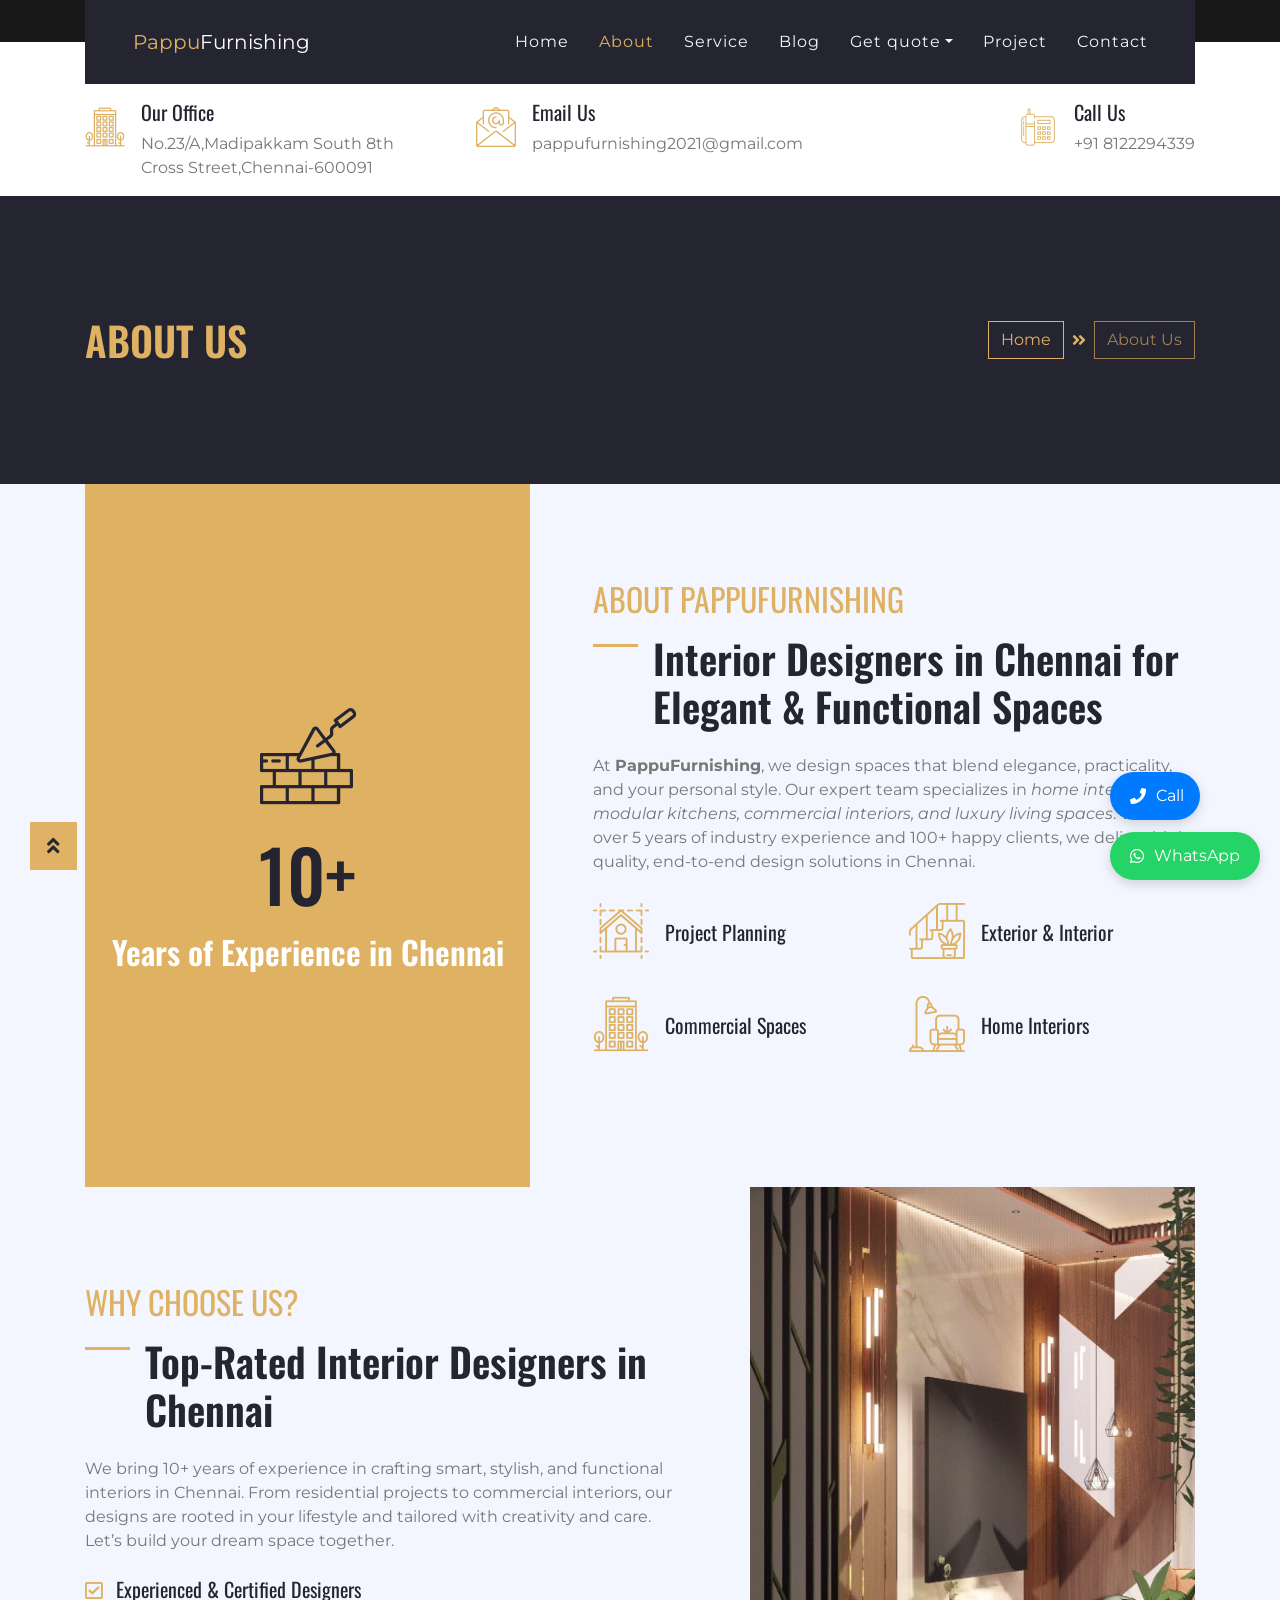
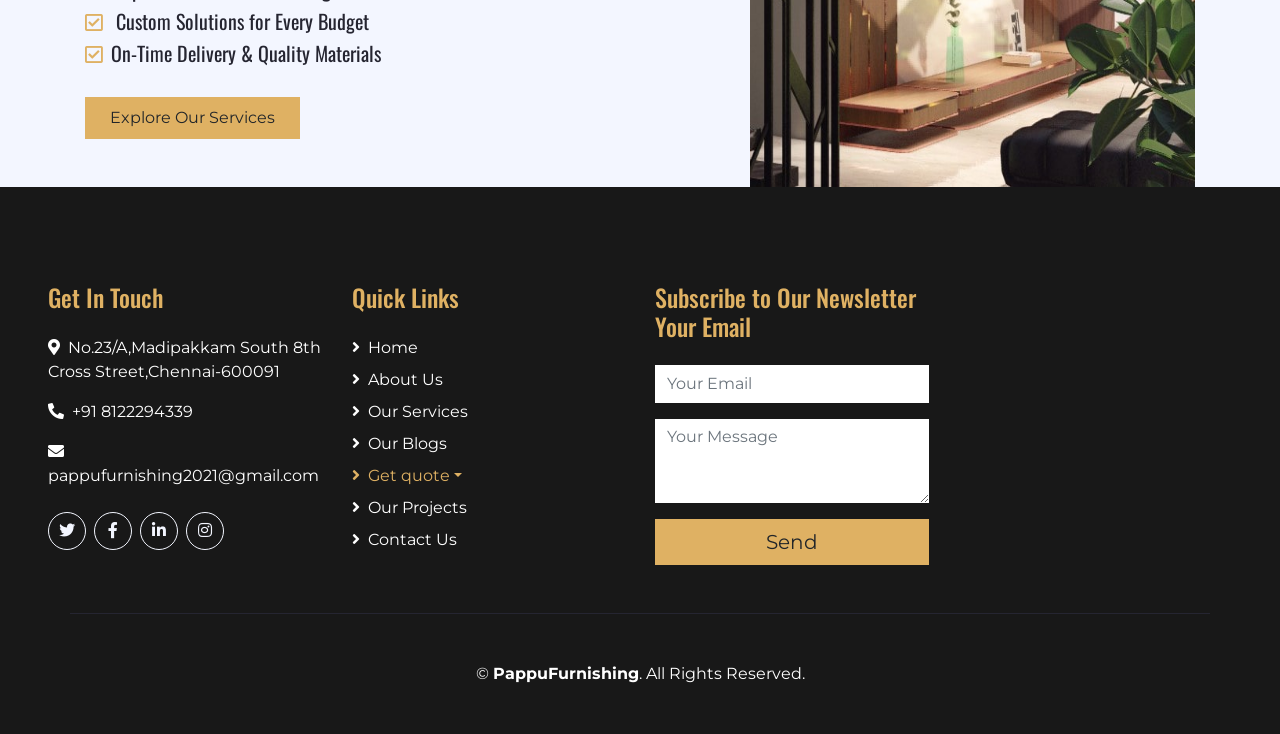
<file: about.html>
<!DOCTYPE html>
<html lang="en">
<!DOCTYPE html>
<html lang="en">

<head>
    <meta charset="utf-8">
    <title>About Our Chennai Interior Design Company | PappuFurnishing</title>
    <meta name="description"
        content="Discover PappuFurnishing’s journey as top interior designers in Chennai. We specialize in home, office, and modular kitchen designs.">


    <link rel="icon" type="image/png" href="img/logo.png">
    <meta name="viewport" content="width=device-width, initial-scale=1.0">
    <!-- Hreflang Tags for Language Targeting -->
    <link rel="alternate" href="https://www.pappufurnishing.com/about.html" hreflang="en-in" />
    <link rel="alternate" href="https://www.pappufurnishing.com/ta/about.html" hreflang="ta-in" />

    <!-- SEO Meta Tags -->
    <meta name="keywords"
        content="Interior Designers in Chennai, Home Interiors Chennai, Modular Kitchen Chennai, Luxury Interior Designers, Chennai Interiors, Interior Design Company Chennai">

    <!-- Open Graph Meta for Social Sharing -->
    <meta property="og:title" content="Top Interior Designers in Chennai | PappuFurnishing">
    <meta property="og:description"
        content="Discover stylish and functional interiors for your home and office with PappuFurnishing - Chennai’s trusted interior design experts.">
    <meta property="og:image" content="img/feature.jpg">
    <meta property="og:url" content="https://www.pappufurnishing.com">
    <!-- Robat Meta tag -->
    <meta name="robots" content="index, follow">
    <!-- Twitter Card Tags -->
    <meta name="twitter:card" content="summary_large_image">
    <meta name="twitter:title" content="Top Interior Designers in Chennai – About PappuFurnishing">
    <meta name="twitter:description"
        content="Learn about our 10+ years of experience in Chennai interior design for homes and offices.">
    <meta name="twitter:image" content="https://www.pappufurnishing.com/img/feature.jpg">

    <!-- Favicon -->
    <link rel="icon" href="img/favicon.ico" type="image/x-icon">

    <!-- Google Fonts -->
    <link href="https://fonts.googleapis.com/css2?family=Montserrat&family=Oswald:wght@400;500;600&display=swap"
        rel="stylesheet">

    <!-- Font Awesome -->
    <link href="https://cdnjs.cloudflare.com/ajax/libs/font-awesome/5.10.0/css/all.min.css" rel="stylesheet">

    <!-- Flaticon Font -->
    <link href="lib/flaticon/font/flaticon.css" rel="stylesheet">

    <!-- Libraries Stylesheet -->
    <link href="lib/owlcarousel/assets/owl.carousel.min.css" rel="stylesheet">
    <link href="lib/lightbox/css/lightbox.min.css" rel="stylesheet">

    <!-- Custom Stylesheet -->
    <link href="css/style.css" rel="stylesheet">
    <!-- Canonical Tag -->
    <link rel="canonical" href="https://www.pappufurnishing.com/about.html">


    <!-- Schema Markup Code -->
    <script type="application/ld+json">
   {
     "@context": "https://schema.org",
     "@type": "LocalBusiness",
     "name": "PappuFurnishing",
     "url": "https://www.pappufurnishing.com/about.html",
     "image": "https://www.pappufurnishing.com/img/feature.jpg",
     "description": "Top-rated interior designers in Chennai for homes, kitchens, and commercial spaces.",
     "address": {
       "@type": "PostalAddress",
       "streetAddress": "No.23/A,Madipakkam South 8th Cross Street,Chennai-600091",
       "addressLocality": "Madipakkam",
       "addressRegion": "Tamil Nadu",
       "postalCode": "600091",
       "addressCountry": "IN"
     },
     "telephone": "+91 8122294339"
   }
   </script>
    <script type="application/ld+json">
{
  "@context": "https://schema.org",
  "@type": "FAQPage",
  "mainEntity": [{
    "@type": "Question",
    "name": "What services do PappuFurnishing offer in Chennai?",
    "acceptedAnswer": {
      "@type": "Answer",
      "text": "We offer home interiors, modular kitchens, office interiors, and custom furniture solutions."
    }
  }]
}

</script>

</head>



<body>


    <!-- Navbar Start -->
    <div class="container-fluid position-relative nav-bar p-0">
        <div class="container position-relative" style="z-index: 9;">
            <nav class="navbar navbar-expand-lg bg-secondary navbar-dark py-3 py-lg-0 pl-3 pl-lg-5">
                <a href="" class="navbar-brand">
                    <div class="m-0 display-5 text-white"><span class="text-primary">Pappu</span>Furnishing</div>
                </a>
                <button type="button" class="navbar-toggler" data-toggle="collapse" data-target="#navbarCollapse">
                    <span class="navbar-toggler-icon"></span>
                </button>
                <div class="collapse navbar-collapse justify-content-between px-3" id="navbarCollapse">
                    <div class="navbar-nav ml-auto py-0">
                        <a href="index.html" class="nav-item nav-link">Home</a>
                        <a href="about.html" class="nav-item nav-link active">About</a>
                        <a href="service.html" class="nav-item nav-link">Service</a>
                        <a href="https://pappufurnishing.blogspot.com" class="nav-item nav-link" target="_blank"
                            rel="noopener">Blog</a>
                        <div class="nav-item dropdown">
                            <a href="#" class="nav-link dropdown-toggle" data-toggle="dropdown">Get quote</a>
                            <div class="dropdown-menu rounded-0 m-0">
                                <a href="silver.html" class="dropdown-item">Silver</a>
                                <a href="gold.html" class="dropdown-item">Gold</a>
                                <a href="platinum.html" class="dropdown-item">Platinum</a>
                                <a href="diamond.html" class="dropdown-item">Diamond</a>
                            </div>
                        </div>
                        <a href="project.html" class="nav-item nav-link">Project</a>
                        <a href="contact.html" class="nav-item nav-link">Contact</a>
                    </div>
                </div>
            </nav>
        </div>
    </div>
    <!-- Navbar End -->


    <!-- Under Nav Start -->
    <div class="container-fluid bg-white py-3">
        <div class="container">
            <div class="row">
                <div class="col-lg-4 text-left mb-3 mb-lg-0">
                    <div class="d-inline-flex text-left">
                        <h1 class="flaticon-office font-weight-normal text-primary m-0 mr-3"></h1>
                        <div class="d-flex flex-column">
                            <h5>Our Office</h5>
                            <p class="m-0">No.23/A,Madipakkam South 8th Cross Street,Chennai-600091</p>
                        </div>
                    </div>
                </div>
                <div class="col-lg-4 text-left text-lg-center mb-3 mb-lg-0">
                    <div class="d-inline-flex text-left">
                        <h1 class="flaticon-email font-weight-normal text-primary m-0 mr-3"></h1>
                        <div class="d-flex flex-column">
                            <h5>Email Us</h5>
                            <p class="m-0">pappufurnishing2021@gmail.com</p>
                        </div>
                    </div>
                </div>
                <div class="col-lg-4 text-left text-lg-right mb-3 mb-lg-0">
                    <div class="d-inline-flex text-left">
                        <h1 class="flaticon-telephone font-weight-normal text-primary m-0 mr-3"></h1>
                        <div class="d-flex flex-column">
                            <h5>Call Us</h5>
                            <p class="m-0">+91 8122294339</p>
                        </div>
                    </div>
                </div>
            </div>
        </div>
    </div>
    <!-- Under Nav End -->
    <!-- Page Header Start -->
    <div class="container-fluid bg-secondary py-5">
        <div class="container py-5">
            <div class="row align-items-center py-4">
                <div class="col-md-6 text-center text-md-left">
                    <h1 class="mb-4 mb-md-0 text-primary text-uppercase">About Us</h1>
                </div>
                <div class="col-md-6 text-center text-md-right">
                    <div class="d-inline-flex align-items-center">
                        <a class="btn btn-outline-primary" href="index.html">Home</a>
                        <i class="fas fa-angle-double-right text-primary mx-2"></i>
                        <a class="btn btn-outline-primary disabled" href="#">About Us</a>
                    </div>
                </div>
            </div>
        </div>
    </div>
    <!-- Page Header End -->

    <!-- About Start -->
    <div class="container-fluid bg-light">
        <div class="container">
            <div class="row">
                <div class="col-lg-5">
                    <div
                        class="d-flex flex-column align-items-center justify-content-center bg-primary h-100 py-5 px-3">
                        <i class="flaticon-brickwall display-1 font-weight-normal text-secondary mb-3"></i>
                        <h4 class="display-3 mb-3">10+</h4>
                        <h2 class="m-0 text-white">Years of Experience in Chennai</h2>
                    </div>
                </div>
                <div class="col-lg-7 my-lg-5 pt-5 pb-5 pl-lg-5">
                    <h2 class="text-primary font-weight-normal text-uppercase mb-3">About PappuFurnishing</h2>
                    <h1 class="mb-4 section-title">Interior Designers in Chennai for Elegant & Functional Spaces</h1>
                    <p>At <strong>PappuFurnishing</strong>, we design spaces that blend elegance, practicality, and your
                        personal style. Our expert team specializes in <em>home interiors, modular kitchens, commercial
                            interiors, and luxury living spaces</em>. With over 5 years of industry experience and 100+
                        happy clients, we deliver high-quality, end-to-end design solutions in Chennai.</p>
                    <div class="row py-2">
                        <div class="col-sm-6">
                            <div class="d-flex align-items-center mb-4">
                                <i class="flaticon-house text-primary display-4 mr-3"></i>
                                <h5 class="m-0">Project Planning</h5>
                            </div>
                        </div>
                        <div class="col-sm-6">
                            <div class="d-flex align-items-center mb-4">
                                <i class="flaticon-stairs text-primary display-4 mr-3"></i>
                                <h5 class="m-0">Exterior & Interior</h5>
                            </div>
                        </div>
                        <div class="col-sm-6">
                            <div class="d-flex align-items-center mb-4">
                                <i class="flaticon-office text-primary display-4 mr-3"></i>
                                <h5 class="m-0">Commercial Spaces</h5>
                            </div>
                        </div>
                        <div class="col-sm-6">
                            <div class="d-flex align-items-center mb-4">
                                <i class="flaticon-living-room text-primary display-4 mr-3"></i>
                                <h5 class="m-0">Home Interiors</h5>
                            </div>
                        </div>
                    </div>
                </div>
            </div>
        </div>
    </div>

    <!-- About End -->

    <!-- Features Start -->
    <div class="container-fluid bg-light">
        <div class="container">
            <div class="row">
                <div class="col-lg-7 mt-5 py-5 pr-lg-5">
                    <h2 class="text-primary font-weight-normal text-uppercase mb-3">Why Choose Us?</h2>
                    <h1 class="mb-4 section-title">Top-Rated Interior Designers in Chennai</h1>
                    <p class="mb-4">We bring 10+ years of experience in crafting smart, stylish, and functional interiors
                        in Chennai. From residential projects to commercial interiors, our designs are rooted in your
                        lifestyle and tailored with creativity and care. Let’s build your dream space together.</p>
                    <ul class="list-unstyled">
                        <li>
                            <h5><i class="far fa-check-square text-primary mr-2"></i> Experienced & Certified Designers
                            </h5>
                        </li>
                        <li>
                            <h5><i class="far fa-check-square text-primary mr-2"></i> Custom Solutions for Every Budget
                            </h5>
                        </li>
                        <li>
                            <h5><i class="far fa-check-square text-primary mr-2"></i>On-Time Delivery & Quality
                                Materials</h5>
                        </li>
                    </ul>
                    <a href="services.html" class="btn btn-primary mt-3 py-2 px-4">Explore Our Services</a>
                </div>
                <div class="col-lg-5">
                    <div class="d-flex flex-column align-items-center justify-content-center h-100 overflow-hidden">
                        <img class="h-100 img-fluid" src="img/feature.jpg"
                            alt="Interior design services in Chennai by PappuFurnishing">
                    </div>
                </div>
            </div>
        </div>
    </div>
    <!-- Features End -->

    <!-- Footer Start -->
    <footer class="container-fluid bg-dark text-white py-5 px-sm-3 px-md-5" role="contentinfo">
        <div class="row pt-5">
            <!-- Contact Info -->
            <div class="col-lg-3 col-md-6 mb-5">
                <h4 class="text-primary mb-4">Get In Touch</h4>
                <address>
                    <p><i class="fa fa-map-marker-alt mr-2" aria-hidden="true"></i><span>No.23/A,Madipakkam South 8th Cross Street,Chennai-600091</span></p>
                    <p><i class="fa fa-phone-alt mr-2" aria-hidden="true"></i><a href="tel:+918122294339"
                            class="text-white">+91 8122294339</a></p>
                    <p><i class="fa fa-envelope mr-2" aria-hidden="true"></i><a
                            href="mailto:pappufurnishing2021@gmail.com"
                            class="text-white">pappufurnishing2021@gmail.com</a></p>
                </address>
                <!-- Social Media -->
                <div class="d-flex justify-content-start mt-4" aria-label="Social media links">
                    <a class="btn btn-outline-light rounded-circle text-center mr-2 px-0" aria-label="Twitter"
                        style="width: 38px; height: 38px;" href="#"><i class="fab fa-twitter"
                            aria-hidden="true"></i></a>
                    <a class="btn btn-outline-light rounded-circle text-center mr-2 px-0" aria-label="Facebook"
                        style="width: 38px; height: 38px;" href="https://www.facebook.com/Interiorpappu"><i
                            class="fab fa-facebook-f" aria-hidden="true"></i></a>
                    <a class="btn btn-outline-light rounded-circle text-center mr-2 px-0" aria-label="LinkedIn"
                        style="width: 38px; height: 38px;" href="#"><i class="fab fa-linkedin-in"
                            aria-hidden="true"></i></a>
                    <a class="btn btn-outline-light rounded-circle text-center mr-2 px-0" aria-label="Instagram"
                        style="width: 38px; height: 38px;" href="https://www.instagram.com/pappu_furnishing/"><i
                            class="fab fa-instagram" aria-hidden="true"></i></a>
                </div>
            </div>

            <!-- Quick Links -->
            <nav class="col-lg-3 col-md-6 mb-5" aria-label="Quick Links">
                <h4 class="text-primary mb-4">Quick Links</h4>
                <div class="d-flex flex-column justify-content-start">
                    <a class="text-white mb-2" href="index.html"><i class="fa fa-angle-right mr-2"></i>Home</a>
                    <a class="text-white mb-2" href="about.html"><i class="fa fa-angle-right mr-2"></i>About Us</a>
                    <a class="text-white mb-2" href="service.html"><i class="fa fa-angle-right mr-2"></i>Our
                        Services</a>
                    <a class="text-white mb-2" href="https://pappufurnishing.blogspot.com/"><i
                            class="fa fa-angle-right mr-2"></i>Our Blogs</a>
                    <div class="nav-item dropdown text-white mb-2">
                        <a href="#" class=" dropdown-toggle " data-toggle="dropdown"><i
                                class="fa fa-angle-right mr-2"></i>Get quote</a>
                        <div class="dropdown-menu rounded-0 m-0">
                            <a href="silver.html" class="dropdown-item">Silver</a>
                            <a href="gold.html" class="dropdown-item">Gold</a>
                            <a href="platinum.html" class="dropdown-item">Platinum</a>
                            <a href="diamond.html" class="dropdown-item">Diamond</a>
                        </div>
                    </div>
                    <a class="text-white mb-2" href="project.html"><i class="fa fa-angle-right mr-2"></i>Our
                        Projects</a>
                    <a class="text-white" href="contact.html"><i class="fa fa-angle-right mr-2"></i>Contact Us</a>
                </div>
            </nav>

            <!-- Newsletter -->
            <div class="col-lg-3 col-md-6 mb-5">
                <h4 class="text-primary mb-4">Subscribe to Our Newsletter Your Email</h4>
                <form action="https://formspree.io/f/xpwdlwyj" method="POST" aria-label="Subscribe to our newsletter">
                    <div class="form-group">
                        <label for="newsletter-email" class="sr-only">Your Email</label>
                        <input type="email" name="email" id="newsletter-email" class="form-control border-0"
                            placeholder="Your Email" required />
                    </div>
                    <div class="form-group">
                        <label for="newsletter-message" class="sr-only">Your Message</label>
                        <textarea name="message" id="newsletter-message" class="form-control border-0"
                            placeholder="Your Message" rows="3" required></textarea>
                    </div>
                    <div>
                        <button class="btn btn-lg btn-primary btn-block border-0" type="submit">Send</button>
                    </div>
                </form>
            </div>


            <!-- Footer Bottom -->
            <div class="container border-top border-secondary pt-5">
                <p class="m-0 text-center text-white">
                    &copy; <a class="text-white font-weight-bold" href="index.html">PappuFurnishing</a>. All Rights
                    Reserved.
                </p>
            </div>
    </footer>
    <!-- Footer End -->

    <!-- Floating Contact Buttons -->
<div class="floating-buttons">
    <a href="tel:+918122294339" class="call-btn">
        <i class="fas fa-phone"></i> Call
    </a>

    <a href="https://wa.me/918122294339" target="_blank" class="whatsapp-btn">
        <i class="fab fa-whatsapp"></i> WhatsApp
    </a>
</div>

    <!-- Back to Top -->
    <a href="#" class="btn btn-lg btn-primary back-to-top"><i class="fa fa-angle-double-up"></i></a>


    <!-- JavaScript Libraries -->
    <script src="https://code.jquery.com/jquery-3.4.1.min.js"></script>
    <script src="https://stackpath.bootstrapcdn.com/bootstrap/4.4.1/js/bootstrap.bundle.min.js"></script>
    <script src="lib/easing/easing.min.js"></script>
    <script src="lib/owlcarousel/owl.carousel.min.js"></script>
    <script src="lib/isotope/isotope.pkgd.min.js"></script>
    <script src="lib/lightbox/js/lightbox.min.js"></script>

    <!-- Contact Javascript File -->
    <script src="mail/jqBootstrapValidation.min.js"></script>
    <script src="mail/contact.js"></script>

    <!-- Template Javascript -->
    <script src="js/main.js"></script>
</body>

</html>
</file>
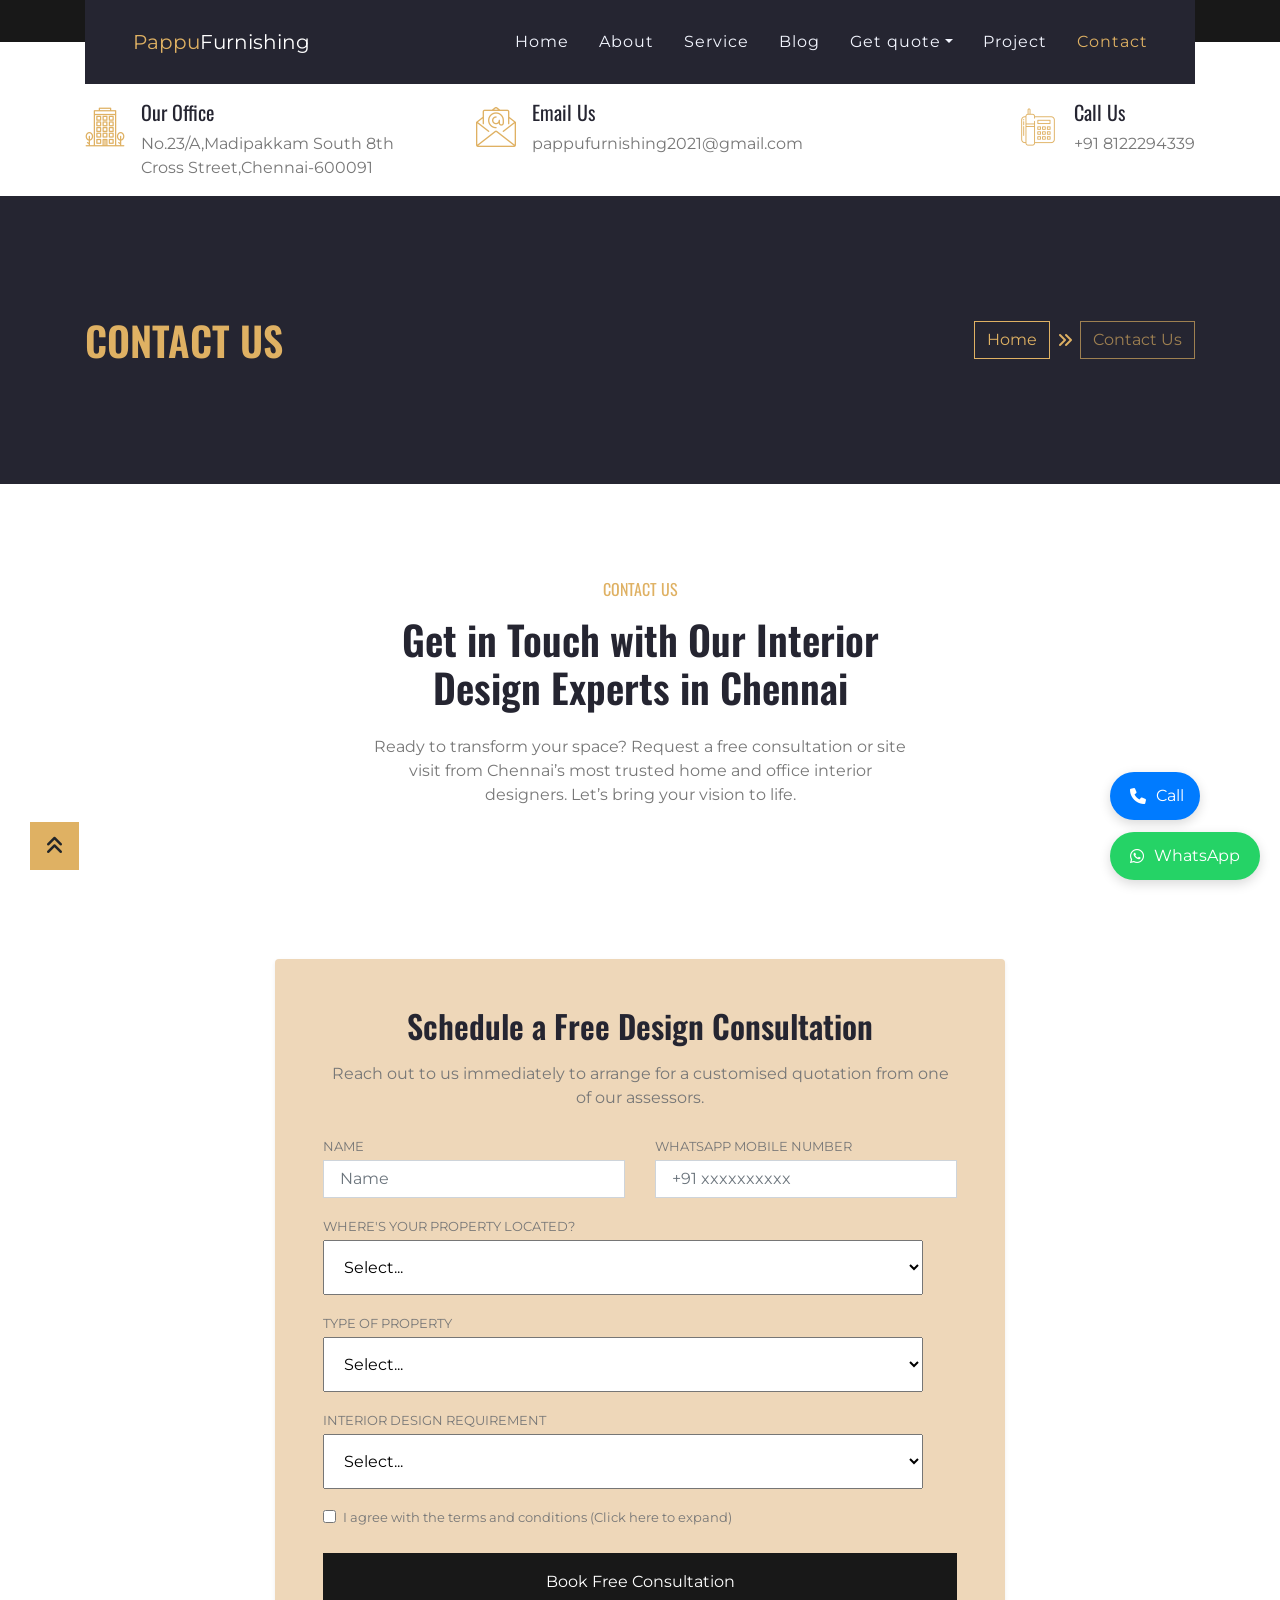
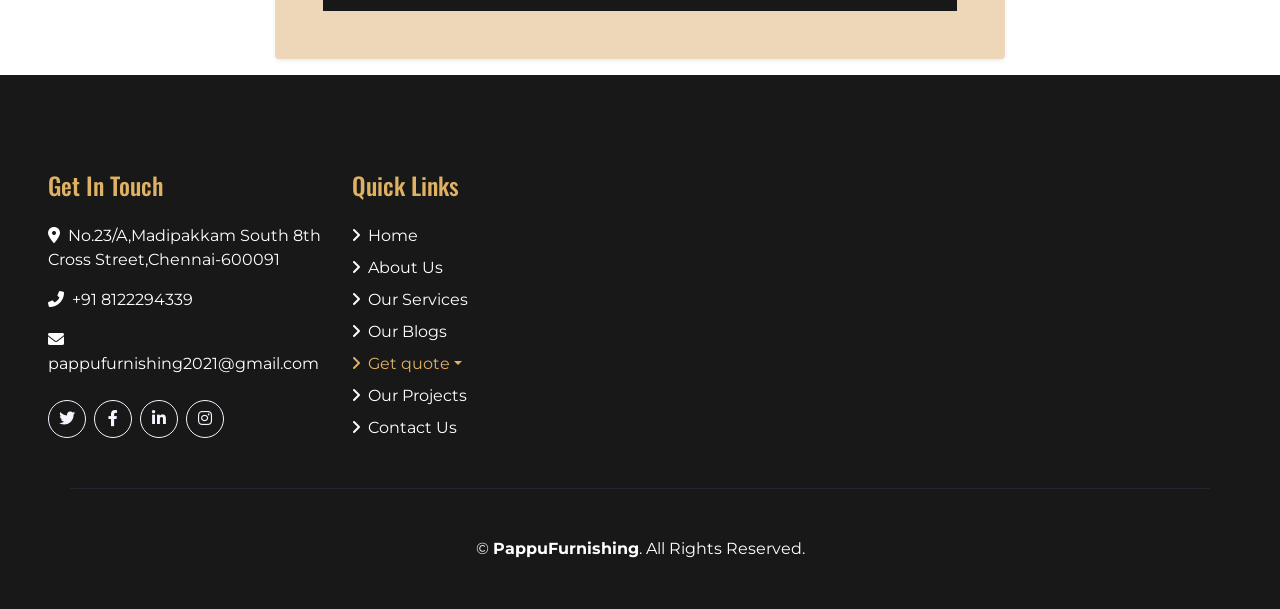
<file: contact.html>
<!DOCTYPE html>
<html lang="en">

<head>
    <meta charset="utf-8">
    <title>Contact Chennai Interior Designers | Free Consultation</title>
    <meta name="description"
        content="Contact us for a free consultation or site visit with our expert interior designers in Chennai.">

    <link rel="icon" type="image/png" href="img/logo.png">
    <meta content="width=device-width, initial-scale=1.0" name="viewport">

    <!-- SEO Meta Tags -->
    <meta name="keywords"
        content="Interior Designers in Chennai, Home Interiors Chennai, Modular Kitchen Chennai, Luxury Interior Designers, Chennai Interiors, Interior Design Company Chennai">

    <!-- Open Graph Meta for Social Sharing -->
    <meta property="og:title" content="Top Interior Designers in Chennai | PappuFurnishing">
    <meta property="og:description"
        content="Discover stylish and functional interiors for your home and office with PappuFurnishing - Chennai’s trusted interior design experts.">
    <meta property="og:image" content="img/feature.jpg">
    <meta property="og:url" content="https://www.pappufurnishing.com">
    <meta name="robots" content="index, follow">
    <!-- Twitter Card Tags -->
    <meta name="twitter:card" content="summary_large_image">
    <meta name="twitter:title" content="Top Interior Designers in Chennai – About PappuFurnishing">
    <meta name="twitter:description"
        content="Learn about our 10+ years of experience in Chennai interior design for homes and offices.">
    <meta name="twitter:image" content="https://www.pappufurnishing.com/img/feature.jpg">

    <!-- Favicon -->
    <link href="img/favicon.ico" rel="icon">

    <!-- Google Web Fonts -->
    <link href="https://fonts.googleapis.com/css2?family=Montserrat&family=Oswald:wght@400;500;600&display=swap"
        rel="stylesheet">

    <!-- Font Awesome -->
    <link href="https://cdnjs.cloudflare.com/ajax/libs/font-awesome/5.10.0/css/all.min.css" rel="stylesheet">

    <!-- Flaticon Font -->
    <link href="lib/flaticon/font/flaticon.css" rel="stylesheet">

    <!-- Libraries Stylesheet -->
    <link href="lib/owlcarousel/assets/owl.carousel.min.css" rel="stylesheet">
    <link href="lib/lightbox/css/lightbox.min.css" rel="stylesheet">

    <!-- Customized Bootstrap Stylesheet -->
    <link href="css/style.css" rel="stylesheet">
    <!-- Canonical Tag -->
    <link rel="canonical" href="https://www.pappufurnishing.com/contact.html">

<link rel="stylesheet" href="https://cdnjs.cloudflare.com/ajax/libs/font-awesome/6.0.0/css/all.min.css">
    <!-- Schema Markup Code -->
    <script type="application/ld+json">
       {
         "@context": "https://schema.org",
         "@type": "LocalBusiness",
         "name": "PappuFurnishing",
         "url": "https://www.pappufurnishing.com/contact.html",
         "image": "https://www.pappufurnishing.com/img/feature.jpg",
         "description": "Top-rated interior designers in Chennai for homes, kitchens, and commercial spaces.",
         "address": {
           "@type": "PostalAddress",
           "streetAddress": "No.23/A,Madipakkam South 8th Cross Street,Chennai-600091",
           "addressLocality": "Madipakkam",
           "addressRegion": "Tamil Nadu",
           "postalCode": "600091",
           "addressCountry": "IN"
         },
         "telephone": "+91 8122294339"
       }
       </script>
       <style>
        .form-select{
            width: 600px;
        }
        @media (max-width: 768px) {
    .form-select {
        width: 290px;
    }
}

       </style>
</head>

<body>
    <!-- Navbar Start -->
    <div class="container-fluid position-relative nav-bar p-0">
        <div class="container position-relative" style="z-index: 9;">
            <nav class="navbar navbar-expand-lg bg-secondary navbar-dark py-3 py-lg-0 pl-3 pl-lg-5">
                <a href="" class="navbar-brand">
                    <div class="m-0 display-5 text-white"><span class="text-primary">Pappu</span>Furnishing</div>
                </a>
                <button type="button" class="navbar-toggler" data-toggle="collapse" data-target="#navbarCollapse">
                    <span class="navbar-toggler-icon"></span>
                </button>
                <div class="collapse navbar-collapse justify-content-between px-3" id="navbarCollapse">
                    <div class="navbar-nav ml-auto py-0">
                        <a href="index.html" class="nav-item nav-link">Home</a>
                        <a href="about.html" class="nav-item nav-link">About</a>
                        <a href="service.html" class="nav-item nav-link">Service</a>
                     <a href="https://pappufurnishing.blogspot.com" class="nav-item nav-link" target="_blank" rel="noopener">Blog</a>
                        <div class="nav-item dropdown">
                            <a href="#" class="nav-link dropdown-toggle" data-toggle="dropdown">Get quote</a>
                            <div class="dropdown-menu rounded-0 m-0">
                                <a href="silver.html" class="dropdown-item">Silver</a>
                                <a href="gold.html" class="dropdown-item">Gold</a>
                                <a href="platinum.html" class="dropdown-item">Platinum</a>
                                <a href="diamond.html" class="dropdown-item">Diamond</a>
                            </div>
                        </div>
                        <a href="project.html" class="nav-item nav-link">Project</a>
                        <a href="contact.html" class="nav-item nav-link active">Contact</a>
                    </div>
                </div>
            </nav>
        </div>
    </div>
    <!-- Navbar End -->

    <!-- Under Nav Start -->
    <div class="container-fluid bg-white py-3">
        <div class="container">
            <div class="row">
                <div class="col-lg-4 text-left mb-3 mb-lg-0">
                    <div class="d-inline-flex text-left">
                        <h1 class="flaticon-office font-weight-normal text-primary m-0 mr-3"></h1>
                        <div class="d-flex flex-column">
                            <h5>Our Office</h5>
                            <p class="m-0">No.23/A,Madipakkam South 8th Cross Street,Chennai-600091</p>
                        </div>
                    </div>
                </div>
                <div class="col-lg-4 text-left text-lg-center mb-3 mb-lg-0">
                    <div class="d-inline-flex text-left">
                        <h1 class="flaticon-email font-weight-normal text-primary m-0 mr-3"></h1>
                        <div class="d-flex flex-column">
                            <h5>Email Us</h5>
                            <p class="m-0">pappufurnishing2021@gmail.com</p>
                        </div>
                    </div>
                </div>
                <div class="col-lg-4 text-left text-lg-right mb-3 mb-lg-0">
                    <div class="d-inline-flex text-left">
                        <h1 class="flaticon-telephone font-weight-normal text-primary m-0 mr-3"></h1>
                        <div class="d-flex flex-column">
                            <h5>Call Us</h5>
                            <p class="m-0">+91 8122294339</p>
                        </div>
                    </div>
                </div>
            </div>
        </div>
    </div>
    <!-- Under Nav End -->

    <!-- Page Header Start -->
    <div class="container-fluid bg-secondary py-5">
        <div class="container py-5">
            <div class="row align-items-center py-4">
                <div class="col-md-6 text-center text-md-left">
                    <h1 class="mb-4 mb-md-0 text-primary text-uppercase">Contact Us</h1>
                </div>
                <div class="col-md-6 text-center text-md-right">
                    <div class="d-inline-flex align-items-center">
                        <a class="btn btn-outline-primary" href="index.html">Home</a>
                        <i class="fas fa-angle-double-right text-primary mx-2"></i>
                        <a class="btn btn-outline-primary disabled" href="">Contact Us</a>
                    </div>
                </div>
            </div>
        </div>
    </div>
    <!-- Page Header Start -->


    <div class="container-fluid py-5">
        <div class="container py-5">
            <div class="row justify-content-center">
                <div class="col-lg-6 col-md-8 col text-center mb-4">
                    <h6 class="text-primary font-weight-normal text-uppercase mb-3">Contact Us</h6>
                    <h1 class="mb-4">Get in Touch with Our Interior Design Experts in Chennai</h1>
                    <p>Ready to transform your space? Request a free consultation or site visit from Chennai’s most
                        trusted home and office interior designers. Let’s bring your vision to life.</p>
                </div>
            </div>
        </div>
    </div>

    <!-- Contact Form Section -->
<div class="container py-3">
    <div class="row justify-content-center">
        <div class="col-lg-8">

            <div class="p-5 rounded shadow-sm" style="background-color: #EED7B9;">

                <h2 class="fw-bold mb-3 text-center">Schedule a Free Design Consultation</h2>
                <p class="text-center mb-4">
                    Reach out to us immediately to arrange for a customised quotation 
                    from one of our assessors.
                </p>

                <form>

                    <!-- TWO INPUTS IN ONE ROW -->
                    <div class="row">
                        <div class="col-md-6 mb-3">
                            <label class="fw-bold text-uppercase small mb-1">Name</label>
                            <input type="text" class="form-control p-3 rounded-3" 
                                   placeholder="Name">
                        </div>

                        <div class="col-md-6 mb-3">
                            <label class="fw-bold text-uppercase small mb-1">WhatsApp Mobile Number</label>
                            <input type="text" class="form-control p-3 rounded-3" 
                                   placeholder="+91 xxxxxxxxxx">
                        </div>
                    </div>

        <!-- SELECT 1 -->
<div class="mb-3">
    <label class="fw-bold text-uppercase small mb-1">Where's your property located?</label>
    
    <select class="form-select p-3 rounded-3" id="locationSelect" >
        <option selected>Select...</option>
        <option>Chennai</option>
        <option>Bengaluru</option>
        <option>Hyderabad</option>
        <option>Mumbai</option>
        <option value="other">Other</option>
    </select>

    <!-- Hidden input box -->
    <input type="text" id="locationOther" name="locationOther"
           class="form-control p-3 rounded-3 mt-2"
           placeholder="Enter your location"
           style="display:none; width:600px;">
</div>

<!-- SELECT 2 -->
<div class="mb-3">
    <label class="fw-bold text-uppercase small mb-1">Type of Property</label>
    
    <select class="form-select p-3 rounded-3" id="propertySelect" >
        <option selected>Select...</option>
        <option>Apartment</option>
        <option>Villa</option>
        <option>Commercial</option>
        <option value="other">Other</option>
    </select>

    <input type="text" id="propertyOther" name="propertyOther"
           class="form-control p-3 rounded-3 mt-2"
           placeholder="Enter property type"
           style="display:none; width:600px;">
</div>

<!-- SELECT 3 -->
<div class="mb-3">
    <label class="fw-bold text-uppercase small mb-1">Interior Design Requirement</label>
    
    <select class="form-select p-3 rounded-3" id="designSelect" >
        <option selected>Select...</option>
        <option>Full Home Interiors</option>
        <option>Modular Kitchen</option>
        <option>Wardrobe Design</option>
        <option>Renovation</option>
        <option value="other">Other</option>
    </select>

    <input type="text" id="designOther" name="designOther"
           class="form-control p-3 rounded-3 mt-2"
           placeholder="Enter your custom requirement"
           style="display:none; width:600px;">
</div>


                    <!-- CHECKBOX -->
                    <div class="form-check mb-4">
                        <input class="form-check-input" type="checkbox" id="termsCheck">
                        <label class="form-check-label small" for="termsCheck">
                            I agree with the terms and conditions (Click here to expand)
                        </label>
                    </div>

                    <!-- SUBMIT BUTTON -->
                <button type="button" class="btn btn-dark w-100 py-3 fs-5 rounded-3" onclick="sendToWhatsapp()">
    Book Free Consultation
</button>


                </form>

            </div>

        </div>
    </div>
</div>

    <!-- Footer Start -->
    <footer class="container-fluid bg-dark text-white py-5 px-sm-3 px-md-5" role="contentinfo">
        <div class="row pt-5">
            <!-- Contact Info -->
            <div class="col-lg-3 col-md-6 mb-5">
                <h4 class="text-primary mb-4">Get In Touch</h4>
                <address>
                    <p><i class="fa fa-map-marker-alt mr-2" aria-hidden="true"></i><span>No.23/A,Madipakkam South 8th Cross Street,Chennai-600091</span></p>
                    <p><i class="fa fa-phone-alt mr-2" aria-hidden="true"></i><a href="tel:+918122294339"
                            class="text-white">+91 8122294339</a></p>
                    <p><i class="fa fa-envelope mr-2" aria-hidden="true"></i><a
                            href="mailto:pappufurnishing2021@gmail.com"
                            class="text-white">pappufurnishing2021@gmail.com</a></p>
                </address>
                <!-- Social Media -->
                <div class="d-flex justify-content-start mt-4" aria-label="Social media links">
                    <a class="btn btn-outline-light rounded-circle text-center mr-2 px-0" aria-label="Twitter"
                        style="width: 38px; height: 38px;" href="#"><i class="fab fa-twitter"
                            aria-hidden="true"></i></a>
                    <a class="btn btn-outline-light rounded-circle text-center mr-2 px-0" aria-label="Facebook"
                        style="width: 38px; height: 38px;" href="https://www.facebook.com/Interiorpappu"><i
                            class="fab fa-facebook-f" aria-hidden="true"></i></a>
                    <a class="btn btn-outline-light rounded-circle text-center mr-2 px-0" aria-label="LinkedIn"
                        style="width: 38px; height: 38px;" href="#"><i class="fab fa-linkedin-in"
                            aria-hidden="true"></i></a>
                    <a class="btn btn-outline-light rounded-circle text-center mr-2 px-0" aria-label="Instagram"
                        style="width: 38px; height: 38px;" href="https://www.instagram.com/pappu_furnishing/"><i
                            class="fab fa-instagram" aria-hidden="true"></i></a>
                </div>
            </div>
            <!-- Quick Links -->
            <nav class="col-lg-3 col-md-6 mb-5" aria-label="Quick Links">
                <h4 class="text-primary mb-4">Quick Links</h4>
                <div class="d-flex flex-column justify-content-start">
                    <a class="text-white mb-2" href="index.html"><i class="fa fa-angle-right mr-2"></i>Home</a>
                    <a class="text-white mb-2" href="about.html"><i class="fa fa-angle-right mr-2"></i>About Us</a>
                    <a class="text-white mb-2" href="service.html"><i class="fa fa-angle-right mr-2"></i>Our Services</a>
                      <a class="text-white mb-2" href="https://pappufurnishing.blogspot.com/"><i class="fa fa-angle-right mr-2"></i>Our Blogs</a>
                     <div class="nav-item dropdown text-white mb-2">
                            <a href="#" class=" dropdown-toggle " data-toggle="dropdown" ><i class="fa fa-angle-right mr-2"></i>Get quote</a>
                            <div class="dropdown-menu rounded-0 m-0">
                                <a href="silver.html" class="dropdown-item">Silver</a>
                                <a href="gold.html" class="dropdown-item">Gold</a>
                                  <a href="platinum.html" class="dropdown-item">Platinum</a>
                                <a href="diamond.html" class="dropdown-item">Diamond</a>
                            </div>
                        </div>
                    <a class="text-white mb-2" href="project.html"><i class="fa fa-angle-right mr-2"></i>Our
                        Projects</a>
                    <a class="text-white" href="contact.html"><i class="fa fa-angle-right mr-2"></i>Contact Us</a>
                </div>
            </nav>
        </div>
        <div class="container border-top border-secondary pt-5">
            <p class="m-0 text-center text-white">
                &copy; <a class="text-white font-weight-bold" href="index.html">PappuFurnishing</a>. All Rights
                Reserved.

            </p>
        </div>
        </div>
        <!-- Footer End -->

        <!-- Floating Contact Buttons -->
<div class="floating-buttons">
    <a href="tel:+918122294339" class="call-btn">
        <i class="fas fa-phone"></i> Call
    </a>

    <a href="https://wa.me/918122294339" target="_blank" class="whatsapp-btn">
        <i class="fab fa-whatsapp"></i> WhatsApp
    </a>
</div>


        <!-- Back to Top -->
        <a href="#" class="btn btn-lg btn-primary back-to-top"><i class="fa fa-angle-double-up"></i></a>


        <!-- JavaScript Libraries -->
        <script src="https://code.jquery.com/jquery-3.4.1.min.js"></script>
        <script src="https://stackpath.bootstrapcdn.com/bootstrap/4.4.1/js/bootstrap.bundle.min.js"></script>
        <script src="lib/easing/easing.min.js"></script>
        <script src="lib/owlcarousel/owl.carousel.min.js"></script>
        <script src="lib/isotope/isotope.pkgd.min.js"></script>
        <script src="lib/lightbox/js/lightbox.min.js"></script>

        <!-- Contact Javascript File -->
        <script src="mail/jqBootstrapValidation.min.js"></script>
        <script src="mail/contact.js"></script>

        <!-- Template Javascript -->
        <script src="js/main.js"></script>

        <script>
function handleOther(selectId, inputId) {
    const select = document.getElementById(selectId);
    const input = document.getElementById(inputId);

    select.addEventListener("change", function () {
        if (this.value === "other") {
            input.style.display = "block";
            input.required = true;
        } else {
            input.style.display = "none";
            input.required = false;
            input.value = "";
        }
    });
}

handleOther("locationSelect", "locationOther");
handleOther("propertySelect", "propertyOther");
handleOther("designSelect", "designOther");
</script>
<script>
function sendToWhatsapp() {

    let name = document.querySelector('input[placeholder="Name"]').value.trim();
    let mobile = document.querySelector('input[placeholder="+91 xxxxxxxxxx"]').value.trim();
    
    let location = document.getElementById("locationSelect").value;
    if (location === "other") {
        location = document.getElementById("locationOther").value.trim();
    }

    let property = document.getElementById("propertySelect").value;
    if (property === "other") {
        property = document.getElementById("propertyOther").value.trim();
    }

    let design = document.getElementById("designSelect").value;
    if (design === "other") {
        design = document.getElementById("designOther").value.trim();
    }

    // Validation
    if (name === "" || mobile === "" || location === "" || property === "" || design === "") {
        alert("Please fill all required fields!");
        return;
    }

    // Your WhatsApp Number
    let phoneNumber = "918122294339"; // <-- Replace with your WhatsApp number

    // WhatsApp Message
    let message = 
`*New Design Consultation Request*

*Name:* ${name}
*Mobile:* ${mobile}
*Location:* ${location}
*Property Type:* ${property}
*Design Requirement:* ${design}

Please contact the client.`;

    // Encode & open WhatsApp
    let url = "https://wa.me/" + phoneNumber + "?text=" + encodeURIComponent(message);
    window.open(url, "_blank");
}
</script>

</body>

</html>
</file>
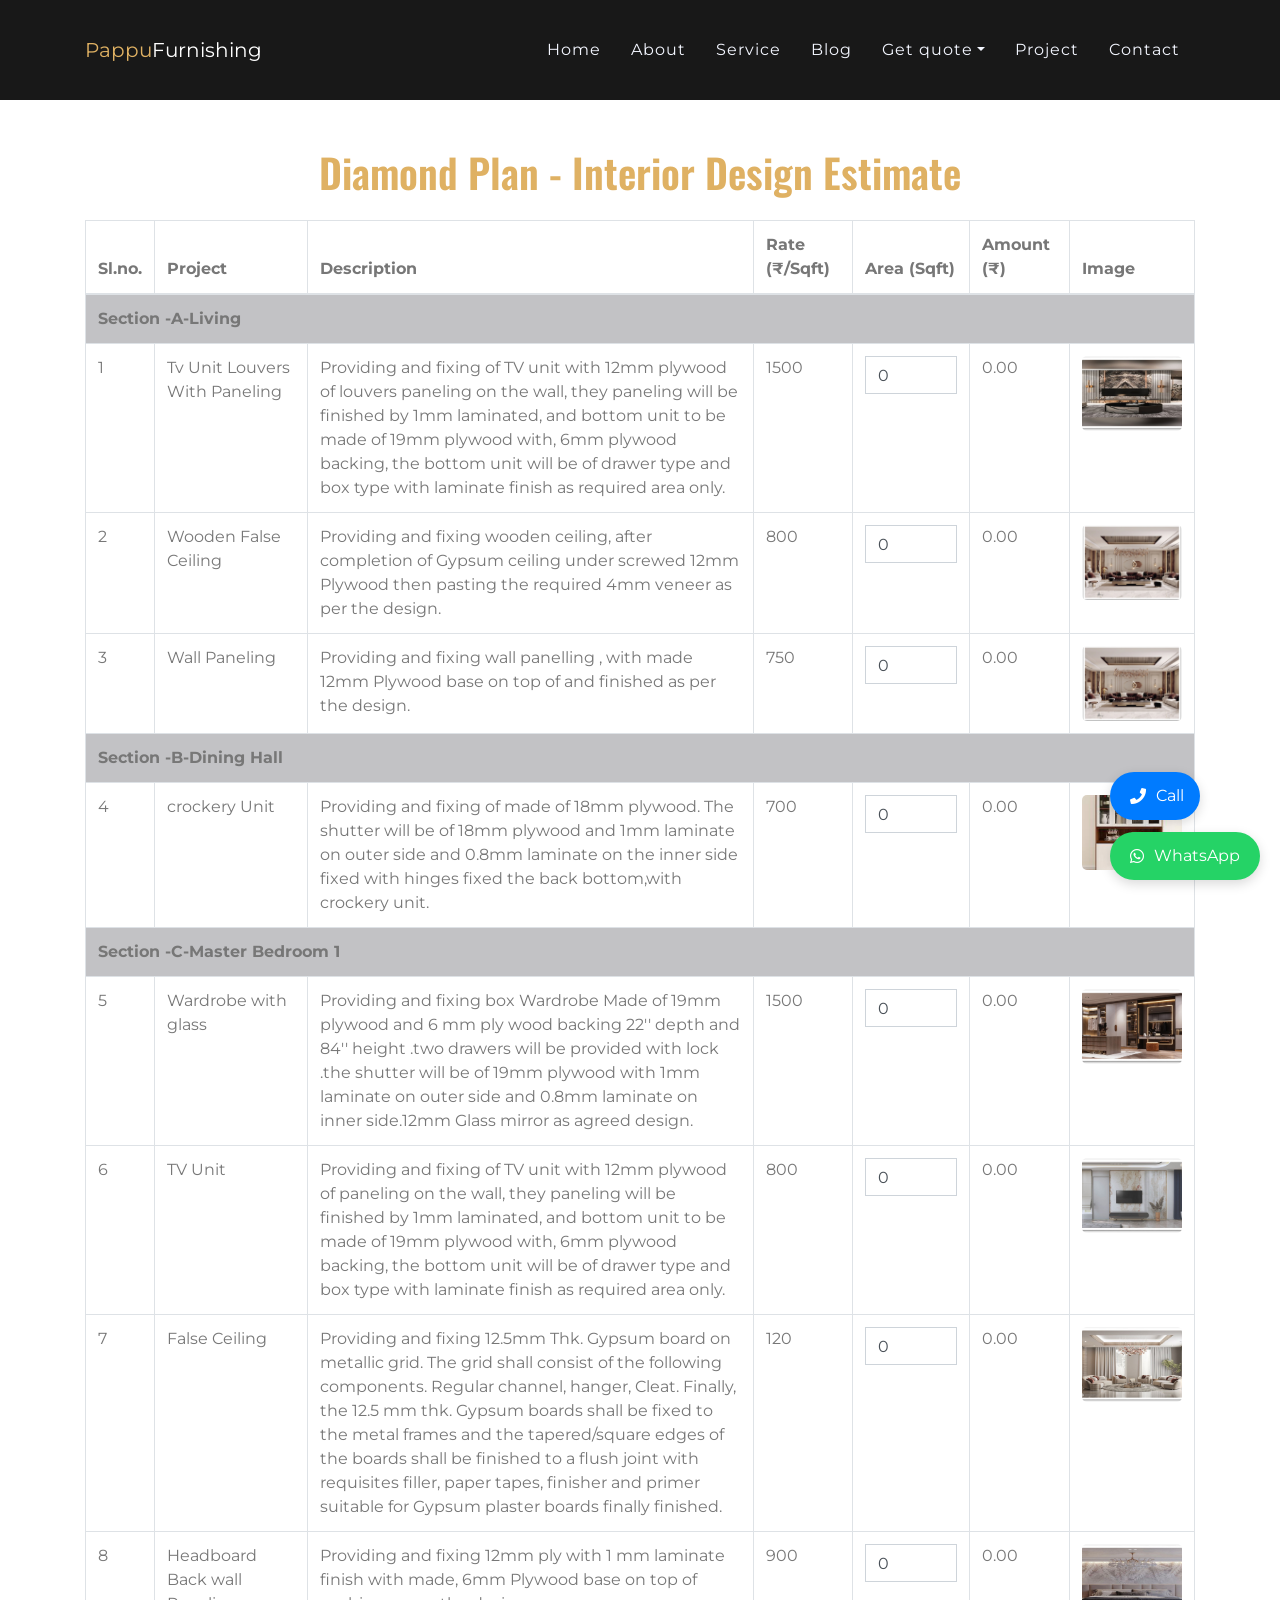
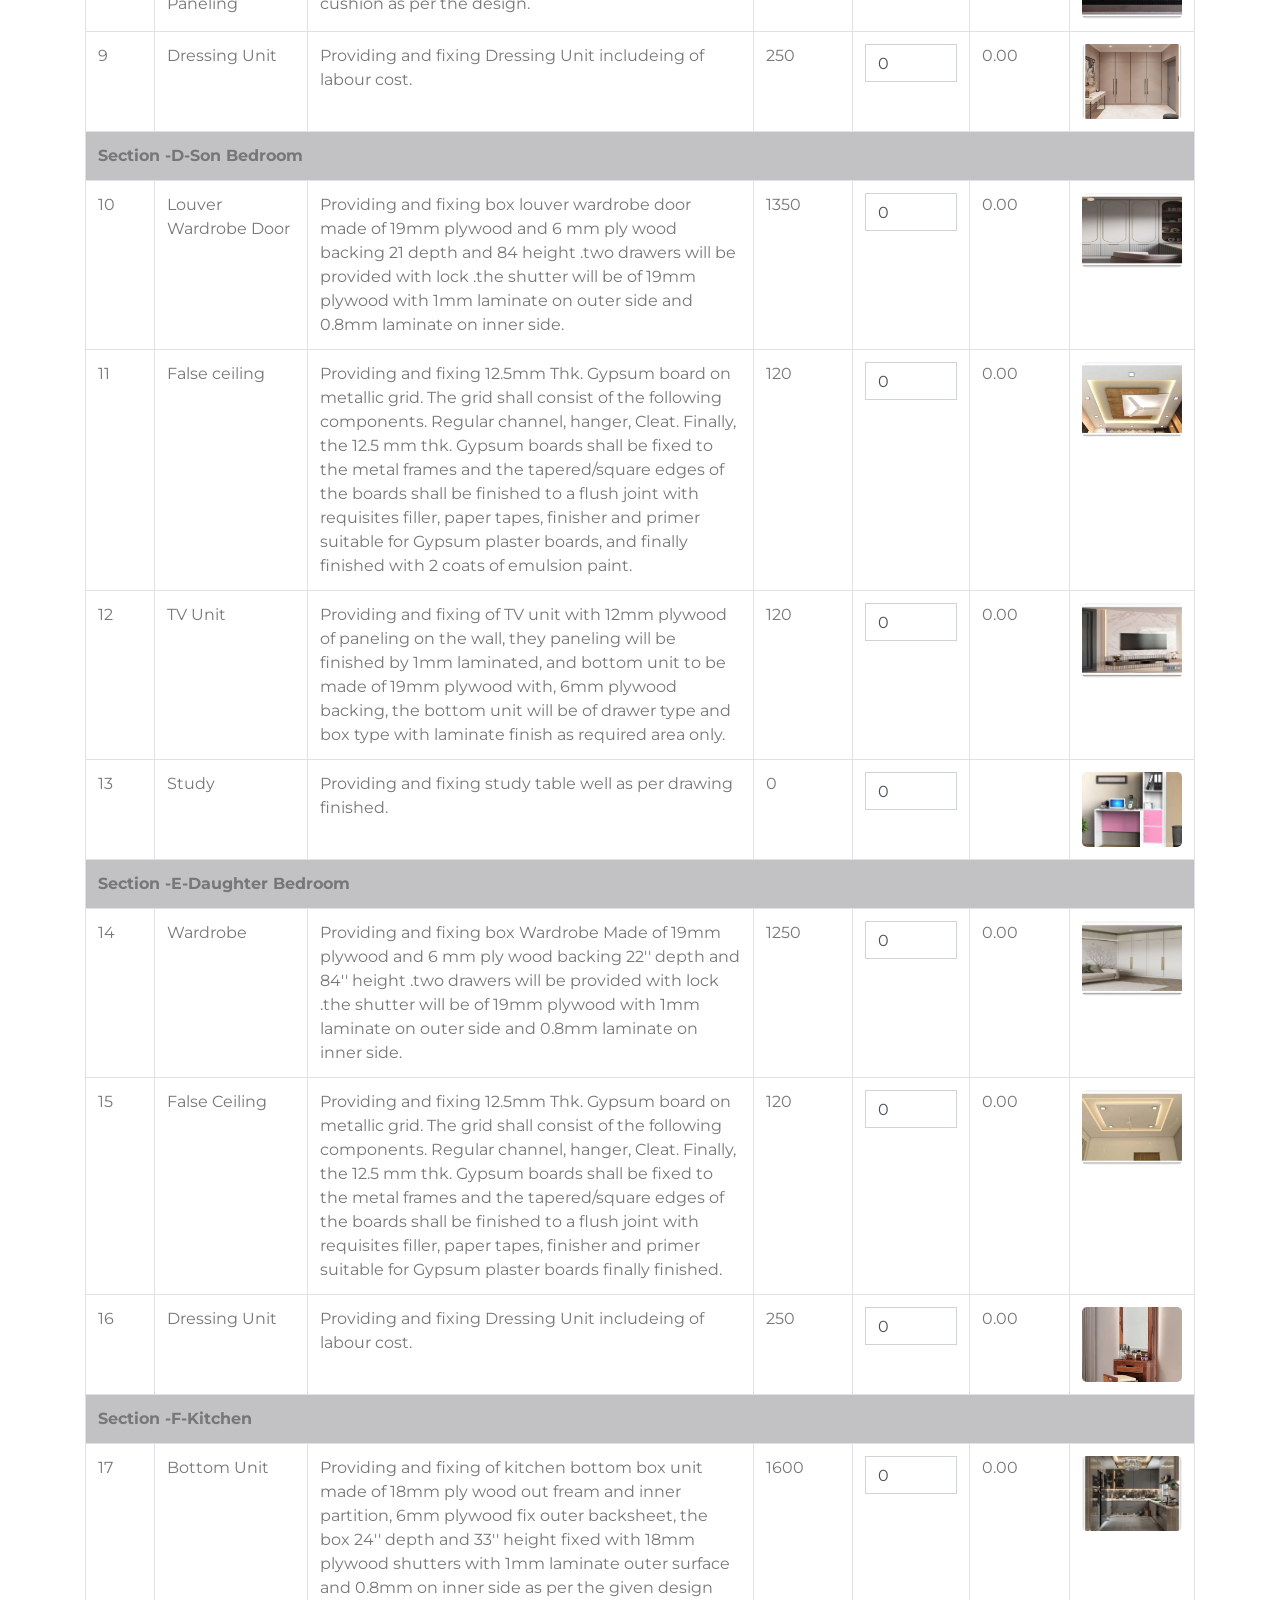
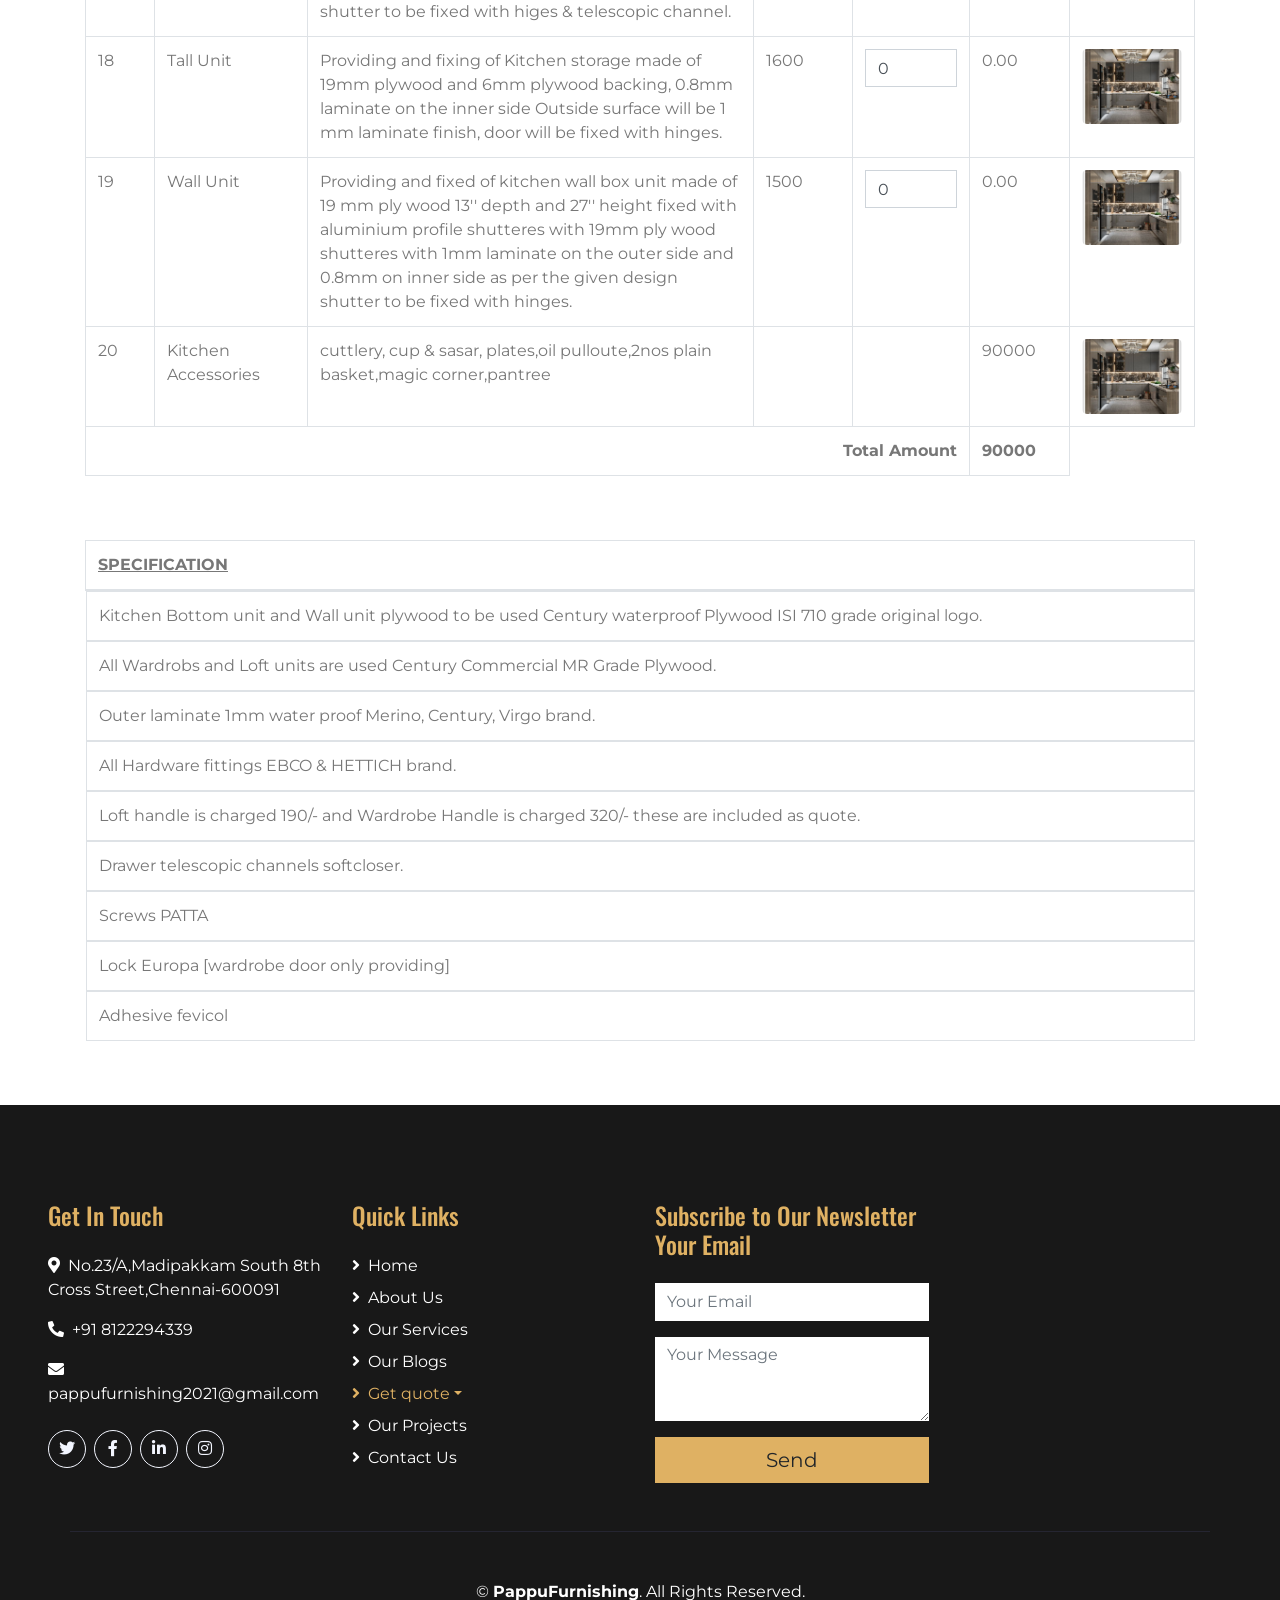
<file: diamond.html>
<!DOCTYPE html>
<html lang="en">

<head>
    <meta charset="utf-8">
    <title>Silver Plan | Interior Design Pricing</title>
    <meta name="description"
        content="Silver Plan for Interior Design Projects including Living, Bedroom, and Kitchen sections. Get detailed pricing for various units like TV unit, wardrobe, and kitchen units.">
    <meta name="keywords"
        content="Interior Design Silver Plan, Home Interiors Chennai, Modular Kitchen, Wardrobe, Kitchen Units">
    <meta name="viewport" content="width=device-width, initial-scale=1.0">

    <!-- Open Graph Meta Tags -->
    <meta property="og:title" content="Silver Plan Interior Design Pricing">
    <meta property="og:description"
        content="Explore our Silver Plan for detailed pricing on living, bedroom, and kitchen units. Contact us for your custom design needs.">
    <meta property="og:image" content="img/feature.jpg">
    <meta property="og:url" content="https://www.pappufurnishing.com/silver-plan.html">

    <!-- Twitter Card Tags -->
    <meta name="twitter:card" content="summary_large_image">
    <meta name="twitter:title" content="Silver Plan Interior Design Pricing">
    <meta name="twitter:description"
        content="Learn about our Silver Plan for interior design, with detailed rates for living rooms, bedrooms, and kitchen setups.">
    <meta name="twitter:image" content="https://www.pappufurnishing.com/img/feature.jpg">

    <!-- Favicon -->
    <link rel="icon" type="image/png" href="img/logo.png">

    <!-- Google Fonts -->
    <link href="https://fonts.googleapis.com/css2?family=Montserrat&family=Oswald:wght@400;500;600&display=swap"
        rel="stylesheet">

    <!-- Font Awesome -->
    <link href="https://cdnjs.cloudflare.com/ajax/libs/font-awesome/5.10.0/css/all.min.css" rel="stylesheet">

    <!-- Bootstrap CSS -->
    <link href="https://stackpath.bootstrapcdn.com/bootstrap/4.4.1/css/bootstrap.min.css" rel="stylesheet">

    <!-- Custom CSS -->
    <link href="css/style.css" rel="stylesheet">
</head>

<body>

    <!-- Navbar Start -->
    <nav class="navbar navbar-expand-lg navbar-dark bg-dark">
        <div class="container">
            <a class="navbar-brand" href="index.html"><span class="text-primary">Pappu</span>Furnishing</a>
            <button class="navbar-toggler" type="button" data-toggle="collapse" data-target="#navbarNav"
                aria-controls="navbarNav" aria-expanded="false" aria-label="Toggle navigation">
                <span class="navbar-toggler-icon"></span>
            </button>
            <div class="collapse navbar-collapse justify-content-end" id="navbarNav">
                <ul class="navbar-nav">
                    <li class="nav-item"><a class="nav-link" href="index.html">Home</a></li>
                    <li class="nav-item"><a class="nav-link" href="about.html">About</a></li>
                    <li class="nav-item"><a class="nav-link" href="service.html">Service</a></li>
                    <li class="nav-item"><a href="https://pappufurnishing.blogspot.com" class="nav-item nav-link"
                            target="_blank" rel="noopener">Blog</a></li>
                    <div class="nav-item dropdown">
                        <a href="#" class="nav-link dropdown-toggle" data-toggle="dropdown">Get quote</a>
                        <div class="dropdown-menu rounded-0 m-0">
                            <a href="silver.html" class="dropdown-item">Silver</a>
                            <a href="gold.html" class="dropdown-item">Gold</a>
                            <a href="platinum.html" class="dropdown-item">Platinum</a>
                            <a href="diamond.html" class="dropdown-item">Diamond</a>
                        </div>
                    </div>
                    <li class="nav-item"><a class="nav-link" href="project.html">Project</a></li>
                    <li class="nav-item"><a class="nav-link" href="contact.html">Contact</a></li>
                </ul>
            </div>
        </div>
    </nav>
    <!-- Navbar End -->

    <!-- Diamond Plan Section -->
    <div class="container my-5">
        <h1 class="text-center text-primary mb-4">Diamond Plan - Interior Design Estimate</h1>
        <div class="table-responsive">
            <table class="table table-bordered table-hover">
                <thead>
                    <tr>
                        <th>Sl.no.</th>
                        <th>Project</th>
                        <th>Description</th>
                        <th>Rate (₹/Sqft)</th>
                        <th>Area (Sqft)</th>
                        <th>Amount (₹)</th>
                        <th>Image</th> <!-- New Image Header -->
                    </tr>
                </thead>
                <tbody>
                    <!-- Section A - Living -->
                    <tr>
                        <td colspan="7" class="text-start table-secondary font-weight-bold">Section -A-Living</td>
                    </tr>
                    <tr>
                        <td>1</td>
                        <td>Tv Unit Louvers With Paneling</td>
                        <td class="plan-description">
                            Providing and fixing of TV unit with 12mm plywood of louvers paneling on the wall, they
                            paneling will be finished by 1mm laminated, and bottom unit to be made of 19mm plywood with,
                            6mm plywood backing, the bottom unit will be of drawer type and box type with laminate
                            finish as required area only.
                        </td>
                        <td>1500</td>
                        <td><input type="number" class="form-control area" data-rate="1500" value="0"></td>
                        <td class="amount">0.00</td>
                        <td><img src="img/diamond1.jpg" alt="TV Unit" class="img-fluid project-img" width="400"
                                height="300"></td>
                    </tr>

                    <tr>
                        <td>2</td>
                        <td>Wooden False Ceiling</td>
                        <td class="plan-description">
                            Providing and fixing wooden ceiling, after completion of Gypsum ceiling under screwed 12mm
                            Plywood then pasting the required 4mm veneer as per the design.
                        </td>
                        <td>800</td>
                        <td><input type="number" class="form-control area" data-rate="800" value="0"></td>
                        <td class="amount">0.00</td>
                        <td><img src="img/diamond2.jpg" alt="TV Unit" class="img-fluid project-img" width="400"
                                height="300"></td>
                    </tr>
                    <tr>
                        <td>3</td>
                        <td>Wall Paneling</td>
                        <td class="plan-description">
                            Providing and fixing wall panelling , with made 12mm Plywood base on top of and finished as
                            per the design.
                        </td>
                        <td>750</td>
                        <td><input type="number" class="form-control area" data-rate="750" value="0"></td>
                        <td class="amount">0.00</td>
                        <td><img src="img/diamond2.jpg" alt="TV Unit" class="img-fluid project-img" width="400"
                                height="300"></td>
                    </tr>



                       <tr>
                        <td colspan="7" class="text-start table-secondary font-weight-bold">Section -B-Dining Hall</td>
                    </tr>
                  
                      <tr>
                        <td>4</td>
                        <td>crockery Unit</td>
                        <td class="plan-description">
                            Providing and fixing of made of 18mm plywood. The shutter will be of 18mm plywood and 1mm laminate on outer 
                            side and 0.8mm laminate on the inner side fixed with hinges fixed the back bottom,with crockery unit.
                        </td>
                      <td>700</td>
                        <td><input type="number" class="form-control area" data-rate="700" value="0"></td>
                        <td class="amount">0.00</td>
                        <td><img src="img/a12.jpeg" alt="TV Unit" class="img-fluid project-img" width="400"
                                height="300"></td>
                    </tr> 
                    <!-- Section B - Master Bedroom -->
                    <tr>
                        <td colspan="7" class="text-start table-secondary font-weight-bold">Section -C-Master Bedroom 1
                        </td>
                    </tr>

                    <tr>
                        <td>5</td>
                        <td>Wardrobe with glass</td>
                        <td class="plan-description">
                            Providing and fixing box Wardrobe Made of 19mm plywood and 6 mm ply wood backing 22'' depth
                            and 84'' height .two drawers will be provided with lock .the shutter will be of 19mm plywood
                            with 1mm laminate on outer side and 0.8mm laminate on inner side.12mm Glass mirror as agreed
                            design.
                        </td>
                        <td>1500</td>
                        <td><input type="number" class="form-control area" data-rate="1500" value="0"></td>
                        <td class="amount">0.00</td>
                        <td><img src="img/diamond3.jpg" alt="TV Unit" class="img-fluid project-img" width="400"
                                height="300"></td>
                    </tr>
                    <tr>
                        <td>6</td>
                        <td>TV Unit</td>
                        <td class="plan-description">
                            Providing and fixing of TV unit with 12mm plywood of paneling on the wall, they paneling
                            will be finished by 1mm laminated, and bottom unit to be made of 19mm plywood with, 6mm
                            plywood backing, the bottom unit will be of drawer type and box type with laminate finish as
                            required area only.
                        </td>
                        <td>800</td>
                        <td><input type="number" class="form-control area" data-rate="800" value="0"></td>
                        <td class="amount">0.00</td>
                        <td><img src="img/diamond4.jpg" alt="TV Unit" class="img-fluid project-img" width="400"
                                height="300"></td>
                    </tr>
                    <tr>
                        <td>7</td>
                        <td>False Ceiling</td>
                        <td class="plan-description">
                            Providing and fixing 12.5mm Thk. Gypsum board on metallic grid. The grid shall consist of
                            the following components. Regular channel, hanger, Cleat. Finally, the 12.5 mm thk. Gypsum
                            boards shall be fixed to the metal frames and the tapered/square edges of the boards shall
                            be finished to a flush joint with requisites filler, paper tapes, finisher and primer
                            suitable for Gypsum plaster boards finally finished.
                        </td>
                        <td>120</td>
                        <td><input type="number" class="form-control area" data-rate="120" value="0"></td>
                        <td class="amount">0.00</td>
                        <td><img src="img/diamond5.jpg" alt="TV Unit" class="img-fluid project-img" width="400"
                                height="300"></td>
                    </tr>
                    <tr>
                        <td>8</td>
                        <td>Headboard Back wall Paneling</td>
                        <td class="plan-description">
                            Providing and fixing 12mm ply with 1 mm laminate finish with made, 6mm Plywood base on top of
                            cushion as per the design.
                        </td>
                        <td>900</td>
                        <td><input type="number" class="form-control area" data-rate="900" value="0"></td>
                        <td class="amount">0.00</td>
                        <td><img src="img/diamond6.jpg" alt="TV Unit" class="img-fluid project-img" width="400"
                                height="300"></td>
                    </tr>
                     <tr>
                        <td>9</td>
                        <td>Dressing Unit </td>
                        <td class="plan-description">
                            Providing and fixing Dressing Unit includeing of labour cost.
                        </td>
                        <td>250</td>
                        <td><input type="number" class="form-control area" data-rate="250" value="0"></td>
                        <td class="amount">0.00</td>
                        <td><img src="img/platinum9.jpg" alt="TV Unit" class="img-fluid project-img" width="400"
                                height="300"></td>
                    </tr>
                    <!-- Section c - Son Bedroom -->
                    <td colspan="7" class="text-start table-secondary font-weight-bold">Section -D-Son Bedroom</td>
                    <tr>
                        <td>10</td>
                        <td>Louver Wardrobe Door</td>
                        <td class="plan-description">
                            Providing and fixing box louver wardrobe door made of 19mm plywood and 6 mm ply wood backing
                            21 depth and 84 height .two drawers will be provided with lock .the shutter will be of 19mm
                            plywood with 1mm laminate on outer side and 0.8mm laminate on inner side.
                        </td>
                        <td>1350</td>
                        <td><input type="number" class="form-control area" data-rate="1100" value="0"></td>
                        <td class="amount">0.00</td>
                        <td><img src="img/diamond7.jpg" alt="TV Unit" class="img-fluid project-img" width="400"
                                height="300"></td>
                    </tr>
                    <tr>
                        <td>11</td>
                        <td>False ceiling</td>
                        <td class="plan-description">
                            Providing and fixing 12.5mm Thk. Gypsum board on metallic grid. The grid shall consist of
                            the following components. Regular channel, hanger, Cleat. Finally, the 12.5 mm thk. Gypsum
                            boards shall be fixed to the metal frames and the tapered/square edges of the boards shall
                            be finished to a flush joint with requisites filler, paper tapes, finisher and primer
                            suitable for Gypsum plaster boards, and finally finished with 2 coats of emulsion paint.
                        </td>
                        <td>120</td>
                        <td><input type="number" class="form-control area" data-rate="1200" value="0"></td>
                        <td class="amount">0.00</td>
                        <td><img src="img/diamond8.jpg" alt="TV Unit" class="img-fluid project-img" width="400"
                                height="300"></td>
                    </tr>
                    <tr>
                        <td>12</td>
                        <td>TV Unit</td>
                        <td class="plan-description">
                            Providing and fixing of TV unit with 12mm plywood of paneling on the wall, they paneling
                            will be finished by 1mm laminated, and bottom unit to be made of 19mm plywood with, 6mm
                            plywood backing, the bottom unit will be of drawer type and box type with laminate finish as
                            required area only.</td>
                        <td>120</td>
                        <td><input type="number" class="form-control area" data-rate="1200" value="0"></td>
                        <td class="amount">0.00</td>
                        <td><img src="img/diamond9.jpg" alt="TV Unit" class="img-fluid project-img" width="400"
                                height="300"></td>
                    </tr>

                       <tr>
                        <td>13</td>
                        <td>Study <Table></Table></td>
                        <td class="plan-description">
                            Providing and fixing study table well as per drawing finished.
                        </td>
                        <td>0</td>
                        <td><input type="number" class="form-control area" data-rate="0" value="0"></td>
                        <td class="amount"></td>
                        <td><img src="img/a13.jpeg" alt="TV Unit" class="img-fluid project-img" width="400"
                                height="300"></td>
                    </tr>
                    <!-- Section -D- Guest Bed Room -->
                    <td colspan="7" class="text-start table-secondary font-weight-bold">Section -E-Daughter Bedroom</td>
                    <tr>
                        <td>14</td>
                        <td>Wardrobe</td>
                        <td class="plan-description">
                            Providing and fixing box Wardrobe Made of 19mm plywood and 6 mm ply wood backing 22'' depth
                            and 84'' height .two drawers will be provided with lock .the shutter will be of 19mm plywood
                            with 1mm laminate on outer side and 0.8mm laminate on inner side.
                        </td>
                        <td>1250</td>
                        <td><input type="number" class="form-control area" data-rate="1250" value="0"></td>
                        <td class="amount">0.00</td>
                        <td><img src="img/diamond10.jpg" alt="TV Unit" class="img-fluid project-img" width="400"
                                height="300"></td>
                    </tr>
                    <tr>
                        <td>15</td>
                        <td>False Ceiling</td>
                        <td class="plan-description">
                            Providing and fixing 12.5mm Thk. Gypsum board on metallic grid. The grid shall consist of
                            the following components. Regular channel, hanger, Cleat. Finally, the 12.5 mm thk. Gypsum
                            boards shall be fixed to the metal frames and the tapered/square edges of the boards shall
                            be finished to a flush joint with requisites filler, paper tapes, finisher and primer
                            suitable for Gypsum plaster boards finally finished.
                        </td>
                        <td>120</td>
                        <td><input type="number" class="form-control area" data-rate="120" value="0"></td>
                        <td class="amount">0.00</td>
                        <td><img src="img/diamond11.jpg" alt="TV Unit" class="img-fluid project-img" width="400"
                                height="300"></td>
                    </tr>
                     <tr>
                        <td>16</td>
                        <td>Dressing Unit </td>
                        <td class="plan-description">
                            Providing and fixing Dressing Unit includeing of labour cost.
                        </td>
                        <td>250</td>
                        <td><input type="number" class="form-control area" data-rate="250" value="0"></td>
                        <td class="amount">0.00</td>
                        <td><img src="img/a14.jpeg" alt="TV Unit" class="img-fluid project-img" width="400"
                                height="300"></td>
                    </tr>
                    <!-- Section -E-kitchen-->
                    <td colspan="7" class="text-start table-secondary font-weight-bold">Section -F-Kitchen</td>
                    <tr>
                        <td>17</td>
                        <td>Bottom Unit</td>
                        <td class="plan-description">
                            Providing and fixing of kitchen bottom box unit made of 18mm ply wood out fream and inner
                            partition, 6mm plywood fix outer backsheet, the box 24'' depth and 33'' height fixed with
                            18mm plywood shutters with 1mm laminate outer surface and 0.8mm on inner side as per the
                            given design shutter to be fixed with higes & telescopic channel.
                        </td>
                        <td>1600</td>
                        <td><input type="number" class="form-control area" data-rate="1600" value="0"></td>
                        <td class="amount">0.00</td>
                        <td><img src="img/diamond12.jpg" alt="TV Unit" class="img-fluid project-img" width="400"
                                height="300"></td>
                    </tr>
                    <tr>
                        <td>18</td>
                        <td>Tall Unit</td>
                        <td class="plan-description">
                            Providing and fixing of Kitchen storage made of 19mm plywood and 6mm plywood backing, 0.8mm
                            laminate on the inner side Outside surface will be 1 mm laminate finish, door will be fixed
                            with hinges.
                        </td>
                        <td>1600</td>
                        <td><input type="number" class="form-control area" data-rate="1600" value="0"></td>
                        <td class="amount">0.00</td>
                        <td><img src="img/diamond12.jpg" alt="TV Unit" class="img-fluid project-img" width="400"
                                height="300"></td>
                    </tr>
                    <tr>
                        <td>19</td>
                        <td>Wall Unit</td>
                        <td class="plan-description">
                            Providing and fixed of kitchen wall box unit made of 19 mm ply wood 13'' depth and 27''
                            height fixed with aluminium profile shutteres with 19mm ply wood shutteres with 1mm laminate
                            on the outer side and 0.8mm on inner side as per the given design shutter to be fixed with
                            hinges.
                        </td>
                        <td>1500</td>
                        <td><input type="number" class="form-control area" data-rate="1500" value="0"></td>
                        <td class="amount">0.00</td>
                        <td><img src="img/diamond12.jpg" alt="TV Unit" class="img-fluid project-img" width="400"
                                height="300"></td>
                    </tr>
                    <tr>
                        <td>20</td>
                        <td>Kitchen Accessories</td>
                        <td class="plan-description">
                            cuttlery, cup & sasar, plates,oil pulloute,2nos plain basket,magic corner,pantree
                        </td>
                        <td></td>
                        <td></td>
                        <td class="amount">90000</td>
                        <td><img src="img/diamond12.jpg" alt="TV Unit" class="img-fluid project-img" width="400"
                                height="300"></td>
                    </tr>
                </tbody>
                <tfoot>
                    <tr>
                        <th colspan="5" class="text-right">Total Amount</th>
                        <th id="total-amount">90000</th>
                    </tr>
                </tfoot>


            </table>
        </div>
    </div>
    <!-- Platinum Plan Section End -->
    <div class="container my-5">
        <div class="table-responsive">
            <table class="table table-bordered table-hover">
                <thead>
                    <tr>
                        <th><u>SPECIFICATION</u></th>
                    </tr>
                </thead>
                <tbody>
                    <!--DESCRIPTION -->
                    <tr>
                        <td colspan="6" class="text-start table-responsive font-weight-normal"> Kitchen Bottom unit and
                            Wall unit plywood to be used Century waterproof Plywood ISI 710 grade original logo.</td>
                    </tr>
                    <tr>
                        <td colspan="6" class="text-start table-responsive font-weight-normal">All Wardrobs and Loft
                            units are used Century Commercial MR Grade Plywood.</td>
                    </tr>
                    <tr>
                        <td colspan="6" class="text-start table-responsive font-weight-normal">Outer laminate 1mm water
                            proof Merino, Century, Virgo brand.</td>
                    </tr>
                    <tr>
                        <td colspan="6" class="text-start table-responsive font-weight-normal">All Hardware fittings
                            EBCO & HETTICH brand.</td>
                    </tr>
                    <tr>
                        <td colspan="6" class="text-start table-responsive font-weight-normal">Loft handle is charged
                            190/- and Wardrobe Handle is charged 320/- these are included as quote.</td>
                    </tr>
                    <tr>
                        <td colspan="6" class="text-start table-responsive font-weight-normal">Drawer telescopic
                            channels softcloser.</td>
                    </tr>
                    <tr>
                        <td colspan="6" class="text-start table-responsive font-weight-normal">Screws PATTA</td>
                    </tr>
                    <tr>
                        <td colspan="6" class="text-start table-responsive font-weight-normal">Lock Europa [wardrobe
                            door only providing]</td>
                    </tr>
                    <tr>
                        <td colspan="6" class="text-start table-responsive font-weight-normal">Adhesive fevicol</td>
                    </tr>
                </tbody>
            </table>
        </div>
    </div>

    <!-- Footer Start -->
    <footer class="container-fluid bg-dark text-white py-5 px-sm-3 px-md-5" role="contentinfo">
        <div class="row pt-5">
            <!-- Contact Info -->
            <div class="col-lg-3 col-md-6 mb-5">
                <h4 class="text-primary mb-4">Get In Touch</h4>
                <address>
                    <p><i class="fa fa-map-marker-alt mr-2" aria-hidden="true"></i><span>No.23/A,Madipakkam South 8th
                            Cross Street,Chennai-600091</span></p>
                    <p><i class="fa fa-phone-alt mr-2" aria-hidden="true"></i><a href="tel:+918122294339"
                            class="text-white">+91 8122294339</a></p>
                    <p><i class="fa fa-envelope mr-2" aria-hidden="true"></i><a
                            href="mailto:pappufurnishing2021@gmail.com"
                            class="text-white">pappufurnishing2021@gmail.com</a></p>
                </address>
                <!-- Social Media -->
                <div class="d-flex justify-content-start mt-4" aria-label="Social media links">
                    <a class="btn btn-outline-light rounded-circle text-center mr-2 px-0" aria-label="Twitter"
                        style="width: 38px; height: 38px;" href="#"><i class="fab fa-twitter"
                            aria-hidden="true"></i></a>
                    <a class="btn btn-outline-light rounded-circle text-center mr-2 px-0" aria-label="Facebook"
                        style="width: 38px; height: 38px;" href="https://www.facebook.com/Interiorpappu"><i
                            class="fab fa-facebook-f" aria-hidden="true"></i></a>
                    <a class="btn btn-outline-light rounded-circle text-center mr-2 px-0" aria-label="LinkedIn"
                        style="width: 38px; height: 38px;" href="#"><i class="fab fa-linkedin-in"
                            aria-hidden="true"></i></a>
                    <a class="btn btn-outline-light rounded-circle text-center mr-2 px-0" aria-label="Instagram"
                        style="width: 38px; height: 38px;" href="https://www.instagram.com/pappu_furnishing/"><i
                            class="fab fa-instagram" aria-hidden="true"></i></a>
                </div>
            </div>

            <!-- Quick Links -->
            <nav class="col-lg-3 col-md-6 mb-5" aria-label="Quick Links">
                <h4 class="text-primary mb-4">Quick Links</h4>
                <div class="d-flex flex-column justify-content-start">
                    <a class="text-white mb-2" href="index.html"><i class="fa fa-angle-right mr-2"></i>Home</a>
                    <a class="text-white mb-2" href="about.html"><i class="fa fa-angle-right mr-2"></i>About Us</a>
                    <a class="text-white mb-2" href="service.html"><i class="fa fa-angle-right mr-2"></i>Our
                        Services</a>
                    <a class="text-white mb-2" href="https://pappufurnishing.blogspot.com/"><i
                            class="fa fa-angle-right mr-2"></i>Our Blogs</a>
                    <div class="nav-item dropdown text-white mb-2">
                        <a href="#" class=" dropdown-toggle " data-toggle="dropdown"><i
                                class="fa fa-angle-right mr-2"></i>Get quote</a>
                        <div class="dropdown-menu rounded-0 m-0">
                            <a href="silver.html" class="dropdown-item">Silver</a>
                            <a href="gold.html" class="dropdown-item">Gold</a>
                            <a href="platinum.html" class="dropdown-item">Platinum</a>
                            <a href="diamond.html" class="dropdown-item">Diamond</a>
                        </div>
                    </div>
                    <a class="text-white mb-2" href="project.html"><i class="fa fa-angle-right mr-2"></i>Our
                        Projects</a>
                    <a class="text-white" href="contact.html"><i class="fa fa-angle-right mr-2"></i>Contact Us</a>
                </div>
            </nav>



            <!-- Newsletter -->
            <div class="col-lg-3 col-md-6 mb-5">
                <h4 class="text-primary mb-4">Subscribe to Our Newsletter Your Email</h4>
                <form action="https://formspree.io/f/xpwdlwyj" method="POST" aria-label="Subscribe to our newsletter">
                    <div class="form-group">
                        <label for="newsletter-email" class="sr-only">Your Email</label>
                        <input type="email" name="email" id="newsletter-email" class="form-control border-0"
                            placeholder="Your Email" required />
                    </div>
                    <div class="form-group">
                        <label for="newsletter-message" class="sr-only">Your Message</label>
                        <textarea name="message" id="newsletter-message" class="form-control border-0"
                            placeholder="Your Message" rows="3" required></textarea>
                    </div>
                    <div>
                        <button class="btn btn-lg btn-primary btn-block border-0" type="submit">Send</button>
                    </div>
                </form>
            </div>

            <!-- Footer Bottom -->
            <div class="container border-top border-secondary pt-5">
                <p class="m-0 text-center text-white">
                    &copy; <a class="text-white font-weight-bold" href="index.html">PappuFurnishing</a>. All Rights
                    Reserved.
                </p>
            </div>
    </footer>
    <!-- Footer End -->

    <!-- Floating Contact Buttons -->
<div class="floating-buttons">
    <a href="tel:+918122294339" class="call-btn">
        <i class="fas fa-phone"></i> Call
    </a>

    <a href="https://wa.me/918122294339" target="_blank" class="whatsapp-btn">
        <i class="fab fa-whatsapp"></i> WhatsApp
    </a>
</div>


    <!-- Back to Top Button -->
    <a href="#" class="btn btn-warning btn-lg back-to-top" role="button"><i class="fas fa-chevron-up"></i></a>

    <!-- JavaScript Libraries -->
    <script src="https://code.jquery.com/jquery-3.4.1.min.js"></script>
    <script src="https://stackpath.bootstrapcdn.com/bootstrap/4.4.1/js/bootstrap.bundle.min.js"></script>

    <!-- Custom Script for Calculations -->
    <script>
        document.querySelectorAll('.area').forEach(input => {
            input.addEventListener('input', function () {
                const rate = parseFloat(this.dataset.rate);
                const area = parseFloat(this.value) || 0;
                const amount = rate * area;
                const row = this.closest('tr');
                row.querySelector('.amount').textContent = amount.toFixed(2);

                let total = 0;
                document.querySelectorAll('.amount').forEach(cell => {
                    total += parseFloat(cell.textContent) || 0;
                });
                document.getElementById('total-amount').textContent = total.toFixed(2);
            });
        });
    </script>


</body>

</html>
</file>
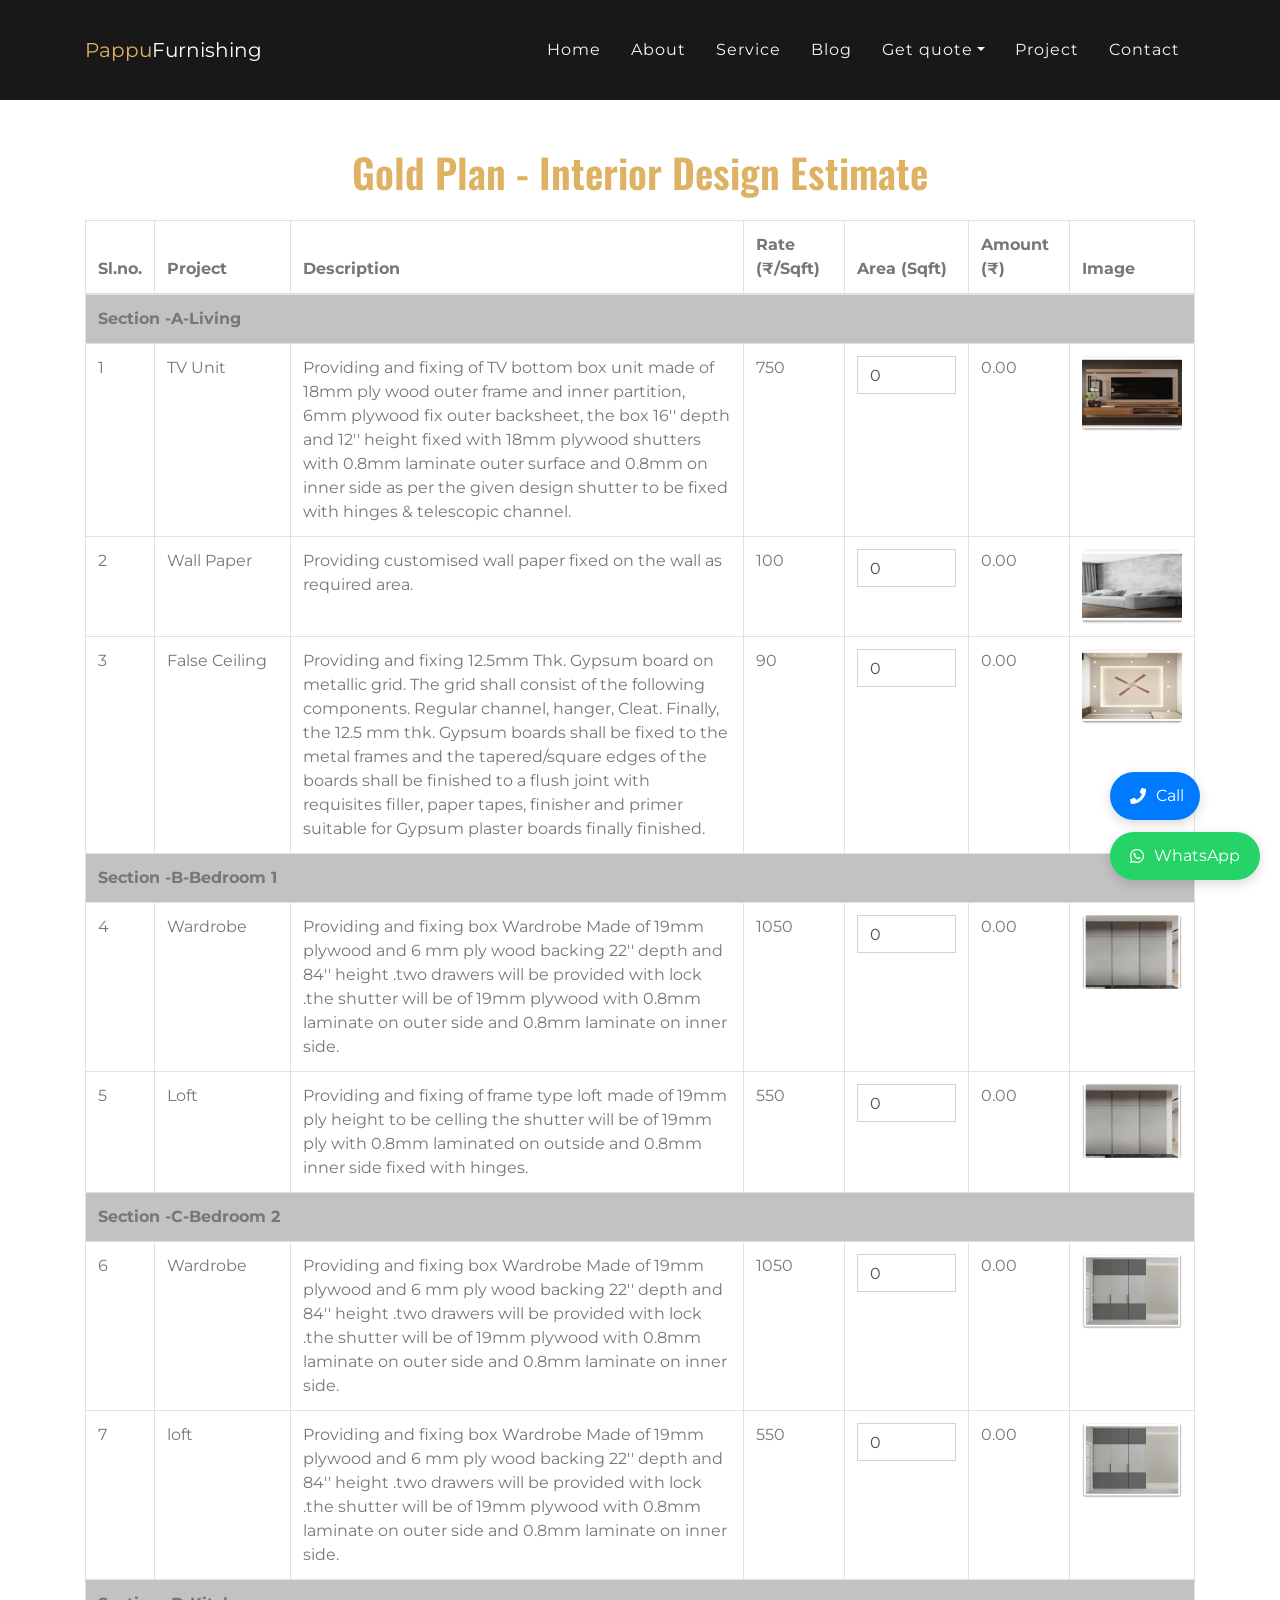
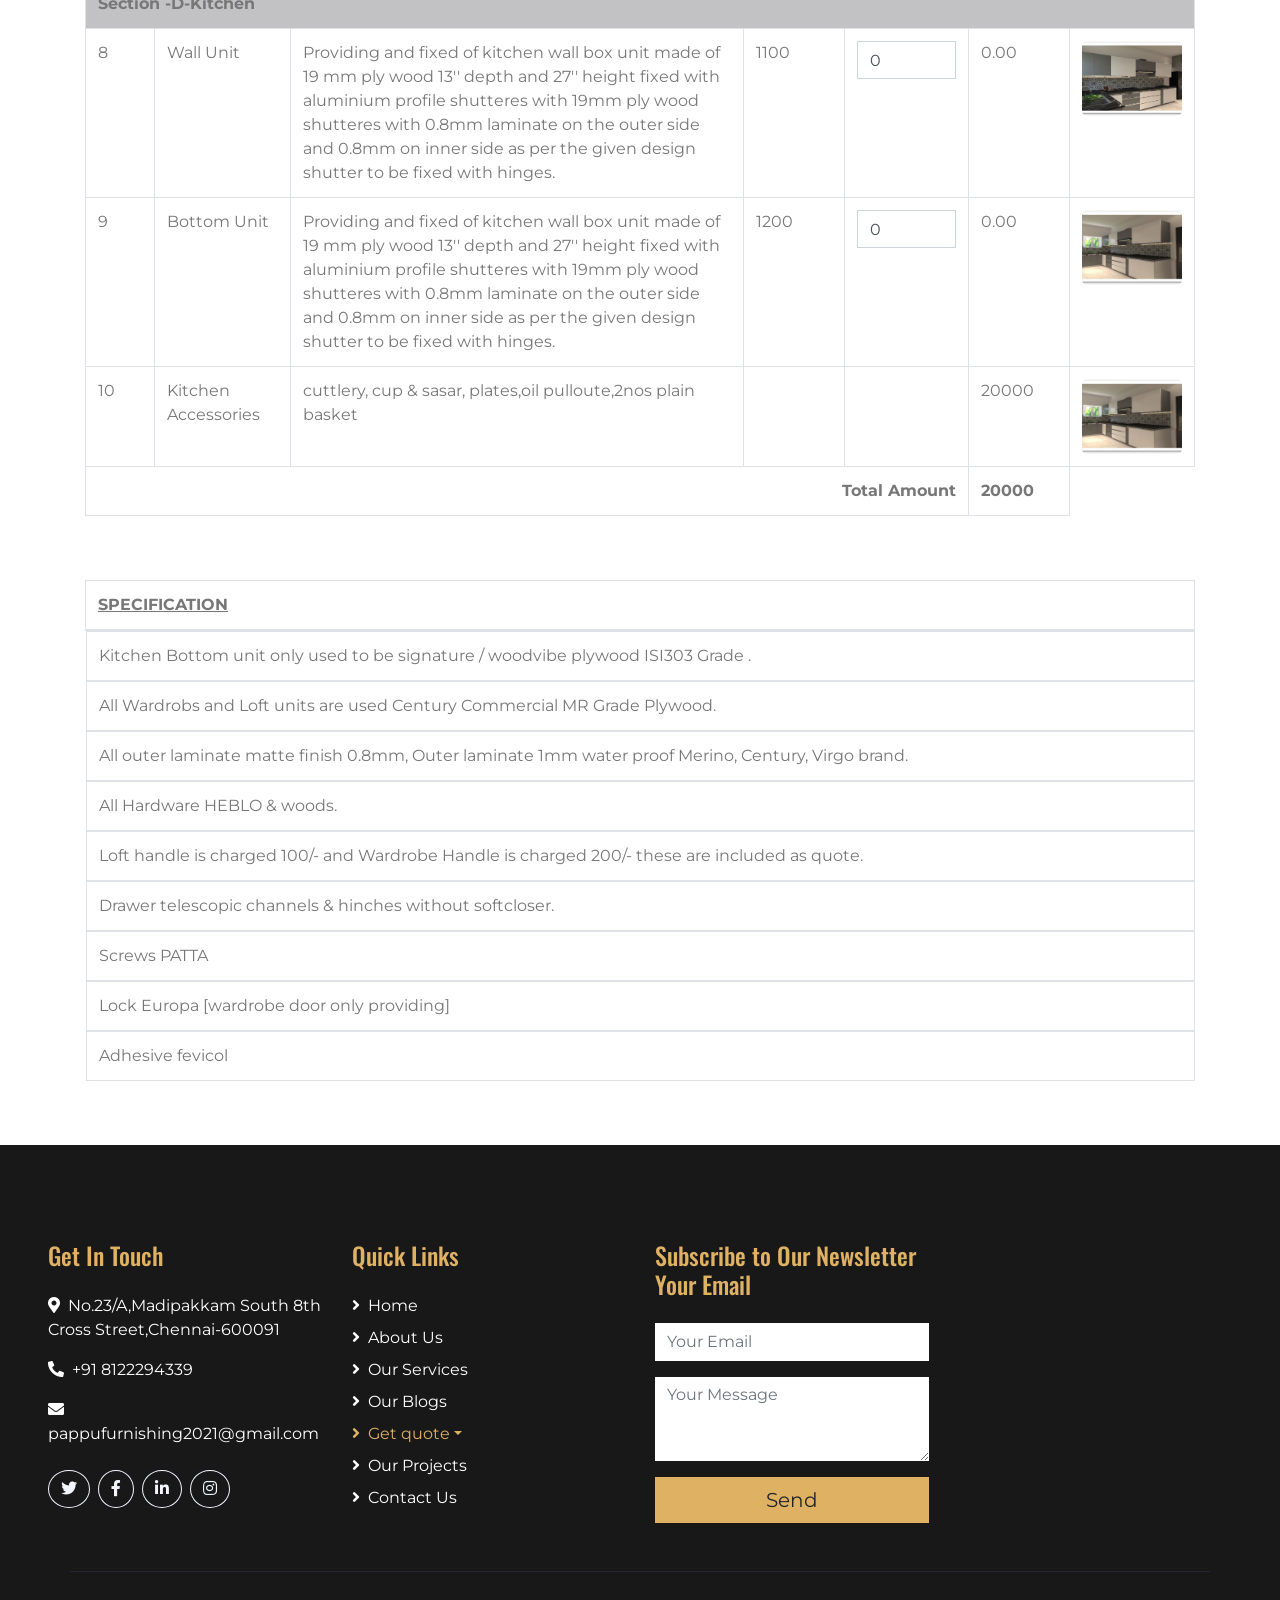
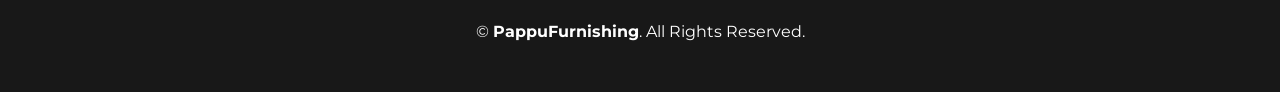
<file: gold.html>
<!DOCTYPE html>
<html lang="en">

<head>
    <meta charset="utf-8">
    <title>Gold Plan | Interior Design Pricing</title>
    <meta name="description"
        content="Gold Plan for Interior Design Projects including Living, Bedroom, and Kitchen sections. Get detailed pricing for various units like TV unit, wardrobe, and kitchen units.">
    <meta name="keywords"
        content="Interior Design Gold Plan, Home Interiors Chennai, Modular Kitchen, Wardrobe, Kitchen Units">
    <meta name="viewport" content="width=device-width, initial-scale=1.0">

    <!-- Open Graph Meta Tags -->
    <meta property="og:title" content="Gold Plan Interior Design Pricing">
    <meta property="og:description"
        content="Explore our Gold Plan for detailed pricing on living, bedroom, and kitchen units. Contact us for your custom design needs.">
    <meta property="og:image" content="img/feature.jpg">
    <meta property="og:url" content="https://www.pappufurnishing.com/gold-plan.html">

    <!-- Twitter Card Tags -->
    <meta name="twitter:card" content="summary_large_image">
    <meta name="twitter:title" content="Gold Plan Interior Design Pricing">
    <meta name="twitter:description"
        content="Learn about our Gold Plan for interior design, with detailed rates for living rooms, bedrooms, and kitchen setups.">
    <meta name="twitter:image" content="https://www.pappufurnishing.com/img/feature.jpg">

    <link rel="icon" type="image/png" href="img/logo.png">
    <link href="https://fonts.googleapis.com/css2?family=Montserrat&family=Oswald:wght@400;500;600&display=swap"
        rel="stylesheet">
    <link href="https://cdnjs.cloudflare.com/ajax/libs/font-awesome/5.10.0/css/all.min.css" rel="stylesheet">
    <link href="https://stackpath.bootstrapcdn.com/bootstrap/4.4.1/css/bootstrap.min.css" rel="stylesheet">
    <link href="css/style.css" rel="stylesheet">
</head>

<body>
    <nav class="navbar navbar-expand-lg navbar-dark bg-dark">
        <div class="container">
            <a class="navbar-brand" href="index.html"><span class="text-primary">Pappu</span>Furnishing</a>
            <button class="navbar-toggler" type="button" data-toggle="collapse" data-target="#navbarNav">
                <span class="navbar-toggler-icon"></span>
            </button>
            <div class="collapse navbar-collapse justify-content-end" id="navbarNav">
                <ul class="navbar-nav">
                    <li class="nav-item"><a class="nav-link" href="index.html">Home</a></li>
                    <li class="nav-item"><a class="nav-link" href="about.html">About</a></li>
                    <li class="nav-item"><a class="nav-link" href="service.html">Service</a></li>
                    <li class="nav-item"><a href="https://pappufurnishing.blogspot.com" class="nav-item nav-link"
                            target="_blank" rel="noopener">Blog</a></li>
                    <div class="nav-item dropdown">
                        <a href="#" class="nav-link dropdown-toggle" data-toggle="dropdown">Get quote</a>
                        <div class="dropdown-menu rounded-0 m-0">
                            <a href="silver.html" class="dropdown-item">Silver</a>
                            <a href="gold.html" class="dropdown-item">Gold</a>
                            <a href="platinum.html" class="dropdown-item">Platinum</a>
                            <a href="diamond.html" class="dropdown-item">Diamond</a>
                        </div>
                    </div>
                    <li class="nav-item"><a class="nav-link" href="project.html">Project</a></li>
                    <li class="nav-item"><a class="nav-link" href="contact.html">Contact</a></li>
                </ul>
            </div>
        </div>
    </nav>

    <!-- Gold Plan Section -->
    <div class="container my-5">
        <h1 class="text-center text-primary mb-4">Gold Plan - Interior Design Estimate</h1>
        <div class="table-responsive">
            <table class="table table-bordered table-hover">
                <thead>
                    <tr>
                        <th>Sl.no.</th>
                        <th>Project</th>
                        <th>Description</th>
                        <th>Rate (₹/Sqft)</th>
                        <th>Area (Sqft)</th>
                        <th>Amount (₹)</th>
                        <th>Image</th> <!-- New Image Header -->
                    </tr>
                </thead>
                <tbody>
                    <!-- Section A - Living -->
                    <tr>
                        <td colspan="7" class="text-start table-secondary font-weight-bold">Section -A-Living</td>
                    </tr>
                    <tr>
                        <td>1</td>
                        <td>TV Unit</td>
                        <td class="plan-description">
                            Providing and fixing of TV bottom box unit made of 18mm ply wood outer frame and inner
                            partition, 6mm plywood fix outer backsheet, the box 16'' depth and 12'' height fixed with
                            18mm plywood shutters with 0.8mm laminate outer surface and 0.8mm on inner side as per the
                            given design shutter to be fixed with hinges & telescopic channel.
                        </td>
                        <td>750</td>
                        <td><input type="number" class="form-control area" data-rate="750" value="0"></td>
                        <td class="amount">0.00</td>
                        <td><img src="img/gold1.jpg" alt="TV Unit" class="img-fluid project-img" width="400"
                                height="300"></td>
                    </tr>

                    <tr>
                        <td>2</td>
                        <td>Wall Paper</td>
                        <td class="plan-description">
                            Providing customised wall paper fixed on the wall as required area.
                        </td>
                        <td>100</td>
                        <td><input type="number" class="form-control area" data-rate="100" value="0"></td>
                        <td class="amount">0.00</td>
                        <td><img src="img/gold2.jpg" alt="TV Unit" class="img-fluid project-img" width="400"
                                height="300"></td>
                    </tr>
                    <tr>
                        <td>3</td>
                        <td>False Ceiling</td>
                        <td class="plan-description">
                            Providing and fixing 12.5mm Thk. Gypsum board on metallic grid. The grid shall consist of
                            the following components. Regular channel, hanger, Cleat. Finally, the 12.5 mm thk. Gypsum
                            boards shall be fixed to the metal frames and the tapered/square edges of the boards shall
                            be finished to a flush joint with requisites filler, paper tapes, finisher and primer
                            suitable for Gypsum plaster boards finally finished.
                        </td>
                        <td>90</td>
                        <td><input type="number" class="form-control area" data-rate="90" value="0"></td>
                        <td class="amount">0.00</td>
                        <td><img src="img/gold3.jpg" alt="TV Unit" class="img-fluid project-img" width="400"
                                height="300"></td>
                    </tr>
                    <!-- Section B - Bedroom 1 -->
                    <tr>
                        <td colspan="7" class="text-start table-secondary font-weight-bold">Section -B-Bedroom 1</td>
                    </tr>
                    <td>4</td>
                    <td>Wardrobe</td>
                    <td class="plan-description">
                        Providing and fixing box Wardrobe Made of 19mm plywood and 6 mm ply wood backing 22'' depth and
                        84'' height .two drawers will be provided with lock .the shutter will be of 19mm plywood with
                        0.8mm laminate on outer side and 0.8mm laminate on inner side.
                    </td>
                    <td>1050</td>
                    <td><input type="number" class="form-control area" data-rate="1050" value="0"></td>
                    <td class="amount">0.00</td>
                    <td><img src="img/gold4.jpg" alt="TV Unit" class="img-fluid project-img" width="400" height="300">
                    </td>
                    </tr>
                    <td>5</td>
                    <td>Loft</td>
                    <td class="plan-description">
                        Providing and fixing of frame type loft made of 19mm ply height to be celling the shutter will
                        be of 19mm ply with 0.8mm laminated on outside and 0.8mm inner side fixed with hinges.</td>
                    <td>550</td>
                    <td><input type="number" class="form-control area" data-rate="550" value="0"></td>
                    <td class="amount">0.00</td>
                    <td><img src="img/gold4.jpg" alt="TV Unit" class="img-fluid project-img" width="400" height="300">
                    </td>
                    </tr>
                    <!-- Section C - Bedroom 2 -->
                    <td colspan="7" class="text-start table-secondary font-weight-bold">Section -C-Bedroom 2</td>
                    <tr>
                        <td>6</td>
                        <td>Wardrobe</td>
                        <td class="plan-description">
                            Providing and fixing box Wardrobe Made of 19mm plywood and 6 mm ply wood backing 22'' depth
                            and 84'' height .two drawers will be provided with lock .the shutter will be of 19mm plywood
                            with 0.8mm laminate on outer side and 0.8mm laminate on inner side. </td>
                        <td>1050</td>
                        <td><input type="number" class="form-control area" data-rate="1050" value="0"></td>
                        <td class="amount">0.00</td>
                        <td><img src="img/gold5.jpg" alt="TV Unit" class="img-fluid project-img" width="400"
                                height="300"></td>
                    </tr>
                    <td>7</td>
                    <td>loft</td>
                    <td class="plan-description">
                        Providing and fixing box Wardrobe Made of 19mm plywood and 6 mm ply wood backing 22'' depth and
                        84'' height .two drawers will be provided with lock .the shutter will be of 19mm plywood with
                        0.8mm laminate on outer side and 0.8mm laminate on inner side.
                    </td>
                    <td>550</td>
                    <td><input type="number" class="form-control area" data-rate="550" value="0"></td>
                    <td class="amount">0.00</td>
                    <td><img src="img/gold5.jpg" alt="TV Unit" class="img-fluid project-img" width="400" height="300">
                    </td>
                    </tr>
                    <!-- Section D - Kitchen -->
                    <td colspan="7" class="text-start table-secondary font-weight-bold">Section -D-Kitchen</td>
                    <tr>
                        <td>8</td>
                        <td>Wall Unit</td>
                        <td class="plan-description">
                            Providing and fixed of kitchen wall box unit made of 19 mm ply wood 13'' depth and 27''
                            height fixed with aluminium profile shutteres with 19mm ply wood shutteres with 0.8mm laminate
                            on the outer side and 0.8mm on inner side as per the given design shutter to be fixed with
                            hinges.
                        </td>
                        <td>1100</td>
                        <td><input type="number" class="form-control area" data-rate="1100" value="0"></td>
                        <td class="amount">0.00</td>
                        <td><img src="img/gold6.jpg" alt="TV Unit" class="img-fluid project-img" width="400"
                                height="300"></td>
                    </tr>
                    <tr>
                        <td>9</td>
                        <td>Bottom Unit</td>
                        <td class="plan-description">
                            Providing and fixed of kitchen wall box unit made of 19 mm ply wood 13'' depth and 27''
                            height fixed with aluminium profile shutteres with 19mm ply wood shutteres with 0.8mm laminate
                            on the outer side and 0.8mm on inner side as per the given design shutter to be fixed with
                            hinges.
                        </td>
                        <td>1200</td>
                        <td><input type="number" class="form-control area" data-rate="1200" value="0"></td>
                        <td class="amount">0.00</td>
                        <td><img src="img/gold7.jpg" alt="TV Unit" class="img-fluid project-img" width="400"
                                height="300"></td>
                    </tr>
                    <tr>
                        <td>10</td>
                        <td>Kitchen Accessories</td>
                        <td class="plan-description">
                            cuttlery, cup & sasar, plates,oil pulloute,2nos plain basket
                        </td>
                        <td></td>
                        <td></td>
                        <td class="amount">20000</td>
                        <td><img src="img/gold7.jpg" alt="TV Unit" class="img-fluid project-img" width="400"
                                height="300"></td>
                    </tr>
                </tbody>
                <tfoot>
                    <tr>
                        <th colspan="5" class="text-right">Total Amount</th>
                        <th id="total-amount">20000</th>
                    </tr>
                </tfoot>


            </table>
        </div>
    </div>
    <!-- Gold Plan Section End -->
    <div class="container my-5">
        <div class="table-responsive">
            <table class="table table-bordered table-hover">
                <thead>
                    <tr>
                        <th><u>SPECIFICATION</u></th>
                    </tr>
                </thead>
                <tbody>
                    <!--DESCRIPTION -->
                    <tr>
                        <!-- <td colspan="6" class="text-start table-responsive font-weight-normal"> Kitchen Bottom unit and
                            Wall unit plywood to be used Century waterproof Plywood ISI 710 grade original logo.</td> -->
                            <td colspan="6" class="text-start table-responsive font-weight-normal"> Kitchen Bottom unit only used to be signature / woodvibe plywood ISI303 Grade 
                        .</td>
                    </tr>
                    <tr>
                        <td colspan="6" class="text-start table-responsive font-weight-normal">All Wardrobs and Loft
                            units are used Century Commercial MR Grade Plywood.</td>
                    </tr>
                    <tr>
                        <!-- <td colspan="6" class="text-start table-responsive font-weight-normal">Outer laminate 1mm water proof Merino, Century, Virgo brand.</td> -->
                          <td colspan="6" class="text-start table-responsive font-weight-normal">All outer laminate matte finish 0.8mm, Outer laminate 1mm water proof Merino, Century, Virgo brand.</td>
                    </tr>
                    <tr>
                        <td colspan="6" class="text-start table-responsive font-weight-normal">All Hardware  HEBLO & woods.</td>
                    </tr>
                    <tr>
                        <td colspan="6" class="text-start table-responsive font-weight-normal">Loft handle is charged 100/- and Wardrobe Handle is charged 200/- these are included as quote.</td>
                    </tr>
                    <tr>
                        <td colspan="6" class="text-start table-responsive font-weight-normal">Drawer telescopic channels & hinches without softcloser.</td>
                    </tr>
                    <tr>
                        <td colspan="6" class="text-start table-responsive font-weight-normal">Screws PATTA</td>
                    </tr>
                    <tr>
                        <td colspan="6" class="text-start table-responsive font-weight-normal">Lock Europa [wardrobe
                            door only providing]</td>
                    </tr>
                    <tr>
                        <td colspan="6" class="text-start table-responsive font-weight-normal">Adhesive fevicol</td>
                    </tr>
                </tbody>
            </table>
        </div>
    </div>

    <footer class="container-fluid bg-dark text-white py-5 px-sm-3 px-md-5">
        <div class="row pt-5">
            <div class="col-lg-3 col-md-6 mb-5">
                <h4 class="text-primary mb-4">Get In Touch</h4>
                <address>
                    <p><i class="fa fa-map-marker-alt mr-2"></i>No.23/A,Madipakkam South 8th Cross Street,Chennai-600091
                    </p>
                    <p><i class="fa fa-phone-alt mr-2"></i><a href="tel:+918122294339" class="text-white">+91
                            8122294339</a></p>
                    <p><i class="fa fa-envelope mr-2"></i><a href="mailto:pappufurnishing2021@gmail.com"
                            class="text-white">pappufurnishing2021@gmail.com</a></p>
                </address>
                <div class="d-flex justify-content-start mt-4">
                    <a class="btn btn-outline-light rounded-circle text-center mr-2" href="#"><i
                            class="fab fa-twitter"></i></a>
                    <a class="btn btn-outline-light rounded-circle text-center mr-2"
                        href="https://www.facebook.com/Interiorpappu"><i class="fab fa-facebook-f"></i></a>
                    <a class="btn btn-outline-light rounded-circle text-center mr-2" href="#"><i
                            class="fab fa-linkedin-in"></i></a>
                    <a class="btn btn-outline-light rounded-circle text-center mr-2"
                        href="https://www.instagram.com/pappu_furnishing/"><i class="fab fa-instagram"></i></a>
                </div>
            </div>
            <nav class="col-lg-3 col-md-6 mb-5">
                <h4 class="text-primary mb-4">Quick Links</h4>
                <div class="d-flex flex-column justify-content-start">
                    <a class="text-white mb-2" href="index.html"><i class="fa fa-angle-right mr-2"></i>Home</a>
                    <a class="text-white mb-2" href="about.html"><i class="fa fa-angle-right mr-2"></i>About Us</a>
                    <a class="text-white mb-2" href="service.html"><i class="fa fa-angle-right mr-2"></i>Our
                        Services</a>
                    <a class="text-white mb-2" href="https://pappufurnishing.blogspot.com/"><i
                            class="fa fa-angle-right mr-2"></i>Our Blogs</a>
                    <div class="nav-item dropdown text-white mb-2">
                        <a href="#" class=" dropdown-toggle " data-toggle="dropdown"><i
                                class="fa fa-angle-right mr-2"></i>Get quote</a>
                        <div class="dropdown-menu rounded-0 m-0">
                            <a href="silver.html" class="dropdown-item">Silver</a>
                            <a href="gold.html" class="dropdown-item">Gold</a>
                            <a href="platinum.html" class="dropdown-item">Platinum</a>
                            <a href="diamond.html" class="dropdown-item">Diamond</a>
                        </div>
                    </div>
                    <a class="text-white mb-2" href="project.html"><i class="fa fa-angle-right mr-2"></i>Our
                        Projects</a>
                    <a class="text-white" href="contact.html"><i class="fa fa-angle-right mr-2"></i>Contact Us</a>
                </div>
            </nav>
            <div class="col-lg-3 col-md-6 mb-5">
                <h4 class="text-primary mb-4">Subscribe to Our Newsletter Your Email</h4>
                <form action="https://formspree.io/f/xpwdlwyj" method="POST">
                    <div class="form-group">
                        <input type="email" name="email" class="form-control border-0" placeholder="Your Email"
                            required />
                    </div>
                    <div class="form-group">
                        <textarea name="message" class="form-control border-0" placeholder="Your Message" rows="3"
                            required></textarea>
                    </div>
                    <button class="btn btn-lg btn-primary btn-block border-0" type="submit">Send</button>
                </form>
            </div>
        </div>
        <div class="container border-top border-secondary pt-5">
            <p class="m-0 text-center text-white">&copy; <a class="text-white font-weight-bold"
                    href="index.html">PappuFurnishing</a>. All Rights Reserved.</p>
        </div>
    </footer>

    <!-- Floating Contact Buttons -->
<div class="floating-buttons">
    <a href="tel:+918122294339" class="call-btn">
        <i class="fas fa-phone"></i> Call
    </a>

    <a href="https://wa.me/918122294339" target="_blank" class="whatsapp-btn">
        <i class="fab fa-whatsapp"></i> WhatsApp
    </a>
</div>

    <a href="#" class="btn btn-warning btn-lg back-to-top"><i class="fas fa-chevron-up"></i></a>

    <script src="https://code.jquery.com/jquery-3.4.1.min.js"></script>
    <script src="https://stackpath.bootstrapcdn.com/bootstrap/4.4.1/js/bootstrap.bundle.min.js"></script>
    <script>
        document.querySelectorAll('.area').forEach(input => {
            input.addEventListener('input', function () {
                const rate = parseFloat(this.dataset.rate);
                const area = parseFloat(this.value) || 0;
                const amount = rate * area;
                const row = this.closest('tr');
                row.querySelector('.amount').textContent = amount.toFixed(2);

                let total = 0;
                document.querySelectorAll('.amount').forEach(cell => {
                    total += parseFloat(cell.textContent) || 0;
                });
                document.getElementById('total-amount').textContent = total.toFixed(2);
            });
        });
    </script>
</body>

</html>
</file>
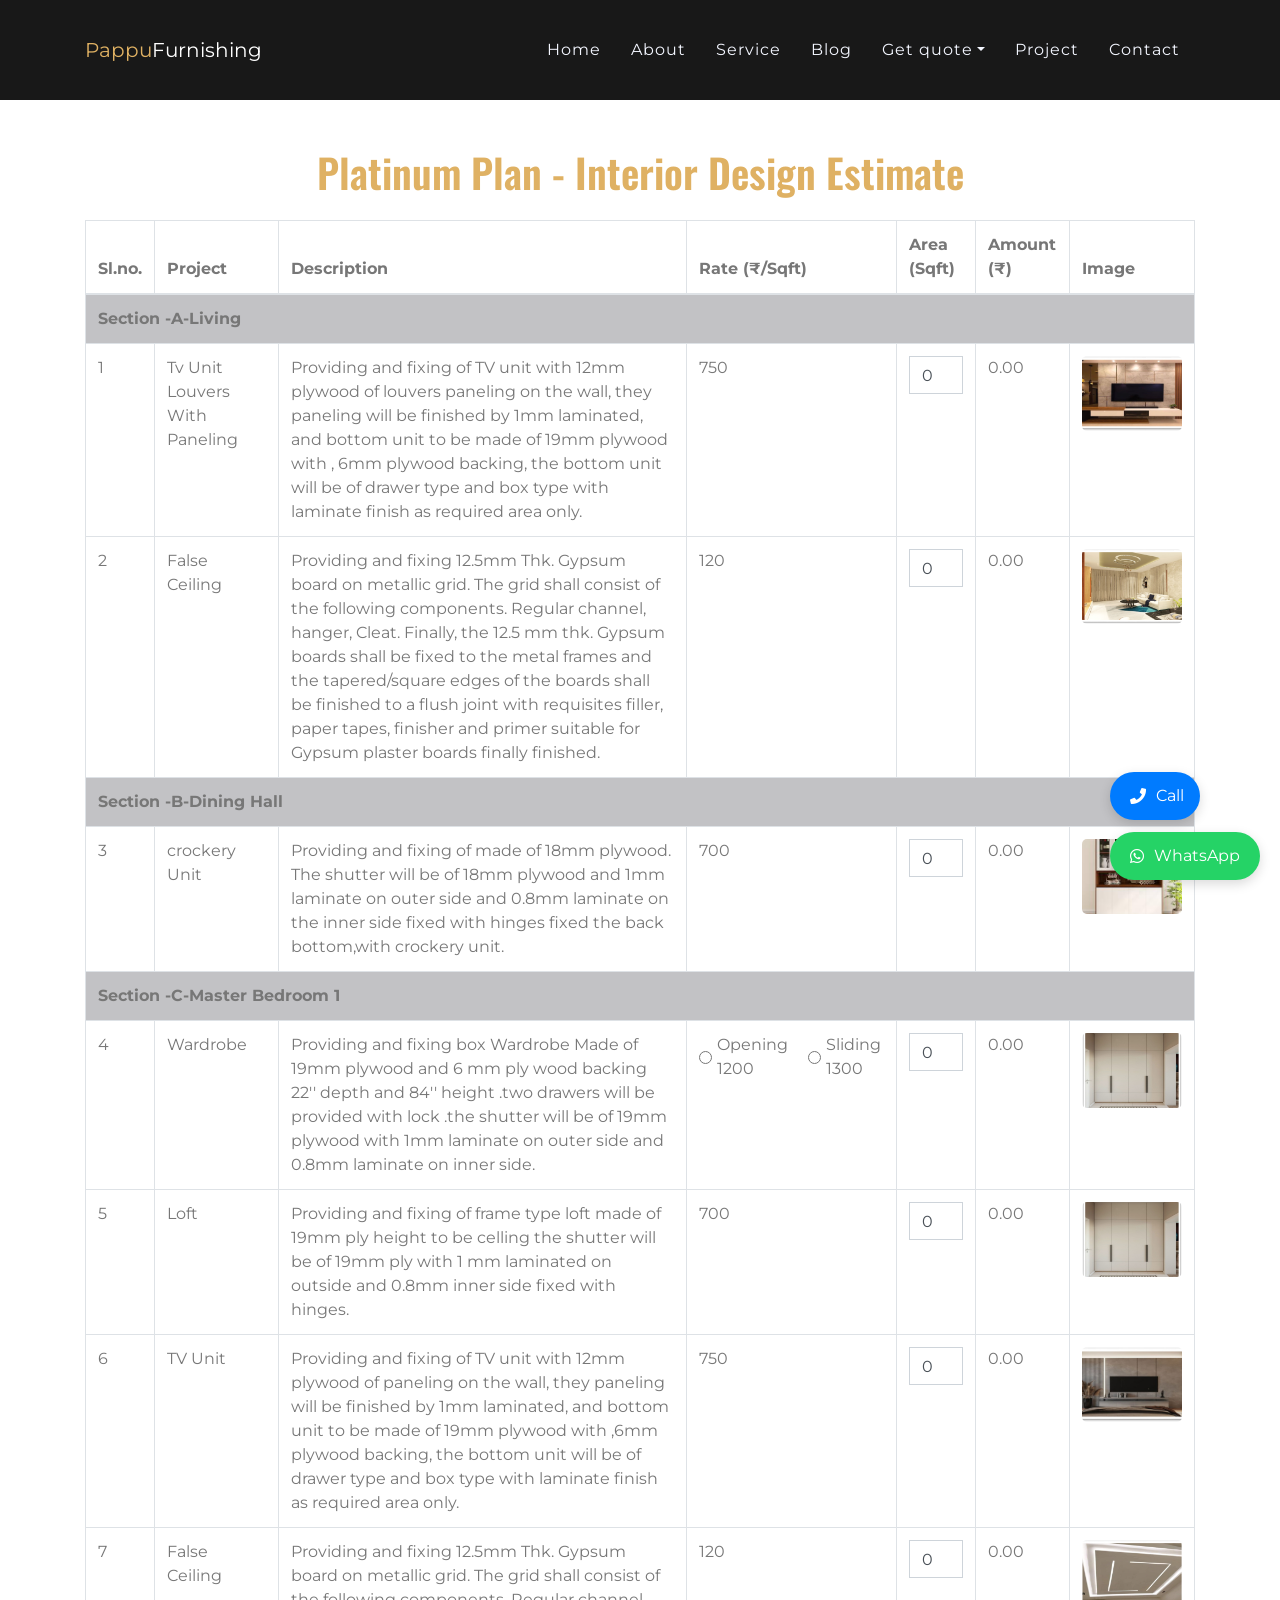
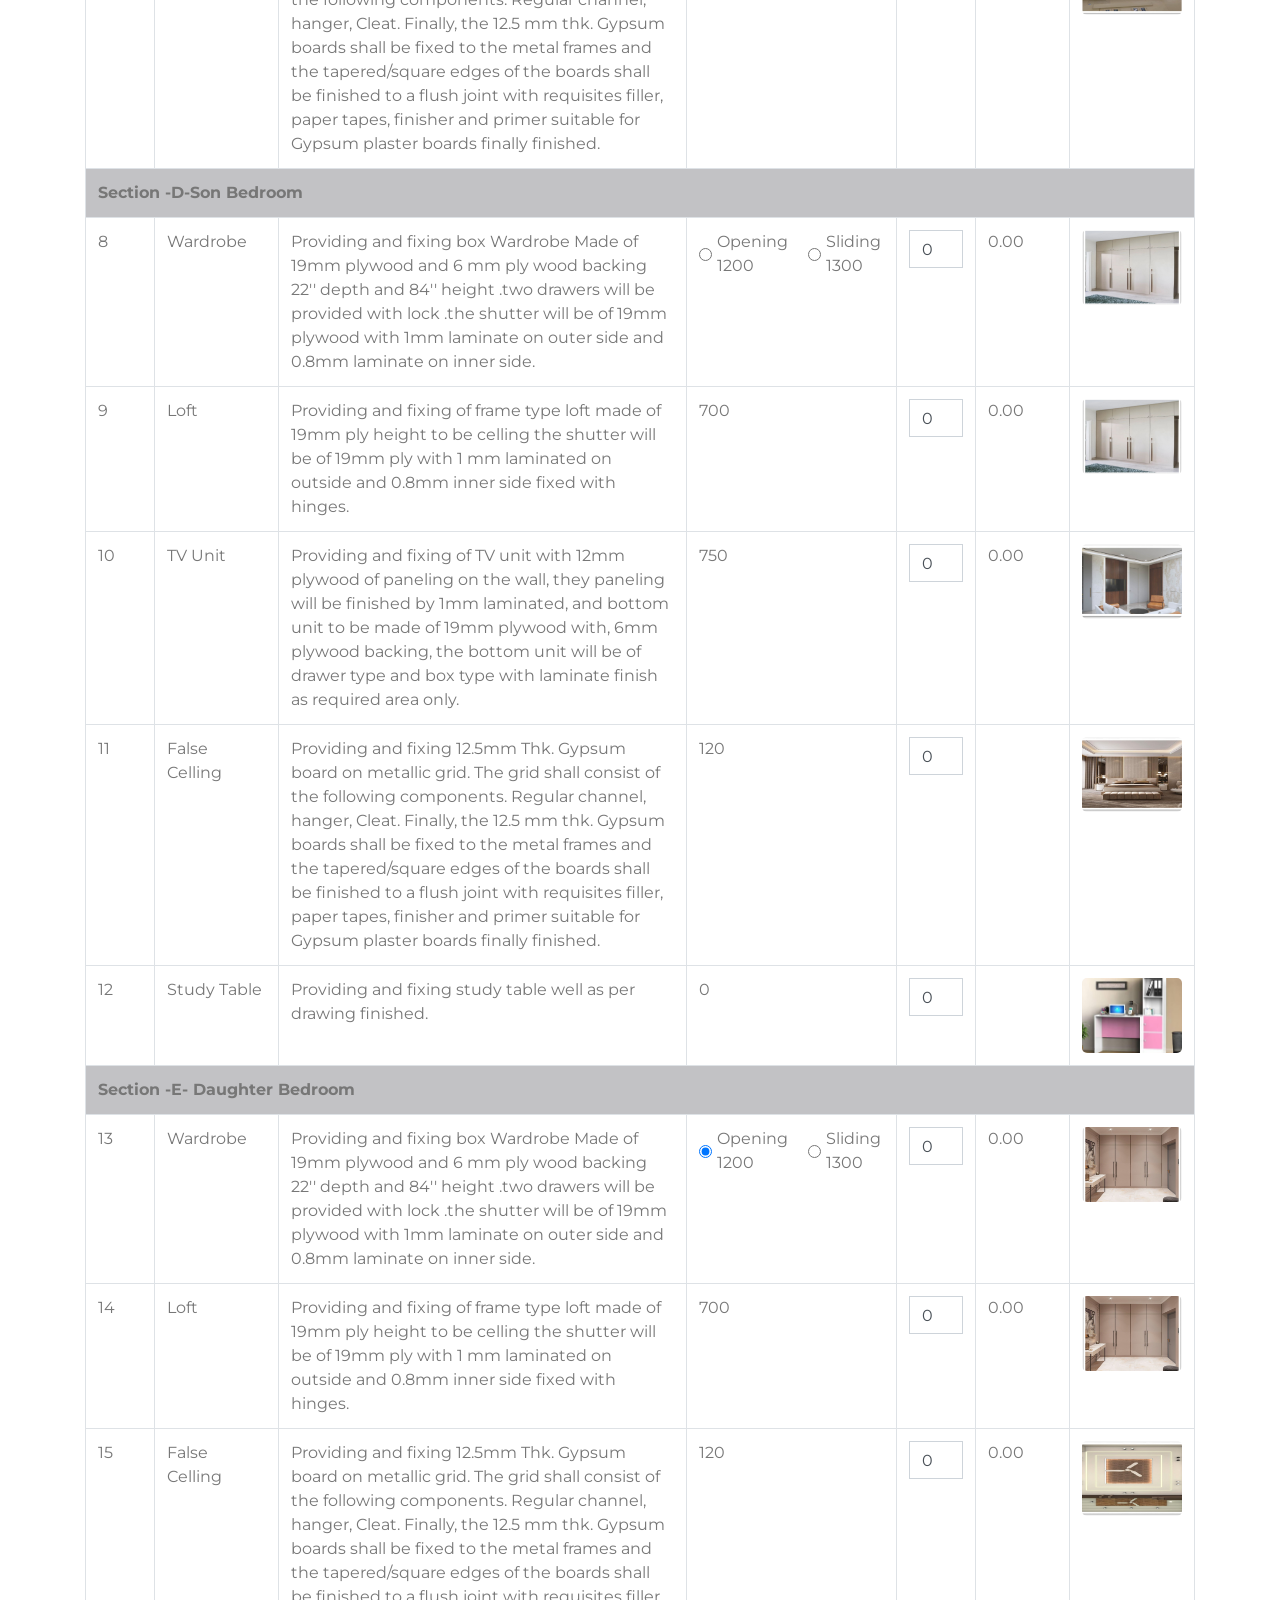
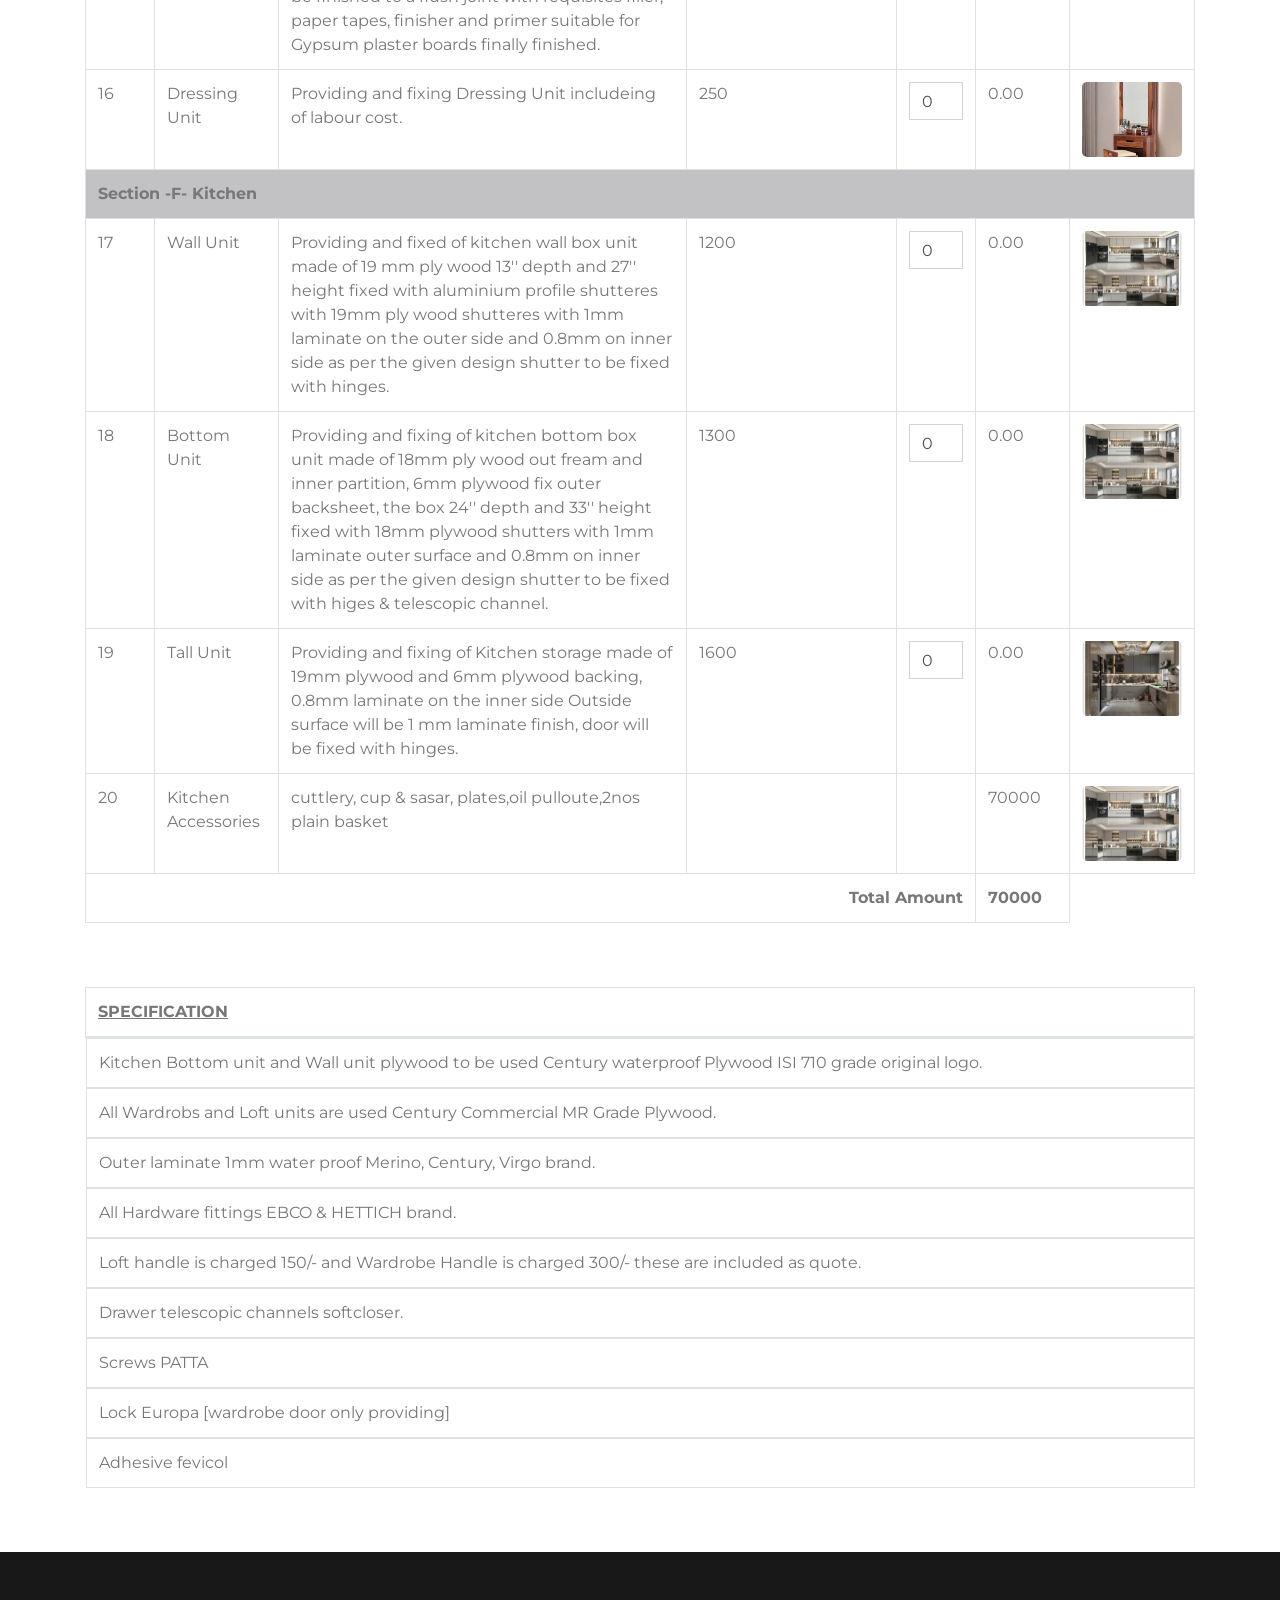
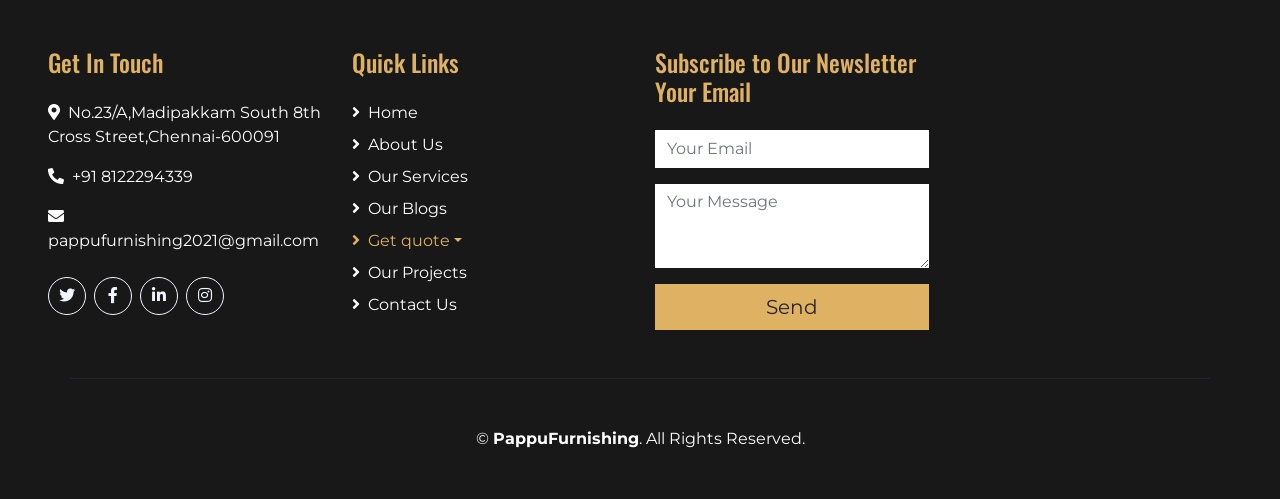
<file: platinum.html>
<!DOCTYPE html>
<html lang="en">

<head>
    <meta charset="utf-8">
    <title>Platinum Plan | Interior Design Pricing | PappuFurnishing</title>
    <meta name="description"
        content="Discover our Platinum Plan for luxurious and fully customized interior design services including premium modular kitchen, wardrobes, and home interiors in Chennai.">
    <meta name="keywords"
        content="Interior Design Silver Plan, Home Interiors Chennai, Modular Kitchen, Wardrobe, Kitchen Units">
    <meta name="viewport" content="width=device-width, initial-scale=1.0">
    <link rel="alternate" href="https://www.pappufurnishing.com/platinum.html" hreflang="en-in" />
    <link rel="alternate" href="https://www.pappufurnishing.com/ta/platinum.html" hreflang="ta-in" />


    <!-- Open Graph Meta Tags -->
    <meta property="og:title" content="Platinum Plan | Interior Design Pricing" />
    <meta property="og:description"
        content="Discover our luxurious Platinum interior design plan with top-end features and fully customized services." />
    <meta property="og:url" content="https://www.pappufurnishing.com/platinum.html" />


    <!-- Twitter Card Tags -->
    <meta name="twitter:card" content="summary_large_image">
    <meta name="twitter:title" content="Platinum Plan Interior Design Pricing">
    <meta name="twitter:description"
        content="Learn about our Platinum Plan for interior design, with detailed rates for living rooms, bedrooms, and kitchen setups.">
    <meta name="twitter:image" content="https://www.pappufurnishing.com/img/feature.jpg">

    <!-- Favicon -->
    <link rel="icon" type="image/png" href="img/logo.png">

    <!-- Google Fonts -->
    <link href="https://fonts.googleapis.com/css2?family=Montserrat&family=Oswald:wght@400;500;600&display=swap"
        rel="stylesheet">

    <!-- Font Awesome -->
    <link href="https://cdnjs.cloudflare.com/ajax/libs/font-awesome/5.10.0/css/all.min.css" rel="stylesheet">

    <!-- Bootstrap CSS -->
    <link href="https://stackpath.bootstrapcdn.com/bootstrap/4.4.1/css/bootstrap.min.css" rel="stylesheet">

    <!-- Custom CSS -->
    <link href="css/style.css" rel="stylesheet">

    <script type="application/ld+json">
{
  "@context": "https://schema.org",
  "@type": "Service",
  "name": "Platinum Interior Design Plan",
  "provider": {
    "@type": "LocalBusiness",
    "name": "PappuFurnishing",
    "address": {
      "@type": "PostalAddress",
      "addressLocality": "Madipakkam",
      "addressRegion": "Tamil Nadu", 
      "postalCode": "600091",
      "addressCountry": "IN"
    },
    "telephone": "+91-8122294339"
  },
  "areaServed": {
    "@type": "Place",
    "name": "Chennai"
  },
  "description": "Our Platinum Plan includes luxury modular kitchen, wardrobe, bedroom, and living room interiors tailored with premium materials and custom designs."
}
</script>



</head>

<body>

    <!-- Navbar Start -->
    <nav class="navbar navbar-expand-lg navbar-dark bg-dark">
        <div class="container">
            <a class="navbar-brand" href="index.html"><span class="text-primary">Pappu</span>Furnishing</a>
            <button class="navbar-toggler" type="button" data-toggle="collapse" data-target="#navbarNav"
                aria-controls="navbarNav" aria-expanded="false" aria-label="Toggle navigation">
                <span class="navbar-toggler-icon"></span>
            </button>
            <div class="collapse navbar-collapse justify-content-end" id="navbarNav">
                <ul class="navbar-nav">
                    <li class="nav-item"><a class="nav-link" href="index.html">Home</a></li>
                    <li class="nav-item"><a class="nav-link" href="about.html">About</a></li>
                    <li class="nav-item"><a class="nav-link" href="service.html">Service</a></li>
                    <li class="nav-item"><a href="https://pappufurnishing.blogspot.com" class="nav-item nav-link"
                            target="_blank" rel="noopener">Blog</a></li>
                    <div class="nav-item dropdown">
                        <a href="#" class="nav-link dropdown-toggle" data-toggle="dropdown">Get quote</a>
                        <div class="dropdown-menu rounded-0 m-0">
                            <a href="silver.html" class="dropdown-item">Silver</a>
                            <a href="gold.html" class="dropdown-item">Gold</a>
                            <a href="platinum.html" class="dropdown-item">Platinum</a>
                            <a href="diamond.html" class="dropdown-item">Diamond</a>
                        </div>
                    </div>
                    <li class="nav-item"><a class="nav-link" href="project.html">Project</a></li>
                    <li class="nav-item"><a class="nav-link" href="contact.html">Contact</a></li>
                </ul>
            </div>
        </div>
    </nav>
    <!-- Navbar End -->

    <!-- Platinum Plan Section -->
    <div class="container my-5">
        <h1 class="text-center text-primary mb-4">Platinum Plan - Interior Design Estimate</h1>
        <div class="table-responsive">
            <table class="table table-bordered table-hover">
                <thead>
                    <tr>
                        <th>Sl.no.</th>
                        <th>Project</th>
                        <th>Description</th>
                        <th>Rate (₹/Sqft)</th>
                        <th>Area (Sqft)</th>
                        <th>Amount (₹)</th>
                        <th>Image</th> <!-- New Image Header -->
                    </tr>
                </thead>
                <tbody>
                    <!-- Section A - Living -->
                    <tr>
                        <td colspan="7" class="text-start table-secondary font-weight-bold">Section -A-Living</td>
                    </tr>
                    <tr>
                        <td>1</td>
                        <td>Tv Unit Louvers With Paneling</td>
                        <td class="plan-description">
                            Providing and fixing of TV unit with 12mm plywood of louvers paneling on the wall, they
                            paneling will be finished by 1mm laminated, and bottom unit to be made of 19mm plywood with , 6mm plywood backing, the bottom unit will be of drawer type and box type with laminate
                            finish as required area only.
                        </td>
                      <td>750</td>
                        <td><input type="number" class="form-control area" data-rate="750" value="0"></td>
                        <td class="amount">0.00</td>
                        <td><img src="img/platinum1.jpg" alt="TV Unit" class="img-fluid project-img" width="400"
                                height="300"></td>
                    </tr> 

                    <tr>
                        <td>2</td>
                        <td>False Ceiling</td>
                        <td class="plan-description">
                            Providing and fixing 12.5mm Thk. Gypsum board on metallic grid. The grid shall consist of
                            the following components. Regular channel, hanger, Cleat. Finally, the 12.5 mm thk. Gypsum
                            boards shall be fixed to the metal frames and the tapered/square edges of the boards shall
                            be finished to a flush joint with requisites filler, paper tapes, finisher and primer
                            suitable for Gypsum plaster boards finally finished.
                        </td>
                        <td>120</td>
                        <td><input type="number" class="form-control area" data-rate="120" value="0"></td>
                        <td class="amount">0.00</td>
                        <td><img src="img/platinum2.jpg" alt="TV Unit" class="img-fluid project-img" width="400"
                                height="300"></td>
                    </tr>
             





                     <tr>
                        <td colspan="7" class="text-start table-secondary font-weight-bold">Section -B-Dining Hall</td>
                    </tr>
                  
                      <tr>
                        <td>3</td>
                        <td>crockery Unit</td>
                        <td class="plan-description">
                            Providing and fixing of made of 18mm plywood. The shutter will be of 18mm plywood and 1mm laminate on outer 
                            side and 0.8mm laminate on the inner side fixed with hinges fixed the back bottom,with crockery unit.
                        </td>
                      <td>700</td>
                        <td><input type="number" class="form-control area" data-rate="700" value="0"></td>
                        <td class="amount">0.00</td>
                        <td><img src="img/a12.jpeg" alt="TV Unit" class="img-fluid project-img" width="400"
                                height="300"></td>
                    </tr> 
                    <!-- Section B - Bedroom 1 -->
                    <tr>
                        <td colspan="7" class="text-start table-secondary font-weight-bold">Section -C-Master Bedroom 1
                        </td>
                    </tr>

                    <tr>
                        <td>4</td>
                        <td>Wardrobe</td>
                        <td class="plan-description">
                            Providing and fixing box Wardrobe Made of 19mm plywood and 6 mm ply wood backing 22'' depth
                            and 84'' height .two drawers will be provided with lock .the shutter will be of 19mm plywood
                            with 1mm laminate on outer side and 0.8mm laminate on inner side.
                        </td>
                        <td>
                            <div style="display: flex; gap: 20px;">
                                <label style="display: flex; align-items: center; gap: 5px;">
                                    <input type="radio" name="rate1" class="rate-option" value="1200" checked>
                                    Opening 1200
                                </label>
                                <label style="display: flex; align-items: center; gap: 5px;">
                                    <input type="radio" name="rate1" class="rate-option" value="1300">
                                    Sliding 1300
                                </label>
                            </div>
                        </td>
                        <td><input type="number" class="form-control area" data-rate="1200" value="0"></td>
                        <td class="amount">0.00</td>
                        <td><img src="img/platinum3.jpg" alt="TV Unit" class="img-fluid project-img" width="400"
                                height="300"></td>
                    </tr>
                    <tr>
                        <td>5</td>
                        <td>Loft</td>
                        <td class="plan-description">
                            Providing and fixing of frame type loft made of 19mm ply height to be celling the shutter
                            will be of 19mm ply with 1 mm laminated on outside and 0.8mm inner side fixed with hinges.
                        </td>
                        <td>700</td>
                        <td><input type="number" class="form-control area" data-rate="700" value="0"></td>
                        <td class="amount">0.00</td>
                        <td><img src="img/platinum3.jpg" alt="TV Unit" class="img-fluid project-img" width="400"
                                height="300"></td>
                    </tr>
                    <tr>
                        <td>6</td>
                        <td>TV Unit</td>
                        <td class="plan-description">
                            Providing and fixing of TV unit with 12mm plywood of paneling on the wall, they paneling
                            will be finished by 1mm laminated, and bottom unit to be made of 19mm plywood with ,6mm
                            plywood backing, the bottom unit will be of drawer type and box type with laminate finish as
                            required area only.
                        </td>
                        <td>750</td>
                        <td><input type="number" class="form-control area" data-rate="750" value="0"></td>
                        <td class="amount">0.00</td>
                        <td><img src="img/platinum4.jpg" alt="TV Unit" class="img-fluid project-img" width="400"
                                height="300"></td>
                    </tr>
                    <tr>
                        <td>7</td>
                        <td>False Ceiling</td>
                        <td class="plan-description">
                            Providing and fixing 12.5mm Thk. Gypsum board on metallic grid. The grid shall consist of
                            the following components. Regular channel, hanger, Cleat. Finally, the 12.5 mm thk. Gypsum
                            boards shall be fixed to the metal frames and the tapered/square edges of the boards shall
                            be finished to a flush joint with requisites filler, paper tapes, finisher and primer
                            suitable for Gypsum plaster boards finally finished.
                        </td>
                        <td>120</td>
                        <td><input type="number" class="form-control area" data-rate="120" value="0"></td>
                        <td class="amount">0.00</td>
                        <td><img src="img/platinum5.jpg" alt="TV Unit" class="img-fluid project-img" width="400"
                                height="300"></td>
                    </tr>
                    <!-- Section c - Son Bedroom -->
                    <td colspan="7" class="text-start table-secondary font-weight-bold">Section -D-Son Bedroom </td>
                    <tr>
                        <td>8</td>
                        <td>Wardrobe</td>
                        <td class="plan-description">
                            Providing and fixing box Wardrobe Made of 19mm plywood and 6 mm ply wood backing 22'' depth
                            and 84'' height .two drawers will be provided with lock .the shutter will be of 19mm plywood
                            with 1mm laminate on outer side and 0.8mm laminate on inner side.
                        </td>
                        <td>
                            <div style="display: flex; gap: 20px;">
                                <label style="display: flex; align-items: center; gap: 5px;">
                                    <input type="radio" name="rate1" class="rate-option" value="1200" checked>
                                    Opening 1200
                                </label>
                                <label style="display: flex; align-items: center; gap: 5px;">
                                    <input type="radio" name="rate1" class="rate-option" value="1300">
                                    Sliding 1300
                                </label>
                            </div>
                        </td>
                        <td><input type="number" class="form-control area" data-rate="1200" value="0"></td>
                        <td class="amount">0.00</td>
                        <td><img src="img/platinum6.jpg" alt="TV Unit" class="img-fluid project-img" width="400"
                                height="300"></td>
                    </tr>
                    <tr>
                        <td>9</td>
                        <td>Loft</td>
                        <td class="plan-description">
                            Providing and fixing of frame type loft made of 19mm ply height to be celling the shutter
                            will be of 19mm ply with 1 mm laminated on outside and 0.8mm inner side fixed with hinges.
                        </td>
                        <td>700</td>
                        <td><input type="number" class="form-control area" data-rate="700" value="0"></td>
                        <td class="amount">0.00</td>
                        <td><img src="img/platinum6.jpg" alt="TV Unit" class="img-fluid project-img" width="400"
                                height="300"></td>
                    </tr>
                    <tr>
                        <td>10</td>
                        <td>TV Unit</td>
                        <td class="plan-description">
                            Providing and fixing of TV unit with 12mm plywood of paneling on the wall, they paneling
                            will be finished by 1mm laminated, and bottom unit to be made of 19mm plywood with, 6mm
                            plywood backing, the bottom unit will be of drawer type and box type with laminate finish as
                            required area only.
                        </td>
                        <td>750</td>
                        <td><input type="number" class="form-control area" data-rate="750" value="0"></td>
                        <td class="amount">0.00</td>
                        <td><img src="img/platinum7.jpg" alt="TV Unit" class="img-fluid project-img" width="400"
                                height="300"></td>
                    </tr>
                    <tr>
                        <td>11</td>
                        <td>False Celling</td>
                        <td class="plan-description">
                            Providing and fixing 12.5mm Thk. Gypsum board on metallic grid. The grid shall consist of
                            the following components. Regular channel, hanger, Cleat. Finally, the 12.5 mm thk. Gypsum
                            boards shall be fixed to the metal frames and the tapered/square edges of the boards shall
                            be finished to a flush joint with requisites filler, paper tapes, finisher and primer
                            suitable for Gypsum plaster boards finally finished.
                        </td>
                        <td>120</td>
                        <td><input type="number" class="form-control area" data-rate="120" value="0"></td>
                        <td class="amount"></td>
                        <td><img src="img/platinum8.jpg" alt="TV Unit" class="img-fluid project-img" width="400"
                                height="300"></td>
                    </tr>
                     <tr>
                        <td>12</td>
                        <td>Study Table</td>
                        <td class="plan-description">
                            Providing and fixing study table well as per drawing finished.
                        </td>
                        <td>0</td>
                        <td><input type="number" class="form-control area" data-rate="0" value="0"></td>
                        <td class="amount"></td>
                        <td><img src="img/a13.jpeg" alt="TV Unit" class="img-fluid project-img" width="400"
                                height="300"></td>
                    </tr>
                    <!-- Section -D- Guest Bed Room -->
                    <td colspan="7" class="text-start table-secondary font-weight-bold">Section -E- Daughter Bedroom </td>
                    <tr>
                        <td>13</td>
                        <td>Wardrobe</td>
                        <td class="plan-description">
                            Providing and fixing box Wardrobe Made of 19mm plywood and 6 mm ply wood backing 22'' depth
                            and 84'' height .two drawers will be provided with lock .the shutter will be of 19mm plywood
                            with 1mm laminate on outer side and 0.8mm laminate on inner side.
                        </td>
                        <td>
                            <div style="display: flex; gap: 20px;">
                                <label style="display: flex; align-items: center; gap: 5px;">
                                    <input type="radio" name="rate1" class="rate-option" value="1200" checked>
                                    Opening 1200
                                </label>
                                <label style="display: flex; align-items: center; gap: 5px;">
                                    <input type="radio" name="rate1" class="rate-option" value="1300">
                                    Sliding 1300
                                </label>
                            </div>
                        </td>
                        <td><input type="number" class="form-control area" data-rate="1200" value="0"></td>
                        <td class="amount">0.00</td>
                        <td><img src="img/platinum9.jpg" alt="TV Unit" class="img-fluid project-img" width="400"
                                height="300"></td>
                    </tr>
                    <tr>
                        <td>14</td>
                        <td>Loft</td>
                        <td class="plan-description">
                            Providing and fixing of frame type loft made of 19mm ply height to be celling the shutter
                            will be of 19mm ply with 1 mm laminated on outside and 0.8mm inner side fixed with hinges.
                        </td>
                        <td>700</td>
                        <td><input type="number" class="form-control area" data-rate="700" value="0"></td>
                        <td class="amount">0.00</td>
                        <td><img src="img/platinum9.jpg" alt="TV Unit" class="img-fluid project-img" width="400"
                                height="300"></td>
                    </tr>
                    <tr>
                        <td>15</td>
                        <td>False Celling</td>
                        <td class="plan-description">
                            Providing and fixing 12.5mm Thk. Gypsum board on metallic grid. The grid shall consist of
                            the following components. Regular channel, hanger, Cleat. Finally, the 12.5 mm thk. Gypsum
                            boards shall be fixed to the metal frames and the tapered/square edges of the boards shall
                            be finished to a flush joint with requisites filler, paper tapes, finisher and primer
                            suitable for Gypsum plaster boards finally finished.
                        </td>
                        <td>120</td>
                        <td><input type="number" class="form-control area" data-rate="120" value="0"></td>
                        <td class="amount">0.00</td>
                        <td><img src="img/platinum10.jpg" alt="TV Unit" class="img-fluid project-img" width="400"
                                height="300"></td>
                    </tr>

                    <tr>
                        <td>16</td>
                        <td>Dressing Unit </td>
                        <td class="plan-description">
                            Providing and fixing Dressing Unit includeing of labour cost.
                        </td>
                        <td>250</td>
                        <td><input type="number" class="form-control area" data-rate="250" value="0"></td>
                        <td class="amount">0.00</td>
                        <td><img src="img/a14.jpeg" alt="TV Unit" class="img-fluid project-img" width="400"
                                height="300"></td>
                    </tr>
                    <!-- Section -E-kitchen-->
                    <td colspan="7" class="text-start table-secondary font-weight-bold">Section -F- Kitchen</td>
                    <tr>
                        <td>17</td>
                        <td>Wall Unit</td>
                        <td class="plan-description">
                            Providing and fixed of kitchen wall box unit made of 19 mm ply wood 13'' depth and 27''
                            height fixed with aluminium profile shutteres with 19mm ply wood shutteres with 1mm laminate
                            on the outer side and 0.8mm on inner side as per the given design shutter to be fixed with
                            hinges.
                        </td>
                        <td>1200</td>
                        <td><input type="number" class="form-control area" data-rate="1200" value="0"></td>
                        <td class="amount">0.00</td>
                        <td><img src="img/platinum11.jpg" alt="TV Unit" class="img-fluid project-img" width="400"
                                height="300"></td>
                    </tr>
                    <tr>
                        <td>18</td>
                        <td>Bottom Unit</td>
                        <td class="plan-description">
                            Providing and fixing of kitchen bottom box unit made of 18mm ply wood out fream and inner
                            partition, 6mm plywood fix outer backsheet, the box 24'' depth and 33'' height fixed with
                            18mm plywood shutters with 1mm laminate outer surface and 0.8mm on inner side as per the
                            given design shutter to be fixed with higes & telescopic channel.
                        </td>
                        <td>1300</td>
                        <td><input type="number" class="form-control area" data-rate="1300" value="0"></td>
                        <td class="amount">0.00</td>
                        <td><img src="img/platinum11.jpg" alt="TV Unit" class="img-fluid project-img" width="400"
                                height="300"></td>
                    </tr>
                      <tr>
                        <td>19</td>
                        <td>Tall Unit</td>
                        <td class="plan-description">
                            Providing and fixing of Kitchen storage made of 19mm plywood and 6mm plywood backing, 0.8mm
                            laminate on the inner side Outside surface will be 1 mm laminate finish, door will be fixed
                            with hinges.
                        </td>
                        <td>1600</td>
                        <td><input type="number" class="form-control area" data-rate="1600" value="0"></td>
                        <td class="amount">0.00</td>
                        <td><img src="img/diamond12.jpg" alt="TV Unit" class="img-fluid project-img" width="400"
                                height="300"></td>
                    </tr>
                    <tr>
                        <td>20</td>
                        <td>Kitchen Accessories</td>
                        <td class="plan-description">
                            cuttlery, cup & sasar, plates,oil pulloute,2nos plain basket
                        </td>
                        <td></td>
                        <td></td>
                        <td class="amount">70000</td>
                        <td><img src="img/platinum11.jpg" alt="TV Unit" class="img-fluid project-img" width="400"
                                height="300"></td>
                    </tr>
                </tbody>
                <tfoot>
                    <tr>
                        <th colspan="5" class="text-right">Total Amount</th>
                        <th id="total-amount">70000</th>
                    </tr>
                </tfoot>


            </table>
        </div>
    </div>
    <!-- Platinum Plan Section End -->
    <div class="container my-5">
        <div class="table-responsive">
            <table class="table table-bordered table-hover">
                <thead>
                    <tr>
                        <th><u>SPECIFICATION</u></th>
                    </tr>
                </thead>
                <tbody>
                    <!--DESCRIPTION -->
                    <tr>
                        <td colspan="6" class="text-start table-responsive font-weight-normal"> Kitchen Bottom unit and
                            Wall unit plywood to be used Century waterproof Plywood ISI 710 grade original logo.</td>
                    </tr>
                    <tr>
                        <td colspan="6" class="text-start table-responsive font-weight-normal">All Wardrobs and Loft
                            units are used Century Commercial MR Grade Plywood.</td>
                    </tr>
                    <tr>
                        <td colspan="6" class="text-start table-responsive font-weight-normal">Outer laminate 1mm water
                            proof Merino, Century, Virgo brand.</td>
                    </tr>
                    <tr>
                        <td colspan="6" class="text-start table-responsive font-weight-normal">All Hardware fittings
                            EBCO & HETTICH brand.</td>
                    </tr>
                    <tr>
                        <td colspan="6" class="text-start table-responsive font-weight-normal">Loft handle is charged
                            150/- and Wardrobe Handle is charged 300/- these are included as quote.</td>
                    </tr>
                    <tr>
                        <td colspan="6" class="text-start table-responsive font-weight-normal">Drawer telescopic
                            channels softcloser.</td>
                    </tr>
                    <tr>
                        <td colspan="6" class="text-start table-responsive font-weight-normal">Screws PATTA</td>
                    </tr>
                    <tr>
                        <td colspan="6" class="text-start table-responsive font-weight-normal">Lock Europa [wardrobe
                            door only providing]</td>
                    </tr>
                    <tr>
                        <td colspan="6" class="text-start table-responsive font-weight-normal">Adhesive fevicol</td>
                    </tr>
                </tbody>
            </table>
        </div>
    </div>

    <!-- Footer Start -->
    <footer class="container-fluid bg-dark text-white py-5 px-sm-3 px-md-5" role="contentinfo">
        <div class="row pt-5">
            <!-- Contact Info -->
            <div class="col-lg-3 col-md-6 mb-5">
                <h4 class="text-primary mb-4">Get In Touch</h4>
                <address>
                    <p><i class="fa fa-map-marker-alt mr-2" aria-hidden="true"></i><span>No.23/A,Madipakkam South 8th
                            Cross Street,Chennai-600091</span></p>
                    <p><i class="fa fa-phone-alt mr-2" aria-hidden="true"></i><a href="tel:+918122294339"
                            class="text-white">+91 8122294339</a></p>
                    <p><i class="fa fa-envelope mr-2" aria-hidden="true"></i><a
                            href="mailto:pappufurnishing2021@gmail.com"
                            class="text-white">pappufurnishing2021@gmail.com</a></p>
                </address>
                <!-- Social Media -->
                <div class="d-flex justify-content-start mt-4" aria-label="Social media links">
                    <a class="btn btn-outline-light rounded-circle text-center mr-2 px-0" aria-label="Twitter"
                        style="width: 38px; height: 38px;" href="#"><i class="fab fa-twitter"
                            aria-hidden="true"></i></a>
                    <a class="btn btn-outline-light rounded-circle text-center mr-2 px-0" aria-label="Facebook"
                        style="width: 38px; height: 38px;" href="https://www.facebook.com/Interiorpappu"><i
                            class="fab fa-facebook-f" aria-hidden="true"></i></a>
                    <a class="btn btn-outline-light rounded-circle text-center mr-2 px-0" aria-label="LinkedIn"
                        style="width: 38px; height: 38px;" href="#"><i class="fab fa-linkedin-in"
                            aria-hidden="true"></i></a>
                    <a class="btn btn-outline-light rounded-circle text-center mr-2 px-0" aria-label="Instagram"
                        style="width: 38px; height: 38px;" href="https://www.instagram.com/pappu_furnishing/"><i
                            class="fab fa-instagram" aria-hidden="true"></i></a>
                </div>
            </div>

            <!-- Quick Links -->
            <nav class="col-lg-3 col-md-6 mb-5" aria-label="Quick Links">
                <h4 class="text-primary mb-4">Quick Links</h4>
                <div class="d-flex flex-column justify-content-start">
                    <a class="text-white mb-2" href="index.html"><i class="fa fa-angle-right mr-2"></i>Home</a>
                    <a class="text-white mb-2" href="about.html"><i class="fa fa-angle-right mr-2"></i>About Us</a>
                    <a class="text-white mb-2" href="service.html"><i class="fa fa-angle-right mr-2"></i>Our
                        Services</a>
                    <a class="text-white mb-2" href="https://pappufurnishing.blogspot.com/"><i
                            class="fa fa-angle-right mr-2"></i>Our Blogs</a>
                    <div class="nav-item dropdown text-white mb-2">
                        <a href="#" class=" dropdown-toggle " data-toggle="dropdown"><i
                                class="fa fa-angle-right mr-2"></i>Get quote</a>
                        <div class="dropdown-menu rounded-0 m-0">
                            <a href="silver.html" class="dropdown-item">Silver</a>
                            <a href="gold.html" class="dropdown-item">Gold</a>
                            <a href="platinum.html" class="dropdown-item">Platinum</a>
                            <a href="diamond.html" class="dropdown-item">Diamond</a>
                        </div>
                    </div>
                    <a class="text-white mb-2" href="project.html"><i class="fa fa-angle-right mr-2"></i>Our
                        Projects</a>
                    <a class="text-white" href="contact.html"><i class="fa fa-angle-right mr-2"></i>Contact Us</a>
                </div>
            </nav>



            <!-- Newsletter -->
            <div class="col-lg-3 col-md-6 mb-5">
                <h4 class="text-primary mb-4">Subscribe to Our Newsletter Your Email</h4>
                <form action="https://formspree.io/f/xpwdlwyj" method="POST" aria-label="Subscribe to our newsletter">
                    <div class="form-group">
                        <label for="newsletter-email" class="sr-only">Your Email</label>
                        <input type="email" name="email" id="newsletter-email" class="form-control border-0"
                            placeholder="Your Email" required />
                    </div>
                    <div class="form-group">
                        <label for="newsletter-message" class="sr-only">Your Message</label>
                        <textarea name="message" id="newsletter-message" class="form-control border-0"
                            placeholder="Your Message" rows="3" required></textarea>
                    </div>
                    <div>
                        <button class="btn btn-lg btn-primary btn-block border-0" type="submit">Send</button>
                    </div>
                </form>
            </div>

            <!-- Footer Bottom -->
            <div class="container border-top border-secondary pt-5">
                <p class="m-0 text-center text-white">
                    &copy; <a class="text-white font-weight-bold" href="index.html">PappuFurnishing</a>. All Rights
                    Reserved.
                </p>
            </div>
    </footer>
    <!-- Footer End -->

    <!-- Floating Contact Buttons -->
<div class="floating-buttons">
    <a href="tel:+918122294339" class="call-btn">
        <i class="fas fa-phone"></i> Call
    </a>

    <a href="https://wa.me/918122294339" target="_blank" class="whatsapp-btn">
        <i class="fab fa-whatsapp"></i> WhatsApp
    </a>
</div>


    <!-- Back to Top Button -->
    <a href="#" class="btn btn-warning btn-lg back-to-top" role="button"><i class="fas fa-chevron-up"></i></a>

    <!-- JavaScript Libraries -->
    <script src="https://code.jquery.com/jquery-3.4.1.min.js"></script>
    <script src="https://stackpath.bootstrapcdn.com/bootstrap/4.4.1/js/bootstrap.bundle.min.js"></script>

    <!-- Custom Script for Calculations -->
<script>
    document.querySelectorAll('.area').forEach(input => {
        input.addEventListener('input', function () {
            const rate = parseFloat(this.dataset.rate);
            const area = parseFloat(this.value) || 0;
            const amount = rate * area;
            const row = this.closest('tr');
            row.querySelector('.amount').textContent = amount.toFixed(2);

            let total = 0;
            document.querySelectorAll('.amount').forEach(cell => {
                total += parseFloat(cell.textContent) || 0;
            });
            document.getElementById('total-amount').textContent = total.toFixed(2);
        });
    });

    // Radio button rate change logic
    document.querySelectorAll('.rate-option').forEach(radio => {
        radio.addEventListener('change', function () {
            const row = this.closest('tr');
            const areaInput = row.querySelector('.area');
            areaInput.dataset.rate = this.value;
            areaInput.dispatchEvent(new Event('input'));
        });
    });
</script>



</body>

</html>
</file>
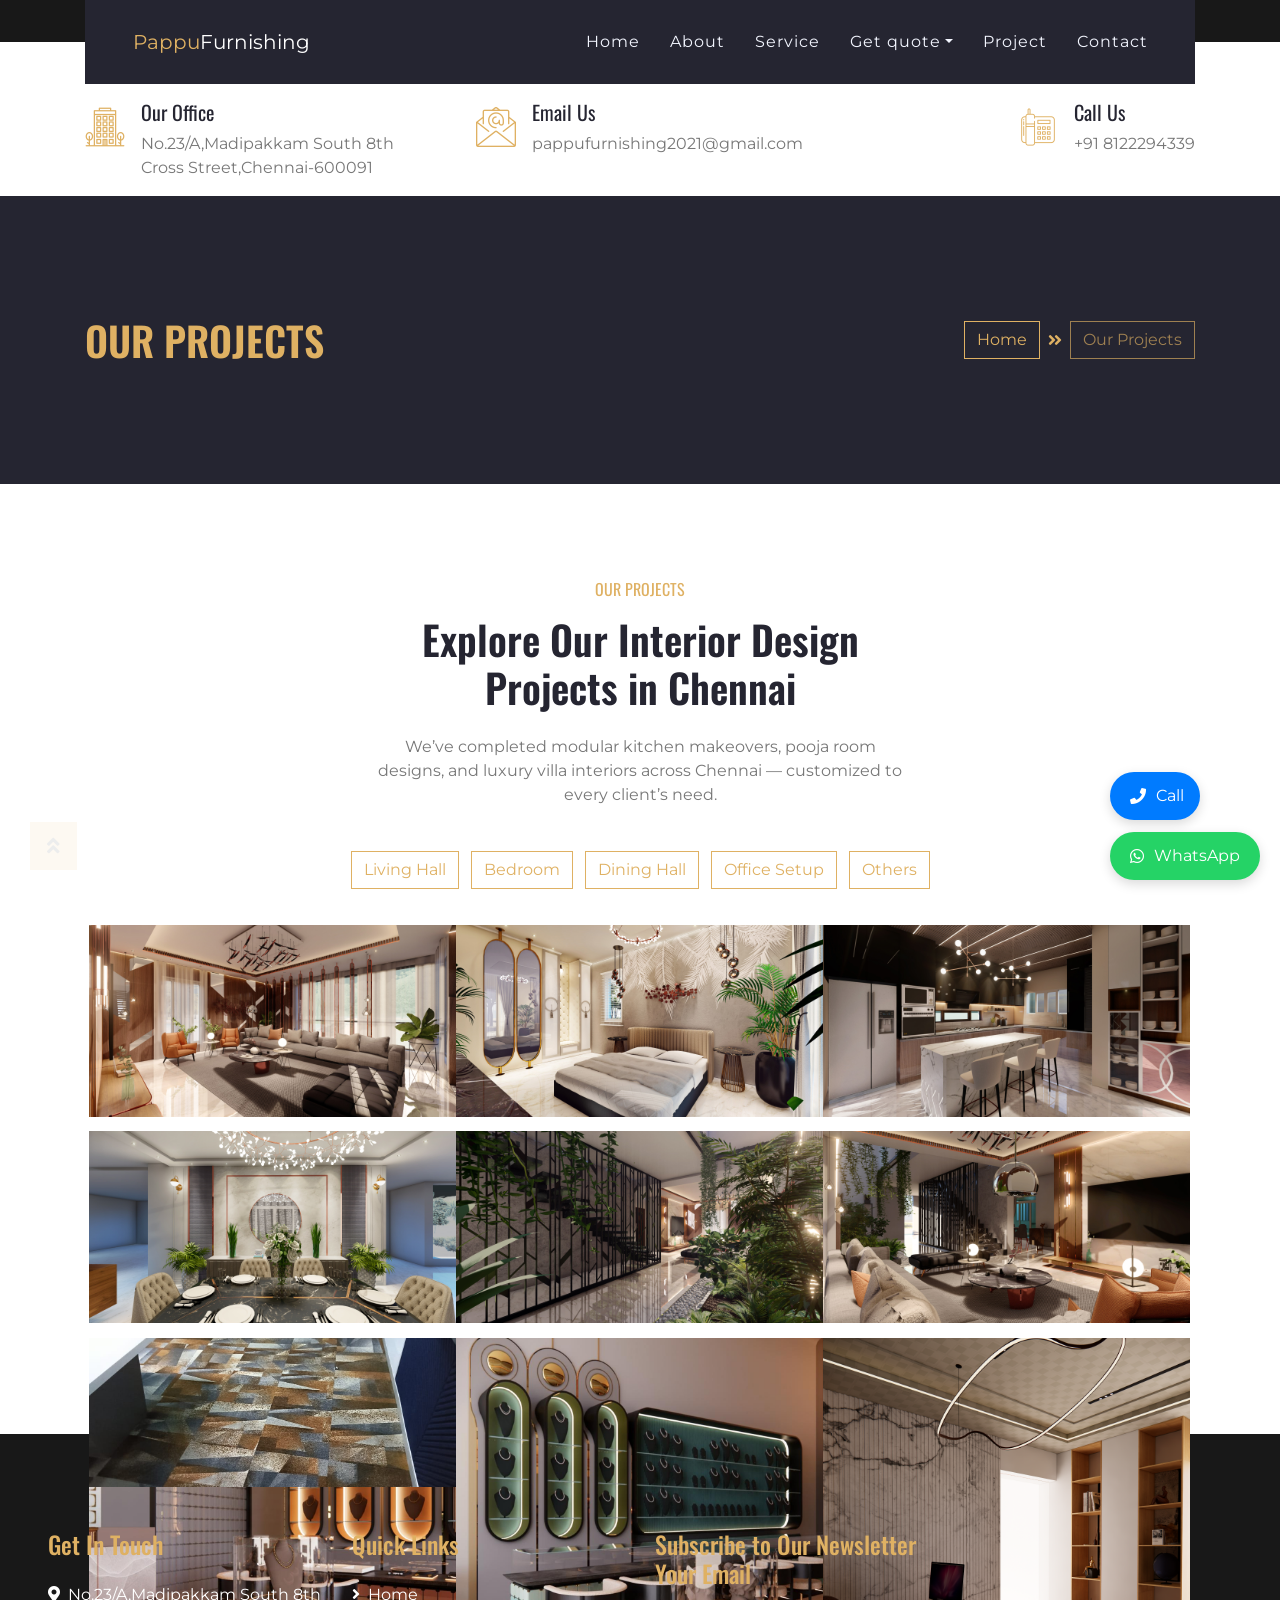
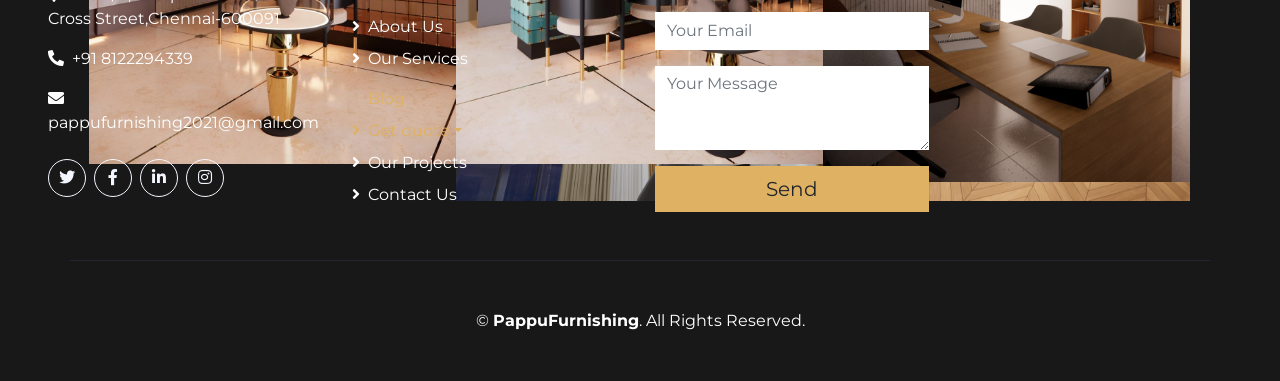
<file: project.html>
<!DOCTYPE html>
<html lang="en">

<head>
    <meta charset="utf-8">
    <title>Our Interior Design Projects in Chennai | PappuFurnishing</title>
    <meta name="description" content="Check our completed interior projects for apartments, villas, and commercial spaces in Chennai.">
    
        <link rel="icon" type="image/png" href="img/logo.png">
    <meta content="width=device-width, initial-scale=1.0" name="viewport">
  
<!-- SEO Meta Tags -->
<meta name="keywords" content="Interior Designers in Chennai, Home Interiors Chennai, Modular Kitchen Chennai, Luxury Interior Designers, Chennai Interiors, Interior Design Company Chennai">

<!-- Open Graph Meta for Social Sharing -->
<meta property="og:title" content="Top Interior Designers in Chennai | PappuFurnishing">
<meta property="og:description" content="Discover stylish and functional interiors for your home and office with PappuFurnishing - Chennai’s trusted interior design experts.">
<meta property="og:image" content="img/feature.jpg">
<meta property="og:url" content="https://www.pappufurnishing.com">
<meta name="robots" content="index, follow">
<!-- Twitter Card Tags -->
<meta name="twitter:card" content="summary_large_image">
<meta name="twitter:title" content="Top Interior Designers in Chennai – About PappuFurnishing">
<meta name="twitter:description" content="Learn about our 10+ years of experience in Chennai interior design for homes and offices.">
<meta name="twitter:image" content="https://www.pappufurnishing.com/img/feature.jpg">

    <!-- Favicon -->
    <link href="img/favicon.ico" rel="icon">

    <!-- Google Web Fonts -->
    <link href="https://fonts.googleapis.com/css2?family=Montserrat&family=Oswald:wght@400;500;600&display=swap" rel="stylesheet"> 

    <!-- Font Awesome -->
    <link href="https://cdnjs.cloudflare.com/ajax/libs/font-awesome/5.10.0/css/all.min.css" rel="stylesheet">

    <!-- Flaticon Font -->
    <link href="lib/flaticon/font/flaticon.css" rel="stylesheet">

    <!-- Libraries Stylesheet -->
    <link href="lib/owlcarousel/assets/owl.carousel.min.css" rel="stylesheet">
    <link href="lib/lightbox/css/lightbox.min.css" rel="stylesheet">

    <!-- Customized Bootstrap Stylesheet -->
    <link href="css/style.css" rel="stylesheet">
    
      <!-- Canonical Tag -->
      <link rel="canonical" href="https://www.pappufurnishing.com/project.html">


      <!-- Schema Markup Code -->
      <script type="application/ld+json">
        {
          "@context": "https://schema.org",
          "@type": "LocalBusiness",
          "name": "PappuFurnishing",
          "url": "https://www.pappufurnishing.com/project.html",
          "image": "https://www.pappufurnishing.com/img/feature.jpg",
          "description": "Top-rated interior designers in Chennai for homes, kitchens, and commercial spaces.",
          "address": {
            "@type": "PostalAddress",
            "streetAddress": "No.23/A,Madipakkam South 8th Cross Street,Chennai-600091",
            "addressLocality": "Madipakkam",
            "addressRegion": "Tamil Nadu",
            "postalCode": "600091",
            "addressCountry": "IN"
          },
          "telephone": "+91 8122294339"
        }
        </script>
</head>

<body>


    <!-- Navbar Start -->
    <div class="container-fluid position-relative nav-bar p-0">
        <div class="container position-relative" style="z-index: 9;">
            <nav class="navbar navbar-expand-lg bg-secondary navbar-dark py-3 py-lg-0 pl-3 pl-lg-5">
                <a href="" class="navbar-brand">
                    <div class="m-0 display-5 text-white"><span class="text-primary">Pappu</span>Furnishing</div>
                </a>
                <button type="button" class="navbar-toggler" data-toggle="collapse" data-target="#navbarCollapse">
                    <span class="navbar-toggler-icon"></span>
                </button>
                <div class="collapse navbar-collapse justify-content-between px-3" id="navbarCollapse">
                    <div class="navbar-nav ml-auto py-0">
                        <a href="index.html" class="nav-item nav-link">Home</a>
                        <a href="about.html" class="nav-item nav-link">About</a>
                        <a href="service.html" class="nav-item nav-link ">Service</a>
                           <div class="nav-item dropdown">
                            <a href="#" class="nav-link dropdown-toggle" data-toggle="dropdown">Get quote</a>
                            <div class="dropdown-menu rounded-0 m-0">
                                <a href="silver.html" class="dropdown-item">Silver</a>
                                <a href="gold.html" class="dropdown-item">Gold</a>
                                <a href="platinum.html" class="dropdown-item">Platinum</a>
                                <a href="diamond.html" class="dropdown-item">Diamond</a>
                            </div>
                        </div>
                        <a href="project.html" class="nav-item nav-link">Project</a>
                        <a href="contact.html" class="nav-item nav-link">Contact</a>
                    </div>
                </div>
            </nav>
        </div>
    </div>
    <!-- Navbar End -->


 <!-- Under Nav Start -->
 <div class="container-fluid bg-white py-3">
    <div class="container">
        <div class="row">
            <div class="col-lg-4 text-left mb-3 mb-lg-0">
                <div class="d-inline-flex text-left">
                    <h1 class="flaticon-office font-weight-normal text-primary m-0 mr-3"></h1>
                    <div class="d-flex flex-column">
                        <h5>Our Office</h5>
                        <p class="m-0">No.23/A,Madipakkam South 8th Cross Street,Chennai-600091</p>
                    </div>
                </div>
            </div>
            <div class="col-lg-4 text-left text-lg-center mb-3 mb-lg-0">
                <div class="d-inline-flex text-left">
                    <h1 class="flaticon-email font-weight-normal text-primary m-0 mr-3"></h1>
                    <div class="d-flex flex-column">
                        <h5>Email Us</h5>
                        <p class="m-0">pappufurnishing2021@gmail.com</p>
                    </div>
                </div>
            </div>
            <div class="col-lg-4 text-left text-lg-right mb-3 mb-lg-0">
                <div class="d-inline-flex text-left">
                    <h1 class="flaticon-telephone font-weight-normal text-primary m-0 mr-3"></h1>
                    <div class="d-flex flex-column">
                        <h5>Call Us</h5>
                        <p class="m-0">+91 8122294339</p>
                    </div>
                </div>
            </div>
        </div>
    </div>
</div>
<!-- Under Nav End -->

    <!-- Page Header Start -->
    <div class="container-fluid bg-secondary py-5">
        <div class="container py-5">
            <div class="row align-items-center py-4">
                <div class="col-md-6 text-center text-md-left">
                    <h1 class="mb-4 mb-md-0 text-primary text-uppercase">Our Projects</h1>
                </div>
                <div class="col-md-6 text-center text-md-right">
                    <div class="d-inline-flex align-items-center">
                        <a class="btn btn-outline-primary" href="index.html">Home</a>
                        <i class="fas fa-angle-double-right text-primary mx-2"></i>
                        <a class="btn btn-outline-primary disabled" href="">Our Projects</a>
                    </div>
                </div>
            </div>
        </div>
    </div>
    <!-- Page Header Start -->


<!-- Projects Start -->
<div class="container-fluid py-5">
    <div class="container py-5">
        <div class="row justify-content-center">
            <div class="col-lg-6 col-md-8 col text-center mb-4">
                <h6 class="text-primary font-weight-normal text-uppercase mb-3">Our Projects</h6>
                <h1 class="mb-4">Explore Our Interior Design Projects in Chennai</h1>
                <p>We’ve completed modular kitchen makeovers, pooja room designs, and luxury villa interiors across Chennai — customized to every client’s need.</p>
            </div>
        </div>
        <div class="row">
            <div class="col-12 text-center mb-2">
                <ul class="list-inline mb-4" id="portfolio-flters">
                    <!-- <li class="btn btn-outline-primary m-1 active" data-filter="*">All</li> -->
                    <li class="btn btn-outline-primary m-1" data-filter=".first">Living Hall</li>
                    <li class="btn btn-outline-primary m-1" data-filter=".second">Bedroom</li>
                    <li class="btn btn-outline-primary m-1" data-filter=".third">Dining Hall</li>
                     <li class="btn btn-outline-primary m-1" data-filter=".four">Office Setup</li>
                     <li class="btn btn-outline-primary m-1" data-filter=".others">Others</li>
                </ul>
            </div>
        </div>
        <div class="row mx-1 portfolio-container">
<!-- Projects 1 - Urban Living Elegance -->
<div class="col-lg-4 col-md-6 col-sm-12 p-0 portfolio-item first">
    <div class="position-relative overflow-hidden">
        <div class="portfolio-img d-flex align-items-center justify-content-center">
            <img class="img-fluid" src="img/portfolio-1.jpg" alt="Urban Living Room Interior Design with Contemporary Decor in Chennai">
        </div>
        <div class="portfolio-text bg-secondary d-flex flex-column align-items-center justify-content-center">
            <h4 class="text-white mb-4">Urban Living Elegance</h4>
            <div class="d-flex align-items-center justify-content-center">
                <a class="btn btn-outline-primary m-1" href="img/portfolio-1.jpg" data-lightbox="portfolio">
                    <i class="fa fa-eye"></i>
                </a>
            </div>
        </div>
    </div>
</div>

<!-- Projects 2 - Dreamy Bedroom Design -->
<div class="col-lg-4 col-md-6 col-sm-12 p-0 portfolio-item second">
    <div class="position-relative overflow-hidden">
        <div class="portfolio-img d-flex align-items-center justify-content-center">
            <img class="img-fluid" src="img/portfolio-2.jpg" alt="Dreamy Bedroom with Elegant Lighting and Modern Furnishings">
        </div>
        <div class="portfolio-text bg-secondary d-flex flex-column align-items-center justify-content-center">
            <h4 class="text-white mb-4">Dreamy Bedroom Design</h4>
            <div class="d-flex align-items-center justify-content-center">
                <a class="btn btn-outline-primary m-1" href="img/portfolio-2.jpg" data-lightbox="portfolio">
                    <i class="fa fa-eye"></i>
                </a>
            </div>
        </div>
    </div>
</div>

<!-- Projects 3 - Sleek Modular Kitchen -->
<div class="col-lg-4 col-md-6 col-sm-12 p-0 portfolio-item third">
    <div class="position-relative overflow-hidden">
        <div class="portfolio-img d-flex align-items-center justify-content-center">
            <img class="img-fluid" src="img/portfolio-3.jpg" alt="Sleek Modular Kitchen Interior with Modern Cabinets and Smart Layout">
        </div>
        <div class="portfolio-text bg-secondary d-flex flex-column align-items-center justify-content-center">
            <h4 class="text-white mb-4">Sleek Modular Kitchen</h4>
            <div class="d-flex align-items-center justify-content-center">
                <a class="btn btn-outline-primary m-1" href="img/portfolio-3.jpg" data-lightbox="portfolio">
                    <i class="fa fa-eye"></i>
                </a>
            </div>
        </div>
    </div>
</div>

<!-- Projects 4 - Chic Dining Ambience -->
<div class="col-lg-4 col-md-6 col-sm-12 p-0 portfolio-item third">
    <div class="position-relative overflow-hidden">
        <div class="portfolio-img d-flex align-items-center justify-content-center">
            <img class="img-fluid" src="img/portfolio-4.jpg" alt="Chic Dining Hall with Stylish Chairs and Ambient Lighting">
        </div>
        <div class="portfolio-text bg-secondary d-flex flex-column align-items-center justify-content-center">
            <h4 class="text-white mb-4">Chic Dining Ambience</h4>
            <div class="d-flex align-items-center justify-content-center">
                <a class="btn btn-outline-primary m-1" href="img/portfolio-4.jpg" data-lightbox="portfolio">
                    <i class="fa fa-eye"></i>
                </a>
            </div>
        </div>
    </div>
</div>

<!-- Projects 5 - Artistic Staircase View -->
<div class="col-lg-4 col-md-6 col-sm-12 p-0 portfolio-item others">
    <div class="position-relative overflow-hidden">
        <div class="portfolio-img d-flex align-items-center justify-content-center">
            <img class="img-fluid" src="img/portfolio-5.jpg" alt="Modern Wooden Staircase with Elegant Railing and Wall Decor">
        </div>
        <div class="portfolio-text bg-secondary d-flex flex-column align-items-center justify-content-center">
            <h4 class="text-white mb-4">Artistic Staircase View</h4>
            <div class="d-flex align-items-center justify-content-center">
                <a class="btn btn-outline-primary m-1" href="img/portfolio-5.jpg" data-lightbox="portfolio">
                    <i class="fa fa-eye"></i>
                </a>
            </div>
        </div>
    </div>
</div>

<!-- Projects 6 - Grand Living Hall -->
<div class="col-lg-4 col-md-6 col-sm-12 p-0 portfolio-item first ">
    <div class="position-relative overflow-hidden">
        <div class="portfolio-img d-flex align-items-center justify-content-center">
            <img class="img-fluid" src="img/portfolio-6.jpg" alt="Spacious Living Hall with Luxurious Sofa and Stylish Interiors">
        </div>
        <div class="portfolio-text bg-secondary d-flex flex-column align-items-center justify-content-center">
            <h4 class="text-white mb-4">Grand Living Hall</h4>
            <div class="d-flex align-items-center justify-content-center">
                <a class="btn btn-outline-primary m-1" href="img/portfolio-6.jpg" data-lightbox="portfolio">
                    <i class="fa fa-eye"></i>
                </a>
            </div>
        </div>
    </div>
</div>
<!-- Projects 7 - Cozy Bedroom Haven -->
<div class="col-lg-4 col-md-6 col-sm-12 p-0 portfolio-item second  ">
    <div class="position-relative overflow-hidden">
        <div class="portfolio-img d-flex align-items-center justify-content-center">
            <img class="img-fluid" src="img/portfolio-7.jpg" alt="Cozy Bedroom Interior with Soft Lighting and Minimal Decor">
        </div>
        <div class="portfolio-text bg-secondary d-flex flex-column align-items-center justify-content-center">
            <h4 class="text-white mb-4">Cozy Bedroom Haven</h4>
            <div class="d-flex align-items-center justify-content-center">
                <a class="btn btn-outline-primary m-1" href="img/portfolio-7.jpg" data-lightbox="portfolio">
                    <i class="fa fa-eye"></i>
                </a>
            </div>
        </div>
    </div>
</div>

<!-- Projects 8 - Classic Bedroom Elegance -->
<div class="col-lg-4 col-md-6 col-sm-12 p-0 portfolio-item second">
    <div class="position-relative overflow-hidden">
        <div class="portfolio-img d-flex align-items-center justify-content-center">
            <img class="img-fluid" src="img/portfolio-8.jpg" alt="Classic Bedroom with Wooden Accents and Warm Ambience">
        </div>
        <div class="portfolio-text bg-secondary d-flex flex-column align-items-center justify-content-center">
            <h4 class="text-white mb-4">Classic Bedroom Elegance</h4>
            <div class="d-flex align-items-center justify-content-center">
                <a class="btn btn-outline-primary m-1" href="img/portfolio-8.jpg" data-lightbox="portfolio">
                    <i class="fa fa-eye"></i>
                </a>
            </div>
        </div>
    </div>
</div>

<!-- Projects 9 - Serene Bedroom Retreat -->
<div class="col-lg-4 col-md-6 col-sm-12 p-0 portfolio-item second">
    <div class="position-relative overflow-hidden">
        <div class="portfolio-img d-flex align-items-center justify-content-center">
            <img class="img-fluid" src="img/portfolio-9.jpg" alt="Serene Bedroom with Soft Tones and Elegant Bedding">
        </div>
        <div class="portfolio-text bg-secondary d-flex flex-column align-items-center justify-content-center">
            <h4 class="text-white mb-4">Serene Bedroom Retreat</h4>
            <div class="d-flex align-items-center justify-content-center">
                <a class="btn btn-outline-primary m-1" href="img/portfolio-9.jpg" data-lightbox="portfolio">
                    <i class="fa fa-eye"></i>
                </a>
            </div>
        </div>
    </div>
</div>

<!-- Projects 10 - Luxe Dining Experience -->
<div class="col-lg-4 col-md-6 col-sm-12 p-0 portfolio-item third">
    <div class="position-relative overflow-hidden">
        <div class="portfolio-img d-flex align-items-center justify-content-center">
            <img class="img-fluid" src="img/portfolio-10.jpg" alt="Luxury Dining Hall Interior with Stylish Table and Lighting">
        </div>
        <div class="portfolio-text bg-secondary d-flex flex-column align-items-center justify-content-center">
            <h4 class="text-white mb-4">Luxe Dining Experience</h4>
            <div class="d-flex align-items-center justify-content-center">
                <a class="btn btn-outline-primary m-1" href="img/portfolio-10.jpg" data-lightbox="portfolio">
                    <i class="fa fa-eye"></i>
                </a>
            </div>
        </div>
    </div>
</div>

<!-- Projects 11 - Elegant Living Hall -->
<div class="col-lg-4 col-md-6 col-sm-12 p-0 portfolio-item first">
    <div class="position-relative overflow-hidden">
        <div class="portfolio-img d-flex align-items-center justify-content-center">
            <img class="img-fluid" src="img/portfolio-11.jpg" alt="Elegant Living Hall Interior with Luxury Sofa and Wall Decor">
        </div>
        <div class="portfolio-text bg-secondary d-flex flex-column align-items-center justify-content-center">
            <h4 class="text-white mb-4">Elegant Living Hall</h4>
            <div class="d-flex align-items-center justify-content-center">
                <a class="btn btn-outline-primary m-1" href="img/portfolio-11.jpg" data-lightbox="portfolio">
                    <i class="fa fa-eye"></i>
                </a>
            </div>
        </div>
    </div>
</div>

<!-- Projects 12 - Living & Dining Fusion -->
<div class="col-lg-4 col-md-6 col-sm-12 p-0 portfolio-item third">
    <div class="position-relative overflow-hidden">
        <div class="portfolio-img d-flex align-items-center justify-content-center">
            <img class="img-fluid" src="img/portfolio-12.jpg" alt="Stylish Combined Living and Dining Space with Functional Layout">
        </div>
        <div class="portfolio-text bg-secondary d-flex flex-column align-items-center justify-content-center">
            <h4 class="text-white mb-4">Living & Dining Fusion</h4>
            <div class="d-flex align-items-center justify-content-center">
                <a class="btn btn-outline-primary m-1" href="img/portfolio-12.jpg" data-lightbox="portfolio">
                    <i class="fa fa-eye"></i>
                </a>
            </div>
        </div>
    </div>
</div>

<!-- Item 13 -->
<div class="col-lg-4 col-md-6 col-sm-12 p-0 portfolio-item first ">
    <div class="position-relative overflow-hidden">
        <div class="portfolio-img d-flex align-items-center justify-content-center">
            <img class="img-fluid" src="img/portfolio-13.png" alt="Interior Design Project">
        </div>
        <div class="portfolio-text bg-secondary d-flex flex-column align-items-center justify-content-center">
            <h4 class="text-white mb-4"></h4>
            <div class="d-flex align-items-center justify-content-center">
                <a class="btn btn-outline-primary m-1" href="img/portfolio-13.png" data-lightbox="portfolio">
                    <i class="fa fa-eye"></i>
                </a>
            </div>
        </div>
    </div>
</div>

<!-- Item 14 -->
<div class="col-lg-4 col-md-6 col-sm-12 p-0 portfolio-item third">
    <div class="position-relative overflow-hidden">
        <div class="portfolio-img d-flex align-items-center justify-content-center">
            <img class="img-fluid" src="img/portfolio-14.png" alt="Interior Design Project">
        </div>
        <div class="portfolio-text bg-secondary d-flex flex-column align-items-center justify-content-center">
            <h4 class="text-white mb-4"></h4>
            <div class="d-flex align-items-center justify-content-center">
                <a class="btn btn-outline-primary m-1" href="img/portfolio-14.png" data-lightbox="portfolio">
                    <i class="fa fa-eye"></i>
                </a>
            </div>
        </div>
    </div>
</div>

<!-- Item 15 -->
<div class="col-lg-4 col-md-6 col-sm-12 p-0 portfolio-item others">
    <div class="position-relative overflow-hidden">
        <div class="portfolio-img d-flex align-items-center justify-content-center">
            <img class="img-fluid" src="img/portfolio-15.png" alt="Interior Design Project">
        </div>
        <div class="portfolio-text bg-secondary d-flex flex-column align-items-center justify-content-center">
            <h4 class="text-white mb-4"></h4>
            <div class="d-flex align-items-center justify-content-center">
                <a class="btn btn-outline-primary m-1" href="img/portfolio-15.png" data-lightbox="portfolio">
                    <i class="fa fa-eye"></i>
                </a>
            </div>
        </div>
    </div>
</div>

<!-- Item 16 -->
<div class="col-lg-4 col-md-6 col-sm-12 p-0 portfolio-item second">
    <div class="position-relative overflow-hidden">
        <div class="portfolio-img d-flex align-items-center justify-content-center">
            <img class="img-fluid" src="img/portfolio-16.png" alt="Interior Design Project">
        </div>
        <div class="portfolio-text bg-secondary d-flex flex-column align-items-center justify-content-center">
            <h4 class="text-white mb-4"></h4>
            <div class="d-flex align-items-center justify-content-center">
                <a class="btn btn-outline-primary m-1" href="img/portfolio-16.png" data-lightbox="portfolio">
                    <i class="fa fa-eye"></i>
                </a>
            </div>
        </div>
    </div>
</div>

<!-- Item 17 -->
<div class="col-lg-4 col-md-6 col-sm-12 p-0 portfolio-item second">
    <div class="position-relative overflow-hidden">
        <div class="portfolio-img d-flex align-items-center justify-content-center">
            <img class="img-fluid" src="img/portfolio-17.png" alt="Interior Design Project">
        </div>
        <div class="portfolio-text bg-secondary d-flex flex-column align-items-center justify-content-center">
            <h4 class="text-white mb-4"></h4>
            <div class="d-flex align-items-center justify-content-center">
                <a class="btn btn-outline-primary m-1" href="img/portfolio-17.png" data-lightbox="portfolio">
                    <i class="fa fa-eye"></i>
                </a>
            </div>
        </div>
    </div>
</div>

<!-- Item 18 -->
<div class="col-lg-4 col-md-6 col-sm-12 p-0 portfolio-item second">
    <div class="position-relative overflow-hidden">
        <div class="portfolio-img d-flex align-items-center justify-content-center">
            <img class="img-fluid" src="img/portfolio-18.jpg" alt="Interior Design Project">
        </div>
        <div class="portfolio-text bg-secondary d-flex flex-column align-items-center justify-content-center">
            <h4 class="text-white mb-4"></h4>
            <div class="d-flex align-items-center justify-content-center">
                <a class="btn btn-outline-primary m-1" href="img/portfolio-18.jpg" data-lightbox="portfolio">
                    <i class="fa fa-eye"></i>
                </a>
            </div>
        </div>
    </div>
</div>

<!-- Item 19 -->
<div class="col-lg-4 col-md-6 col-sm-12 p-0 portfolio-item first ">
    <div class="position-relative overflow-hidden">
        <div class="portfolio-img d-flex align-items-center justify-content-center">
            <img class="img-fluid" src="img/portfolio-19.png" alt="Interior Design Project">
        </div>
        <div class="portfolio-text bg-secondary d-flex flex-column align-items-center justify-content-center">
            <h4 class="text-white mb-4"></h4>
            <div class="d-flex align-items-center justify-content-center">
                <a class="btn btn-outline-primary m-1" href="img/portfolio-19.png" data-lightbox="portfolio">
                    <i class="fa fa-eye"></i>
                </a>
            </div>
        </div>
    </div>
</div>


<!-- Item 20 -->
<div class="col-lg-4 col-md-6 col-sm-12 p-0 portfolio-item first">
    <div class="position-relative overflow-hidden">
        <div class="portfolio-img d-flex align-items-center justify-content-center">
            <img class="img-fluid" src="img/portfolio-20.png" alt="Interior Design Project">
        </div>
        <div class="portfolio-text bg-secondary d-flex flex-column align-items-center justify-content-center">
            <h4 class="text-white mb-4"></h4>
            <div class="d-flex align-items-center justify-content-center">
                <a class="btn btn-outline-primary m-1" href="img/portfolio-20.png" data-lightbox="portfolio">
                    <i class="fa fa-eye"></i>
                </a>
            </div>
        </div>
    </div>
</div>

<!-- Item 21 -->
<div class="col-lg-4 col-md-6 col-sm-12 p-0 portfolio-item third">
    <div class="position-relative overflow-hidden">
        <div class="portfolio-img d-flex align-items-center justify-content-center">
            <img class="img-fluid" src="img/portfolio-21.png" alt="Interior Design Project">
        </div>
        <div class="portfolio-text bg-secondary d-flex flex-column align-items-center justify-content-center">
            <h4 class="text-white mb-4"></h4>
            <div class="d-flex align-items-center justify-content-center">
                <a class="btn btn-outline-primary m-1" href="img/portfolio-21.png" data-lightbox="portfolio">
                    <i class="fa fa-eye"></i>
                </a>
            </div>
        </div>
    </div>
</div>

<!-- Item 22 -->
<div class="col-lg-4 col-md-6 col-sm-12 p-0 portfolio-item second">
    <div class="position-relative overflow-hidden">
        <div class="portfolio-img d-flex align-items-center justify-content-center">
            <img class="img-fluid" src="img/portfolio-22.png" alt="Interior Design Project">
        </div>
        <div class="portfolio-text bg-secondary d-flex flex-column align-items-center justify-content-center">
            <h4 class="text-white mb-4"></h4>
            <div class="d-flex align-items-center justify-content-center">
                <a class="btn btn-outline-primary m-1" href="img/portfolio-22.png" data-lightbox="portfolio">
                    <i class="fa fa-eye"></i>
                </a>
            </div>
        </div>
    </div>
</div>

<!-- Item 23 -->
<div class="col-lg-4 col-md-6 col-sm-12 p-0 portfolio-item first ">
    <div class="position-relative overflow-hidden">
        <div class="portfolio-img d-flex align-items-center justify-content-center">
            <img class="img-fluid" src="img/portfolio-23.jpg" alt="Interior Design Project">
        </div>
        <div class="portfolio-text bg-secondary d-flex flex-column align-items-center justify-content-center">
            <h4 class="text-white mb-4"></h4>
            <div class="d-flex align-items-center justify-content-center">
                <a class="btn btn-outline-primary m-1" href="img/portfolio-23.jpg" data-lightbox="portfolio">
                    <i class="fa fa-eye"></i>
                </a>
            </div>
        </div>
    </div>
</div>

<!-- Item 24 -->
<div class="col-lg-4 col-md-6 col-sm-12 p-0 portfolio-item second">
    <div class="position-relative overflow-hidden">
        <div class="portfolio-img d-flex align-items-center justify-content-center">
            <img class="img-fluid" src="img/portfolio-24.jpg" alt="Interior Design Project">
        </div>
        <div class="portfolio-text bg-secondary d-flex flex-column align-items-center justify-content-center">
            <h4 class="text-white mb-4"></h4>
            <div class="d-flex align-items-center justify-content-center">
                <a class="btn btn-outline-primary m-1" href="img/portfolio-24.jpg" data-lightbox="portfolio">
                    <i class="fa fa-eye"></i>
                </a>
            </div>
        </div>
    </div>
</div>

<!-- Item 25 -->
<div class="col-lg-4 col-md-6 col-sm-12 p-0 portfolio-item second">
    <div class="position-relative overflow-hidden">
        <div class="portfolio-img d-flex align-items-center justify-content-center">
            <img class="img-fluid" src="img/portfolio-25.jpg" alt="Interior Design Project">
        </div>
        <div class="portfolio-text bg-secondary d-flex flex-column align-items-center justify-content-center">
            <h4 class="text-white mb-4"></h4>
            <div class="d-flex align-items-center justify-content-center">
                <a class="btn btn-outline-primary m-1" href="img/portfolio-25.jpg" data-lightbox="portfolio">
                    <i class="fa fa-eye"></i>
                </a>
            </div>
        </div>
    </div>
</div>

<!-- Item 26 -->
<div class="col-lg-4 col-md-6 col-sm-12 p-0 portfolio-item second ">
    <div class="position-relative overflow-hidden">
        <div class="portfolio-img d-flex align-items-center justify-content-center">
            <img class="img-fluid" src="img/portfolio-26.jpg" alt="Interior Design Project">
        </div>
        <div class="portfolio-text bg-secondary d-flex flex-column align-items-center justify-content-center">
            <h4 class="text-white mb-4"></h4>
            <div class="d-flex align-items-center justify-content-center">
                <a class="btn btn-outline-primary m-1" href="img/portfolio-26.jpg" data-lightbox="portfolio">
                    <i class="fa fa-eye"></i>
                </a>
            </div>
        </div>
    </div>
</div>

<!-- Item 27 -->
<div class="col-lg-4 col-md-6 col-sm-12 p-0 portfolio-item first ">
    <div class="position-relative overflow-hidden">
        <div class="portfolio-img d-flex align-items-center justify-content-center">
            <img class="img-fluid" src="img/portfolio-27.jpg" alt="Interior Design Project">
        </div>
        <div class="portfolio-text bg-secondary d-flex flex-column align-items-center justify-content-center">
            <h4 class="text-white mb-4"></h4>
            <div class="d-flex align-items-center justify-content-center">
                <a class="btn btn-outline-primary m-1" href="img/portfolio-27.jpg" data-lightbox="portfolio">
                    <i class="fa fa-eye"></i>
                </a>
            </div>
        </div>
    </div>
</div>

<!-- Item 28 -->
<div class="col-lg-4 col-md-6 col-sm-12 p-0 portfolio-item second">
    <div class="position-relative overflow-hidden">
        <div class="portfolio-img d-flex align-items-center justify-content-center">
            <img class="img-fluid" src="img/portfolio-28.jpg" alt="Interior Design Project">
        </div>
        <div class="portfolio-text bg-secondary d-flex flex-column align-items-center justify-content-center">
            <h4 class="text-white mb-4"></h4>
            <div class="d-flex align-items-center justify-content-center">
                <a class="btn btn-outline-primary m-1" href="img/portfolio-28.jpg" data-lightbox="portfolio">
                    <i class="fa fa-eye"></i>
                </a>
            </div>
        </div>
    </div>
</div>

<!-- Item 29 -->
<div class="col-lg-4 col-md-6 col-sm-12 p-0 portfolio-item others">
    <div class="position-relative overflow-hidden">
        <div class="portfolio-img d-flex align-items-center justify-content-center">
            <img class="img-fluid" src="img/portfolio-29.jpg" alt="Interior Design Project">
        </div>
        <div class="portfolio-text bg-secondary d-flex flex-column align-items-center justify-content-center">
            <h4 class="text-white mb-4"></h4>
            <div class="d-flex align-items-center justify-content-center">
                <a class="btn btn-outline-primary m-1" href="img/portfolio-29.jpg" data-lightbox="portfolio">
                    <i class="fa fa-eye"></i>
                </a>
            </div>
        </div>
    </div>
</div>

<!-- Item 30 -->
<div class="col-lg-4 col-md-6 col-sm-12 p-0 portfolio-item second ">
    <div class="position-relative overflow-hidden">
        <div class="portfolio-img d-flex align-items-center justify-content-center">
            <img class="img-fluid" src="img/portfolio-30.jpg" alt="Interior Design Project">
        </div>
        <div class="portfolio-text bg-secondary d-flex flex-column align-items-center justify-content-center">
            <h4 class="text-white mb-4"></h4>
            <div class="d-flex align-items-center justify-content-center">
                <a class="btn btn-outline-primary m-1" href="img/portfolio-30.jpg" data-lightbox="portfolio">
                    <i class="fa fa-eye"></i>
                </a>
            </div>
        </div>
    </div>
</div>

<!-- Item 31 -->
<div class="col-lg-4 col-md-6 col-sm-12 p-0 portfolio-item four ">
    <div class="position-relative overflow-hidden">
        <div class="portfolio-img d-flex align-items-center justify-content-center">
            <img class="img-fluid" src="img/portfolio-31.png" alt="Interior Design Project">
        </div>
        <div class="portfolio-text bg-secondary d-flex flex-column align-items-center justify-content-center">
            <h4 class="text-white mb-4"></h4>
            <div class="d-flex align-items-center justify-content-center">
                <a class="btn btn-outline-primary m-1" href="img/portfolio-31.png" data-lightbox="portfolio">
                    <i class="fa fa-eye"></i>
                </a>
            </div>
        </div>
    </div>
</div>

<!-- Item 32 -->
<div class="col-lg-4 col-md-6 col-sm-12 p-0 portfolio-item others">
    <div class="position-relative overflow-hidden">
        <div class="portfolio-img d-flex align-items-center justify-content-center">
            <img class="img-fluid" src="img/portfolio-32.jpg" alt="Interior Design Project">
        </div>
        <div class="portfolio-text bg-secondary d-flex flex-column align-items-center justify-content-center">
            <h4 class="text-white mb-4"></h4>
            <div class="d-flex align-items-center justify-content-center">
                <a class="btn btn-outline-primary m-1" href="img/portfolio-32.jpg" data-lightbox="portfolio">
                    <i class="fa fa-eye"></i>
                </a>
            </div>
        </div>
    </div>
</div>


<!-- portfolio-33 -->
<div class="col-lg-4 col-md-6 col-sm-12 p-0 portfolio-item others">
    <div class="position-relative overflow-hidden">
        <div class="portfolio-img d-flex align-items-center justify-content-center">
            <img class="img-fluid" src="img/portfolio-33.png" alt="">
        </div>
        <div class="portfolio-text bg-secondary d-flex flex-column align-items-center justify-content-center">
            <h4 class="text-white mb-4"></h4>
            <div class="d-flex align-items-center justify-content-center">
                <a class="btn btn-outline-primary m-1" href="img/portfolio-33.png" data-lightbox="portfolio">
                    <i class="fa fa-eye"></i>
                </a>
            </div>
        </div>
    </div>
</div>

<!-- portfolio-43 -->
<div class="col-lg-4 col-md-6 col-sm-12 p-0 portfolio-item others">
    <div class="position-relative overflow-hidden">
        <div class="portfolio-img d-flex align-items-center justify-content-center">
            <img class="img-fluid" src="img/portfolio-43.png" alt="">
        </div>
        <div class="portfolio-text bg-secondary d-flex flex-column align-items-center justify-content-center">
            <h4 class="text-white mb-4"></h4>
            <div class="d-flex align-items-center justify-content-center">
                <a class="btn btn-outline-primary m-1" href="img/portfolio-43.png" data-lightbox="portfolio">
                    <i class="fa fa-eye"></i>
                </a>
            </div>
        </div>
    </div>
</div>

<!-- portfolio-35 -->
<div class="col-lg-4 col-md-6 col-sm-12 p-0 portfolio-item others">
    <div class="position-relative overflow-hidden">
        <div class="portfolio-img d-flex align-items-center justify-content-center">
            <img class="img-fluid" src="img/portfolio-35.png" alt="">
        </div>
        <div class="portfolio-text bg-secondary d-flex flex-column align-items-center justify-content-center">
            <h4 class="text-white mb-4"></h4>
            <div class="d-flex align-items-center justify-content-center">
                <a class="btn btn-outline-primary m-1" href="img/portfolio-35.png" data-lightbox="portfolio">
                    <i class="fa fa-eye"></i>
                </a>
            </div>
        </div>
    </div>
</div>

<!-- portfolio-36 -->
<div class="col-lg-4 col-md-6 col-sm-12 p-0 portfolio-item others">
    <div class="position-relative overflow-hidden">
        <div class="portfolio-img d-flex align-items-center justify-content-center">
            <img class="img-fluid" src="img/portfolio-36.png" alt="">
        </div>
        <div class="portfolio-text bg-secondary d-flex flex-column align-items-center justify-content-center">
            <h4 class="text-white mb-4"></h4>
            <div class="d-flex align-items-center justify-content-center">
                <a class="btn btn-outline-primary m-1" href="img/portfolio-36.png" data-lightbox="portfolio">
                    <i class="fa fa-eye"></i>
                </a>
            </div>
        </div>
    </div>
</div>

<!-- portfolio-37 -->
<div class="col-lg-4 col-md-6 col-sm-12 p-0 portfolio-item second ">
    <div class="position-relative overflow-hidden">
        <div class="portfolio-img d-flex align-items-center justify-content-center">
            <img class="img-fluid" src="img/portfolio-37.png" alt="">
        </div>
        <div class="portfolio-text bg-secondary d-flex flex-column align-items-center justify-content-center">
            <h4 class="text-white mb-4"></h4>
            <div class="d-flex align-items-center justify-content-center">
                <a class="btn btn-outline-primary m-1" href="img/portfolio-37.png" data-lightbox="portfolio">
                    <i class="fa fa-eye"></i>
                </a>
            </div>
        </div>
    </div>
</div>

<!-- portfolio-38 -->
<div class="col-lg-4 col-md-6 col-sm-12 p-0 portfolio-item first">
    <div class="position-relative overflow-hidden">
        <div class="portfolio-img d-flex align-items-center justify-content-center">
            <img class="img-fluid" src="img/portfolio-38.png" alt="">
        </div>
        <div class="portfolio-text bg-secondary d-flex flex-column align-items-center justify-content-center">
            <h4 class="text-white mb-4"></h4>
            <div class="d-flex align-items-center justify-content-center">
                <a class="btn btn-outline-primary m-1" href="img/portfolio-38.png" data-lightbox="portfolio">
                    <i class="fa fa-eye"></i>
                </a>
            </div>
        </div>
    </div>
</div>

<!-- portfolio-39 -->
<div class="col-lg-4 col-md-6 col-sm-12 p-0 portfolio-item second">
    <div class="position-relative overflow-hidden">
        <div class="portfolio-img d-flex align-items-center justify-content-center">
            <img class="img-fluid" src="img/portfolio-39.png" alt="">
        </div>
        <div class="portfolio-text bg-secondary d-flex flex-column align-items-center justify-content-center">
            <h4 class="text-white mb-4"></h4>
            <div class="d-flex align-items-center justify-content-center">
                <a class="btn btn-outline-primary m-1" href="img/portfolio-39.png" data-lightbox="portfolio">
                    <i class="fa fa-eye"></i>
                </a>
            </div>
        </div>
    </div>
</div>

<!-- portfolio-44 -->
<div class="col-lg-4 col-md-6 col-sm-12 p-0 portfolio-item others">
    <div class="position-relative overflow-hidden">
        <div class="portfolio-img d-flex align-items-center justify-content-center">
            <img class="img-fluid" src="img/portfolio-44.png" alt="">
        </div>
        <div class="portfolio-text bg-secondary d-flex flex-column align-items-center justify-content-center">
            <h4 class="text-white mb-4"></h4>
            <div class="d-flex align-items-center justify-content-center">
                <a class="btn btn-outline-primary m-1" href="img/portfolio-44.png" data-lightbox="portfolio">
                    <i class="fa fa-eye"></i>
                </a>
            </div>
        </div>
    </div>
</div>


<!-- portfolio-45 -->
<div class="col-lg-4 col-md-6 col-sm-12 p-0 portfolio-item others">
    <div class="position-relative overflow-hidden">
        <div class="portfolio-img d-flex align-items-center justify-content-center">
            <img class="img-fluid" src="img/portfolio-45.png" alt="">
        </div>
        <div class="portfolio-text bg-secondary d-flex flex-column align-items-center justify-content-center">
            <h4 class="text-white mb-4"></h4>
            <div class="d-flex align-items-center justify-content-center">
                <a class="btn btn-outline-primary m-1" href="img/portfolio-45.png" data-lightbox="portfolio">
                    <i class="fa fa-eye"></i>
                </a>
            </div>
        </div>
    </div>
</div>


<!-- portfolio-54 -->
<div class="col-lg-4 col-md-6 col-sm-12 p-0 portfolio-item four">
    <div class="position-relative overflow-hidden">
        <div class="portfolio-img d-flex align-items-center justify-content-center">
            <img class="img-fluid" src="img/portfolio-54.jpeg" alt="">
        </div>
        <div class="portfolio-text bg-secondary d-flex flex-column align-items-center justify-content-center">
            <h4 class="text-white mb-4"></h4>
            <div class="d-flex align-items-center justify-content-center">
                <a class="btn btn-outline-primary m-1" href="img/portfolio-54.jpeg" data-lightbox="portfolio">
                    <i class="fa fa-eye"></i>
                </a>
            </div>
        </div>
    </div>
</div>

<!-- portfolio-50 -->
<div class="col-lg-4 col-md-6 col-sm-12 p-0 portfolio-item second">
    <div class="position-relative overflow-hidden">
        <div class="portfolio-img d-flex align-items-center justify-content-center">
            <img class="img-fluid" src="img/portfolio-50.jpg" alt="">
        </div>
        <div class="portfolio-text bg-secondary d-flex flex-column align-items-center justify-content-center">
            <h4 class="text-white mb-4"></h4>
            <div class="d-flex align-items-center justify-content-center">
                <a class="btn btn-outline-primary m-1" href="img/portfolio-50.jpg" data-lightbox="portfolio">
                    <i class="fa fa-eye"></i>
                </a>
            </div>
        </div>
    </div>
</div>

<!-- portfolio-51 -->
<div class="col-lg-4 col-md-6 col-sm-12 p-0 portfolio-item third">
    <div class="position-relative overflow-hidden">
        <div class="portfolio-img d-flex align-items-center justify-content-center">
            <img class="img-fluid" src="img/portfolio-51.jpg" alt="">
        </div>
        <div class="portfolio-text bg-secondary d-flex flex-column align-items-center justify-content-center">
            <h4 class="text-white mb-4"></h4>
            <div class="d-flex align-items-center justify-content-center">
                <a class="btn btn-outline-primary m-1" href="img/portfolio-51.jpg" data-lightbox="portfolio">
                    <i class="fa fa-eye"></i>
                </a>
            </div>
        </div>
    </div>
</div>

<!-- portfolio-52 -->
<div class="col-lg-4 col-md-6 col-sm-12 p-0 portfolio-item third">
    <div class="position-relative overflow-hidden">
        <div class="portfolio-img d-flex align-items-center justify-content-center">
            <img class="img-fluid" src="img/portfolio-52.jpg" alt="">
        </div>
        <div class="portfolio-text bg-secondary d-flex flex-column align-items-center justify-content-center">
            <h4 class="text-white mb-4"></h4>
            <div class="d-flex align-items-center justify-content-center">
                <a class="btn btn-outline-primary m-1" href="img/portfolio-52.jpg" data-lightbox="portfolio">
                    <i class="fa fa-eye"></i>
                </a>
            </div>
        </div>
    </div>
</div>

<!-- portfolio-46 -->
<div class="col-lg-4 col-md-6 col-sm-12 p-0 portfolio-item four">
    <div class="position-relative overflow-hidden">
        <div class="portfolio-img d-flex align-items-center justify-content-center">
            <img class="img-fluid" src="img/portfolio-46.jpg" alt="">
        </div>
        <div class="portfolio-text bg-secondary d-flex flex-column align-items-center justify-content-center">
            <h4 class="text-white mb-4"></h4>
            <div class="d-flex align-items-center justify-content-center">
                <a class="btn btn-outline-primary m-1" href="img/portfolio-46.jpg" data-lightbox="portfolio">
                    <i class="fa fa-eye"></i>
                </a>
            </div>
        </div>
    </div>
</div>

<!-- portfolio-47 -->
<div class="col-lg-4 col-md-6 col-sm-12 p-0 portfolio-item four ">
    <div class="position-relative overflow-hidden">
        <div class="portfolio-img d-flex align-items-center justify-content-center">
            <img class="img-fluid" src="img/portfolio-47.jpg" alt="">
        </div>
        <div class="portfolio-text bg-secondary d-flex flex-column align-items-center justify-content-center">
            <h4 class="text-white mb-4"></h4>
            <div class="d-flex align-items-center justify-content-center">
                <a class="btn btn-outline-primary m-1" href="img/portfolio-47.jpg" data-lightbox="portfolio">
                    <i class="fa fa-eye"></i>
                </a>
            </div>
        </div>
    </div>
</div>

<!-- portfolio-34 -->
<div class="col-lg-4 col-md-6 col-sm-12 p-0 portfolio-item second">
    <div class="position-relative overflow-hidden">
        <div class="portfolio-img d-flex align-items-center justify-content-center">
            <img class="img-fluid" src="img/portfolio-34.png" alt="">
        </div>
        <div class="portfolio-text bg-secondary d-flex flex-column align-items-center justify-content-center">
            <h4 class="text-white mb-4"></h4>
            <div class="d-flex align-items-center justify-content-center">
                <a class="btn btn-outline-primary m-1" href="img/portfolio-34.png" data-lightbox="portfolio">
                    <i class="fa fa-eye"></i>
                </a>
            </div>
        </div>
    </div>
</div>

<!-- portfolio-40 -->
<div class="col-lg-4 col-md-6 col-sm-12 p-0 portfolio-item second">
    <div class="position-relative overflow-hidden">
        <div class="portfolio-img d-flex align-items-center justify-content-center">
            <img class="img-fluid" src="img/portfolio-40.jpeg" alt="">
        </div>
        <div class="portfolio-text bg-secondary d-flex flex-column align-items-center justify-content-center">
            <h4 class="text-white mb-4"></h4>
            <div class="d-flex align-items-center justify-content-center">
                <a class="btn btn-outline-primary m-1" href="img/portfolio-40.jpeg" data-lightbox="portfolio">
                    <i class="fa fa-eye"></i>
                </a>
            </div>
        </div>
    </div>
</div>


<!-- portfolio-53-->
<div class="col-lg-4 col-md-6 col-sm-12 p-0 portfolio-item four">
    <div class="position-relative overflow-hidden">
        <div class="portfolio-img d-flex align-items-center justify-content-center">
            <img class="img-fluid" src="img/portfolio-53.jpeg" alt="">
        </div>
        <div class="portfolio-text bg-secondary d-flex flex-column align-items-center justify-content-center">
            <h4 class="text-white mb-4"></h4>
            <div class="d-flex align-items-center justify-content-center">
                <a class="btn btn-outline-primary m-1" href="img/portfolio-53.jpeg" data-lightbox="portfolio">
                    <i class="fa fa-eye"></i>
                </a>
            </div>
        </div>
    </div>
</div>



<!-- portfolio-56 -->
<div class="col-lg-4 col-md-6 col-sm-12 p-0 portfolio-item four">
    <div class="position-relative overflow-hidden">
        <div class="portfolio-img d-flex align-items-center justify-content-center">
            <img class="img-fluid" src="img/portfolio-56.jpeg" alt="">
        </div>
        <div class="portfolio-text bg-secondary d-flex flex-column align-items-center justify-content-center">
            <h4 class="text-white mb-4"></h4>
            <div class="d-flex align-items-center justify-content-center">
                <a class="btn btn-outline-primary m-1" href="img/portfolio-56.jpeg" data-lightbox="portfolio">
                    <i class="fa fa-eye"></i>
                </a>
            </div>
        </div>
    </div>
</div>

<!-- portfolio-57 -->
<div class="col-lg-4 col-md-6 col-sm-12 p-0 portfolio-item four">
    <div class="position-relative overflow-hidden">
        <div class="portfolio-img d-flex align-items-center justify-content-center">
            <img class="img-fluid" src="img/portfolio-57.jpeg" alt="">
        </div>
        <div class="portfolio-text bg-secondary d-flex flex-column align-items-center justify-content-center">
            <h4 class="text-white mb-4"></h4>
            <div class="d-flex align-items-center justify-content-center">
                <a class="btn btn-outline-primary m-1" href="img/portfolio-57.jpeg" data-lightbox="portfolio">
                    <i class="fa fa-eye"></i>
                </a>
            </div>
        </div>
    </div>
</div>
<!-- portfolio-55 -->
<div class="col-lg-4 col-md-6 col-sm-12 p-0 portfolio-item four">
    <div class="position-relative overflow-hidden">
        <div class="portfolio-img d-flex align-items-center justify-content-center">
            <img class="img-fluid" src="img/portfolio-55.jpeg" alt="">
        </div>
        <div class="portfolio-text bg-secondary d-flex flex-column align-items-center justify-content-center">
            <h4 class="text-white mb-4"></h4>
            <div class="d-flex align-items-center justify-content-center">
                <a class="btn btn-outline-primary m-1" href="img/portfolio-55.jpeg" data-lightbox="portfolio">
                    <i class="fa fa-eye"></i>
                </a>
            </div>
        </div>
    </div>
</div>

<!-- portfolio-42 -->
<div class="col-lg-4 col-md-6 col-sm-12 p-0 portfolio-item four">
    <div class="position-relative overflow-hidden">
        <div class="portfolio-img d-flex align-items-center justify-content-center">
            <img class="img-fluid" src="img/portfolio-42.png" alt="">
        </div>
        <div class="portfolio-text bg-secondary d-flex flex-column align-items-center justify-content-center">
            <h4 class="text-white mb-4"></h4>
            <div class="d-flex align-items-center justify-content-center">
                <a class="btn btn-outline-primary m-1" href="img/portfolio-42.png" data-lightbox="portfolio">
                    <i class="fa fa-eye"></i>
                </a>
            </div>
        </div>
    </div>
</div>


<!-- portfolio-58 -->
<div class="col-lg-4 col-md-6 col-sm-12 p-0 portfolio-item others">
    <div class="position-relative overflow-hidden">
        <div class="portfolio-img d-flex align-items-center justify-content-center">
            <img class="img-fluid" src="img/portfolio-58.jpeg" alt="">
        </div>
        <div class="portfolio-text bg-secondary d-flex flex-column align-items-center justify-content-center">
            <h4 class="text-white mb-4"></h4>
            <div class="d-flex align-items-center justify-content-center">
                <a class="btn btn-outline-primary m-1" href="img/portfolio-58.jpeg" data-lightbox="portfolio">
                    <i class="fa fa-eye"></i>
                </a>
            </div>
        </div>
    </div>
</div>

 <!-- Add more blocks similarly (Dining, Staircase, Living Room) -->
        </div>
    </div>
</div>
<!-- Projects End -->




   <!-- Footer Start -->
   <footer class="container-fluid bg-dark text-white py-5 px-sm-3 px-md-5" role="contentinfo">
    <div class="row pt-5">
        <!-- Contact Info -->
        <div class="col-lg-3 col-md-6 mb-5">
            <h4 class="text-primary mb-4">Get In Touch</h4>
            <address>
                <p><i class="fa fa-map-marker-alt mr-2" aria-hidden="true"></i><span>No.23/A,Madipakkam South 8th Cross Street,Chennai-600091</span></p>
                <p><i class="fa fa-phone-alt mr-2" aria-hidden="true"></i><a href="tel:+918122294339" class="text-white">+91 8122294339</a></p>
                <p><i class="fa fa-envelope mr-2" aria-hidden="true"></i><a href="mailto:pappufurnishing2021@gmail.com" class="text-white">pappufurnishing2021@gmail.com</a></p>
            </address>
            <!-- Social Media -->
            <div class="d-flex justify-content-start mt-4" aria-label="Social media links">
                <a class="btn btn-outline-light rounded-circle text-center mr-2 px-0" aria-label="Twitter" style="width: 38px; height: 38px;" href="#"><i class="fab fa-twitter" aria-hidden="true"></i></a>
                <a class="btn btn-outline-light rounded-circle text-center mr-2 px-0" aria-label="Facebook" style="width: 38px; height: 38px;" href="https://www.facebook.com/Interiorpappu"><i class="fab fa-facebook-f" aria-hidden="true"></i></a>
                <a class="btn btn-outline-light rounded-circle text-center mr-2 px-0" aria-label="LinkedIn" style="width: 38px; height: 38px;" href="#"><i class="fab fa-linkedin-in" aria-hidden="true"></i></a>
                <a class="btn btn-outline-light rounded-circle text-center mr-2 px-0" aria-label="Instagram" style="width: 38px; height: 38px;" href="https://www.instagram.com/pappu_furnishing/"><i class="fab fa-instagram" aria-hidden="true"></i></a>
            </div>
        </div>

        <!-- Quick Links -->
        <nav class="col-lg-3 col-md-6 mb-5" aria-label="Quick Links">
            <h4 class="text-primary mb-4">Quick Links</h4>
            <div class="d-flex flex-column justify-content-start">
                <a class="text-white mb-2" href="index.html"><i class="fa fa-angle-right mr-2"></i>Home</a>
                <a class="text-white mb-2" href="about.html"><i class="fa fa-angle-right mr-2"></i>About Us</a>
                <a class="text-white mb-2" href="service.html"><i class="fa fa-angle-right mr-2"></i>Our Services</a>
                         <a href="https://pappufurnishing.blogspot.com" class="nav-item nav-link" target="_blank" rel="noopener">Blog</a>
                 <div class="nav-item dropdown text-white mb-2">
                            <a href="#" class=" dropdown-toggle " data-toggle="dropdown" ><i class="fa fa-angle-right mr-2"></i>Get quote</a>
                            <div class="dropdown-menu rounded-0 m-0">
                                <a href="silver.html" class="dropdown-item">Silver</a>
                                <a href="gold.html" class="dropdown-item">Gold</a>
                                  <a href="platinum.html" class="dropdown-item">Platinum</a>
                                <a href="diamond.html" class="dropdown-item">Diamond</a>
                            </div>
                        </div>
                <a class="text-white mb-2" href="project.html"><i class="fa fa-angle-right mr-2"></i>Our Projects</a>
                <a class="text-white" href="contact.html"><i class="fa fa-angle-right mr-2"></i>Contact Us</a>
            </div>
        </nav>

       

        <!-- Newsletter -->
<div class="col-lg-3 col-md-6 mb-5">
    <h4 class="text-primary mb-4">Subscribe to Our Newsletter Your Email</h4>
    <form action="https://formspree.io/f/xpwdlwyj" method="POST" aria-label="Subscribe to our newsletter">
        <div class="form-group">
            <label for="newsletter-email" class="sr-only">Your Email</label>
            <input type="email" name="email" id="newsletter-email" class="form-control border-0" placeholder="Your Email" required />
        </div>
        <div class="form-group">
            <label for="newsletter-message" class="sr-only">Your Message</label>
            <textarea name="message" id="newsletter-message" class="form-control border-0" placeholder="Your Message" rows="3" required></textarea>
        </div>
        <div>
            <button class="btn btn-lg btn-primary btn-block border-0" type="submit">Send</button>
        </div>
    </form>
</div>

    <!-- Footer Bottom -->
    <div class="container border-top border-secondary pt-5">
        <p class="m-0 text-center text-white">
            &copy; <a class="text-white font-weight-bold" href="index.html">PappuFurnishing</a>. All Rights Reserved.
        </p>
    </div>
</footer>
<!-- Footer End -->

<!-- Floating Contact Buttons -->
<div class="floating-buttons">
    <a href="tel:+918122294339" class="call-btn">
        <i class="fas fa-phone"></i> Call
    </a>

    <a href="https://wa.me/918122294339" target="_blank" class="whatsapp-btn">
        <i class="fab fa-whatsapp"></i> WhatsApp
    </a>
</div>

<!-- Back to Top -->
<a href="#" class="btn btn-lg btn-primary back-to-top" aria-label="Back to top button"><i class="fa fa-angle-double-up" aria-hidden="true"></i></a>


    <!-- JavaScript Libraries -->
    <script src="https://code.jquery.com/jquery-3.4.1.min.js"></script>
    <script src="https://stackpath.bootstrapcdn.com/bootstrap/4.4.1/js/bootstrap.bundle.min.js"></script>
    <script src="lib/easing/easing.min.js"></script>
    <script src="lib/owlcarousel/owl.carousel.min.js"></script>
    <script src="lib/isotope/isotope.pkgd.min.js"></script>
    <script src="lib/lightbox/js/lightbox.min.js"></script>

    <!-- Contact Javascript File -->
    <script src="mail/jqBootstrapValidation.min.js"></script>
    <script src="mail/contact.js"></script>

    <!-- Template Javascript -->
    <script src="js/main.js"></script>
</body>

</html>
</file>
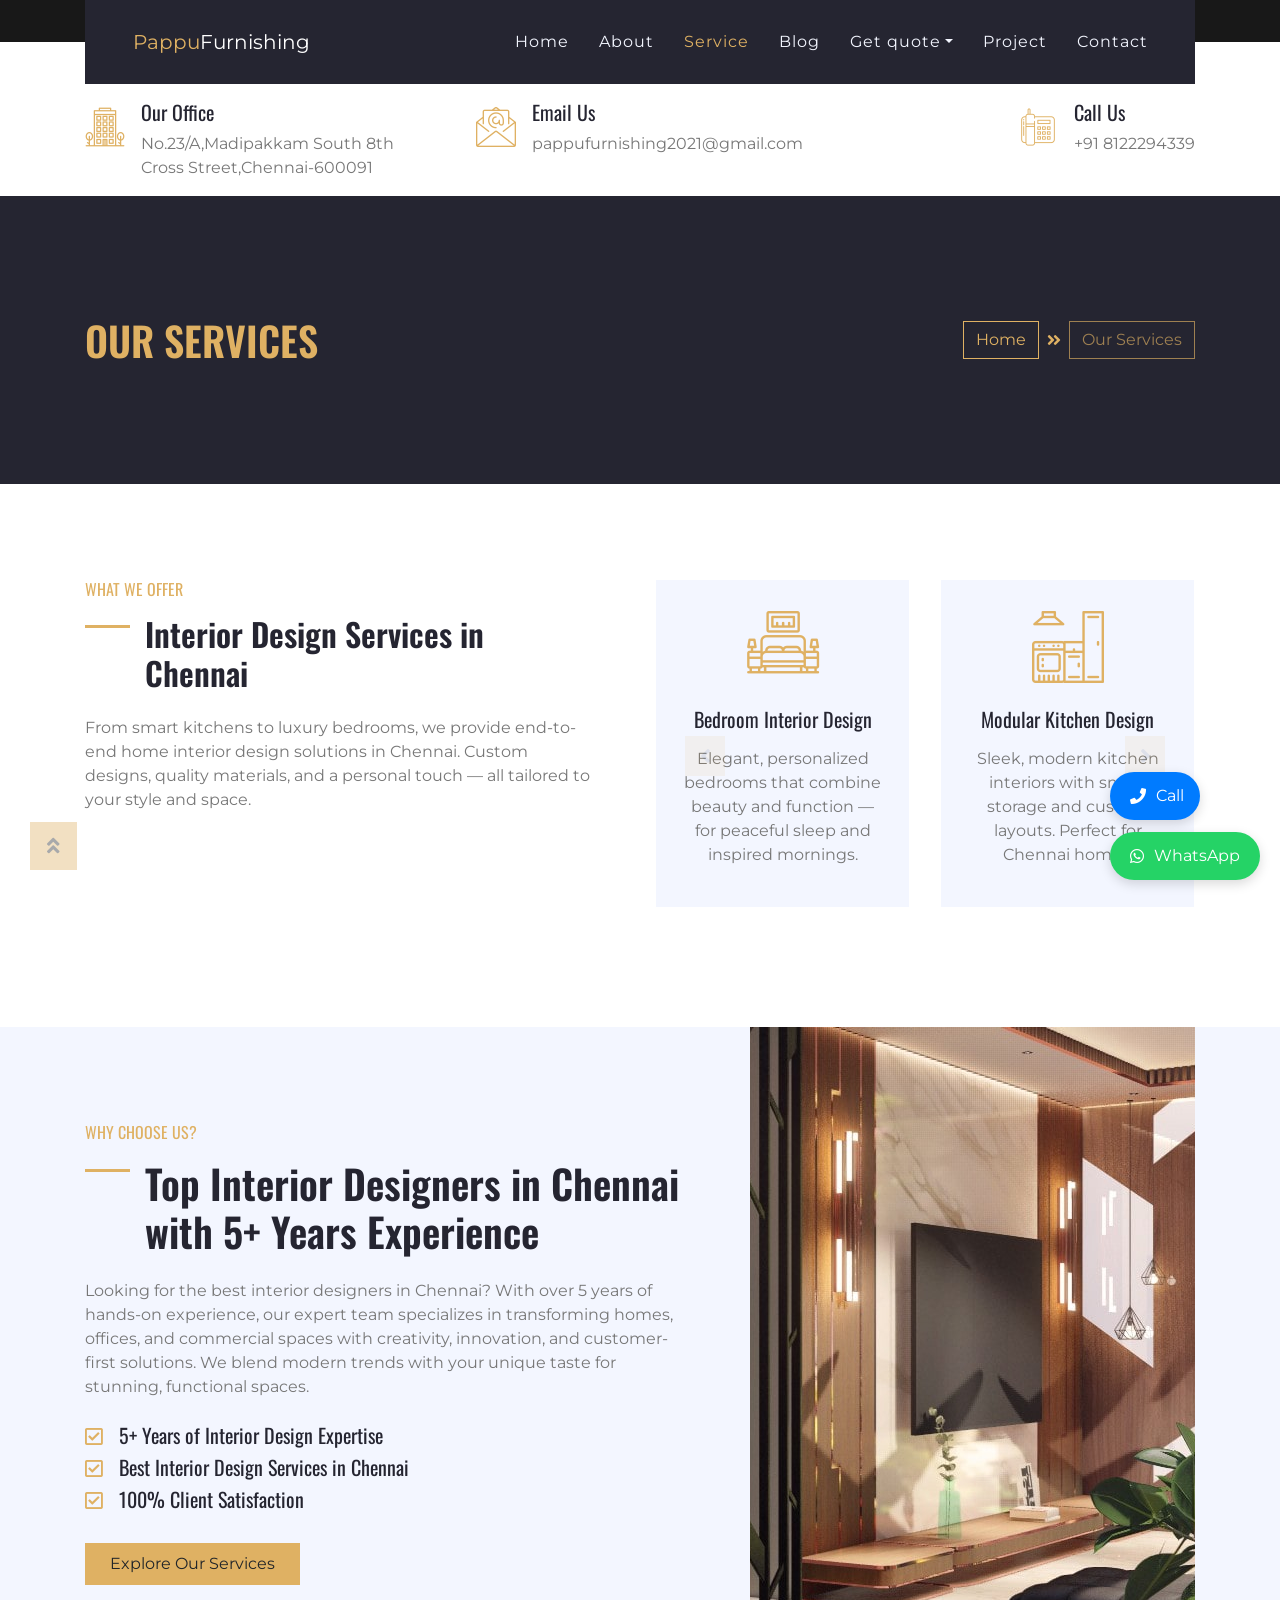
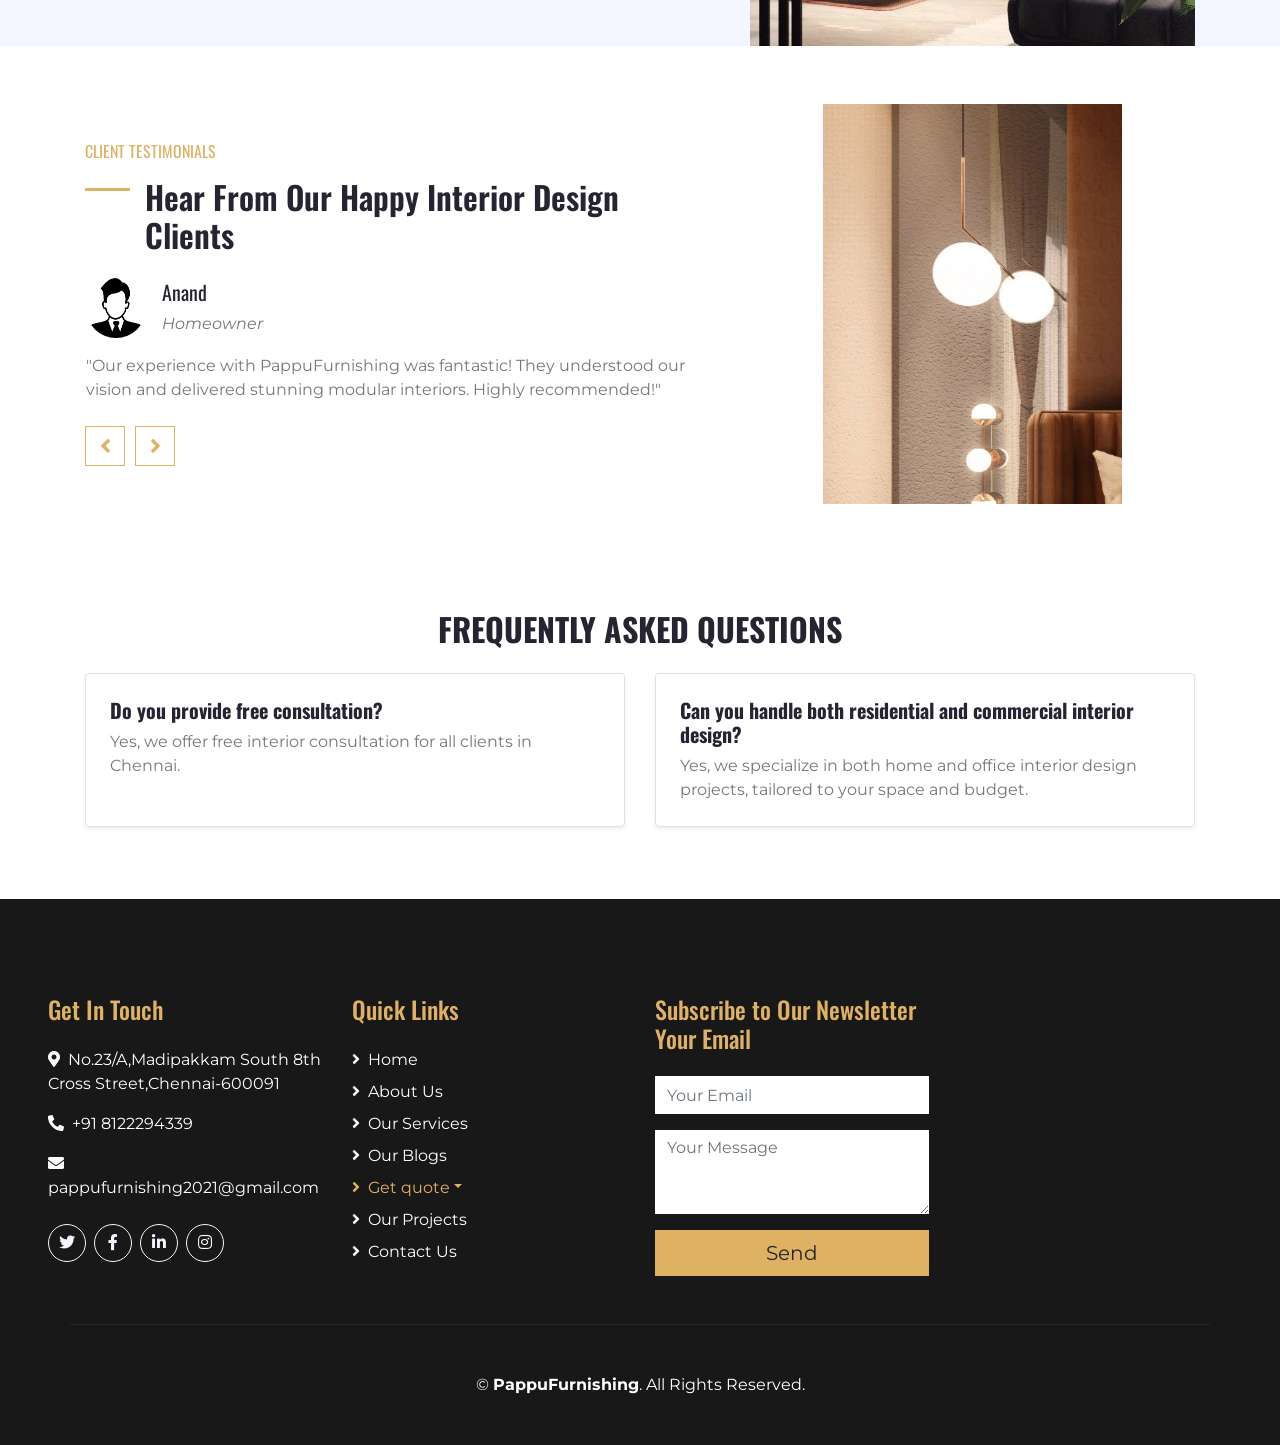
<file: service.html>
<!DOCTYPE html>
<html lang="en">

<head>
    <meta charset="utf-8">
    <title>Modular Kitchen & Home Interiors in Chennai | PappuFurnishing</title>
    <meta name="description"
        content="Explore our modular kitchen, living room, bedroom, and pooja room interior services in Chennai.">

    <link rel="alternate" href="https://www.pappufurnishing.com/service.html" hreflang="en-in" />
    <link rel="alternate" href="https://www.pappufurnishing.com/ta/service.html" hreflang="ta-in" />

    <link rel="icon" type="image/png" href="img/logo.png">
    <meta content="width=device-width, initial-scale=1.0" name="viewport">

    <!-- SEO Meta Tags -->
    <meta name="keywords"
        content="Interior Designers in Chennai, Home Interiors Chennai, Modular Kitchen Chennai, Luxury Interior Designers, Chennai Interiors, Interior Design Company Chennai">

    <!-- Open Graph Meta for Social Sharing -->
    <meta property="og:title" content="Top Interior Designers in Chennai | PappuFurnishing">
    <meta property="og:description"
        content="Discover stylish and functional interiors for your home and office with PappuFurnishing - Chennai’s trusted interior design experts.">
    <meta property="og:image" content="img/feature.jpg">
    <meta property="og:url" content="https://www.pappufurnishing.com">
    <meta name="robots" content="index, follow">
    <!-- Twitter Card Tags -->
    <meta name="twitter:card" content="summary_large_image">
    <meta name="twitter:title" content="Top Interior Designers in Chennai – About PappuFurnishing">
    <meta name="twitter:description"
        content="Learn about our 5+ years of experience in Chennai interior design for homes and offices.">
    <meta name="twitter:image" content="https://www.pappufurnishing.com/img/feature.jpg">

    <!-- Favicon -->
    <link href="img/favicon.ico" rel="icon">

    <!-- Google Web Fonts -->
    <link href="https://fonts.googleapis.com/css2?family=Montserrat&family=Oswald:wght@400;500;600&display=swap"
        rel="stylesheet">

    <!-- Font Awesome -->
    <link href="https://cdnjs.cloudflare.com/ajax/libs/font-awesome/5.10.0/css/all.min.css" rel="stylesheet">

    <!-- Flaticon Font -->
    <link href="lib/flaticon/font/flaticon.css" rel="stylesheet">

    <!-- Libraries Stylesheet -->
    <link href="lib/owlcarousel/assets/owl.carousel.min.css" rel="stylesheet">
    <link href="lib/lightbox/css/lightbox.min.css" rel="stylesheet">

    <!-- Customized Bootstrap Stylesheet -->
    <link href="css/style.css" rel="stylesheet">

    <!-- Canonical Tag -->
    <link rel="canonical" href="https://www.pappufurnishing.com/service.html">


    <!-- Schema Markup Code -->
    <script type="application/ld+json">
        {
          "@context": "https://schema.org",
          "@type": "LocalBusiness",
          "name": "PappuFurnishing",
          "url": "https://www.pappufurnishing.com/service.html",
          "image": "https://www.pappufurnishing.com/img/feature.jpg",
          "description": "Top-rated interior designers in Chennai for homes, kitchens, and commercial spaces.",
          "address": {
            "@type": "PostalAddress",
            "streetAddress": "No.23/A,Madipakkam South 8th Cross Street,Chennai-600091",
            "addressLocality": "Madipakkam",
            "addressRegion": "Tamil Nadu",
            "postalCode": "600091",
            "addressCountry": "IN"
          },
          "telephone": "+91 8122294339"
        }
        </script>
 <!--Add Schema for FAQs (Advanced SEO) -->
    <script type="application/ld+json">
{
  "@context": "https://schema.org",
  "@type": "FAQPage",
  "mainEntity": [
    {
      "@type": "Question",
      "name": "Do you provide free consultation?",
      "acceptedAnswer": {
        "@type": "Answer",
        "text": "Yes, we offer free interior consultation for all clients in Chennai."
      }
    },
    {
      "@type": "Question",
      "name": "Can you handle both residential and commercial interior design?",
      "acceptedAnswer": {
        "@type": "Answer",
        "text": "Yes, we specialize in both home and office interior design projects tailored to your space and budget."
      }
    }
  ]
}
</script>


</head>

<body>


    <!-- Navbar Start -->
    <div class="container-fluid position-relative nav-bar p-0">
        <div class="container position-relative" style="z-index: 9;">
            <nav class="navbar navbar-expand-lg bg-secondary navbar-dark py-3 py-lg-0 pl-3 pl-lg-5">
                <a href="" class="navbar-brand">
                    <div class="m-0 display-5 text-white"><span class="text-primary">Pappu</span>Furnishing</div>
                </a>
                <button type="button" class="navbar-toggler" data-toggle="collapse" data-target="#navbarCollapse">
                    <span class="navbar-toggler-icon"></span>
                </button>
                <div class="collapse navbar-collapse justify-content-between px-3" id="navbarCollapse">
                    <div class="navbar-nav ml-auto py-0">
                        <a href="index.html" class="nav-item nav-link">Home</a>
                        <a href="about.html" class="nav-item nav-link">About</a>
                        <a href="service.html" class="nav-item nav-link active">Service</a>
                        <a href="https://pappufurnishing.blogspot.com" class="nav-item nav-link" target="_blank"
                            rel="noopener">Blog</a>
                        <div class="nav-item dropdown">
                            <a href="#" class="nav-link dropdown-toggle" data-toggle="dropdown">Get quote</a>
                            <div class="dropdown-menu rounded-0 m-0">
                                <a href="silver.html" class="dropdown-item">Silver</a>
                                <a href="gold.html" class="dropdown-item">Gold</a>
                                <a href="platinum.html" class="dropdown-item">Platinum</a>
                                <a href="diamond.html" class="dropdown-item">Diamond</a>
                            </div>
                        </div>
                        <a href="project.html" class="nav-item nav-link">Project</a>
                        <a href="contact.html" class="nav-item nav-link">Contact</a>
                    </div>
                </div>
            </nav>
        </div>
    </div>
    <!-- Navbar End -->

    <!-- Under Nav Start -->
    <div class="container-fluid bg-white py-3">
        <div class="container">
            <div class="row">
                <div class="col-lg-4 text-left mb-3 mb-lg-0">
                    <div class="d-inline-flex text-left">
                        <h1 class="flaticon-office font-weight-normal text-primary m-0 mr-3"></h1>
                        <div class="d-flex flex-column">
                            <h5>Our Office</h5>
                            <p class="m-0">No.23/A,Madipakkam South 8th Cross Street,Chennai-600091</p>
                        </div>
                    </div>
                </div>
                <div class="col-lg-4 text-left text-lg-center mb-3 mb-lg-0">
                    <div class="d-inline-flex text-left">
                        <h1 class="flaticon-email font-weight-normal text-primary m-0 mr-3"></h1>
                        <div class="d-flex flex-column">
                            <h5>Email Us</h5>
                            <p class="m-0">pappufurnishing2021@gmail.com</p>
                        </div>
                    </div>
                </div>
                <div class="col-lg-4 text-left text-lg-right mb-3 mb-lg-0">
                    <div class="d-inline-flex text-left">
                        <h1 class="flaticon-telephone font-weight-normal text-primary m-0 mr-3"></h1>
                        <div class="d-flex flex-column">
                            <h5>Call Us</h5>
                            <p class="m-0">+91 8122294339</p>
                        </div>
                    </div>
                </div>
            </div>
        </div>
    </div>
    <!-- Under Nav End -->



    <!-- Page Header Start -->
    <div class="container-fluid bg-secondary py-5">
        <div class="container py-5">
            <div class="row align-items-center py-4">
                <div class="col-md-6 text-center text-md-left">
                    <h1 class="mb-4 mb-md-0 text-primary text-uppercase">Our Services</h1>
                </div>
                <div class="col-md-6 text-center text-md-right">
                    <div class="d-inline-flex align-items-center">
                        <a class="btn btn-outline-primary" href="index.html">Home</a>
                        <i class="fas fa-angle-double-right text-primary mx-2"></i>
                        <a class="btn btn-outline-primary disabled" href="">Our Services</a>
                    </div>
                </div>
            </div>
        </div>
    </div>
    <!-- Page Header Start -->
    <!-- Services Start -->
    <div id="services" class="container-fluid py-5">
        <div class="container py-5">
            <div class="row">
                <div class="col-lg-6 pr-lg-5">
                    <h6 class="text-primary font-weight-normal text-uppercase mb-3">What We Offer</h6>
                    <h2 class="mb-4 section-title">Interior Design Services in Chennai</h2>
                    <p>From smart kitchens to luxury bedrooms, we provide end-to-end home interior design solutions in
                        Chennai. Custom designs, quality materials, and a personal touch — all tailored to your style
                        and space.</p>
                </div>
                <div class="col-lg-6 p-0 pt-5 pt-lg-0">
                    <div class="owl-carousel service-carousel position-relative">
                        <div class="d-flex flex-column text-center bg-light mx-3 p-4">
                            <i class="flaticon-bedroom text-primary display-3 mb-3"></i>
                            <h5 class="mb-3">Bedroom Interior Design</h5>
                            <p>Elegant, personalized bedrooms that combine beauty and function — for peaceful sleep and
                                inspired mornings.</p>
                        </div>
                        <div class="d-flex flex-column text-center bg-light mx-3 p-4">
                            <i class="flaticon-kitchen text-primary display-3 mb-3"></i>
                            <h5 class="mb-3">Modular Kitchen Design</h5>
                            <p>Sleek, modern kitchen interiors with smart storage and custom layouts. Perfect for
                                Chennai homes.</p>
                        </div>
                        <div class="d-flex flex-column text-center bg-light mx-3 p-4">
                            <i class="flaticon-living-room text-primary display-3 mb-3"></i>
                            <h5 class="mb-3">Living Area Design</h5>
                            <p>Elegant living spaces designed for comfort and style, with modern lighting, cozy seating,
                                and beautiful layouts.</p>
                        </div>
                        <div class="d-flex flex-column text-center bg-light mx-3 p-4">
                            <i class="flaticon-stairs text-primary display-3 mb-3"></i>
                            <h5 class="mb-3">Staircase Design</h5>
                            <p>Stylish staircase designs with sleek railings, smart use of space, and seamless
                                integration into your interiors.</p>
                        </div>
                        <div class="d-flex flex-column text-center bg-light mx-3 p-4">
                            <i class="flaticon-office text-primary display-3 mb-3"></i>
                            <h5 class="mb-3">Office Interior Design</h5>
                            <p>Smart and productive office interiors with ergonomic furniture, modern layouts, and
                                custom branding elements.</p>
                        </div>

                        <div class="d-flex flex-column text-center bg-light mx-3 p-4">
                            <i class="flaticon-house text-primary display-3 mb-3"></i>
                            <h5 class="mb-3">Pooja Room Design</h5>
                            <p>Peaceful pooja spaces with traditional aesthetics, lighting, and customized mandir
                                designs for divine energy.</p>
                        </div>

                        <div class="d-flex flex-column text-center bg-light mx-3 p-4">
                            <i class="flaticon-bathroom text-primary display-3 mb-3"></i>
                            <h5 class="mb-3">Bathroom Renovation</h5>
                            <p>Stylish and efficient bathrooms with premium fittings and thoughtful layouts. Comfort
                                meets luxury.</p>
                        </div>
                    </div>
                </div>
            </div>
        </div>
    </div>
    <!-- Services End -->


    <!-- Features Start -->
    <div class="container-fluid bg-light">
        <div class="container">
            <div class="row">
                <div class="col-lg-7 mt-5 py-5 pr-lg-5">
                    <h6 class="text-primary font-weight-normal text-uppercase mb-3">Why Choose Us?</h6>
                    <h1 class="mb-4 section-title">Top Interior Designers in Chennai with 5+ Years Experience</h1>
                    <p class="mb-4">Looking for the best interior designers in Chennai? With over 5 years of hands-on
                        experience, our expert team specializes in transforming homes, offices, and commercial spaces
                        with creativity, innovation, and customer-first solutions. We blend modern trends with your
                        unique taste for stunning, functional spaces.</p>
                    <ul class="list-inline">
                        <li>
                            <h5><i class="far fa-check-square text-primary mr-3"></i>5+ Years of Interior Design
                                Expertise</h5>
                        </li>
                        <li>
                            <h5><i class="far fa-check-square text-primary mr-3"></i>Best Interior Design Services in
                                Chennai</h5>
                        </li>
                        <li>
                            <h5><i class="far fa-check-square text-primary mr-3"></i>100% Client Satisfaction</h5>
                        </li>
                    </ul>
                    <a href="service.html" class="btn btn-primary mt-3 py-2 px-4">Explore Our Services</a>
                </div>
                <div class="col-lg-5">
                    <div class="d-flex flex-column align-items-center justify-content-center h-100 overflow-hidden">
                        <img class="h-100" src="img/feature.jpg" alt="Interior Design Features Chennai">
                    </div>
                </div>
            </div>
        </div>
    </div>
    <!-- Features End -->



    <!-- Testimonial Start -->
    <div class="container-fluid">
        <div class="container">
            <div class="row">
                <div class="col-md-7 py-5 pr-md-5">
                    <h6 class="text-primary font-weight-normal text-uppercase mb-3 pt-5">Client Testimonials</h6>
                    <h2 class="mb-4 section-title">Hear From Our Happy Interior Design Clients</h2>
                    <div class="owl-carousel testimonial-carousel position-relative pb-5 mb-md-5">
                        <div class="d-flex flex-column">
                            <div class="d-flex align-items-center mb-3">
                                <img class="img-fluid rounded-circle" src="img/testimonial-1.png"
                                    alt="Client Anand - Interior Design Feedback" style="width: 60px; height: 60px;">
                                <div class="ml-3">
                                    <h5>Anand</h5>
                                    <i>Homeowner</i>
                                </div>
                            </div>
                            <p>"Our experience with PappuFurnishing was fantastic! They understood our vision and
                                delivered stunning modular interiors. Highly recommended!"</p>
                        </div>
                        <div class="d-flex flex-column">
                            <div class="d-flex align-items-center mb-3">
                                <img class="img-fluid rounded-circle" src="img/testimonial-1.png"
                                    alt="Client Kumar Review" style="width: 60px; height: 60px;">
                                <div class="ml-3">
                                    <h5>Kumar</h5>
                                    <i>Business Owner</i>
                                </div>
                            </div>
                            <p>"PappuFurnishing turned our multi-generational home dream into reality. Their designs are
                                thoughtful, functional, and beautiful."</p>
                        </div>
                        <div class="d-flex flex-column">
                            <div class="d-flex align-items-center mb-3">
                                <img class="img-fluid rounded-circle" src="img/testimonial-1.png"
                                    alt="Client Meena Feedback" style="width: 60px; height: 60px;">
                                <div class="ml-3">
                                    <h5>Meena</h5>
                                    <i>Interior Enthusiast</i>
                                </div>
                            </div>
                            <p>"We are extremely satisfied with the quality materials and timely execution. Our friends
                                love our newly designed home!"</p>
                        </div>
                    </div>
                </div>
                <div class="col-md-5">
                    <div class="d-flex flex-column align-items-center justify-content-center h-100 overflow-hidden">
                        <img src="img/testimonial.jpg" alt="Interior Design Client Reviews Image"
                            style="height: 400px; object-fit: cover;">
                    </div>
                </div>
            </div>
        </div>
    </div>
    <!-- Testimonial End -->
    <!-- FQA Start-->
    <section id="FAQPage" class="container my-5">
        <h2 class="mb-4 text-center text-uppercase font-weight-bold">Frequently Asked Questions</h2>

        <div class="row">
            <div class="col-md-6 mb-4">
                <div class="p-4 border rounded shadow-sm h-100">
                    <h5 class="font-weight-bold mb-2">Do you provide free consultation?</h5>
                    <p class="mb-0">Yes, we offer free interior consultation for all clients in Chennai.</p>
                </div>
            </div>

            <div class="col-md-6 mb-4">
                <div class="p-4 border rounded shadow-sm h-100">
                    <h5 class="font-weight-bold mb-2">Can you handle both residential and commercial interior design?
                    </h5>
                    <p class="mb-0">Yes, we specialize in both home and office interior design projects, tailored to
                        your space and budget.</p>
                </div>
            </div>
        </div>
    </section>
    <!-- FQA End-->
    <!-- Footer Start -->
    <footer class="container-fluid bg-dark text-white py-5 px-sm-3 px-md-5" role="contentinfo">
        <div class="row pt-5">
            <!-- Contact Info -->
            <div class="col-lg-3 col-md-6 mb-5">
                <h4 class="text-primary mb-4">Get In Touch</h4>
                <address>
                    <p><i class="fa fa-map-marker-alt mr-2" aria-hidden="true"></i><span>No.23/A,Madipakkam South 8th Cross Street,Chennai-600091</span></p>
                    <p><i class="fa fa-phone-alt mr-2" aria-hidden="true"></i><a href="tel:+918122294339"
                            class="text-white">+91 8122294339</a></p>
                    <p><i class="fa fa-envelope mr-2" aria-hidden="true"></i><a
                            href="mailto:pappufurnishing2021@gmail.com"
                            class="text-white">pappufurnishing2021@gmail.com</a></p>
                </address>
                <!-- Social Media -->
                <div class="d-flex justify-content-start mt-4" aria-label="Social media links">
                    <a class="btn btn-outline-light rounded-circle text-center mr-2 px-0" aria-label="Twitter"
                        style="width: 38px; height: 38px;" href="#"><i class="fab fa-twitter"
                            aria-hidden="true"></i></a>
                    <a class="btn btn-outline-light rounded-circle text-center mr-2 px-0" aria-label="Facebook"
                        style="width: 38px; height: 38px;" href="https://www.facebook.com/Interiorpappu"><i
                            class="fab fa-facebook-f" aria-hidden="true"></i></a>
                    <a class="btn btn-outline-light rounded-circle text-center mr-2 px-0" aria-label="LinkedIn"
                        style="width: 38px; height: 38px;" href="#"><i class="fab fa-linkedin-in"
                            aria-hidden="true"></i></a>
                    <a class="btn btn-outline-light rounded-circle text-center mr-2 px-0" aria-label="Instagram"
                        style="width: 38px; height: 38px;" href="https://www.instagram.com/pappu_furnishing/"><i
                            class="fab fa-instagram" aria-hidden="true"></i></a>
                </div>
            </div>

            <!-- Quick Links -->
            <nav class="col-lg-3 col-md-6 mb-5" aria-label="Quick Links">
                <h4 class="text-primary mb-4">Quick Links</h4>
                <div class="d-flex flex-column justify-content-start">
                    <a class="text-white mb-2" href="index.html"><i class="fa fa-angle-right mr-2"></i>Home</a>
                    <a class="text-white mb-2" href="about.html"><i class="fa fa-angle-right mr-2"></i>About Us</a>
                    <a class="text-white mb-2" href="service.html"><i class="fa fa-angle-right mr-2"></i>Our
                        Services</a>
                    <a class="text-white mb-2" href="https://pappufurnishing.blogspot.com/"><i
                            class="fa fa-angle-right mr-2"></i>Our Blogs</a>
                    <div class="nav-item dropdown text-white mb-2">
                        <a href="#" class=" dropdown-toggle " data-toggle="dropdown"><i
                                class="fa fa-angle-right mr-2"></i>Get quote</a>
                        <div class="dropdown-menu rounded-0 m-0">
                            <a href="silver.html" class="dropdown-item">Silver</a>
                            <a href="gold.html" class="dropdown-item">Gold</a>
                            <a href="platinum.html" class="dropdown-item">Platinum</a>
                            <a href="diamond.html" class="dropdown-item">Diamond</a>
                        </div>
                    </div>
                    <a class="text-white mb-2" href="project.html"><i class="fa fa-angle-right mr-2"></i>Our
                        Projects</a>
                    <a class="text-white" href="contact.html"><i class="fa fa-angle-right mr-2"></i>Contact Us</a>
                </div>
            </nav>



            <!-- Newsletter -->
            <div class="col-lg-3 col-md-6 mb-5">
                <h4 class="text-primary mb-4">Subscribe to Our Newsletter Your Email</h4>
                <form action="https://formspree.io/f/xpwdlwyj" method="POST" aria-label="Subscribe to our newsletter">
                    <div class="form-group">
                        <label for="newsletter-email" class="sr-only">Your Email</label>
                        <input type="email" name="email" id="newsletter-email" class="form-control border-0"
                            placeholder="Your Email" required />
                    </div>
                    <div class="form-group">
                        <label for="newsletter-message" class="sr-only">Your Message</label>
                        <textarea name="message" id="newsletter-message" class="form-control border-0"
                            placeholder="Your Message" rows="3" required></textarea>
                    </div>
                    <div>
                        <button class="btn btn-lg btn-primary btn-block border-0" type="submit">Send</button>
                    </div>
                </form>
            </div>
            <!-- Footer Bottom -->
            <div class="container border-top border-secondary pt-5">
                <p class="m-0 text-center text-white">
                    &copy; <a class="text-white font-weight-bold" href="index.html">PappuFurnishing</a>. All Rights
                    Reserved.
                </p>
            </div>
    </footer>
    <!-- Footer End -->

    <!-- Floating Contact Buttons -->
<div class="floating-buttons">
    <a href="tel:+918122294339" class="call-btn">
        <i class="fas fa-phone"></i> Call
    </a>

    <a href="https://wa.me/918122294339" target="_blank" class="whatsapp-btn">
        <i class="fab fa-whatsapp"></i> WhatsApp
    </a>
</div>

    <!-- Back to Top -->
    <a href="#" class="btn btn-lg btn-primary back-to-top" aria-label="Back to top button"><i
            class="fa fa-angle-double-up" aria-hidden="true"></i></a>


    <!-- JavaScript Libraries -->
    <script src="https://code.jquery.com/jquery-3.4.1.min.js"></script>
    <script src="https://stackpath.bootstrapcdn.com/bootstrap/4.4.1/js/bootstrap.bundle.min.js"></script>
    <script src="lib/easing/easing.min.js"></script>
    <script src="lib/owlcarousel/owl.carousel.min.js"></script>
    <script src="lib/isotope/isotope.pkgd.min.js"></script>
    <script src="lib/lightbox/js/lightbox.min.js"></script>

    <!-- Contact Javascript File -->
    <script src="mail/jqBootstrapValidation.min.js"></script>
    <script src="mail/contact.js"></script>

    <!-- Template Javascript -->
    <script src="js/main.js"></script>
</body>

</html>
</file>
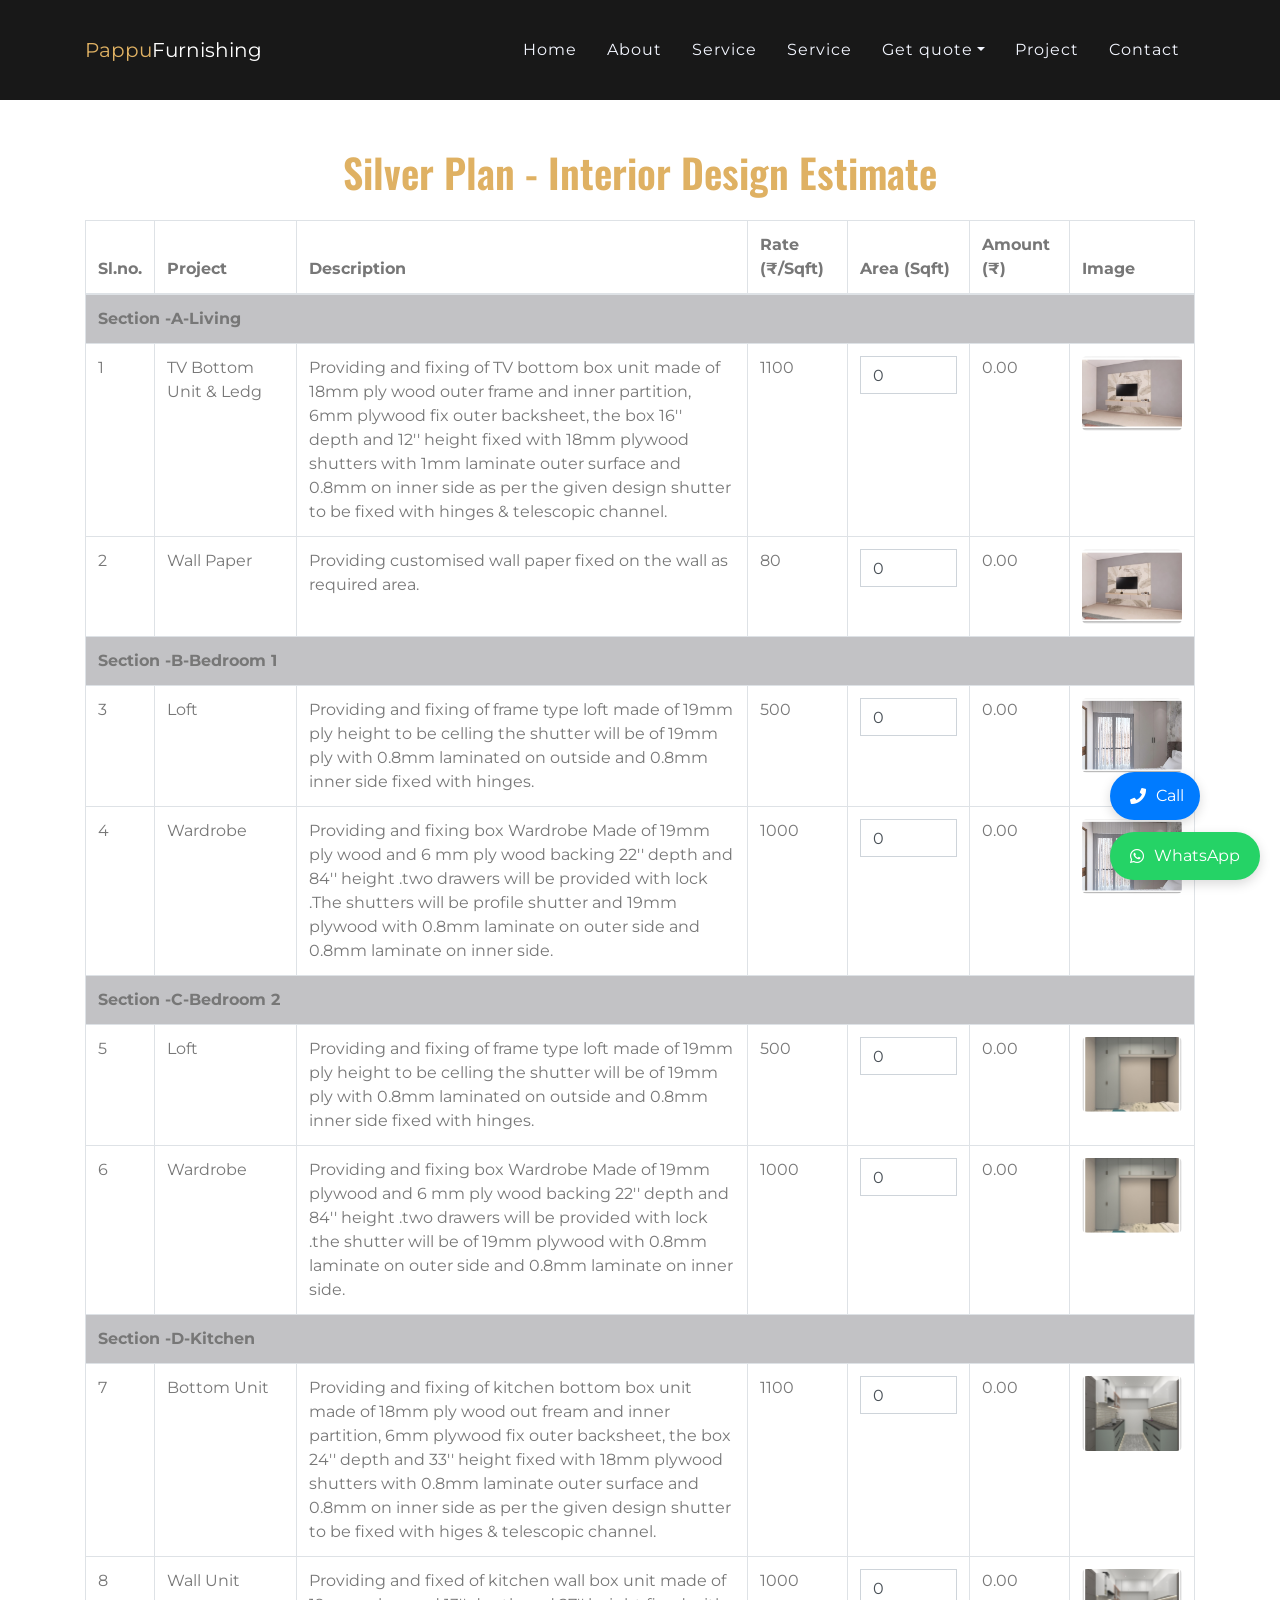
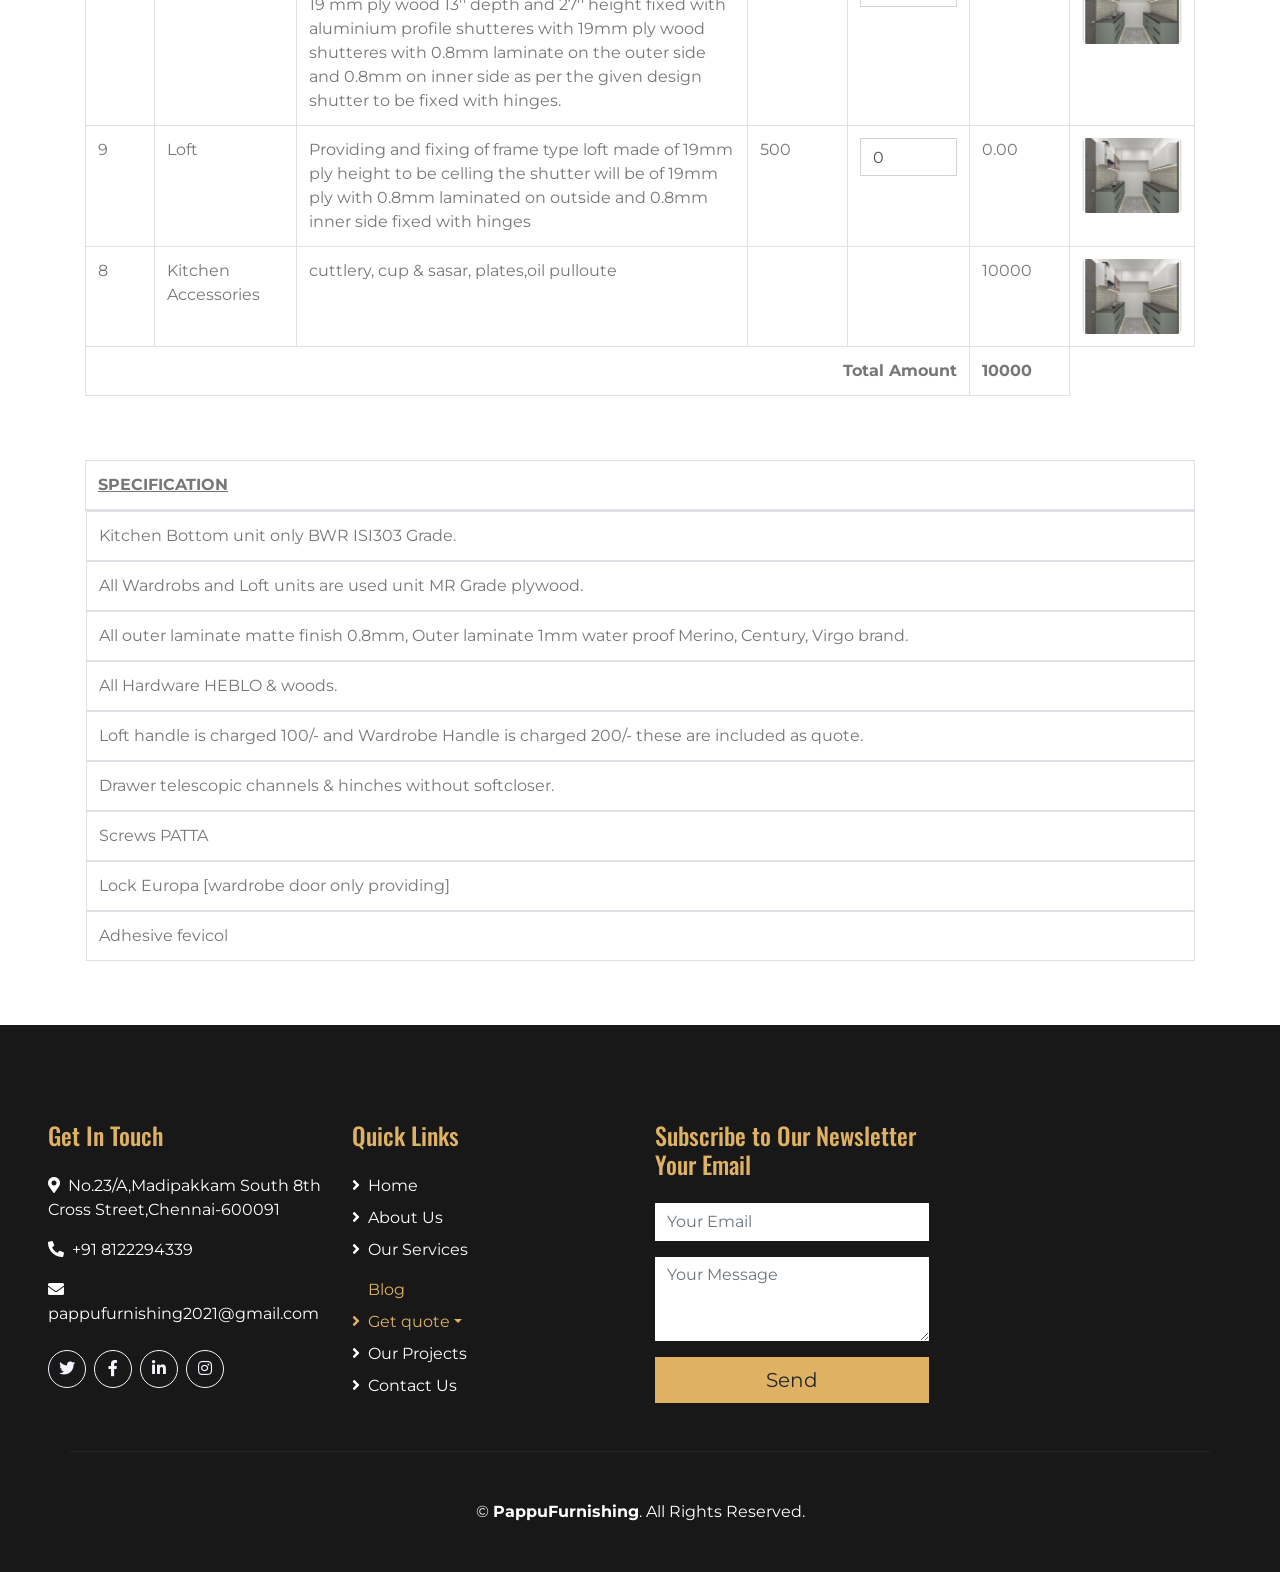
<file: silver.html>
<!DOCTYPE html>
<html lang="en">

<head>
    <meta charset="utf-8">
    <title>Silver Plan | Interior Design Pricing</title>
    <meta name="description"
        content="Silver Plan for Interior Design Projects including Living, Bedroom, and Kitchen sections. Get detailed pricing for various units like TV unit, wardrobe, and kitchen units.">
    <meta name="keywords"
        content="Interior Design Silver Plan, Home Interiors Chennai, Modular Kitchen, Wardrobe, Kitchen Units">
    <meta name="viewport" content="width=device-width, initial-scale=1.0">

    <!-- Open Graph Meta Tags -->
    <meta property="og:title" content="Silver Plan Interior Design Pricing">
    <meta property="og:description"
        content="Explore our Silver Plan for detailed pricing on living, bedroom, and kitchen units. Contact us for your custom design needs.">
    <meta property="og:image" content="img/feature.jpg">
    <meta property="og:url" content="https://www.pappufurnishing.com/silver-plan.html">

    <!-- Twitter Card Tags -->
    <meta name="twitter:card" content="summary_large_image">
    <meta name="twitter:title" content="Silver Plan Interior Design Pricing">
    <meta name="twitter:description"
        content="Learn about our Silver Plan for interior design, with detailed rates for living rooms, bedrooms, and kitchen setups.">
    <meta name="twitter:image" content="https://www.pappufurnishing.com/img/feature.jpg">

    <!-- Favicon -->
    <link rel="icon" type="image/png" href="img/logo.png">

    <!-- Google Fonts -->
    <link href="https://fonts.googleapis.com/css2?family=Montserrat&family=Oswald:wght@400;500;600&display=swap"
        rel="stylesheet">

    <!-- Font Awesome -->
    <link href="https://cdnjs.cloudflare.com/ajax/libs/font-awesome/5.10.0/css/all.min.css" rel="stylesheet">

    <!-- Bootstrap CSS -->
    <link href="https://stackpath.bootstrapcdn.com/bootstrap/4.4.1/css/bootstrap.min.css" rel="stylesheet">

    <!-- Custom CSS -->
    <link href="css/style.css" rel="stylesheet">
    
</head>

<body>

    <!-- Navbar Start -->
    <nav class="navbar navbar-expand-lg navbar-dark bg-dark">
        <div class="container">
            <a class="navbar-brand" href="index.html"><span class="text-primary">Pappu</span>Furnishing</a>
            <button class="navbar-toggler" type="button" data-toggle="collapse" data-target="#navbarNav"
                aria-controls="navbarNav" aria-expanded="false" aria-label="Toggle navigation">
                <span class="navbar-toggler-icon"></span>
            </button>
            <div class="collapse navbar-collapse justify-content-end" id="navbarNav">
                <ul class="navbar-nav">
                    <li class="nav-item"><a class="nav-link" href="index.html">Home</a></li>
                    <li class="nav-item"><a class="nav-link" href="about.html">About</a></li>
                    <li class="nav-item"><a class="nav-link" href="service.html">Service</a></li>
                    <li class="nav-item"><a class="nav-link" href="https://pappufurnishing.blogspot.com">Service</a>
                    </li>
                    <div class="nav-item dropdown">
                        <a href="#" class="nav-link dropdown-toggle" data-toggle="dropdown">Get quote</a>
                        <div class="dropdown-menu rounded-0 m-0">
                            <a href="silver.html" class="dropdown-item">Silver</a>
                            <a href="gold.html" class="dropdown-item">Gold</a>
                            <a href="platinum.html" class="dropdown-item">Platinum</a>
                            <a href="diamond.html" class="dropdown-item">Diamond</a>
                        </div>
                    </div>
                    <li class="nav-item"><a class="nav-link" href="project.html">Project</a></li>
                    <li class="nav-item"><a class="nav-link" href="contact.html">Contact</a></li>
                </ul>
            </div>
        </div>
    </nav>
    <!-- Navbar End -->

    <!-- Silver Plan Section -->
    <div class="container my-5">
        <h1 class="text-center text-primary mb-4">Silver Plan - Interior Design Estimate</h1>
        <div class="table-responsive">
            <table class="table table-bordered table-hover">
                <thead>
                    <tr>
                        <th>Sl.no.</th>
                        <th>Project</th>
                        <th>Description</th>
                        <th>Rate (₹/Sqft)</th>
                        <th>Area (Sqft)</th>
                        <th>Amount (₹)</th>
                        <th>Image</th> <!-- New Image Header -->
                    </tr>
                </thead>
                <tbody>
                    <!-- Section A - Living -->
                    <tr>
                        <td colspan="7" class="text-start table-secondary font-weight-bold">Section -A-Living</td>
                    </tr>
                    <tr>
                        <td>1</td>
                        <td>TV Bottom Unit & Ledg</td>
                        <td class="plan-description">
                            Providing and fixing of TV bottom box unit made of 18mm ply wood outer frame and inner
                            partition, 6mm plywood fix outer backsheet, the box 16'' depth and 12'' height fixed with
                            18mm plywood shutters with 1mm laminate outer surface and 0.8mm on inner side as per the
                            given design shutter to be fixed with hinges & telescopic channel.
                        </td>
                        <td>1100</td>
                        <td><input type="number" class="form-control area" data-rate="1100" value="0"></td>
                        <td class="amount">0.00</td>
                        <td><img src="img/silver1.jpg" alt="TV Unit" class="img-fluid project-img" width="400"
                                height="300"></td>
                    </tr>

                    <tr>
                        <td>2</td>
                        <td>Wall Paper</td>
                        <td class="plan-description">
                            Providing customised wall paper fixed on the wall as required area.
                        </td>
                        <td>80</td>
                        <td><input type="number" class="form-control area" data-rate="80" value="0"></td>
                        <td class="amount">0.00</td>
                        <td><img src="img/silver1.jpg" alt="TV Unit" class="img-fluid project-img" width="400"
                                height="300"></td>
                    </tr>
                    <!-- Section B - Bedroom 1 -->
                    <td colspan="7" class="text-start table-secondary font-weight-bold">Section -B-Bedroom 1</td>

                    <tr>
                        <td>3</td>
                        <td>Loft</td>
                        <td class="plan-description">
                            Providing and fixing of frame type loft made of 19mm ply height to be celling the shutter
                            will be of 19mm ply with 0.8mm laminated on outside and 0.8mm inner side fixed with hinges.
                        </td>
                        <td>500</td>
                        <td><input type="number" class="form-control area" data-rate="500" value="0"></td>
                        <td class="amount">0.00</td>
                        <td><img src="img/silver2.jpg" alt="TV Unit" class="img-fluid project-img" width="400"
                                height="300"></td>
                    </tr>
                    <td>4</td>
                    <td>Wardrobe</td>
                    <td class="plan-description">
                        Providing and fixing box Wardrobe Made of 19mm ply wood and 6 mm ply wood backing 22'' depth and
                        84'' height .two drawers will be provided with lock .The shutters will be profile shutter and
                        19mm plywood with 0.8mm laminate on outer side and 0.8mm laminate on inner side.
                    </td>
                    <td>1000</td>
                    <td><input type="number" class="form-control area" data-rate="1000" value="0"></td>
                    <td class="amount">0.00</td>
                    <td><img src="img/silver2.jpg" alt="TV Unit" class="img-fluid project-img" width="400" height="300">
                    </td>
                    </tr>

                    <!-- Section C - Bedroom 2 -->
                    <td colspan="7" class="text-start table-secondary font-weight-bold">Section -C-Bedroom 2</td>
                    <tr>
                        <td>5</td>
                        <td>Loft</td>
                        <td class="plan-description">
                            Providing and fixing of frame type loft made of 19mm ply height to be celling the shutter
                            will be of 19mm ply with 0.8mm laminated on outside and 0.8mm inner side fixed with hinges.
                        </td>
                        <td>500</td>
                        <td><input type="number" class="form-control area" data-rate="500" value="0"></td>
                        <td class="amount">0.00</td>
                        <td><img src="img/silver3.jpg" alt="TV Unit" class="img-fluid project-img" width="400"
                                height="300"></td>
                    </tr>
                    <td>6</td>
                    <td>Wardrobe</td>
                    <td class="plan-description">
                        Providing and fixing box Wardrobe Made of 19mm plywood and 6 mm ply wood backing 22'' depth and
                        84'' height .two drawers will be provided with lock .the shutter will be of 19mm plywood with
                        0.8mm laminate on outer side and 0.8mm laminate on inner side.
                    </td>
                    <td>1000</td>
                    <td><input type="number" class="form-control area" data-rate="1000" value="0"></td>
                    <td class="amount">0.00</td>
                    <td><img src="img/silver3.jpg" alt="TV Unit" class="img-fluid project-img" width="400" height="300">
                    </td>
                    </tr>
                    <!-- Section D - Kitchen -->
                    <td colspan="7" class="text-start table-secondary font-weight-bold">Section -D-Kitchen</td>
                    <tr>
                        <td>7</td>
                        <td>Bottom Unit</td>
                        <td class="plan-description">
                            Providing and fixing of kitchen bottom box unit made of 18mm ply wood out fream and inner
                            partition, 6mm plywood fix outer backsheet, the box 24'' depth and 33'' height fixed with
                            18mm plywood shutters with 0.8mm laminate outer surface and 0.8mm on inner side as per the
                            given design shutter to be fixed with higes & telescopic channel.
                        </td>
                        <td>1100</td>
                        <td><input type="number" class="form-control area" data-rate="1100" value="0"></td>
                        <td class="amount">0.00</td>
                        <td><img src="img/silver4.jpg" alt="TV Unit" class="img-fluid project-img" width="400"
                                height="300"></td>
                    </tr>
                    <tr>
                        <td>8</td>
                        <td>Wall Unit</td>
                        <td class="plan-description">
                            Providing and fixed of kitchen wall box unit made of 19 mm ply wood 13'' depth and 27''
                            height fixed with aluminium profile shutteres with 19mm ply wood shutteres with 0.8mm laminate
                            on the outer side and 0.8mm on inner side as per the given design shutter to be fixed with
                            hinges.
                        </td>
                        <td>1000</td>
                        <td><input type="number" class="form-control area" data-rate="1000" value="0"></td>
                        <td class="amount">0.00</td>
                        <td><img src="img/silver4.jpg" alt="TV Unit" class="img-fluid project-img" width="400"
                                height="300"></td>
                    </tr>
                    <tr>
                        <td>9</td>
                        <td>Loft</td>
                        <td class="plan-description">
                            Providing and fixing of frame type loft made of 19mm ply height to be celling the shutter
                            will be of 19mm ply with 0.8mm laminated on outside and 0.8mm inner side fixed with hinges
                        </td>
                        <td>500</td>
                        <td><input type="number" class="form-control area" data-rate="500" value="0"></td>
                        <td class="amount">0.00</td>
                        <td><img src="img/silver4.jpg" alt="TV Unit" class="img-fluid project-img" width="400"
                                height="300"></td>
                    </tr>
                    <tr>
                        <td>8</td>
                        <td>Kitchen Accessories</td>
                        <td class="plan-description">
                            cuttlery, cup & sasar, plates,oil pulloute
                        </td>
                        <td></td>
                        <td></td>
                        <td class="amount">10000</td>
                        <td><img src="img/silver4.jpg" alt="TV Unit" class="img-fluid project-img" width="400"
                                height="300"></td>
                    </tr>
                </tbody>
                <tfoot>
                    <tr>
                        <th colspan="5" class="text-right">Total Amount</th>
                        <th id="total-amount">10000</th>
                    </tr>
                </tfoot>


            </table>
        </div>
    </div>
    <!-- Silver Plan Section End -->
    <div class="container my-5">
        <div class="table-responsive">
            <table class="table table-bordered table-hover">
                <thead>
                    <tr>
                        <th><u>SPECIFICATION</u></th>
                    </tr>
                </thead>
                <tbody>
                    <!--DESCRIPTION -->
                    <tr>
                        <!-- <td colspan="6" class="text-start table-responsive font-weight-normal"> Kitchen Bottom unit and
                            Wall unit plywood to be used Century waterproof Plywood ISI 710 grade original logo.</td> -->
                            <td colspan="6" class="text-start table-responsive font-weight-normal"> Kitchen Bottom unit only BWR ISI303 Grade.</td>
                    </tr>
                    <tr>
                        <!-- <td colspan="6" class="text-start table-responsive font-weight-normal">All Wardrobs and Loft units are used Century Commercial MR Grade Plywood.</td> -->
                          <td colspan="6" class="text-start table-responsive font-weight-normal">All Wardrobs and Loft units are used unit MR Grade plywood.</td>
                    </tr>
                    <tr>
                        <!-- <td colspan="6" class="text-start table-responsive font-weight-normal">Outer laminate 1mm water proof Merino, Century, Virgo brand.</td> -->
                                                 <td colspan="6" class="text-start table-responsive font-weight-normal">All outer laminate matte finish 0.8mm, Outer laminate 1mm water proof Merino, Century, Virgo brand.</td>
                    </tr>
                    <tr>
                        <td colspan="6" class="text-start table-responsive font-weight-normal">All Hardware  HEBLO & woods.</td>
                    </tr>
                    <tr>
                        <td colspan="6" class="text-start table-responsive font-weight-normal">Loft handle is charged 100/- and Wardrobe Handle is charged 200/- these are included as quote.</td>
                    </tr>
                    <tr>
                        <td colspan="6" class="text-start table-responsive font-weight-normal">Drawer telescopic channels & hinches without softcloser.</td>
                    </tr>
                    <tr>
                        <td colspan="6" class="text-start table-responsive font-weight-normal">Screws PATTA</td>
                    </tr>
                    <tr>
                        <td colspan="6" class="text-start table-responsive font-weight-normal">Lock Europa [wardrobe door only providing]</td>
                    </tr>
                    <tr>
                        <td colspan="6" class="text-start table-responsive font-weight-normal">Adhesive fevicol</td>
                    </tr>
                </tbody>
            </table>
        </div>
    </div>

    <!-- Footer Start -->
    <footer class="container-fluid bg-dark text-white py-5 px-sm-3 px-md-5" role="contentinfo">
        <div class="row pt-5">
            <!-- Contact Info -->
            <div class="col-lg-3 col-md-6 mb-5">
                <h4 class="text-primary mb-4">Get In Touch</h4>
                <address>
                    <p><i class="fa fa-map-marker-alt mr-2" aria-hidden="true"></i><span>No.23/A,Madipakkam South 8th
                            Cross Street,Chennai-600091</span></p>
                    <p><i class="fa fa-phone-alt mr-2" aria-hidden="true"></i><a href="tel:+918122294339"
                            class="text-white">+91 8122294339</a></p>
                    <p><i class="fa fa-envelope mr-2" aria-hidden="true"></i><a
                            href="mailto:pappufurnishing2021@gmail.com"
                            class="text-white">pappufurnishing2021@gmail.com</a></p>
                </address>
                <!-- Social Media -->
                <div class="d-flex justify-content-start mt-4" aria-label="Social media links">
                    <a class="btn btn-outline-light rounded-circle text-center mr-2 px-0" aria-label="Twitter"
                        style="width: 38px; height: 38px;" href="#"><i class="fab fa-twitter"
                            aria-hidden="true"></i></a>
                    <a class="btn btn-outline-light rounded-circle text-center mr-2 px-0" aria-label="Facebook"
                        style="width: 38px; height: 38px;" href="https://www.facebook.com/Interiorpappu"><i
                            class="fab fa-facebook-f" aria-hidden="true"></i></a>
                    <a class="btn btn-outline-light rounded-circle text-center mr-2 px-0" aria-label="LinkedIn"
                        style="width: 38px; height: 38px;" href="#"><i class="fab fa-linkedin-in"
                            aria-hidden="true"></i></a>
                    <a class="btn btn-outline-light rounded-circle text-center mr-2 px-0" aria-label="Instagram"
                        style="width: 38px; height: 38px;" href="https://www.instagram.com/pappu_furnishing/"><i
                            class="fab fa-instagram" aria-hidden="true"></i></a>
                </div>
            </div>

            <!-- Quick Links -->
            <nav class="col-lg-3 col-md-6 mb-5" aria-label="Quick Links">
                <h4 class="text-primary mb-4">Quick Links</h4>
                <div class="d-flex flex-column justify-content-start">
                    <a class="text-white mb-2" href="index.html"><i class="fa fa-angle-right mr-2"></i>Home</a>
                    <a class="text-white mb-2" href="about.html"><i class="fa fa-angle-right mr-2"></i>About Us</a>
                    <a class="text-white mb-2" href="service.html"><i class="fa fa-angle-right mr-2"></i>Our
                        Services</a>
                    <a href="https://pappufurnishing.blogspot.com" class="nav-item nav-link" target="_blank"
                        rel="noopener">Blog</a>
                    <div class="nav-item dropdown text-white mb-2">
                        <a href="#" class=" dropdown-toggle " data-toggle="dropdown"><i
                                class="fa fa-angle-right mr-2"></i>Get quote</a>
                        <div class="dropdown-menu rounded-0 m-0">
                            <a href="silver.html" class="dropdown-item">Silver</a>
                            <a href="gold.html" class="dropdown-item">Gold</a>
                            <a href="platinum.html" class="dropdown-item">Platinum</a>
                            <a href="diamond.html" class="dropdown-item">Diamond</a>
                        </div>
                    </div>
                    <a class="text-white mb-2" href="project.html"><i class="fa fa-angle-right mr-2"></i>Our
                        Projects</a>
                    <a class="text-white" href="contact.html"><i class="fa fa-angle-right mr-2"></i>Contact Us</a>
                </div>
            </nav>



            <!-- Newsletter -->
            <div class="col-lg-3 col-md-6 mb-5">
                <h4 class="text-primary mb-4">Subscribe to Our Newsletter Your Email</h4>
                <form action="https://formspree.io/f/xpwdlwyj" method="POST" aria-label="Subscribe to our newsletter">
                    <div class="form-group">
                        <label for="newsletter-email" class="sr-only">Your Email</label>
                        <input type="email" name="email" id="newsletter-email" class="form-control border-0"
                            placeholder="Your Email" required />
                    </div>
                    <div class="form-group">
                        <label for="newsletter-message" class="sr-only">Your Message</label>
                        <textarea name="message" id="newsletter-message" class="form-control border-0"
                            placeholder="Your Message" rows="3" required></textarea>
                    </div>
                    <div>
                        <button class="btn btn-lg btn-primary btn-block border-0" type="submit">Send</button>
                    </div>
                </form>
            </div>

            <!-- Footer Bottom -->
            <div class="container border-top border-secondary pt-5">
                <p class="m-0 text-center text-white">
                    &copy; <a class="text-white font-weight-bold" href="index.html">PappuFurnishing</a>. All Rights
                    Reserved.
                </p>
            </div>
    </footer>
    <!-- Footer End -->

    <!-- Floating Contact Buttons -->
<div class="floating-buttons">
    <a href="tel:+918122294339" class="call-btn">
        <i class="fas fa-phone"></i> Call
    </a>

    <a href="https://wa.me/918122294339" target="_blank" class="whatsapp-btn">
        <i class="fab fa-whatsapp"></i> WhatsApp
    </a>
</div>


    <!-- Back to Top Button -->
    <a href="#" class="btn btn-warning btn-lg back-to-top" role="button"><i class="fas fa-chevron-up"></i></a>

    <!-- JavaScript Libraries -->
    <script src="https://code.jquery.com/jquery-3.4.1.min.js"></script>
    <script src="https://stackpath.bootstrapcdn.com/bootstrap/4.4.1/js/bootstrap.bundle.min.js"></script>

    <!-- Custom Script for Calculations -->
    <script>
        document.querySelectorAll('.area').forEach(input => {
            input.addEventListener('input', function () {
                const rate = parseFloat(this.dataset.rate);
                const area = parseFloat(this.value) || 0;
                const amount = rate * area;
                const row = this.closest('tr');
                row.querySelector('.amount').textContent = amount.toFixed(2);

                let total = 0;
                document.querySelectorAll('.amount').forEach(cell => {
                    total += parseFloat(cell.textContent) || 0;
                });
                document.getElementById('total-amount').textContent = total.toFixed(2);
            });
        });
    </script>


</body>

</html>
</file>
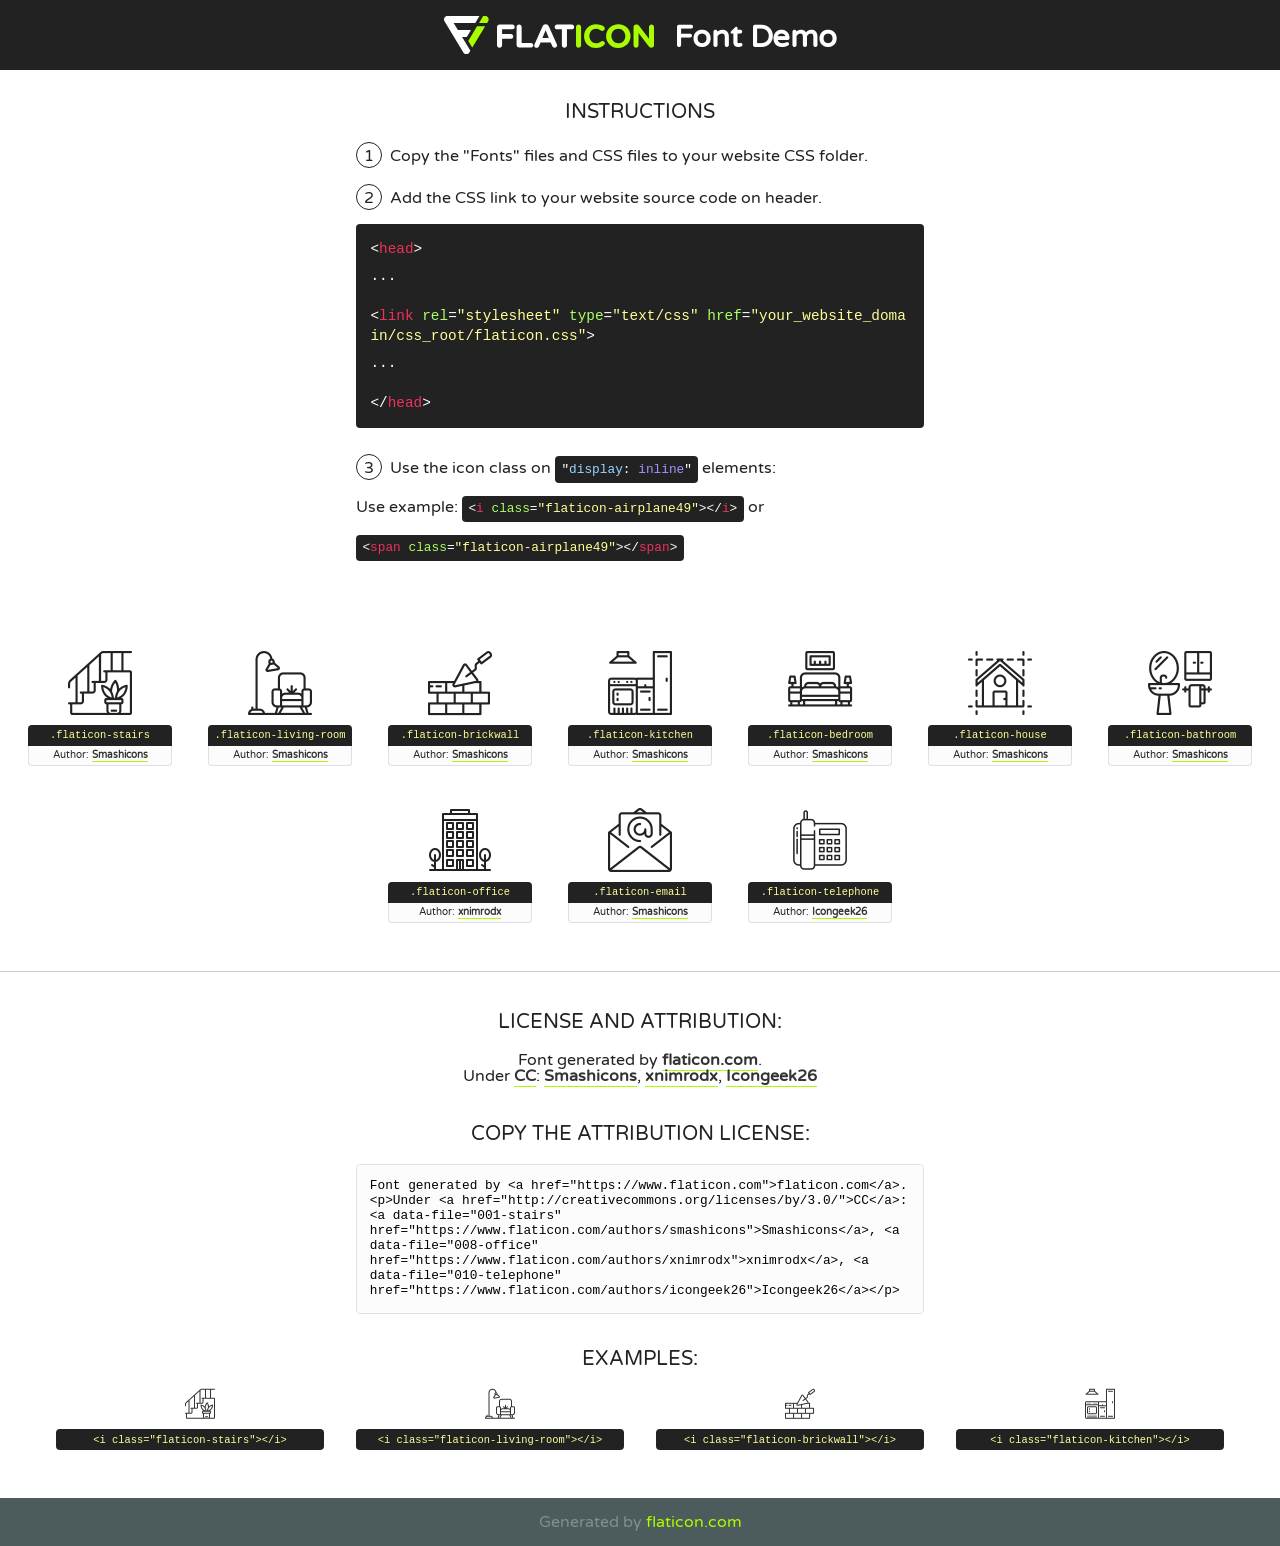
<file: lib/flaticon/font/flaticon.html>
<!DOCTYPE html>
<!--
  Flaticon icon font: Flaticon
  Creation date: 12/11/2020 10:28
-->
<html>
<!DOCTYPE html>
<html>

<head>
    <title>Flaticon WebFont</title>
    <link href="http://fonts.googleapis.com/css?family=Varela+Round" rel="stylesheet" type="text/css" />
    <link rel="stylesheet" type="text/css" href="flaticon.css">
    <meta charset="UTF-8">
    <style>
    html, body, div, span, applet, object, iframe,
    h1, h2, h3, h4, h5, h6, p, blockquote, pre,
    a, abbr, acronym, address, big, cite, code,
    del, dfn, em, img, ins, kbd, q, s, samp,
    small, strike, strong, sub, sup, tt, var,
    b, u, i, center,
    dl, dt, dd, ol, ul, li,
    fieldset, form, label, legend,
    table, caption, tbody, tfoot, thead, tr, th, td,
    article, aside, canvas, details, embed, 
    figure, figcaption, footer, header, hgroup, 
    menu, nav, output, ruby, section, summary,
    time, mark, audio, video {
        margin: 0;
        padding: 0;
        border: 0;
        font-size: 100%;
        font: inherit;
        vertical-align: baseline;
    }
    /* HTML5 display-role reset for older browsers */
    article, aside, details, figcaption, figure, 
    footer, header, hgroup, menu, nav, section {
        display: block;
    }
    body {
        line-height: 1;
    }
    ol, ul {
        list-style: none;
    }
    blockquote, q {
        quotes: none;
    }
    blockquote:before, blockquote:after,
    q:before, q:after {
        content: '';
        content: none;
    }
    table {
        border-collapse: collapse;
        border-spacing: 0;
    }
    body {
        font-family: 'Varela Round', Helvetica, Arial, sans-serif;
        font-size: 16px;
        color: #222;
    }
    a {
        color: #333;
        border-bottom: 1px solid #a9fd00;
        font-weight: bold;
        text-decoration: none;
    }
    * {
        -moz-box-sizing: border-box;
        -webkit-box-sizing: border-box;
        box-sizing: border-box;
        margin: 0;
        padding: 0;
    }
    [class^="flaticon-"]:before, [class*=" flaticon-"]:before, [class^="flaticon-"]:after, [class*=" flaticon-"]:after {
        font-family: Flaticon;
        font-size: 30px;
        font-style: normal;
        margin-left: 20px;
        color: #333;
    }
    .wrapper {
        max-width: 600px;
        margin: auto;
        padding: 0 1em;
    }
    .title {
        font-size: 1.25em;
        text-align: center;
        margin-bottom: 1em;
        text-transform: uppercase;
    }
    header {
        text-align: center;
        background-color: #222;
        color: #fff;
        padding: 1em;
    }
    header .logo {
        width: 210px;
        height: 38px;
        display: inline-block;
        vertical-align: middle;
        margin-right: 1em;
        border: none;
    }
    header strong {
        font-size: 1.95em;
        font-weight: bold;
        vertical-align: middle;
        margin-top: 5px;
        display: inline-block;
    }
    .demo {
        margin: 2em auto;
        line-height: 1.25em;
    }
    .demo ul li {
        margin-bottom: 1em;
    }
    .demo ul li .num {
        color: #222;
        border-radius: 20px;
        display: inline-block;
        width: 26px;
        padding: 3px;
        height: 26px;
        text-align: center;
        margin-right: 0.5em;
        border: 1px solid #222;
    }
    .demo ul li code {
        background-color: #222;
        border-radius: 4px;
        padding: 0.25em 0.5em;
        display: inline-block;
        color: #fff;
        font-family: Consolas,Monaco,Lucida Console,Liberation Mono,DejaVu Sans Mono,Bitstream Vera Sans Mono,Courier New, monospace;
        font-weight: lighter;
        margin-top: 1em;
        font-size: 0.8em;
        word-break: break-all;
    }
    .demo ul li code.big {
        padding: 1em;
        font-size: 0.9em;
    }
    .demo ul li code .red {
        color: #EF3159;
    }
    .demo ul li code .green {
        color: #ACFF65;
    }
    .demo ul li code .yellow {
        color: #FFFF99;
    }
    .demo ul li code .blue {
        color: #99D3FF;
    }
    .demo ul li code .purple {
        color: #A295FF;
    }
    .demo ul li code .dots {
        margin-top: 0.5em;
        display: block;
    }
    #glyphs {
        border-bottom: 1px solid #ccc;
        padding: 2em 0;
        text-align: center;
    }
    .glyph {
        display: inline-block;
        width: 9em;
        margin: 1em;
        text-align: center;
        vertical-align: top;
        background: #FFF;
    }
    .glyph .glyph-icon {
        padding: 10px;
        display: block;
        font-family:"Flaticon";
        font-size: 64px;
        line-height: 1;
    }
    .glyph .glyph-icon:before {
        font-size: 64px;
        color: #222;
        margin-left: 0;
    }
    .class-name {
        font-size: 0.65em;
        background-color: #222;
        color: #fff;
        border-radius: 4px 4px 0 0;
        padding: 0.5em;
        color: #FFFF99;
        font-family: Consolas,Monaco,Lucida Console,Liberation Mono,DejaVu Sans Mono,Bitstream Vera Sans Mono,Courier New, monospace;
    }
    .author-name {
        font-size: 0.6em;
        background-color: #fcfcfd;
        border: 1px solid #DEDEE4;
        border-top: 0;
        border-radius: 0 0 4px 4px;
        padding: 0.5em;
    }
    .class-name:last-child {
        font-size: 10px;
        color:#888;
    }
    .class-name:last-child a {
        font-size: 10px;
        color:#555;
    }
    .class-name:last-child a:hover {
        color:#a9fd00;
    }
    .glyph > input {
        display: block;
        width: 100px;
        margin: 5px auto;
        text-align: center;
        font-size: 12px;
        cursor: text;
    }
    .glyph > input.icon-input {
        font-family:"Flaticon";
        font-size: 16px;
        margin-bottom: 10px;
    }
    .attribution .title {
        margin-top: 2em;
    }
    .attribution textarea {
        background-color: #fcfcfd;
        padding: 1em;
        border: none;
        box-shadow: none;
        border: 1px solid #DEDEE4;
        border-radius: 4px;
        resize: none;
        width: 100%;
        height: 150px;
        font-size: 0.8em;
        font-family: Consolas,Monaco,Lucida Console,Liberation Mono,DejaVu Sans Mono,Bitstream Vera Sans Mono,Courier New, monospace;
        -webkit-appearance: none;
    }
    .iconsuse {
        margin: 2em auto;
        text-align: center;
        max-width: 1200px;
    }
    .iconsuse:after {
        content: '';
        display: table;
        clear: both;
    }
    .iconsuse .image {
        float: left;
        width: 25%;
        padding: 0 1em;
    }
    .iconsuse .image p {
        margin-bottom: 1em;
    }
    .iconsuse .image span {
        display: block;
        font-size: 0.65em;
        background-color: #222;
        color: #fff;
        border-radius: 4px;
        padding: 0.5em;
        color: #FFFF99;
        margin-top: 1em;
        font-family: Consolas,Monaco,Lucida Console,Liberation Mono,DejaVu Sans Mono,Bitstream Vera Sans Mono,Courier New, monospace;
    }
    #footer {
        text-align: center;
        background-color: #4C5B5C;
        color: #7c9192;
        padding: 1em;
    }
    #footer a {
        border: none;
        color: #a9fd00;
        font-weight: normal;
    }
    @media (max-width: 960px) {
        .iconsuse .image {
            width: 50%;
        }
    }
    @media (max-width: 560px) {
        .iconsuse .image {
            width: 100%;
        }
    }
    </style>
</head>

<body class="characters-off">

    <header>
        <a href="https://www.flaticon.com" target="_blank" class="logo">
            <svg version="1.1" xmlns="http://www.w3.org/2000/svg" xmlns:xlink="http://www.w3.org/1999/xlink" xmlns:a="http://ns.adobe.com/AdobeSVGViewerExtensions/3.0/" viewBox="0 0 560.875 102.036" enable-background="new 0 0 560.875 102.036" xml:space="preserve">
                <defs>
                </defs>
                <g>
                    <g class="letters">
                        <path fill="#ffffff" d="M141.596,29.675c0-3.777,2.985-6.767,6.764-6.767h34.438c3.426,0,6.15,2.728,6.15,6.15
                        c0,3.43-2.724,6.149-6.15,6.149h-27.674v13.091h23.719c3.429,0,6.151,2.724,6.151,6.15c0,3.43-2.723,6.149-6.151,6.149h-23.719
                        v17.574c0,3.773-2.986,6.761-6.764,6.761c-3.779,0-6.764-2.989-6.764-6.761V29.675z"></path>
                        <path fill="#ffffff" d="M193.844,29.149c0-3.781,2.985-6.767,6.764-6.767c3.776,0,6.763,2.985,6.763,6.767v42.957h25.039
                        c3.426,0,6.149,2.726,6.149,6.153c0,3.425-2.723,6.15-6.149,6.15h-31.802c-3.779,0-6.764-2.986-6.764-6.768V29.149z"></path>
                        <path fill="#ffffff" d="M241.891,75.71l21.438-48.407c1.492-3.341,4.215-5.357,7.906-5.357h0.792
                        c3.686,0,6.323,2.017,7.815,5.357l21.439,48.407c0.436,0.967,0.701,1.845,0.701,2.723c0,3.602-2.809,6.501-6.414,6.501
                        c-3.161,0-5.269-1.845-6.499-4.655l-4.132-9.661h-27.059l-4.301,10.102c-1.144,2.631-3.426,4.214-6.237,4.214
                        c-3.517,0-6.24-2.81-6.24-6.325C241.1,77.64,241.451,76.677,241.891,75.71z M279.932,58.666l-8.521-20.297l-8.526,20.297H279.932
                        z"></path>
                        <path fill="#ffffff" d="M314.864,35.387H301.86c-3.429,0-6.239-2.813-6.239-6.238c0-3.429,2.811-6.24,6.239-6.24h39.533
                        c3.426,0,6.237,2.811,6.237,6.24c0,3.425-2.811,6.238-6.237,6.238h-13.001v42.785c0,3.773-2.99,6.761-6.764,6.761
                        c-3.779,0-6.764-2.989-6.764-6.761V35.387z"></path>
                        <path fill="#A9FD00" d="M352.615,29.149c0-3.781,2.985-6.767,6.767-6.767c3.774,0,6.761,2.985,6.761,6.767v49.024
                        c0,3.773-2.987,6.761-6.761,6.761c-3.781,0-6.767-2.989-6.767-6.761V29.149z"></path>
                        <path fill="#A9FD00" d="M374.132,53.836v-0.179c0-17.481,13.178-31.801,32.065-31.801c9.22,0,15.459,2.458,20.557,6.238
                        c1.402,1.054,2.637,2.985,2.637,5.357c0,3.692-2.985,6.59-6.681,6.59c-1.845,0-3.071-0.702-4.044-1.319
                        c-3.776-2.813-7.729-4.393-12.562-4.393c-10.364,0-17.831,8.611-17.831,19.154v0.173c0,10.542,7.291,19.329,17.831,19.329
                        c5.715,0,9.492-1.756,13.359-4.834c1.049-0.874,2.458-1.491,4.039-1.491c3.429,0,6.325,2.813,6.325,6.236
                        c0,2.106-1.056,3.78-2.282,4.834c-5.539,4.834-12.036,7.733-21.878,7.733C387.572,85.464,374.132,71.493,374.132,53.836z"></path>
                        <path fill="#A9FD00" d="M433.009,53.836v-0.179c0-17.481,13.79-31.801,32.766-31.801c18.981,0,32.592,14.143,32.592,31.628v0.173
                        c0,17.483-13.785,31.807-32.769,31.807C446.625,85.464,433.009,71.32,433.009,53.836z M484.224,53.836v-0.179
                        c0-10.539-7.725-19.326-18.626-19.326c-10.893,0-18.449,8.611-18.449,19.154v0.173c0,10.542,7.73,19.329,18.626,19.329
                        C476.676,72.986,484.224,64.378,484.224,53.836z"></path>
                        <path fill="#A9FD00" d="M506.233,29.321c0-3.774,2.99-6.763,6.767-6.763h1.401c3.252,0,5.183,1.583,7.029,3.953l26.093,34.265
                        V29.059c0-3.692,2.99-6.677,6.681-6.677c3.683,0,6.671,2.985,6.671,6.677v48.934c0,3.78-2.987,6.765-6.764,6.765h-0.436
                        c-3.257,0-5.188-1.581-7.034-3.953l-27.056-35.492v32.944c0,3.687-2.985,6.676-6.678,6.676c-3.683,0-6.673-2.989-6.673-6.676
                        V29.321z"></path>
                    </g>
                    <g class="insignia">
                        <path fill="#ffffff" d="M48.372,56.137h12.517l11.156-18.537H37.186L25.688,18.539h57.825L94.668,0H9.271
                        C5.925,0,2.842,1.801,1.198,4.716c-1.644,2.907-1.593,6.482,0.134,9.343l50.38,83.501c1.678,2.781,4.689,4.476,7.938,4.476
                        c3.246,0,6.257-1.695,7.935-4.476l2.898-4.804L48.372,56.137z"></path>
                        <g class="i">
                            <path fill="#A9FD00" d="M93.575,18.539h0.031v0.004l21.652,0.004l2.705-4.488c1.727-2.861,1.778-6.436,0.133-9.343
                            C116.454,1.801,113.371,0,110.026,0h-5.294L93.575,18.539z"></path>
                            <polygon fill="#A9FD00" points="88.291,27.356 64.725,66.486 75.519,84.404 109.942,27.356"></polygon>
                        </g>
                    </g>
                </g>
            </svg>
        </a>
        <strong>Font Demo</strong>
    </header>


    <section class="demo wrapper">

        <p class="title">Instructions</p>

        <ul>
            <li>
                <span class="num">1</span>Copy the "Fonts" files and CSS files to your website CSS folder.
            </li>
            <li>
                <span class="num">2</span>Add the CSS link to your website source code on header.
                <code class="big">
                    &lt;<span class="red">head</span>&gt;
                    <br/><span class="dots">...</span>
                    <br/>&lt;<span class="red">link</span> <span class="green">rel</span>=<span class="yellow">"stylesheet"</span> <span class="green">type</span>=<span class="yellow">"text/css"</span> <span class="green">href</span>=<span class="yellow">"your_website_domain/css_root/flaticon.css"</span>&gt;
                    <br/><span class="dots">...</span>
                    <br/>&lt;/<span class="red">head</span>&gt;
                </code>
            </li>

            <li>
                <p>
                    <span class="num">3</span>Use the icon class on <code>"<span class="blue">display</span>:<span class="purple"> inline</span>"</code> elements:
                    <br />
                    Use example: <code>&lt;<span class="red">i</span> <span class="green">class</span>=<span class="yellow">&quot;flaticon-airplane49&quot;</span>&gt;&lt;/<span class="red">i</span>&gt;</code> or <code>&lt;<span class="red">span</span> <span class="green">class</span>=<span class="yellow">&quot;flaticon-airplane49&quot;</span>&gt;&lt;/<span class="red">span</span>&gt;</code>
            </li>
        </ul>

    </section>




   <section id="glyphs">          
    
      
        <div class="glyph"><div class="glyph-icon flaticon-stairs"></div>
            <div class="class-name">.flaticon-stairs</div>
            <div class="author-name">Author: <a data-file="001-stairs" href="https://www.flaticon.com/authors/smashicons">Smashicons</a> </div> 
        </div>        
        
        <div class="glyph"><div class="glyph-icon flaticon-living-room"></div>
            <div class="class-name">.flaticon-living-room</div>
            <div class="author-name">Author: <a data-file="002-living-room" href="https://www.flaticon.com/authors/smashicons">Smashicons</a> </div> 
        </div>        
        
        <div class="glyph"><div class="glyph-icon flaticon-brickwall"></div>
            <div class="class-name">.flaticon-brickwall</div>
            <div class="author-name">Author: <a data-file="003-brickwall" href="https://www.flaticon.com/authors/smashicons">Smashicons</a> </div> 
        </div>        
        
        <div class="glyph"><div class="glyph-icon flaticon-kitchen"></div>
            <div class="class-name">.flaticon-kitchen</div>
            <div class="author-name">Author: <a data-file="004-kitchen" href="https://www.flaticon.com/authors/smashicons">Smashicons</a> </div> 
        </div>        
        
        <div class="glyph"><div class="glyph-icon flaticon-bedroom"></div>
            <div class="class-name">.flaticon-bedroom</div>
            <div class="author-name">Author: <a data-file="005-bedroom" href="https://www.flaticon.com/authors/smashicons">Smashicons</a> </div> 
        </div>        
        
        <div class="glyph"><div class="glyph-icon flaticon-house"></div>
            <div class="class-name">.flaticon-house</div>
            <div class="author-name">Author: <a data-file="006-house" href="https://www.flaticon.com/authors/smashicons">Smashicons</a> </div> 
        </div>        
        
        <div class="glyph"><div class="glyph-icon flaticon-bathroom"></div>
            <div class="class-name">.flaticon-bathroom</div>
            <div class="author-name">Author: <a data-file="007-bathroom" href="https://www.flaticon.com/authors/smashicons">Smashicons</a> </div> 
        </div>        
        
        <div class="glyph"><div class="glyph-icon flaticon-office"></div>
            <div class="class-name">.flaticon-office</div>
            <div class="author-name">Author: <a data-file="008-office" href="https://www.flaticon.com/authors/xnimrodx">xnimrodx</a> </div> 
        </div>        
        
        <div class="glyph"><div class="glyph-icon flaticon-email"></div>
            <div class="class-name">.flaticon-email</div>
            <div class="author-name">Author: <a data-file="009-email" href="https://www.flaticon.com/authors/smashicons">Smashicons</a> </div> 
        </div>        
        
        <div class="glyph"><div class="glyph-icon flaticon-telephone"></div>
            <div class="class-name">.flaticon-telephone</div>
            <div class="author-name">Author: <a data-file="010-telephone" href="https://www.flaticon.com/authors/icongeek26">Icongeek26</a> </div> 
        </div>        
        

    </section>



    <section class="attribution wrapper"   style="text-align:center;">

      <div class="title">License and attribution:</div><div class="attrDiv">Font generated by <a href="https://www.flaticon.com">flaticon.com</a>. <div><p>Under <a href="http://creativecommons.org/licenses/by/3.0/">CC</a>: <a data-file="001-stairs" href="https://www.flaticon.com/authors/smashicons">Smashicons</a>, <a data-file="008-office" href="https://www.flaticon.com/authors/xnimrodx">xnimrodx</a>, <a data-file="010-telephone" href="https://www.flaticon.com/authors/icongeek26">Icongeek26</a></p>  </div>
      </div>
      <div class="title">Copy the Attribution License:</div>

    <textarea onclick="this.focus();this.select();">Font generated by &lt;a href=&quot;https://www.flaticon.com&quot;&gt;flaticon.com&lt;/a&gt;. <p>Under <a href="http://creativecommons.org/licenses/by/3.0/">CC</a>: <a data-file="001-stairs" href="https://www.flaticon.com/authors/smashicons">Smashicons</a>, <a data-file="008-office" href="https://www.flaticon.com/authors/xnimrodx">xnimrodx</a>, <a data-file="010-telephone" href="https://www.flaticon.com/authors/icongeek26">Icongeek26</a></p>  
     </textarea>

    </section>

    <section class="iconsuse">

          <div class="title">Examples:</div>            
             
            <div class="image">
                <p>
                    <i class="glyph-icon flaticon-stairs"></i> 
                    <span>&lt;i class=&quot;flaticon-stairs&quot;&gt;&lt;/i&gt;</span>
                </p>
            </div>
            
            <div class="image">
                <p>
                    <i class="glyph-icon flaticon-living-room"></i> 
                    <span>&lt;i class=&quot;flaticon-living-room&quot;&gt;&lt;/i&gt;</span>
                </p>
            </div>
            
            <div class="image">
                <p>
                    <i class="glyph-icon flaticon-brickwall"></i> 
                    <span>&lt;i class=&quot;flaticon-brickwall&quot;&gt;&lt;/i&gt;</span>
                </p>
            </div>
            
            <div class="image">
                <p>
                    <i class="glyph-icon flaticon-kitchen"></i> 
                    <span>&lt;i class=&quot;flaticon-kitchen&quot;&gt;&lt;/i&gt;</span>
                </p>
            </div>
                       
        </div>
                            
    </section>

<div id="footer">
    <div>Generated by <a href="https://www.flaticon.com">flaticon.com</a>
    </div>
</div>



</body>
</html>
</file>
<file: lib/flaticon/font/flaticon.css>
/*
  	Flaticon icon font: Flaticon
  	Creation date: 12/11/2020 10:28
  	*/

@font-face {
  font-family: "Flaticon";
  src: url("./Flaticon.eot");
  src: url("./Flaticon.eot?#iefix") format("embedded-opentype"),
       url("./Flaticon.woff2") format("woff2"),
       url("./Flaticon.woff") format("woff"),
       url("./Flaticon.ttf") format("truetype"),
       url("./Flaticon.svg#Flaticon") format("svg");
  font-weight: normal;
  font-style: normal;
}

@media screen and (-webkit-min-device-pixel-ratio:0) {
  @font-face {
    font-family: "Flaticon";
    src: url("./Flaticon.svg#Flaticon") format("svg");
  }
}

[class^="flaticon-"]:before, [class*=" flaticon-"]:before,
[class^="flaticon-"]:after, [class*=" flaticon-"]:after {   
  font-family: Flaticon;
        font-size: 20px;
font-style: normal;
margin-left: 20px;
}

.flaticon-stairs:before { content: "\f100"; }
.flaticon-living-room:before { content: "\f101"; }
.flaticon-brickwall:before { content: "\f102"; }
.flaticon-kitchen:before { content: "\f103"; }
.flaticon-bedroom:before { content: "\f104"; }
.flaticon-house:before { content: "\f105"; }
.flaticon-bathroom:before { content: "\f106"; }
.flaticon-office:before { content: "\f107"; }
.flaticon-email:before { content: "\f108"; }
.flaticon-telephone:before { content: "\f109"; }
</file>
<file: css/style.css>
/******* Bootstrap Theming ********/
/*!
 * Bootstrap v4.5.3 (https://getbootstrap.com/)
 * Copyright 2011-2020 The Bootstrap Authors
 * Copyright 2011-2020 Twitter, Inc.
 * Licensed under MIT (https://github.com/twbs/bootstrap/blob/main/LICENSE)
 */
:root {
  --blue: #007bff;
  --indigo: #6610f2;
  --purple: #6f42c1;
  --pink: #e83e8c;
  --red: #dc3545;
  --orange: #fd7e14;
  --yellow: #ffc107;
  --green: #28a745;
  --teal: #20c997;
  --cyan: #17a2b8;
  --white: #fff;
  --gray: #6c757d;
  --gray-dark: #343a40;
  --primary: #DFB163;
  --secondary: #252531;
  --success: #28a745;
  --info: #17a2b8;
  --warning: #ffc107;
  --danger: #dc3545;
  --light: #F3F6FF;
  --dark: #181818;
  --breakpoint-xs: 0;
  --breakpoint-sm: 576px;
  --breakpoint-md: 768px;
  --breakpoint-lg: 992px;
  --breakpoint-xl: 1200px;
  --font-family-sans-serif: "Montserrat", sans-serif;
  --font-family-monospace: SFMono-Regular, Menlo, Monaco, Consolas, "Liberation Mono", "Courier New", monospace;
}

*,
*::before,
*::after {
  box-sizing: border-box;
}

html {
  font-family: sans-serif;
  line-height: 1.15;
  -webkit-text-size-adjust: 100%;
  -webkit-tap-highlight-color: rgba(0, 0, 0, 0);
}

article,
aside,
figcaption,
figure,
footer,
header,
hgroup,
main,
nav,
section {
  display: block;
}

body {
  margin: 0;
  font-family: "Montserrat", sans-serif;
  font-size: 1rem;
  font-weight: 400;
  line-height: 1.5;
  color: #777777;
  text-align: left;
  background-color: #fff;
}

[tabindex="-1"]:focus:not(:focus-visible) {
  outline: 0 !important;
}

hr {
  box-sizing: content-box;
  height: 0;
  overflow: visible;
}

h1,
h2,
h3,
h4,
h5,
h6 {
  margin-top: 0;
  margin-bottom: 0.5rem;
}

p {
  margin-top: 0;
  margin-bottom: 1rem;
}

abbr[title],
abbr[data-original-title] {
  text-decoration: underline;
  text-decoration: underline dotted;
  cursor: help;
  border-bottom: 0;
  text-decoration-skip-ink: none;
}

address {
  margin-bottom: 1rem;
  font-style: normal;
  line-height: inherit;
}

ol,
ul,
dl {
  margin-top: 0;
  margin-bottom: 1rem;
}

ol ol,
ul ul,
ol ul,
ul ol {
  margin-bottom: 0;
}

dt {
  font-weight: 700;
}

dd {
  margin-bottom: .5rem;
  margin-left: 0;
}

blockquote {
  margin: 0 0 1rem;
}

b,
strong {
  font-weight: bolder;
}

small {
  font-size: 80%;
}

sub,
sup {
  position: relative;
  font-size: 75%;
  line-height: 0;
  vertical-align: baseline;
}

sub {
  bottom: -.25em;
}

sup {
  top: -.5em;
}

a {
  color: #DFB163;
  text-decoration: none;
  background-color: transparent;
}

a:hover {
  color: #cc902a;
  text-decoration: underline;
}

a:not([href]):not([class]) {
  color: inherit;
  text-decoration: none;
}

a:not([href]):not([class]):hover {
  color: inherit;
  text-decoration: none;
}

pre,
code,
kbd,
samp {
  font-family: SFMono-Regular, Menlo, Monaco, Consolas, "Liberation Mono", "Courier New", monospace;
  font-size: 1em;
}

pre {
  margin-top: 0;
  margin-bottom: 1rem;
  overflow: auto;
  -ms-overflow-style: scrollbar;
}

figure {
  margin: 0 0 1rem;
}

img {
  vertical-align: middle;
  border-style: none;
}

svg {
  overflow: hidden;
  vertical-align: middle;
}

table {
  border-collapse: collapse;
}

caption {
  padding-top: 0.75rem;
  padding-bottom: 0.75rem;
  color: #6c757d;
  text-align: left;
  caption-side: bottom;
}

th {
  text-align: inherit;
  text-align: -webkit-match-parent;
}

label {
  display: inline-block;
  margin-bottom: 0.5rem;
}

button {
  border-radius: 0;
}

button:focus {
  outline: 1px dotted;
  outline: 5px auto -webkit-focus-ring-color;
}

input,
button,
select,
optgroup,
textarea {
  margin: 0;
  font-family: inherit;
  font-size: inherit;
  line-height: inherit;
}

button,
input {
  overflow: visible;
}

button,
select {
  text-transform: none;
}

[role="button"] {
  cursor: pointer;
}

select {
  word-wrap: normal;
}

button,
[type="button"],
[type="reset"],
[type="submit"] {
  -webkit-appearance: button;
}

button:not(:disabled),
[type="button"]:not(:disabled),
[type="reset"]:not(:disabled),
[type="submit"]:not(:disabled) {
  cursor: pointer;
}

button::-moz-focus-inner,
[type="button"]::-moz-focus-inner,
[type="reset"]::-moz-focus-inner,
[type="submit"]::-moz-focus-inner {
  padding: 0;
  border-style: none;
}

input[type="radio"],
input[type="checkbox"] {
  box-sizing: border-box;
  padding: 0;
}

textarea {
  overflow: auto;
  resize: vertical;
}

fieldset {
  min-width: 0;
  padding: 0;
  margin: 0;
  border: 0;
}

legend {
  display: block;
  width: 100%;
  max-width: 100%;
  padding: 0;
  margin-bottom: .5rem;
  font-size: 1.5rem;
  line-height: inherit;
  color: inherit;
  white-space: normal;
}

@media (max-width: 1200px) {
  legend {
    font-size: calc(1.275rem + 0.3vw);
  }
}

progress {
  vertical-align: baseline;
}

[type="number"]::-webkit-inner-spin-button,
[type="number"]::-webkit-outer-spin-button {
  height: auto;
}

[type="search"] {
  outline-offset: -2px;
  -webkit-appearance: none;
}

[type="search"]::-webkit-search-decoration {
  -webkit-appearance: none;
}

::-webkit-file-upload-button {
  font: inherit;
  -webkit-appearance: button;
}

output {
  display: inline-block;
}

summary {
  display: list-item;
  cursor: pointer;
}

template {
  display: none;
}

[hidden] {
  display: none !important;
}

h1,
h2,
h3,
h4,
h5,
h6,
.h1,
.h2,
.h3,
.h4,
.h5,
.h6 {
  margin-bottom: 0.5rem;
  font-family: "Oswald", sans-serif;
  font-weight: 500;
  line-height: 1.2;
  color: #252531;
}

h1,
.h1 {
  font-size: 2.5rem;
}

@media (max-width: 1200px) {

  h1,
  .h1 {
    font-size: calc(1.375rem + 1.5vw);
  }
}

h2,
.h2 {
  font-size: 2rem;
}

@media (max-width: 1200px) {

  h2,
  .h2 {
    font-size: calc(1.325rem + 0.9vw);
  }
}

h3,
.h3 {
  font-size: 1.75rem;
}

@media (max-width: 1200px) {

  h3,
  .h3 {
    font-size: calc(1.3rem + 0.6vw);
  }
}

h4,
.h4 {
  font-size: 1.5rem;
}

@media (max-width: 1200px) {

  h4,
  .h4 {
    font-size: calc(1.275rem + 0.3vw);
  }
}

h5,
.h5 {
  font-size: 1.25rem;
}

h6,
.h6 {
  font-size: 1rem;
}

.lead {
  font-size: 1.25rem;
  font-weight: 300;
}

.display-1 {
  font-size: 6rem;
  font-weight: 300;
  line-height: 1.2;
}

@media (max-width: 1200px) {
  .display-1 {
    font-size: calc(1.725rem + 5.7vw);
  }
}

.display-2 {
  font-size: 5.5rem;
  font-weight: 300;
  line-height: 1.2;
}

@media (max-width: 1200px) {
  .display-2 {
    font-size: calc(1.675rem + 5.1vw);
  }
}

.display-3 {
  font-size: 4.5rem;
  font-weight: 300;
  line-height: 1.2;
}

@media (max-width: 1200px) {
  .display-3 {
    font-size: calc(1.575rem + 3.9vw);
  }
}

.display-4 {
  font-size: 3.5rem;
  font-weight: 300;
  line-height: 1.2;
}

@media (max-width: 1200px) {
  .display-4 {
    font-size: calc(1.475rem + 2.7vw);
  }
}

hr {
  margin-top: 1rem;
  margin-bottom: 1rem;
  border: 0;
  border-top: 1px solid rgba(0, 0, 0, 0.1);
}

small,
.small {
  font-size: 80%;
  font-weight: 400;
}

mark,
.mark {
  padding: 0.2em;
  background-color: #fcf8e3;
}

.list-unstyled {
  padding-left: 0;
  list-style: none;
}

.list-inline {
  padding-left: 0;
  list-style: none;
}

.list-inline-item {
  display: inline-block;
}

.list-inline-item:not(:last-child) {
  margin-right: 0.5rem;
}

.initialism {
  font-size: 90%;
  text-transform: uppercase;
}

.blockquote {
  margin-bottom: 1rem;
  font-size: 1.25rem;
}

.blockquote-footer {
  display: block;
  font-size: 80%;
  color: #6c757d;
}

.blockquote-footer::before {
  content: "\2014\00A0";
}

.img-fluid {
  max-width: 100%;
  height: auto;
}

.img-thumbnail {
  padding: 0.25rem;
  background-color: #fff;
  border: 1px solid #dee2e6;
  max-width: 100%;
  height: auto;
}

.figure {
  display: inline-block;
}

.figure-img {
  margin-bottom: 0.5rem;
  line-height: 1;
}

.figure-caption {
  font-size: 90%;
  color: #6c757d;
}

code {
  font-size: 87.5%;
  color: #e83e8c;
  word-wrap: break-word;
}

a>code {
  color: inherit;
}

kbd {
  padding: 0.2rem 0.4rem;
  font-size: 87.5%;
  color: #fff;
  background-color: #212529;
}

kbd kbd {
  padding: 0;
  font-size: 100%;
  font-weight: 700;
}

pre {
  display: block;
  font-size: 87.5%;
  color: #212529;
}

pre code {
  font-size: inherit;
  color: inherit;
  word-break: normal;
}

.pre-scrollable {
  max-height: 340px;
  overflow-y: scroll;
}

.container,
.container-fluid,
.container-sm,
.container-md,
.container-lg,
.container-xl {
  width: 100%;
  padding-right: 15px;
  padding-left: 15px;
  margin-right: auto;
  margin-left: auto;
}

@media (min-width: 576px) {

  .container,
  .container-sm {
    max-width: 540px;
  }
}

@media (min-width: 768px) {

  .container,
  .container-sm,
  .container-md {
    max-width: 720px;
  }
}

@media (min-width: 992px) {

  .container,
  .container-sm,
  .container-md,
  .container-lg {
    max-width: 960px;
  }
}

@media (min-width: 1200px) {

  .container,
  .container-sm,
  .container-md,
  .container-lg,
  .container-xl {
    max-width: 1140px;
  }
}

.row {
  display: flex;
  flex-wrap: wrap;
  margin-right: -15px;
  margin-left: -15px;
}

.no-gutters {
  margin-right: 0;
  margin-left: 0;
}

.no-gutters>.col,
.no-gutters>[class*="col-"] {
  padding-right: 0;
  padding-left: 0;
}

.col-1,
.col-2,
.col-3,
.col-4,
.col-5,
.col-6,
.col-7,
.col-8,
.col-9,
.col-10,
.col-11,
.col-12,
.col,
.col-auto,
.col-sm-1,
.col-sm-2,
.col-sm-3,
.col-sm-4,
.col-sm-5,
.col-sm-6,
.col-sm-7,
.col-sm-8,
.col-sm-9,
.col-sm-10,
.col-sm-11,
.col-sm-12,
.col-sm,
.col-sm-auto,
.col-md-1,
.col-md-2,
.col-md-3,
.col-md-4,
.col-md-5,
.col-md-6,
.col-md-7,
.col-md-8,
.col-md-9,
.col-md-10,
.col-md-11,
.col-md-12,
.col-md,
.col-md-auto,
.col-lg-1,
.col-lg-2,
.col-lg-3,
.col-lg-4,
.col-lg-5,
.col-lg-6,
.col-lg-7,
.col-lg-8,
.col-lg-9,
.col-lg-10,
.col-lg-11,
.col-lg-12,
.col-lg,
.col-lg-auto,
.col-xl-1,
.col-xl-2,
.col-xl-3,
.col-xl-4,
.col-xl-5,
.col-xl-6,
.col-xl-7,
.col-xl-8,
.col-xl-9,
.col-xl-10,
.col-xl-11,
.col-xl-12,
.col-xl,
.col-xl-auto {
  position: relative;
  width: 100%;
  padding-right: 15px;
  padding-left: 15px;
}

.col {
  flex-basis: 0;
  flex-grow: 1;
  max-width: 100%;
}

.row-cols-1>* {
  flex: 0 0 100%;
  max-width: 100%;
}

.row-cols-2>* {
  flex: 0 0 50%;
  max-width: 50%;
}

.row-cols-3>* {
  flex: 0 0 33.33333%;
  max-width: 33.33333%;
}

.row-cols-4>* {
  flex: 0 0 25%;
  max-width: 25%;
}

.row-cols-5>* {
  flex: 0 0 20%;
  max-width: 20%;
}

.row-cols-6>* {
  flex: 0 0 16.66667%;
  max-width: 16.66667%;
}

.col-auto {
  flex: 0 0 auto;
  width: auto;
  max-width: 100%;
}

.col-1 {
  flex: 0 0 8.33333%;
  max-width: 8.33333%;
}

.col-2 {
  flex: 0 0 16.66667%;
  max-width: 16.66667%;
}

.col-3 {
  flex: 0 0 25%;
  max-width: 25%;
}

.col-4 {
  flex: 0 0 33.33333%;
  max-width: 33.33333%;
}

.col-5 {
  flex: 0 0 41.66667%;
  max-width: 41.66667%;
}

.col-6 {
  flex: 0 0 50%;
  max-width: 50%;
}

.col-7 {
  flex: 0 0 58.33333%;
  max-width: 58.33333%;
}

.col-8 {
  flex: 0 0 66.66667%;
  max-width: 66.66667%;
}

.col-9 {
  flex: 0 0 75%;
  max-width: 75%;
}

.col-10 {
  flex: 0 0 83.33333%;
  max-width: 83.33333%;
}

.col-11 {
  flex: 0 0 91.66667%;
  max-width: 91.66667%;
}

.col-12 {
  flex: 0 0 100%;
  max-width: 100%;
}

.order-first {
  order: -1;
}

.order-last {
  order: 13;
}

.order-0 {
  order: 0;
}

.order-1 {
  order: 1;
}

.order-2 {
  order: 2;
}

.order-3 {
  order: 3;
}

.order-4 {
  order: 4;
}

.order-5 {
  order: 5;
}

.order-6 {
  order: 6;
}

.order-7 {
  order: 7;
}

.order-8 {
  order: 8;
}

.order-9 {
  order: 9;
}

.order-10 {
  order: 10;
}

.order-11 {
  order: 11;
}

.order-12 {
  order: 12;
}

.offset-1 {
  margin-left: 8.33333%;
}

.offset-2 {
  margin-left: 16.66667%;
}

.offset-3 {
  margin-left: 25%;
}

.offset-4 {
  margin-left: 33.33333%;
}

.offset-5 {
  margin-left: 41.66667%;
}

.offset-6 {
  margin-left: 50%;
}

.offset-7 {
  margin-left: 58.33333%;
}

.offset-8 {
  margin-left: 66.66667%;
}

.offset-9 {
  margin-left: 75%;
}

.offset-10 {
  margin-left: 83.33333%;
}

.offset-11 {
  margin-left: 91.66667%;
}

@media (min-width: 576px) {
  .col-sm {
    flex-basis: 0;
    flex-grow: 1;
    max-width: 100%;
  }

  .row-cols-sm-1>* {
    flex: 0 0 100%;
    max-width: 100%;
  }

  .row-cols-sm-2>* {
    flex: 0 0 50%;
    max-width: 50%;
  }

  .row-cols-sm-3>* {
    flex: 0 0 33.33333%;
    max-width: 33.33333%;
  }

  .row-cols-sm-4>* {
    flex: 0 0 25%;
    max-width: 25%;
  }

  .row-cols-sm-5>* {
    flex: 0 0 20%;
    max-width: 20%;
  }

  .row-cols-sm-6>* {
    flex: 0 0 16.66667%;
    max-width: 16.66667%;
  }

  .col-sm-auto {
    flex: 0 0 auto;
    width: auto;
    max-width: 100%;
  }

  .col-sm-1 {
    flex: 0 0 8.33333%;
    max-width: 8.33333%;
  }

  .col-sm-2 {
    flex: 0 0 16.66667%;
    max-width: 16.66667%;
  }

  .col-sm-3 {
    flex: 0 0 25%;
    max-width: 25%;
  }

  .col-sm-4 {
    flex: 0 0 33.33333%;
    max-width: 33.33333%;
  }

  .col-sm-5 {
    flex: 0 0 41.66667%;
    max-width: 41.66667%;
  }

  .col-sm-6 {
    flex: 0 0 50%;
    max-width: 50%;
  }

  .col-sm-7 {
    flex: 0 0 58.33333%;
    max-width: 58.33333%;
  }

  .col-sm-8 {
    flex: 0 0 66.66667%;
    max-width: 66.66667%;
  }

  .col-sm-9 {
    flex: 0 0 75%;
    max-width: 75%;
  }

  .col-sm-10 {
    flex: 0 0 83.33333%;
    max-width: 83.33333%;
  }

  .col-sm-11 {
    flex: 0 0 91.66667%;
    max-width: 91.66667%;
  }

  .col-sm-12 {
    flex: 0 0 100%;
    max-width: 100%;
  }

  .order-sm-first {
    order: -1;
  }

  .order-sm-last {
    order: 13;
  }

  .order-sm-0 {
    order: 0;
  }

  .order-sm-1 {
    order: 1;
  }

  .order-sm-2 {
    order: 2;
  }

  .order-sm-3 {
    order: 3;
  }

  .order-sm-4 {
    order: 4;
  }

  .order-sm-5 {
    order: 5;
  }

  .order-sm-6 {
    order: 6;
  }

  .order-sm-7 {
    order: 7;
  }

  .order-sm-8 {
    order: 8;
  }

  .order-sm-9 {
    order: 9;
  }

  .order-sm-10 {
    order: 10;
  }

  .order-sm-11 {
    order: 11;
  }

  .order-sm-12 {
    order: 12;
  }

  .offset-sm-0 {
    margin-left: 0;
  }

  .offset-sm-1 {
    margin-left: 8.33333%;
  }

  .offset-sm-2 {
    margin-left: 16.66667%;
  }

  .offset-sm-3 {
    margin-left: 25%;
  }

  .offset-sm-4 {
    margin-left: 33.33333%;
  }

  .offset-sm-5 {
    margin-left: 41.66667%;
  }

  .offset-sm-6 {
    margin-left: 50%;
  }

  .offset-sm-7 {
    margin-left: 58.33333%;
  }

  .offset-sm-8 {
    margin-left: 66.66667%;
  }

  .offset-sm-9 {
    margin-left: 75%;
  }

  .offset-sm-10 {
    margin-left: 83.33333%;
  }

  .offset-sm-11 {
    margin-left: 91.66667%;
  }
}

@media (min-width: 768px) {
  .col-md {
    flex-basis: 0;
    flex-grow: 1;
    max-width: 100%;
  }

  .row-cols-md-1>* {
    flex: 0 0 100%;
    max-width: 100%;
  }

  .row-cols-md-2>* {
    flex: 0 0 50%;
    max-width: 50%;
  }

  .row-cols-md-3>* {
    flex: 0 0 33.33333%;
    max-width: 33.33333%;
  }

  .row-cols-md-4>* {
    flex: 0 0 25%;
    max-width: 25%;
  }

  .row-cols-md-5>* {
    flex: 0 0 20%;
    max-width: 20%;
  }

  .row-cols-md-6>* {
    flex: 0 0 16.66667%;
    max-width: 16.66667%;
  }

  .col-md-auto {
    flex: 0 0 auto;
    width: auto;
    max-width: 100%;
  }

  .col-md-1 {
    flex: 0 0 8.33333%;
    max-width: 8.33333%;
  }

  .col-md-2 {
    flex: 0 0 16.66667%;
    max-width: 16.66667%;
  }

  .col-md-3 {
    flex: 0 0 25%;
    max-width: 25%;
  }

  .col-md-4 {
    flex: 0 0 33.33333%;
    max-width: 33.33333%;
  }

  .col-md-5 {
    flex: 0 0 41.66667%;
    max-width: 41.66667%;
  }

  .col-md-6 {
    flex: 0 0 50%;
    max-width: 50%;
  }

  .col-md-7 {
    flex: 0 0 58.33333%;
    max-width: 58.33333%;
  }

  .col-md-8 {
    flex: 0 0 66.66667%;
    max-width: 66.66667%;
  }

  .col-md-9 {
    flex: 0 0 75%;
    max-width: 75%;
  }

  .col-md-10 {
    flex: 0 0 83.33333%;
    max-width: 83.33333%;
  }

  .col-md-11 {
    flex: 0 0 91.66667%;
    max-width: 91.66667%;
  }

  .col-md-12 {
    flex: 0 0 100%;
    max-width: 100%;
  }

  .order-md-first {
    order: -1;
  }

  .order-md-last {
    order: 13;
  }

  .order-md-0 {
    order: 0;
  }

  .order-md-1 {
    order: 1;
  }

  .order-md-2 {
    order: 2;
  }

  .order-md-3 {
    order: 3;
  }

  .order-md-4 {
    order: 4;
  }

  .order-md-5 {
    order: 5;
  }

  .order-md-6 {
    order: 6;
  }

  .order-md-7 {
    order: 7;
  }

  .order-md-8 {
    order: 8;
  }

  .order-md-9 {
    order: 9;
  }

  .order-md-10 {
    order: 10;
  }

  .order-md-11 {
    order: 11;
  }

  .order-md-12 {
    order: 12;
  }

  .offset-md-0 {
    margin-left: 0;
  }

  .offset-md-1 {
    margin-left: 8.33333%;
  }

  .offset-md-2 {
    margin-left: 16.66667%;
  }

  .offset-md-3 {
    margin-left: 25%;
  }

  .offset-md-4 {
    margin-left: 33.33333%;
  }

  .offset-md-5 {
    margin-left: 41.66667%;
  }

  .offset-md-6 {
    margin-left: 50%;
  }

  .offset-md-7 {
    margin-left: 58.33333%;
  }

  .offset-md-8 {
    margin-left: 66.66667%;
  }

  .offset-md-9 {
    margin-left: 75%;
  }

  .offset-md-10 {
    margin-left: 83.33333%;
  }

  .offset-md-11 {
    margin-left: 91.66667%;
  }
}

@media (min-width: 992px) {
  .col-lg {
    flex-basis: 0;
    flex-grow: 1;
    max-width: 100%;
  }

  .row-cols-lg-1>* {
    flex: 0 0 100%;
    max-width: 100%;
  }

  .row-cols-lg-2>* {
    flex: 0 0 50%;
    max-width: 50%;
  }

  .row-cols-lg-3>* {
    flex: 0 0 33.33333%;
    max-width: 33.33333%;
  }

  .row-cols-lg-4>* {
    flex: 0 0 25%;
    max-width: 25%;
  }

  .row-cols-lg-5>* {
    flex: 0 0 20%;
    max-width: 20%;
  }

  .row-cols-lg-6>* {
    flex: 0 0 16.66667%;
    max-width: 16.66667%;
  }

  .col-lg-auto {
    flex: 0 0 auto;
    width: auto;
    max-width: 100%;
  }

  .col-lg-1 {
    flex: 0 0 8.33333%;
    max-width: 8.33333%;
  }

  .col-lg-2 {
    flex: 0 0 16.66667%;
    max-width: 16.66667%;
  }

  .col-lg-3 {
    flex: 0 0 25%;
    max-width: 25%;
  }

  .col-lg-4 {
    flex: 0 0 33.33333%;
    max-width: 33.33333%;
  }

  .col-lg-5 {
    flex: 0 0 41.66667%;
    max-width: 41.66667%;
  }

  .col-lg-6 {
    flex: 0 0 50%;
    max-width: 50%;
  }

  .col-lg-7 {
    flex: 0 0 58.33333%;
    max-width: 58.33333%;
  }

  .col-lg-8 {
    flex: 0 0 66.66667%;
    max-width: 66.66667%;
  }

  .col-lg-9 {
    flex: 0 0 75%;
    max-width: 75%;
  }

  .col-lg-10 {
    flex: 0 0 83.33333%;
    max-width: 83.33333%;
  }

  .col-lg-11 {
    flex: 0 0 91.66667%;
    max-width: 91.66667%;
  }

  .col-lg-12 {
    flex: 0 0 100%;
    max-width: 100%;
  }

  .order-lg-first {
    order: -1;
  }

  .order-lg-last {
    order: 13;
  }

  .order-lg-0 {
    order: 0;
  }

  .order-lg-1 {
    order: 1;
  }

  .order-lg-2 {
    order: 2;
  }

  .order-lg-3 {
    order: 3;
  }

  .order-lg-4 {
    order: 4;
  }

  .order-lg-5 {
    order: 5;
  }

  .order-lg-6 {
    order: 6;
  }

  .order-lg-7 {
    order: 7;
  }

  .order-lg-8 {
    order: 8;
  }

  .order-lg-9 {
    order: 9;
  }

  .order-lg-10 {
    order: 10;
  }

  .order-lg-11 {
    order: 11;
  }

  .order-lg-12 {
    order: 12;
  }

  .offset-lg-0 {
    margin-left: 0;
  }

  .offset-lg-1 {
    margin-left: 8.33333%;
  }

  .offset-lg-2 {
    margin-left: 16.66667%;
  }

  .offset-lg-3 {
    margin-left: 25%;
  }

  .offset-lg-4 {
    margin-left: 33.33333%;
  }

  .offset-lg-5 {
    margin-left: 41.66667%;
  }

  .offset-lg-6 {
    margin-left: 50%;
  }

  .offset-lg-7 {
    margin-left: 58.33333%;
  }

  .offset-lg-8 {
    margin-left: 66.66667%;
  }

  .offset-lg-9 {
    margin-left: 75%;
  }

  .offset-lg-10 {
    margin-left: 83.33333%;
  }

  .offset-lg-11 {
    margin-left: 91.66667%;
  }
}

@media (min-width: 1200px) {
  .col-xl {
    flex-basis: 0;
    flex-grow: 1;
    max-width: 100%;
  }

  .row-cols-xl-1>* {
    flex: 0 0 100%;
    max-width: 100%;
  }

  .row-cols-xl-2>* {
    flex: 0 0 50%;
    max-width: 50%;
  }

  .row-cols-xl-3>* {
    flex: 0 0 33.33333%;
    max-width: 33.33333%;
  }

  .row-cols-xl-4>* {
    flex: 0 0 25%;
    max-width: 25%;
  }

  .row-cols-xl-5>* {
    flex: 0 0 20%;
    max-width: 20%;
  }

  .row-cols-xl-6>* {
    flex: 0 0 16.66667%;
    max-width: 16.66667%;
  }

  .col-xl-auto {
    flex: 0 0 auto;
    width: auto;
    max-width: 100%;
  }

  .col-xl-1 {
    flex: 0 0 8.33333%;
    max-width: 8.33333%;
  }

  .col-xl-2 {
    flex: 0 0 16.66667%;
    max-width: 16.66667%;
  }

  .col-xl-3 {
    flex: 0 0 25%;
    max-width: 25%;
  }

  .col-xl-4 {
    flex: 0 0 33.33333%;
    max-width: 33.33333%;
  }

  .col-xl-5 {
    flex: 0 0 41.66667%;
    max-width: 41.66667%;
  }

  .col-xl-6 {
    flex: 0 0 50%;
    max-width: 50%;
  }

  .col-xl-7 {
    flex: 0 0 58.33333%;
    max-width: 58.33333%;
  }

  .col-xl-8 {
    flex: 0 0 66.66667%;
    max-width: 66.66667%;
  }

  .col-xl-9 {
    flex: 0 0 75%;
    max-width: 75%;
  }

  .col-xl-10 {
    flex: 0 0 83.33333%;
    max-width: 83.33333%;
  }

  .col-xl-11 {
    flex: 0 0 91.66667%;
    max-width: 91.66667%;
  }

  .col-xl-12 {
    flex: 0 0 100%;
    max-width: 100%;
  }

  .order-xl-first {
    order: -1;
  }

  .order-xl-last {
    order: 13;
  }

  .order-xl-0 {
    order: 0;
  }

  .order-xl-1 {
    order: 1;
  }

  .order-xl-2 {
    order: 2;
  }

  .order-xl-3 {
    order: 3;
  }

  .order-xl-4 {
    order: 4;
  }

  .order-xl-5 {
    order: 5;
  }

  .order-xl-6 {
    order: 6;
  }

  .order-xl-7 {
    order: 7;
  }

  .order-xl-8 {
    order: 8;
  }

  .order-xl-9 {
    order: 9;
  }

  .order-xl-10 {
    order: 10;
  }

  .order-xl-11 {
    order: 11;
  }

  .order-xl-12 {
    order: 12;
  }

  .offset-xl-0 {
    margin-left: 0;
  }

  .offset-xl-1 {
    margin-left: 8.33333%;
  }

  .offset-xl-2 {
    margin-left: 16.66667%;
  }

  .offset-xl-3 {
    margin-left: 25%;
  }

  .offset-xl-4 {
    margin-left: 33.33333%;
  }

  .offset-xl-5 {
    margin-left: 41.66667%;
  }

  .offset-xl-6 {
    margin-left: 50%;
  }

  .offset-xl-7 {
    margin-left: 58.33333%;
  }

  .offset-xl-8 {
    margin-left: 66.66667%;
  }

  .offset-xl-9 {
    margin-left: 75%;
  }

  .offset-xl-10 {
    margin-left: 83.33333%;
  }

  .offset-xl-11 {
    margin-left: 91.66667%;
  }
}

.table {
  width: 100%;
  margin-bottom: 1rem;
  color: #777777;
}

.table th,
.table td {
  padding: 0.75rem;
  vertical-align: top;
  border-top: 1px solid #dee2e6;
}

.table thead th {
  vertical-align: bottom;
  border-bottom: 2px solid #dee2e6;
}

.table tbody+tbody {
  border-top: 2px solid #dee2e6;
}

.table-sm th,
.table-sm td {
  padding: 0.3rem;
}

.table-bordered {
  border: 1px solid #dee2e6;
}

.table-bordered th,
.table-bordered td {
  border: 1px solid #dee2e6;
}

.table-bordered thead th,
.table-bordered thead td {
  border-bottom-width: 2px;
}

.table-borderless th,
.table-borderless td,
.table-borderless thead th,
.table-borderless tbody+tbody {
  border: 0;
}

.table-striped tbody tr:nth-of-type(odd) {
  background-color: rgba(0, 0, 0, 0.05);
}

.table-hover tbody tr:hover {
  color: #777777;
  background-color: rgba(0, 0, 0, 0.075);
}

.table-primary,
.table-primary>th,
.table-primary>td {
  background-color: #f6e9d3;
}

.table-primary th,
.table-primary td,
.table-primary thead th,
.table-primary tbody+tbody {
  border-color: #eed6ae;
}

.table-hover .table-primary:hover {
  background-color: #f2debe;
}

.table-hover .table-primary:hover>td,
.table-hover .table-primary:hover>th {
  background-color: #f2debe;
}

.table-secondary,
.table-secondary>th,
.table-secondary>td {
  background-color: #c2c2c5;
}

.table-secondary th,
.table-secondary td,
.table-secondary thead th,
.table-secondary tbody+tbody {
  border-color: #8e8e94;
}

.table-hover .table-secondary:hover {
  background-color: #b5b5b9;
}

.table-hover .table-secondary:hover>td,
.table-hover .table-secondary:hover>th {
  background-color: #b5b5b9;
}

.table-success,
.table-success>th,
.table-success>td {
  background-color: #c3e6cb;
}

.table-success th,
.table-success td,
.table-success thead th,
.table-success tbody+tbody {
  border-color: #8fd19e;
}

.table-hover .table-success:hover {
  background-color: #b1dfbb;
}

.table-hover .table-success:hover>td,
.table-hover .table-success:hover>th {
  background-color: #b1dfbb;
}

.table-info,
.table-info>th,
.table-info>td {
  background-color: #bee5eb;
}

.table-info th,
.table-info td,
.table-info thead th,
.table-info tbody+tbody {
  border-color: #86cfda;
}

.table-hover .table-info:hover {
  background-color: #abdde5;
}

.table-hover .table-info:hover>td,
.table-hover .table-info:hover>th {
  background-color: #abdde5;
}

.table-warning,
.table-warning>th,
.table-warning>td {
  background-color: #ffeeba;
}

.table-warning th,
.table-warning td,
.table-warning thead th,
.table-warning tbody+tbody {
  border-color: #ffdf7e;
}

.table-hover .table-warning:hover {
  background-color: #ffe8a1;
}

.table-hover .table-warning:hover>td,
.table-hover .table-warning:hover>th {
  background-color: #ffe8a1;
}

.table-danger,
.table-danger>th,
.table-danger>td {
  background-color: #f5c6cb;
}

.table-danger th,
.table-danger td,
.table-danger thead th,
.table-danger tbody+tbody {
  border-color: #ed969e;
}

.table-hover .table-danger:hover {
  background-color: #f1b0b7;
}

.table-hover .table-danger:hover>td,
.table-hover .table-danger:hover>th {
  background-color: #f1b0b7;
}

.table-light,
.table-light>th,
.table-light>td {
  background-color: #fcfcff;
}

.table-light th,
.table-light td,
.table-light thead th,
.table-light tbody+tbody {
  border-color: #f9faff;
}

.table-hover .table-light:hover {
  background-color: #e3e3ff;
}

.table-hover .table-light:hover>td,
.table-hover .table-light:hover>th {
  background-color: #e3e3ff;
}

.table-dark,
.table-dark>th,
.table-dark>td {
  background-color: #bebebe;
}

.table-dark th,
.table-dark td,
.table-dark thead th,
.table-dark tbody+tbody {
  border-color: #878787;
}

.table-hover .table-dark:hover {
  background-color: #b1b1b1;
}

.table-hover .table-dark:hover>td,
.table-hover .table-dark:hover>th {
  background-color: #b1b1b1;
}

.table-active,
.table-active>th,
.table-active>td {
  background-color: rgba(0, 0, 0, 0.075);
}

.table-hover .table-active:hover {
  background-color: rgba(0, 0, 0, 0.075);
}

.table-hover .table-active:hover>td,
.table-hover .table-active:hover>th {
  background-color: rgba(0, 0, 0, 0.075);
}

.table .thead-dark th {
  color: #fff;
  background-color: #343a40;
  border-color: #454d55;
}

.table .thead-light th {
  color: #495057;
  background-color: #e9ecef;
  border-color: #dee2e6;
}

.table-dark {
  color: #fff;
  background-color: #343a40;
}

.table-dark th,
.table-dark td,
.table-dark thead th {
  border-color: #454d55;
}

.table-dark.table-bordered {
  border: 0;
}

.table-dark.table-striped tbody tr:nth-of-type(odd) {
  background-color: rgba(255, 255, 255, 0.05);
}

.table-dark.table-hover tbody tr:hover {
  color: #fff;
  background-color: rgba(255, 255, 255, 0.075);
}

@media (max-width: 575.98px) {
  .table-responsive-sm {
    display: block;
    width: 100%;
    overflow-x: auto;
    -webkit-overflow-scrolling: touch;
  }

  .table-responsive-sm>.table-bordered {
    border: 0;
  }
}

@media (max-width: 767.98px) {
  .table-responsive-md {
    display: block;
    width: 100%;
    overflow-x: auto;
    -webkit-overflow-scrolling: touch;
  }

  .table-responsive-md>.table-bordered {
    border: 0;
  }
}

@media (max-width: 991.98px) {
  .table-responsive-lg {
    display: block;
    width: 100%;
    overflow-x: auto;
    -webkit-overflow-scrolling: touch;
  }

  .table-responsive-lg>.table-bordered {
    border: 0;
  }
}

@media (max-width: 1199.98px) {
  .table-responsive-xl {
    display: block;
    width: 100%;
    overflow-x: auto;
    -webkit-overflow-scrolling: touch;
  }

  .table-responsive-xl>.table-bordered {
    border: 0;
  }
}

.table-responsive {
  display: block;
  width: 100%;
  overflow-x: auto;
  -webkit-overflow-scrolling: touch;
}

.table-responsive>.table-bordered {
  border: 0;
}

.form-control {
  display: block;
  width: 100%;
  height: calc(1.5em + 0.75rem + 2px);
  padding: 0.375rem 0.75rem;
  font-size: 1rem;
  font-weight: 400;
  line-height: 1.5;
  color: #495057;
  background-color: #fff;
  background-clip: padding-box;
  border: 1px solid #ced4da;
  border-radius: 0;
  transition: border-color 0.15s ease-in-out, box-shadow 0.15s ease-in-out;
}

@media (prefers-reduced-motion: reduce) {
  .form-control {
    transition: none;
  }
}

.form-control::-ms-expand {
  background-color: transparent;
  border: 0;
}

.form-control:-moz-focusring {
  color: transparent;
  text-shadow: 0 0 0 #495057;
}

.form-control:focus {
  color: #495057;
  background-color: #fff;
  border-color: #f5e6cd;
  outline: 0;
  box-shadow: 0 0 0 0.2rem rgba(223, 177, 99, 0.25);
}

.form-control::placeholder {
  color: #6c757d;
  opacity: 1;
}

.form-control:disabled,
.form-control[readonly] {
  background-color: #e9ecef;
  opacity: 1;
}

input[type="date"].form-control,
input[type="time"].form-control,
input[type="datetime-local"].form-control,
input[type="month"].form-control {
  appearance: none;
}

select.form-control:focus::-ms-value {
  color: #495057;
  background-color: #fff;
}

.form-control-file,
.form-control-range {
  display: block;
  width: 100%;
}

.col-form-label {
  padding-top: calc(0.375rem + 1px);
  padding-bottom: calc(0.375rem + 1px);
  margin-bottom: 0;
  font-size: inherit;
  line-height: 1.5;
}

.col-form-label-lg {
  padding-top: calc(0.5rem + 1px);
  padding-bottom: calc(0.5rem + 1px);
  font-size: 1.25rem;
  line-height: 1.5;
}

.col-form-label-sm {
  padding-top: calc(0.25rem + 1px);
  padding-bottom: calc(0.25rem + 1px);
  font-size: 0.875rem;
  line-height: 1.5;
}

.form-control-plaintext {
  display: block;
  width: 100%;
  padding: 0.375rem 0;
  margin-bottom: 0;
  font-size: 1rem;
  line-height: 1.5;
  color: #777777;
  background-color: transparent;
  border: solid transparent;
  border-width: 1px 0;
}

.form-control-plaintext.form-control-sm,
.form-control-plaintext.form-control-lg {
  padding-right: 0;
  padding-left: 0;
}

.form-control-sm {
  height: calc(1.5em + 0.5rem + 2px);
  padding: 0.25rem 0.5rem;
  font-size: 0.875rem;
  line-height: 1.5;
}

.form-control-lg {
  height: calc(1.5em + 1rem + 2px);
  padding: 0.5rem 1rem;
  font-size: 1.25rem;
  line-height: 1.5;
}

select.form-control[size],
select.form-control[multiple] {
  height: auto;
}

textarea.form-control {
  height: auto;
}

.form-group {
  margin-bottom: 1rem;
}

.form-text {
  display: block;
  margin-top: 0.25rem;
}

.form-row {
  display: flex;
  flex-wrap: wrap;
  margin-right: -5px;
  margin-left: -5px;
}

.form-row>.col,
.form-row>[class*="col-"] {
  padding-right: 5px;
  padding-left: 5px;
}

.form-check {
  position: relative;
  display: block;
  padding-left: 1.25rem;
}

.form-check-input {
  position: absolute;
  margin-top: 0.3rem;
  margin-left: -1.25rem;
}

.form-check-input[disabled]~.form-check-label,
.form-check-input:disabled~.form-check-label {
  color: #6c757d;
}

.form-check-label {
  margin-bottom: 0;
}

.form-check-inline {
  display: inline-flex;
  align-items: center;
  padding-left: 0;
  margin-right: 0.75rem;
}

.form-check-inline .form-check-input {
  position: static;
  margin-top: 0;
  margin-right: 0.3125rem;
  margin-left: 0;
}

.valid-feedback {
  display: none;
  width: 100%;
  margin-top: 0.25rem;
  font-size: 80%;
  color: #28a745;
}

.valid-tooltip {
  position: absolute;
  top: 100%;
  left: 0;
  z-index: 5;
  display: none;
  max-width: 100%;
  padding: 0.25rem 0.5rem;
  margin-top: .1rem;
  font-size: 0.875rem;
  line-height: 1.5;
  color: #fff;
  background-color: rgba(40, 167, 69, 0.9);
}

.was-validated :valid~.valid-feedback,
.was-validated :valid~.valid-tooltip,
.is-valid~.valid-feedback,
.is-valid~.valid-tooltip {
  display: block;
}

.was-validated .form-control:valid,
.form-control.is-valid {
  border-color: #28a745;
  padding-right: calc(1.5em + 0.75rem);
  background-image: url("data:image/svg+xml,%3csvg xmlns='http://www.w3.org/2000/svg' width='8' height='8' viewBox='0 0 8 8'%3e%3cpath fill='%2328a745' d='M2.3 6.73L.6 4.53c-.4-1.04.46-1.4 1.1-.8l1.1 1.4 3.4-3.8c.6-.63 1.6-.27 1.2.7l-4 4.6c-.43.5-.8.4-1.1.1z'/%3e%3c/svg%3e");
  background-repeat: no-repeat;
  background-position: right calc(0.375em + 0.1875rem) center;
  background-size: calc(0.75em + 0.375rem) calc(0.75em + 0.375rem);
}

.was-validated .form-control:valid:focus,
.form-control.is-valid:focus {
  border-color: #28a745;
  box-shadow: 0 0 0 0.2rem rgba(40, 167, 69, 0.25);
}

.was-validated textarea.form-control:valid,
textarea.form-control.is-valid {
  padding-right: calc(1.5em + 0.75rem);
  background-position: top calc(0.375em + 0.1875rem) right calc(0.375em + 0.1875rem);
}

.was-validated .custom-select:valid,
.custom-select.is-valid {
  border-color: #28a745;
  padding-right: calc(0.75em + 2.3125rem);
  background: url("data:image/svg+xml,%3csvg xmlns='http://www.w3.org/2000/svg' width='4' height='5' viewBox='0 0 4 5'%3e%3cpath fill='%23343a40' d='M2 0L0 2h4zm0 5L0 3h4z'/%3e%3c/svg%3e") no-repeat right 0.75rem center/8px 10px, url("data:image/svg+xml,%3csvg xmlns='http://www.w3.org/2000/svg' width='8' height='8' viewBox='0 0 8 8'%3e%3cpath fill='%2328a745' d='M2.3 6.73L.6 4.53c-.4-1.04.46-1.4 1.1-.8l1.1 1.4 3.4-3.8c.6-.63 1.6-.27 1.2.7l-4 4.6c-.43.5-.8.4-1.1.1z'/%3e%3c/svg%3e") #fff no-repeat center right 1.75rem/calc(0.75em + 0.375rem) calc(0.75em + 0.375rem);
}

.was-validated .custom-select:valid:focus,
.custom-select.is-valid:focus {
  border-color: #28a745;
  box-shadow: 0 0 0 0.2rem rgba(40, 167, 69, 0.25);
}

.was-validated .form-check-input:valid~.form-check-label,
.form-check-input.is-valid~.form-check-label {
  color: #28a745;
}

.was-validated .form-check-input:valid~.valid-feedback,
.was-validated .form-check-input:valid~.valid-tooltip,
.form-check-input.is-valid~.valid-feedback,
.form-check-input.is-valid~.valid-tooltip {
  display: block;
}

.was-validated .custom-control-input:valid~.custom-control-label,
.custom-control-input.is-valid~.custom-control-label {
  color: #28a745;
}

.was-validated .custom-control-input:valid~.custom-control-label::before,
.custom-control-input.is-valid~.custom-control-label::before {
  border-color: #28a745;
}

.was-validated .custom-control-input:valid:checked~.custom-control-label::before,
.custom-control-input.is-valid:checked~.custom-control-label::before {
  border-color: #34ce57;
  background-color: #34ce57;
}

.was-validated .custom-control-input:valid:focus~.custom-control-label::before,
.custom-control-input.is-valid:focus~.custom-control-label::before {
  box-shadow: 0 0 0 0.2rem rgba(40, 167, 69, 0.25);
}

.was-validated .custom-control-input:valid:focus:not(:checked)~.custom-control-label::before,
.custom-control-input.is-valid:focus:not(:checked)~.custom-control-label::before {
  border-color: #28a745;
}

.was-validated .custom-file-input:valid~.custom-file-label,
.custom-file-input.is-valid~.custom-file-label {
  border-color: #28a745;
}

.was-validated .custom-file-input:valid:focus~.custom-file-label,
.custom-file-input.is-valid:focus~.custom-file-label {
  border-color: #28a745;
  box-shadow: 0 0 0 0.2rem rgba(40, 167, 69, 0.25);
}

.invalid-feedback {
  display: none;
  width: 100%;
  margin-top: 0.25rem;
  font-size: 80%;
  color: #dc3545;
}

.invalid-tooltip {
  position: absolute;
  top: 100%;
  left: 0;
  z-index: 5;
  display: none;
  max-width: 100%;
  padding: 0.25rem 0.5rem;
  margin-top: .1rem;
  font-size: 0.875rem;
  line-height: 1.5;
  color: #fff;
  background-color: rgba(220, 53, 69, 0.9);
}

.was-validated :invalid~.invalid-feedback,
.was-validated :invalid~.invalid-tooltip,
.is-invalid~.invalid-feedback,
.is-invalid~.invalid-tooltip {
  display: block;
}

.was-validated .form-control:invalid,
.form-control.is-invalid {
  border-color: #dc3545;
  padding-right: calc(1.5em + 0.75rem);
  background-image: url("data:image/svg+xml,%3csvg xmlns='http://www.w3.org/2000/svg' width='12' height='12' fill='none' stroke='%23dc3545' viewBox='0 0 12 12'%3e%3ccircle cx='6' cy='6' r='4.5'/%3e%3cpath stroke-linejoin='round' d='M5.8 3.6h.4L6 6.5z'/%3e%3ccircle cx='6' cy='8.2' r='.6' fill='%23dc3545' stroke='none'/%3e%3c/svg%3e");
  background-repeat: no-repeat;
  background-position: right calc(0.375em + 0.1875rem) center;
  background-size: calc(0.75em + 0.375rem) calc(0.75em + 0.375rem);
}

.was-validated .form-control:invalid:focus,
.form-control.is-invalid:focus {
  border-color: #dc3545;
  box-shadow: 0 0 0 0.2rem rgba(220, 53, 69, 0.25);
}

.was-validated textarea.form-control:invalid,
textarea.form-control.is-invalid {
  padding-right: calc(1.5em + 0.75rem);
  background-position: top calc(0.375em + 0.1875rem) right calc(0.375em + 0.1875rem);
}

.was-validated .custom-select:invalid,
.custom-select.is-invalid {
  border-color: #dc3545;
  padding-right: calc(0.75em + 2.3125rem);
  background: url("data:image/svg+xml,%3csvg xmlns='http://www.w3.org/2000/svg' width='4' height='5' viewBox='0 0 4 5'%3e%3cpath fill='%23343a40' d='M2 0L0 2h4zm0 5L0 3h4z'/%3e%3c/svg%3e") no-repeat right 0.75rem center/8px 10px, url("data:image/svg+xml,%3csvg xmlns='http://www.w3.org/2000/svg' width='12' height='12' fill='none' stroke='%23dc3545' viewBox='0 0 12 12'%3e%3ccircle cx='6' cy='6' r='4.5'/%3e%3cpath stroke-linejoin='round' d='M5.8 3.6h.4L6 6.5z'/%3e%3ccircle cx='6' cy='8.2' r='.6' fill='%23dc3545' stroke='none'/%3e%3c/svg%3e") #fff no-repeat center right 1.75rem/calc(0.75em + 0.375rem) calc(0.75em + 0.375rem);
}

.was-validated .custom-select:invalid:focus,
.custom-select.is-invalid:focus {
  border-color: #dc3545;
  box-shadow: 0 0 0 0.2rem rgba(220, 53, 69, 0.25);
}

.was-validated .form-check-input:invalid~.form-check-label,
.form-check-input.is-invalid~.form-check-label {
  color: #dc3545;
}

.was-validated .form-check-input:invalid~.invalid-feedback,
.was-validated .form-check-input:invalid~.invalid-tooltip,
.form-check-input.is-invalid~.invalid-feedback,
.form-check-input.is-invalid~.invalid-tooltip {
  display: block;
}

.was-validated .custom-control-input:invalid~.custom-control-label,
.custom-control-input.is-invalid~.custom-control-label {
  color: #dc3545;
}

.was-validated .custom-control-input:invalid~.custom-control-label::before,
.custom-control-input.is-invalid~.custom-control-label::before {
  border-color: #dc3545;
}

.was-validated .custom-control-input:invalid:checked~.custom-control-label::before,
.custom-control-input.is-invalid:checked~.custom-control-label::before {
  border-color: #e4606d;
  background-color: #e4606d;
}

.was-validated .custom-control-input:invalid:focus~.custom-control-label::before,
.custom-control-input.is-invalid:focus~.custom-control-label::before {
  box-shadow: 0 0 0 0.2rem rgba(220, 53, 69, 0.25);
}

.was-validated .custom-control-input:invalid:focus:not(:checked)~.custom-control-label::before,
.custom-control-input.is-invalid:focus:not(:checked)~.custom-control-label::before {
  border-color: #dc3545;
}

.was-validated .custom-file-input:invalid~.custom-file-label,
.custom-file-input.is-invalid~.custom-file-label {
  border-color: #dc3545;
}

.was-validated .custom-file-input:invalid:focus~.custom-file-label,
.custom-file-input.is-invalid:focus~.custom-file-label {
  border-color: #dc3545;
  box-shadow: 0 0 0 0.2rem rgba(220, 53, 69, 0.25);
}

.form-inline {
  display: flex;
  flex-flow: row wrap;
  align-items: center;
}

.form-inline .form-check {
  width: 100%;
}

@media (min-width: 576px) {
  .form-inline label {
    display: flex;
    align-items: center;
    justify-content: center;
    margin-bottom: 0;
  }

  .form-inline .form-group {
    display: flex;
    flex: 0 0 auto;
    flex-flow: row wrap;
    align-items: center;
    margin-bottom: 0;
  }

  .form-inline .form-control {
    display: inline-block;
    width: auto;
    vertical-align: middle;
  }

  .form-inline .form-control-plaintext {
    display: inline-block;
  }

  .form-inline .input-group,
  .form-inline .custom-select {
    width: auto;
  }

  .form-inline .form-check {
    display: flex;
    align-items: center;
    justify-content: center;
    width: auto;
    padding-left: 0;
  }

  .form-inline .form-check-input {
    position: relative;
    flex-shrink: 0;
    margin-top: 0;
    margin-right: 0.25rem;
    margin-left: 0;
  }

  .form-inline .custom-control {
    align-items: center;
    justify-content: center;
  }

  .form-inline .custom-control-label {
    margin-bottom: 0;
  }
}

.btn {
  display: inline-block;
  font-weight: 400;
  color: #777777;
  text-align: center;
  vertical-align: middle;
  user-select: none;
  background-color: transparent;
  border: 1px solid transparent;
  padding: 0.375rem 0.75rem;
  font-size: 1rem;
  line-height: 1.5;
  border-radius: 0;
  transition: color 0.15s ease-in-out, background-color 0.15s ease-in-out, border-color 0.15s ease-in-out, box-shadow 0.15s ease-in-out;
}

@media (prefers-reduced-motion: reduce) {
  .btn {
    transition: none;
  }
}

.btn:hover {
  color: #777777;
  text-decoration: none;
}

.btn:focus,
.btn.focus {
  outline: 0;
  box-shadow: 0 0 0 0.2rem rgba(223, 177, 99, 0.25);
}

.btn.disabled,
.btn:disabled {
  opacity: 0.65;
}

.btn:not(:disabled):not(.disabled) {
  cursor: pointer;
}

a.btn.disabled,
fieldset:disabled a.btn {
  pointer-events: none;
}

.btn-primary {
  color: #212529;
  background-color: #DFB163;
  border-color: #DFB163;
}

.btn-primary:hover {
  color: #212529;
  background-color: #d8a143;
  border-color: #d69c39;
}

.btn-primary:focus,
.btn-primary.focus {
  color: #212529;
  background-color: #d8a143;
  border-color: #d69c39;
  box-shadow: 0 0 0 0.2rem rgba(195, 156, 90, 0.5);
}

.btn-primary.disabled,
.btn-primary:disabled {
  color: #212529;
  background-color: #DFB163;
  border-color: #DFB163;
}

.btn-primary:not(:disabled):not(.disabled):active,
.btn-primary:not(:disabled):not(.disabled).active,
.show>.btn-primary.dropdown-toggle {
  color: #212529;
  background-color: #d69c39;
  border-color: #d4972e;
}

.btn-primary:not(:disabled):not(.disabled):active:focus,
.btn-primary:not(:disabled):not(.disabled).active:focus,
.show>.btn-primary.dropdown-toggle:focus {
  box-shadow: 0 0 0 0.2rem rgba(195, 156, 90, 0.5);
}

.btn-secondary {
  color: #fff;
  background-color: #252531;
  border-color: #252531;
}

.btn-secondary:hover {
  color: #fff;
  background-color: #15151b;
  border-color: #0f0f14;
}

.btn-secondary:focus,
.btn-secondary.focus {
  color: #fff;
  background-color: #15151b;
  border-color: #0f0f14;
  box-shadow: 0 0 0 0.2rem rgba(70, 70, 80, 0.5);
}

.btn-secondary.disabled,
.btn-secondary:disabled {
  color: #fff;
  background-color: #252531;
  border-color: #252531;
}

.btn-secondary:not(:disabled):not(.disabled):active,
.btn-secondary:not(:disabled):not(.disabled).active,
.show>.btn-secondary.dropdown-toggle {
  color: #fff;
  background-color: #0f0f14;
  border-color: #0a0a0d;
}

.btn-secondary:not(:disabled):not(.disabled):active:focus,
.btn-secondary:not(:disabled):not(.disabled).active:focus,
.show>.btn-secondary.dropdown-toggle:focus {
  box-shadow: 0 0 0 0.2rem rgba(70, 70, 80, 0.5);
}

.btn-success {
  color: #fff;
  background-color: #28a745;
  border-color: #28a745;
}

.btn-success:hover {
  color: #fff;
  background-color: #218838;
  border-color: #1e7e34;
}

.btn-success:focus,
.btn-success.focus {
  color: #fff;
  background-color: #218838;
  border-color: #1e7e34;
  box-shadow: 0 0 0 0.2rem rgba(72, 180, 97, 0.5);
}

.btn-success.disabled,
.btn-success:disabled {
  color: #fff;
  background-color: #28a745;
  border-color: #28a745;
}

.btn-success:not(:disabled):not(.disabled):active,
.btn-success:not(:disabled):not(.disabled).active,
.show>.btn-success.dropdown-toggle {
  color: #fff;
  background-color: #1e7e34;
  border-color: #1c7430;
}

.btn-success:not(:disabled):not(.disabled):active:focus,
.btn-success:not(:disabled):not(.disabled).active:focus,
.show>.btn-success.dropdown-toggle:focus {
  box-shadow: 0 0 0 0.2rem rgba(72, 180, 97, 0.5);
}

.btn-info {
  color: #fff;
  background-color: #17a2b8;
  border-color: #17a2b8;
}

.btn-info:hover {
  color: #fff;
  background-color: #138496;
  border-color: #117a8b;
}

.btn-info:focus,
.btn-info.focus {
  color: #fff;
  background-color: #138496;
  border-color: #117a8b;
  box-shadow: 0 0 0 0.2rem rgba(58, 176, 195, 0.5);
}

.btn-info.disabled,
.btn-info:disabled {
  color: #fff;
  background-color: #17a2b8;
  border-color: #17a2b8;
}

.btn-info:not(:disabled):not(.disabled):active,
.btn-info:not(:disabled):not(.disabled).active,
.show>.btn-info.dropdown-toggle {
  color: #fff;
  background-color: #117a8b;
  border-color: #10707f;
}

.btn-info:not(:disabled):not(.disabled):active:focus,
.btn-info:not(:disabled):not(.disabled).active:focus,
.show>.btn-info.dropdown-toggle:focus {
  box-shadow: 0 0 0 0.2rem rgba(58, 176, 195, 0.5);
}

.btn-warning {
  color: #212529;
  background-color: #ffc107;
  border-color: #ffc107;
}

.btn-warning:hover {
  color: #212529;
  background-color: #e0a800;
  border-color: #d39e00;
}

.btn-warning:focus,
.btn-warning.focus {
  color: #212529;
  background-color: #e0a800;
  border-color: #d39e00;
  box-shadow: 0 0 0 0.2rem rgba(222, 170, 12, 0.5);
}

.btn-warning.disabled,
.btn-warning:disabled {
  color: #212529;
  background-color: #ffc107;
  border-color: #ffc107;
}

.btn-warning:not(:disabled):not(.disabled):active,
.btn-warning:not(:disabled):not(.disabled).active,
.show>.btn-warning.dropdown-toggle {
  color: #212529;
  background-color: #d39e00;
  border-color: #c69500;
}

.btn-warning:not(:disabled):not(.disabled):active:focus,
.btn-warning:not(:disabled):not(.disabled).active:focus,
.show>.btn-warning.dropdown-toggle:focus {
  box-shadow: 0 0 0 0.2rem rgba(222, 170, 12, 0.5);
}

.btn-danger {
  color: #fff;
  background-color: #dc3545;
  border-color: #dc3545;
}

.btn-danger:hover {
  color: #fff;
  background-color: #c82333;
  border-color: #bd2130;
}

.btn-danger:focus,
.btn-danger.focus {
  color: #fff;
  background-color: #c82333;
  border-color: #bd2130;
  box-shadow: 0 0 0 0.2rem rgba(225, 83, 97, 0.5);
}

.btn-danger.disabled,
.btn-danger:disabled {
  color: #fff;
  background-color: #dc3545;
  border-color: #dc3545;
}

.btn-danger:not(:disabled):not(.disabled):active,
.btn-danger:not(:disabled):not(.disabled).active,
.show>.btn-danger.dropdown-toggle {
  color: #fff;
  background-color: #bd2130;
  border-color: #b21f2d;
}

.btn-danger:not(:disabled):not(.disabled):active:focus,
.btn-danger:not(:disabled):not(.disabled).active:focus,
.show>.btn-danger.dropdown-toggle:focus {
  box-shadow: 0 0 0 0.2rem rgba(225, 83, 97, 0.5);
}

.btn-light {
  color: #212529;
  background-color: #F3F6FF;
  border-color: #F3F6FF;
}

.btn-light:hover {
  color: #212529;
  background-color: #cdd9ff;
  border-color: #c0d0ff;
}

.btn-light:focus,
.btn-light.focus {
  color: #212529;
  background-color: #cdd9ff;
  border-color: #c0d0ff;
  box-shadow: 0 0 0 0.2rem rgba(212, 215, 223, 0.5);
}

.btn-light.disabled,
.btn-light:disabled {
  color: #212529;
  background-color: #F3F6FF;
  border-color: #F3F6FF;
}

.btn-light:not(:disabled):not(.disabled):active,
.btn-light:not(:disabled):not(.disabled).active,
.show>.btn-light.dropdown-toggle {
  color: #212529;
  background-color: #c0d0ff;
  border-color: #b3c6ff;
}

.btn-light:not(:disabled):not(.disabled):active:focus,
.btn-light:not(:disabled):not(.disabled).active:focus,
.show>.btn-light.dropdown-toggle:focus {
  box-shadow: 0 0 0 0.2rem rgba(212, 215, 223, 0.5);
}

.btn-dark {
  color: #fff;
  background-color: #181818;
  border-color: #181818;
}

.btn-dark:hover {
  color: #fff;
  background-color: #050505;
  border-color: black;
}

.btn-dark:focus,
.btn-dark.focus {
  color: #fff;
  background-color: #050505;
  border-color: black;
  box-shadow: 0 0 0 0.2rem rgba(59, 59, 59, 0.5);
}

.btn-dark.disabled,
.btn-dark:disabled {
  color: #fff;
  background-color: #181818;
  border-color: #181818;
}

.btn-dark:not(:disabled):not(.disabled):active,
.btn-dark:not(:disabled):not(.disabled).active,
.show>.btn-dark.dropdown-toggle {
  color: #fff;
  background-color: black;
  border-color: black;
}

.btn-dark:not(:disabled):not(.disabled):active:focus,
.btn-dark:not(:disabled):not(.disabled).active:focus,
.show>.btn-dark.dropdown-toggle:focus {
  box-shadow: 0 0 0 0.2rem rgba(59, 59, 59, 0.5);
}

.btn-outline-primary {
  color: #DFB163;
  border-color: #DFB163;
}

.btn-outline-primary:hover {
  color: #212529;
  background-color: #DFB163;
  border-color: #DFB163;
}

.btn-outline-primary:focus,
.btn-outline-primary.focus {
  box-shadow: 0 0 0 0.2rem rgba(223, 177, 99, 0.5);
}

.btn-outline-primary.disabled,
.btn-outline-primary:disabled {
  color: #DFB163;
  background-color: transparent;
}

.btn-outline-primary:not(:disabled):not(.disabled):active,
.btn-outline-primary:not(:disabled):not(.disabled).active,
.show>.btn-outline-primary.dropdown-toggle {
  color: #212529;
  background-color: #DFB163;
  border-color: #DFB163;
}

.btn-outline-primary:not(:disabled):not(.disabled):active:focus,
.btn-outline-primary:not(:disabled):not(.disabled).active:focus,
.show>.btn-outline-primary.dropdown-toggle:focus {
  box-shadow: 0 0 0 0.2rem rgba(223, 177, 99, 0.5);
}

.btn-outline-secondary {
  color: #252531;
  border-color: #252531;
}

.btn-outline-secondary:hover {
  color: #fff;
  background-color: #252531;
  border-color: #252531;
}

.btn-outline-secondary:focus,
.btn-outline-secondary.focus {
  box-shadow: 0 0 0 0.2rem rgba(37, 37, 49, 0.5);
}

.btn-outline-secondary.disabled,
.btn-outline-secondary:disabled {
  color: #252531;
  background-color: transparent;
}

.btn-outline-secondary:not(:disabled):not(.disabled):active,
.btn-outline-secondary:not(:disabled):not(.disabled).active,
.show>.btn-outline-secondary.dropdown-toggle {
  color: #fff;
  background-color: #252531;
  border-color: #252531;
}

.btn-outline-secondary:not(:disabled):not(.disabled):active:focus,
.btn-outline-secondary:not(:disabled):not(.disabled).active:focus,
.show>.btn-outline-secondary.dropdown-toggle:focus {
  box-shadow: 0 0 0 0.2rem rgba(37, 37, 49, 0.5);
}

.btn-outline-success {
  color: #28a745;
  border-color: #28a745;
}

.btn-outline-success:hover {
  color: #fff;
  background-color: #28a745;
  border-color: #28a745;
}

.btn-outline-success:focus,
.btn-outline-success.focus {
  box-shadow: 0 0 0 0.2rem rgba(40, 167, 69, 0.5);
}

.btn-outline-success.disabled,
.btn-outline-success:disabled {
  color: #28a745;
  background-color: transparent;
}

.btn-outline-success:not(:disabled):not(.disabled):active,
.btn-outline-success:not(:disabled):not(.disabled).active,
.show>.btn-outline-success.dropdown-toggle {
  color: #fff;
  background-color: #28a745;
  border-color: #28a745;
}

.btn-outline-success:not(:disabled):not(.disabled):active:focus,
.btn-outline-success:not(:disabled):not(.disabled).active:focus,
.show>.btn-outline-success.dropdown-toggle:focus {
  box-shadow: 0 0 0 0.2rem rgba(40, 167, 69, 0.5);
}

.btn-outline-info {
  color: #17a2b8;
  border-color: #17a2b8;
}

.btn-outline-info:hover {
  color: #fff;
  background-color: #17a2b8;
  border-color: #17a2b8;
}

.btn-outline-info:focus,
.btn-outline-info.focus {
  box-shadow: 0 0 0 0.2rem rgba(23, 162, 184, 0.5);
}

.btn-outline-info.disabled,
.btn-outline-info:disabled {
  color: #17a2b8;
  background-color: transparent;
}

.btn-outline-info:not(:disabled):not(.disabled):active,
.btn-outline-info:not(:disabled):not(.disabled).active,
.show>.btn-outline-info.dropdown-toggle {
  color: #fff;
  background-color: #17a2b8;
  border-color: #17a2b8;
}

.btn-outline-info:not(:disabled):not(.disabled):active:focus,
.btn-outline-info:not(:disabled):not(.disabled).active:focus,
.show>.btn-outline-info.dropdown-toggle:focus {
  box-shadow: 0 0 0 0.2rem rgba(23, 162, 184, 0.5);
}

.btn-outline-warning {
  color: #ffc107;
  border-color: #ffc107;
}

.btn-outline-warning:hover {
  color: #212529;
  background-color: #ffc107;
  border-color: #ffc107;
}

.btn-outline-warning:focus,
.btn-outline-warning.focus {
  box-shadow: 0 0 0 0.2rem rgba(255, 193, 7, 0.5);
}

.btn-outline-warning.disabled,
.btn-outline-warning:disabled {
  color: #ffc107;
  background-color: transparent;
}

.btn-outline-warning:not(:disabled):not(.disabled):active,
.btn-outline-warning:not(:disabled):not(.disabled).active,
.show>.btn-outline-warning.dropdown-toggle {
  color: #212529;
  background-color: #ffc107;
  border-color: #ffc107;
}

.btn-outline-warning:not(:disabled):not(.disabled):active:focus,
.btn-outline-warning:not(:disabled):not(.disabled).active:focus,
.show>.btn-outline-warning.dropdown-toggle:focus {
  box-shadow: 0 0 0 0.2rem rgba(255, 193, 7, 0.5);
}

.btn-outline-danger {
  color: #dc3545;
  border-color: #dc3545;
}

.btn-outline-danger:hover {
  color: #fff;
  background-color: #dc3545;
  border-color: #dc3545;
}

.btn-outline-danger:focus,
.btn-outline-danger.focus {
  box-shadow: 0 0 0 0.2rem rgba(220, 53, 69, 0.5);
}

.btn-outline-danger.disabled,
.btn-outline-danger:disabled {
  color: #dc3545;
  background-color: transparent;
}

.btn-outline-danger:not(:disabled):not(.disabled):active,
.btn-outline-danger:not(:disabled):not(.disabled).active,
.show>.btn-outline-danger.dropdown-toggle {
  color: #fff;
  background-color: #dc3545;
  border-color: #dc3545;
}

.btn-outline-danger:not(:disabled):not(.disabled):active:focus,
.btn-outline-danger:not(:disabled):not(.disabled).active:focus,
.show>.btn-outline-danger.dropdown-toggle:focus {
  box-shadow: 0 0 0 0.2rem rgba(220, 53, 69, 0.5);
}

.btn-outline-light {
  color: #F3F6FF;
  border-color: #F3F6FF;
}

.btn-outline-light:hover {
  color: #212529;
  background-color: #F3F6FF;
  border-color: #F3F6FF;
}

.btn-outline-light:focus,
.btn-outline-light.focus {
  box-shadow: 0 0 0 0.2rem rgba(243, 246, 255, 0.5);
}

.btn-outline-light.disabled,
.btn-outline-light:disabled {
  color: #F3F6FF;
  background-color: transparent;
}

.btn-outline-light:not(:disabled):not(.disabled):active,
.btn-outline-light:not(:disabled):not(.disabled).active,
.show>.btn-outline-light.dropdown-toggle {
  color: #212529;
  background-color: #F3F6FF;
  border-color: #F3F6FF;
}

.btn-outline-light:not(:disabled):not(.disabled):active:focus,
.btn-outline-light:not(:disabled):not(.disabled).active:focus,
.show>.btn-outline-light.dropdown-toggle:focus {
  box-shadow: 0 0 0 0.2rem rgba(243, 246, 255, 0.5);
}

.btn-outline-dark {
  color: #181818;
  border-color: #181818;
}

.btn-outline-dark:hover {
  color: #fff;
  background-color: #181818;
  border-color: #181818;
}

.btn-outline-dark:focus,
.btn-outline-dark.focus {
  box-shadow: 0 0 0 0.2rem rgba(24, 24, 24, 0.5);
}

.btn-outline-dark.disabled,
.btn-outline-dark:disabled {
  color: #181818;
  background-color: transparent;
}

.btn-outline-dark:not(:disabled):not(.disabled):active,
.btn-outline-dark:not(:disabled):not(.disabled).active,
.show>.btn-outline-dark.dropdown-toggle {
  color: #fff;
  background-color: #181818;
  border-color: #181818;
}

.btn-outline-dark:not(:disabled):not(.disabled):active:focus,
.btn-outline-dark:not(:disabled):not(.disabled).active:focus,
.show>.btn-outline-dark.dropdown-toggle:focus {
  box-shadow: 0 0 0 0.2rem rgba(24, 24, 24, 0.5);
}

.btn-link {
  font-weight: 400;
  color: #DFB163;
  text-decoration: none;
}

.btn-link:hover {
  color: #cc902a;
  text-decoration: underline;
}

.btn-link:focus,
.btn-link.focus {
  text-decoration: underline;
}

.btn-link:disabled,
.btn-link.disabled {
  color: #6c757d;
  pointer-events: none;
}

.btn-lg,
.btn-group-lg>.btn {
  padding: 0.5rem 1rem;
  font-size: 1.25rem;
  line-height: 1.5;
  border-radius: 0;
}

.btn-sm,
.btn-group-sm>.btn {
  padding: 0.25rem 0.5rem;
  font-size: 0.875rem;
  line-height: 1.5;
  border-radius: 0;
}

.btn-block {
  display: block;
  width: 100%;
}

.btn-block+.btn-block {
  margin-top: 0.5rem;
}

input[type="submit"].btn-block,
input[type="reset"].btn-block,
input[type="button"].btn-block {
  width: 100%;
}

.fade {
  transition: opacity 0.15s linear;
}

@media (prefers-reduced-motion: reduce) {
  .fade {
    transition: none;
  }
}

.fade:not(.show) {
  opacity: 0;
}

.collapse:not(.show) {
  display: none;
}

.collapsing {
  position: relative;
  height: 0;
  overflow: hidden;
  transition: height 0.35s ease;
}

@media (prefers-reduced-motion: reduce) {
  .collapsing {
    transition: none;
  }
}

.dropup,
.dropright,
.dropdown,
.dropleft {
  position: relative;
}

.dropdown-toggle {
  white-space: nowrap;
}

.dropdown-toggle::after {
  display: inline-block;
  margin-left: 0.255em;
  vertical-align: 0.255em;
  content: "";
  border-top: 0.3em solid;
  border-right: 0.3em solid transparent;
  border-bottom: 0;
  border-left: 0.3em solid transparent;
}

.dropdown-toggle:empty::after {
  margin-left: 0;
}

.dropdown-menu {
  position: absolute;
  top: 100%;
  left: 0;
  z-index: 1000;
  display: none;
  float: left;
  min-width: 10rem;
  padding: 0.5rem 0;
  margin: 0.125rem 0 0;
  font-size: 1rem;
  color: #777777;
  text-align: left;
  list-style: none;
  background-color: #fff;
  background-clip: padding-box;
  border: 1px solid rgba(0, 0, 0, 0.15);
}

.dropdown-menu-left {
  right: auto;
  left: 0;
}

.dropdown-menu-right {
  right: 0;
  left: auto;
}

@media (min-width: 576px) {
  .dropdown-menu-sm-left {
    right: auto;
    left: 0;
  }

  .dropdown-menu-sm-right {
    right: 0;
    left: auto;
  }
}

@media (min-width: 768px) {
  .dropdown-menu-md-left {
    right: auto;
    left: 0;
  }

  .dropdown-menu-md-right {
    right: 0;
    left: auto;
  }
}

@media (min-width: 992px) {
  .dropdown-menu-lg-left {
    right: auto;
    left: 0;
  }

  .dropdown-menu-lg-right {
    right: 0;
    left: auto;
  }
}

@media (min-width: 1200px) {
  .dropdown-menu-xl-left {
    right: auto;
    left: 0;
  }

  .dropdown-menu-xl-right {
    right: 0;
    left: auto;
  }
}

.dropup .dropdown-menu {
  top: auto;
  bottom: 100%;
  margin-top: 0;
  margin-bottom: 0.125rem;
}

.dropup .dropdown-toggle::after {
  display: inline-block;
  margin-left: 0.255em;
  vertical-align: 0.255em;
  content: "";
  border-top: 0;
  border-right: 0.3em solid transparent;
  border-bottom: 0.3em solid;
  border-left: 0.3em solid transparent;
}

.dropup .dropdown-toggle:empty::after {
  margin-left: 0;
}

.dropright .dropdown-menu {
  top: 0;
  right: auto;
  left: 100%;
  margin-top: 0;
  margin-left: 0.125rem;
}

.dropright .dropdown-toggle::after {
  display: inline-block;
  margin-left: 0.255em;
  vertical-align: 0.255em;
  content: "";
  border-top: 0.3em solid transparent;
  border-right: 0;
  border-bottom: 0.3em solid transparent;
  border-left: 0.3em solid;
}

.dropright .dropdown-toggle:empty::after {
  margin-left: 0;
}

.dropright .dropdown-toggle::after {
  vertical-align: 0;
}

.dropleft .dropdown-menu {
  top: 0;
  right: 100%;
  left: auto;
  margin-top: 0;
  margin-right: 0.125rem;
}

.dropleft .dropdown-toggle::after {
  display: inline-block;
  margin-left: 0.255em;
  vertical-align: 0.255em;
  content: "";
}

.dropleft .dropdown-toggle::after {
  display: none;
}

.dropleft .dropdown-toggle::before {
  display: inline-block;
  margin-right: 0.255em;
  vertical-align: 0.255em;
  content: "";
  border-top: 0.3em solid transparent;
  border-right: 0.3em solid;
  border-bottom: 0.3em solid transparent;
}

.dropleft .dropdown-toggle:empty::after {
  margin-left: 0;
}

.dropleft .dropdown-toggle::before {
  vertical-align: 0;
}

.dropdown-menu[x-placement^="top"],
.dropdown-menu[x-placement^="right"],
.dropdown-menu[x-placement^="bottom"],
.dropdown-menu[x-placement^="left"] {
  right: auto;
  bottom: auto;
}

.dropdown-divider {
  height: 0;
  margin: 0.5rem 0;
  overflow: hidden;
  border-top: 1px solid #e9ecef;
}

.dropdown-item {
  display: block;
  width: 100%;
  padding: 0.25rem 1.5rem;
  clear: both;
  font-weight: 400;
  color: #212529;
  text-align: inherit;
  white-space: nowrap;
  background-color: transparent;
  border: 0;
}

.dropdown-item:hover,
.dropdown-item:focus {
  color: #16181b;
  text-decoration: none;
  background-color: #f8f9fa;
}

.dropdown-item.active,
.dropdown-item:active {
  color: #fff;
  text-decoration: none;
  background-color: #DFB163;
}

.dropdown-item.disabled,
.dropdown-item:disabled {
  color: #6c757d;
  pointer-events: none;
  background-color: transparent;
}

.dropdown-menu.show {
  display: block;
}

.dropdown-header {
  display: block;
  padding: 0.5rem 1.5rem;
  margin-bottom: 0;
  font-size: 0.875rem;
  color: #6c757d;
  white-space: nowrap;
}

.dropdown-item-text {
  display: block;
  padding: 0.25rem 1.5rem;
  color: #212529;
}

.btn-group,
.btn-group-vertical {
  position: relative;
  display: inline-flex;
  vertical-align: middle;
}

.btn-group>.btn,
.btn-group-vertical>.btn {
  position: relative;
  flex: 1 1 auto;
}

.btn-group>.btn:hover,
.btn-group-vertical>.btn:hover {
  z-index: 1;
}

.btn-group>.btn:focus,
.btn-group>.btn:active,
.btn-group>.btn.active,
.btn-group-vertical>.btn:focus,
.btn-group-vertical>.btn:active,
.btn-group-vertical>.btn.active {
  z-index: 1;
}

.btn-toolbar {
  display: flex;
  flex-wrap: wrap;
  justify-content: flex-start;
}

.btn-toolbar .input-group {
  width: auto;
}

.btn-group>.btn:not(:first-child),
.btn-group>.btn-group:not(:first-child) {
  margin-left: -1px;
}

.dropdown-toggle-split {
  padding-right: 0.5625rem;
  padding-left: 0.5625rem;
}

.dropdown-toggle-split::after,
.dropup .dropdown-toggle-split::after,
.dropright .dropdown-toggle-split::after {
  margin-left: 0;
}

.dropleft .dropdown-toggle-split::before {
  margin-right: 0;
}

.btn-sm+.dropdown-toggle-split,
.btn-group-sm>.btn+.dropdown-toggle-split {
  padding-right: 0.375rem;
  padding-left: 0.375rem;
}

.btn-lg+.dropdown-toggle-split,
.btn-group-lg>.btn+.dropdown-toggle-split {
  padding-right: 0.75rem;
  padding-left: 0.75rem;
}

.btn-group-vertical {
  flex-direction: column;
  align-items: flex-start;
  justify-content: center;
}

.btn-group-vertical>.btn,
.btn-group-vertical>.btn-group {
  width: 100%;
}

.btn-group-vertical>.btn:not(:first-child),
.btn-group-vertical>.btn-group:not(:first-child) {
  margin-top: -1px;
}

.btn-group-toggle>.btn,
.btn-group-toggle>.btn-group>.btn {
  margin-bottom: 0;
}

.btn-group-toggle>.btn input[type="radio"],
.btn-group-toggle>.btn input[type="checkbox"],
.btn-group-toggle>.btn-group>.btn input[type="radio"],
.btn-group-toggle>.btn-group>.btn input[type="checkbox"] {
  position: absolute;
  clip: rect(0, 0, 0, 0);
  pointer-events: none;
}

.input-group {
  position: relative;
  display: flex;
  flex-wrap: wrap;
  align-items: stretch;
  width: 100%;
}

.input-group>.form-control,
.input-group>.form-control-plaintext,
.input-group>.custom-select,
.input-group>.custom-file {
  position: relative;
  flex: 1 1 auto;
  width: 1%;
  min-width: 0;
  margin-bottom: 0;
}

.input-group>.form-control+.form-control,
.input-group>.form-control+.custom-select,
.input-group>.form-control+.custom-file,
.input-group>.form-control-plaintext+.form-control,
.input-group>.form-control-plaintext+.custom-select,
.input-group>.form-control-plaintext+.custom-file,
.input-group>.custom-select+.form-control,
.input-group>.custom-select+.custom-select,
.input-group>.custom-select+.custom-file,
.input-group>.custom-file+.form-control,
.input-group>.custom-file+.custom-select,
.input-group>.custom-file+.custom-file {
  margin-left: -1px;
}

.input-group>.form-control:focus,
.input-group>.custom-select:focus,
.input-group>.custom-file .custom-file-input:focus~.custom-file-label {
  z-index: 3;
}

.input-group>.custom-file .custom-file-input:focus {
  z-index: 4;
}

.input-group>.custom-file {
  display: flex;
  align-items: center;
}

.input-group-prepend,
.input-group-append {
  display: flex;
}

.input-group-prepend .btn,
.input-group-append .btn {
  position: relative;
  z-index: 2;
}

.input-group-prepend .btn:focus,
.input-group-append .btn:focus {
  z-index: 3;
}

.input-group-prepend .btn+.btn,
.input-group-prepend .btn+.input-group-text,
.input-group-prepend .input-group-text+.input-group-text,
.input-group-prepend .input-group-text+.btn,
.input-group-append .btn+.btn,
.input-group-append .btn+.input-group-text,
.input-group-append .input-group-text+.input-group-text,
.input-group-append .input-group-text+.btn {
  margin-left: -1px;
}

.input-group-prepend {
  margin-right: -1px;
}

.input-group-append {
  margin-left: -1px;
}

.input-group-text {
  display: flex;
  align-items: center;
  padding: 0.375rem 0.75rem;
  margin-bottom: 0;
  font-size: 1rem;
  font-weight: 400;
  line-height: 1.5;
  color: #495057;
  text-align: center;
  white-space: nowrap;
  background-color: #e9ecef;
  border: 1px solid #ced4da;
}

.input-group-text input[type="radio"],
.input-group-text input[type="checkbox"] {
  margin-top: 0;
}

.input-group-lg>.form-control:not(textarea),
.input-group-lg>.custom-select {
  height: calc(1.5em + 1rem + 2px);
}

.input-group-lg>.form-control,
.input-group-lg>.custom-select,
.input-group-lg>.input-group-prepend>.input-group-text,
.input-group-lg>.input-group-append>.input-group-text,
.input-group-lg>.input-group-prepend>.btn,
.input-group-lg>.input-group-append>.btn {
  padding: 0.5rem 1rem;
  font-size: 1.25rem;
  line-height: 1.5;
}

.input-group-sm>.form-control:not(textarea),
.input-group-sm>.custom-select {
  height: calc(1.5em + 0.5rem + 2px);
}

.input-group-sm>.form-control,
.input-group-sm>.custom-select,
.input-group-sm>.input-group-prepend>.input-group-text,
.input-group-sm>.input-group-append>.input-group-text,
.input-group-sm>.input-group-prepend>.btn,
.input-group-sm>.input-group-append>.btn {
  padding: 0.25rem 0.5rem;
  font-size: 0.875rem;
  line-height: 1.5;
}

.input-group-lg>.custom-select,
.input-group-sm>.custom-select {
  padding-right: 1.75rem;
}

.custom-control {
  position: relative;
  z-index: 1;
  display: block;
  min-height: 1.5rem;
  padding-left: 1.5rem;
  color-adjust: exact;
}

.custom-control-inline {
  display: inline-flex;
  margin-right: 1rem;
}

.custom-control-input {
  position: absolute;
  left: 0;
  z-index: -1;
  width: 1rem;
  height: 1.25rem;
  opacity: 0;
}

.custom-control-input:checked~.custom-control-label::before {
  color: #fff;
  border-color: #DFB163;
  background-color: #DFB163;
}

.custom-control-input:focus~.custom-control-label::before {
  box-shadow: 0 0 0 0.2rem rgba(223, 177, 99, 0.25);
}

.custom-control-input:focus:not(:checked)~.custom-control-label::before {
  border-color: #f5e6cd;
}

.custom-control-input:not(:disabled):active~.custom-control-label::before {
  color: #fff;
  background-color: #fdfbf7;
  border-color: #fdfbf7;
}

.custom-control-input[disabled]~.custom-control-label,
.custom-control-input:disabled~.custom-control-label {
  color: #6c757d;
}

.custom-control-input[disabled]~.custom-control-label::before,
.custom-control-input:disabled~.custom-control-label::before {
  background-color: #e9ecef;
}

.custom-control-label {
  position: relative;
  margin-bottom: 0;
  vertical-align: top;
}

.custom-control-label::before {
  position: absolute;
  top: 0.25rem;
  left: -1.5rem;
  display: block;
  width: 1rem;
  height: 1rem;
  pointer-events: none;
  content: "";
  background-color: #fff;
  border: #adb5bd solid 1px;
}

.custom-control-label::after {
  position: absolute;
  top: 0.25rem;
  left: -1.5rem;
  display: block;
  width: 1rem;
  height: 1rem;
  content: "";
  background: no-repeat 50% / 50% 50%;
}

.custom-checkbox .custom-control-input:checked~.custom-control-label::after {
  background-image: url("data:image/svg+xml,%3csvg xmlns='http://www.w3.org/2000/svg' width='8' height='8' viewBox='0 0 8 8'%3e%3cpath fill='%23fff' d='M6.564.75l-3.59 3.612-1.538-1.55L0 4.26l2.974 2.99L8 2.193z'/%3e%3c/svg%3e");
}

.custom-checkbox .custom-control-input:indeterminate~.custom-control-label::before {
  border-color: #DFB163;
  background-color: #DFB163;
}

.custom-checkbox .custom-control-input:indeterminate~.custom-control-label::after {
  background-image: url("data:image/svg+xml,%3csvg xmlns='http://www.w3.org/2000/svg' width='4' height='4' viewBox='0 0 4 4'%3e%3cpath stroke='%23fff' d='M0 2h4'/%3e%3c/svg%3e");
}

.custom-checkbox .custom-control-input:disabled:checked~.custom-control-label::before {
  background-color: rgba(223, 177, 99, 0.5);
}

.custom-checkbox .custom-control-input:disabled:indeterminate~.custom-control-label::before {
  background-color: rgba(223, 177, 99, 0.5);
}

.custom-radio .custom-control-label::before {
  border-radius: 50%;
}

.custom-radio .custom-control-input:checked~.custom-control-label::after {
  background-image: url("data:image/svg+xml,%3csvg xmlns='http://www.w3.org/2000/svg' width='12' height='12' viewBox='-4 -4 8 8'%3e%3ccircle r='3' fill='%23fff'/%3e%3c/svg%3e");
}

.custom-radio .custom-control-input:disabled:checked~.custom-control-label::before {
  background-color: rgba(223, 177, 99, 0.5);
}

.custom-switch {
  padding-left: 2.25rem;
}

.custom-switch .custom-control-label::before {
  left: -2.25rem;
  width: 1.75rem;
  pointer-events: all;
  border-radius: 0.5rem;
}

.custom-switch .custom-control-label::after {
  top: calc(0.25rem + 2px);
  left: calc(-2.25rem + 2px);
  width: calc(1rem - 4px);
  height: calc(1rem - 4px);
  background-color: #adb5bd;
  border-radius: 0.5rem;
  transition: transform 0.15s ease-in-out, background-color 0.15s ease-in-out, border-color 0.15s ease-in-out, box-shadow 0.15s ease-in-out;
}

@media (prefers-reduced-motion: reduce) {
  .custom-switch .custom-control-label::after {
    transition: none;
  }
}

.custom-switch .custom-control-input:checked~.custom-control-label::after {
  background-color: #fff;
  transform: translateX(0.75rem);
}

.custom-switch .custom-control-input:disabled:checked~.custom-control-label::before {
  background-color: rgba(223, 177, 99, 0.5);
}

.custom-select {
  display: inline-block;
  width: 100%;
  height: calc(1.5em + 0.75rem + 2px);
  padding: 0.375rem 1.75rem 0.375rem 0.75rem;
  font-size: 1rem;
  font-weight: 400;
  line-height: 1.5;
  color: #495057;
  vertical-align: middle;
  background: #fff url("data:image/svg+xml,%3csvg xmlns='http://www.w3.org/2000/svg' width='4' height='5' viewBox='0 0 4 5'%3e%3cpath fill='%23343a40' d='M2 0L0 2h4zm0 5L0 3h4z'/%3e%3c/svg%3e") no-repeat right 0.75rem center/8px 10px;
  border: 1px solid #ced4da;
  border-radius: 0;
  appearance: none;
}

.custom-select:focus {
  border-color: #f5e6cd;
  outline: 0;
  box-shadow: 0 0 0 0.2rem rgba(223, 177, 99, 0.25);
}

.custom-select:focus::-ms-value {
  color: #495057;
  background-color: #fff;
}

.custom-select[multiple],
.custom-select[size]:not([size="1"]) {
  height: auto;
  padding-right: 0.75rem;
  background-image: none;
}

.custom-select:disabled {
  color: #6c757d;
  background-color: #e9ecef;
}

.custom-select::-ms-expand {
  display: none;
}

.custom-select:-moz-focusring {
  color: transparent;
  text-shadow: 0 0 0 #495057;
}

.custom-select-sm {
  height: calc(1.5em + 0.5rem + 2px);
  padding-top: 0.25rem;
  padding-bottom: 0.25rem;
  padding-left: 0.5rem;
  font-size: 0.875rem;
}

.custom-select-lg {
  height: calc(1.5em + 1rem + 2px);
  padding-top: 0.5rem;
  padding-bottom: 0.5rem;
  padding-left: 1rem;
  font-size: 1.25rem;
}

.custom-file {
  position: relative;
  display: inline-block;
  width: 100%;
  height: calc(1.5em + 0.75rem + 2px);
  margin-bottom: 0;
}

.custom-file-input {
  position: relative;
  z-index: 2;
  width: 100%;
  height: calc(1.5em + 0.75rem + 2px);
  margin: 0;
  opacity: 0;
}

.custom-file-input:focus~.custom-file-label {
  border-color: #f5e6cd;
  box-shadow: 0 0 0 0.2rem rgba(223, 177, 99, 0.25);
}

.custom-file-input[disabled]~.custom-file-label,
.custom-file-input:disabled~.custom-file-label {
  background-color: #e9ecef;
}

.custom-file-input:lang(en)~.custom-file-label::after {
  content: "Browse";
}

.custom-file-input~.custom-file-label[data-browse]::after {
  content: attr(data-browse);
}

.custom-file-label {
  position: absolute;
  top: 0;
  right: 0;
  left: 0;
  z-index: 1;
  height: calc(1.5em + 0.75rem + 2px);
  padding: 0.375rem 0.75rem;
  font-weight: 400;
  line-height: 1.5;
  color: #495057;
  background-color: #fff;
  border: 1px solid #ced4da;
}

.custom-file-label::after {
  position: absolute;
  top: 0;
  right: 0;
  bottom: 0;
  z-index: 3;
  display: block;
  height: calc(1.5em + 0.75rem);
  padding: 0.375rem 0.75rem;
  line-height: 1.5;
  color: #495057;
  content: "Browse";
  background-color: #e9ecef;
  border-left: inherit;
}

.custom-range {
  width: 100%;
  height: 1.4rem;
  padding: 0;
  background-color: transparent;
  appearance: none;
}

.custom-range:focus {
  outline: none;
}

.custom-range:focus::-webkit-slider-thumb {
  box-shadow: 0 0 0 1px #fff, 0 0 0 0.2rem rgba(223, 177, 99, 0.25);
}

.custom-range:focus::-moz-range-thumb {
  box-shadow: 0 0 0 1px #fff, 0 0 0 0.2rem rgba(223, 177, 99, 0.25);
}

.custom-range:focus::-ms-thumb {
  box-shadow: 0 0 0 1px #fff, 0 0 0 0.2rem rgba(223, 177, 99, 0.25);
}

.custom-range::-moz-focus-outer {
  border: 0;
}

.custom-range::-webkit-slider-thumb {
  width: 1rem;
  height: 1rem;
  margin-top: -0.25rem;
  background-color: #DFB163;
  border: 0;
  transition: background-color 0.15s ease-in-out, border-color 0.15s ease-in-out, box-shadow 0.15s ease-in-out;
  appearance: none;
}

@media (prefers-reduced-motion: reduce) {
  .custom-range::-webkit-slider-thumb {
    transition: none;
  }
}

.custom-range::-webkit-slider-thumb:active {
  background-color: #fdfbf7;
}

.custom-range::-webkit-slider-runnable-track {
  width: 100%;
  height: 0.5rem;
  color: transparent;
  cursor: pointer;
  background-color: #dee2e6;
  border-color: transparent;
}

.custom-range::-moz-range-thumb {
  width: 1rem;
  height: 1rem;
  background-color: #DFB163;
  border: 0;
  transition: background-color 0.15s ease-in-out, border-color 0.15s ease-in-out, box-shadow 0.15s ease-in-out;
  appearance: none;
}

@media (prefers-reduced-motion: reduce) {
  .custom-range::-moz-range-thumb {
    transition: none;
  }
}

.custom-range::-moz-range-thumb:active {
  background-color: #fdfbf7;
}

.custom-range::-moz-range-track {
  width: 100%;
  height: 0.5rem;
  color: transparent;
  cursor: pointer;
  background-color: #dee2e6;
  border-color: transparent;
}

.custom-range::-ms-thumb {
  width: 1rem;
  height: 1rem;
  margin-top: 0;
  margin-right: 0.2rem;
  margin-left: 0.2rem;
  background-color: #DFB163;
  border: 0;
  transition: background-color 0.15s ease-in-out, border-color 0.15s ease-in-out, box-shadow 0.15s ease-in-out;
  appearance: none;
}

@media (prefers-reduced-motion: reduce) {
  .custom-range::-ms-thumb {
    transition: none;
  }
}

.custom-range::-ms-thumb:active {
  background-color: #fdfbf7;
}

.custom-range::-ms-track {
  width: 100%;
  height: 0.5rem;
  color: transparent;
  cursor: pointer;
  background-color: transparent;
  border-color: transparent;
  border-width: 0.5rem;
}

.custom-range::-ms-fill-lower {
  background-color: #dee2e6;
}

.custom-range::-ms-fill-upper {
  margin-right: 15px;
  background-color: #dee2e6;
}

.custom-range:disabled::-webkit-slider-thumb {
  background-color: #adb5bd;
}

.custom-range:disabled::-webkit-slider-runnable-track {
  cursor: default;
}

.custom-range:disabled::-moz-range-thumb {
  background-color: #adb5bd;
}

.custom-range:disabled::-moz-range-track {
  cursor: default;
}

.custom-range:disabled::-ms-thumb {
  background-color: #adb5bd;
}

.custom-control-label::before,
.custom-file-label,
.custom-select {
  transition: background-color 0.15s ease-in-out, border-color 0.15s ease-in-out, box-shadow 0.15s ease-in-out;
}

@media (prefers-reduced-motion: reduce) {

  .custom-control-label::before,
  .custom-file-label,
  .custom-select {
    transition: none;
  }
}

.nav {
  display: flex;
  flex-wrap: wrap;
  padding-left: 0;
  margin-bottom: 0;
  list-style: none;
}

.nav-link {
  display: block;
  padding: 0.5rem 1rem;
}

.nav-link:hover,
.nav-link:focus {
  text-decoration: none;
}

.nav-link.disabled {
  color: #6c757d;
  pointer-events: none;
  cursor: default;
}

.nav-tabs {
  border-bottom: 1px solid #dee2e6;
}

.nav-tabs .nav-item {
  margin-bottom: -1px;
}

.nav-tabs .nav-link {
  border: 1px solid transparent;
}

.nav-tabs .nav-link:hover,
.nav-tabs .nav-link:focus {
  border-color: #e9ecef #e9ecef #dee2e6;
}

.nav-tabs .nav-link.disabled {
  color: #6c757d;
  background-color: transparent;
  border-color: transparent;
}

.nav-tabs .nav-link.active,
.nav-tabs .nav-item.show .nav-link {
  color: #495057;
  background-color: #fff;
  border-color: #dee2e6 #dee2e6 #fff;
}

.nav-tabs .dropdown-menu {
  margin-top: -1px;
}

.nav-pills .nav-link.active,
.nav-pills .show>.nav-link {
  color: #fff;
  background-color: #DFB163;
}

.nav-fill>.nav-link,
.nav-fill .nav-item {
  flex: 1 1 auto;
  text-align: center;
}

.nav-justified>.nav-link,
.nav-justified .nav-item {
  flex-basis: 0;
  flex-grow: 1;
  text-align: center;
}

.tab-content>.tab-pane {
  display: none;
}

.tab-content>.active {
  display: block;
}

.navbar {
  position: relative;
  display: flex;
  flex-wrap: wrap;
  align-items: center;
  justify-content: space-between;
  padding: 0.5rem 1rem;
}

.navbar .container,
.navbar .container-fluid,
.navbar .container-sm,
.navbar .container-md,
.navbar .container-lg,
.navbar .container-xl {
  display: flex;
  flex-wrap: wrap;
  align-items: center;
  justify-content: space-between;
}

.navbar-brand {
  display: inline-block;
  padding-top: 0.3125rem;
  padding-bottom: 0.3125rem;
  margin-right: 1rem;
  font-size: 1.25rem;
  line-height: inherit;
  white-space: nowrap;
}

.navbar-brand:hover,
.navbar-brand:focus {
  text-decoration: none;
}

.navbar-nav {
  display: flex;
  flex-direction: column;
  padding-left: 0;
  margin-bottom: 0;
  list-style: none;
}

.navbar-nav .nav-link {
  padding-right: 0;
  padding-left: 0;
}

.navbar-nav .dropdown-menu {
  position: static;
  float: none;
}

.navbar-text {
  display: inline-block;
  padding-top: 0.5rem;
  padding-bottom: 0.5rem;
}

.navbar-collapse {
  flex-basis: 100%;
  flex-grow: 1;
  align-items: center;
}

.navbar-toggler {
  padding: 0.25rem 0.75rem;
  font-size: 1.25rem;
  line-height: 1;
  background-color: transparent;
  border: 1px solid transparent;
}

.navbar-toggler:hover,
.navbar-toggler:focus {
  text-decoration: none;
}

.navbar-toggler-icon {
  display: inline-block;
  width: 1.5em;
  height: 1.5em;
  vertical-align: middle;
  content: "";
  background: no-repeat center center;
  background-size: 100% 100%;
}

@media (max-width: 575.98px) {

  .navbar-expand-sm>.container,
  .navbar-expand-sm>.container-fluid,
  .navbar-expand-sm>.container-sm,
  .navbar-expand-sm>.container-md,
  .navbar-expand-sm>.container-lg,
  .navbar-expand-sm>.container-xl {
    padding-right: 0;
    padding-left: 0;
  }
}

@media (min-width: 576px) {
  .navbar-expand-sm {
    flex-flow: row nowrap;
    justify-content: flex-start;
  }

  .navbar-expand-sm .navbar-nav {
    flex-direction: row;
  }

  .navbar-expand-sm .navbar-nav .dropdown-menu {
    position: absolute;
  }

  .navbar-expand-sm .navbar-nav .nav-link {
    padding-right: 0.5rem;
    padding-left: 0.5rem;
  }

  .navbar-expand-sm>.container,
  .navbar-expand-sm>.container-fluid,
  .navbar-expand-sm>.container-sm,
  .navbar-expand-sm>.container-md,
  .navbar-expand-sm>.container-lg,
  .navbar-expand-sm>.container-xl {
    flex-wrap: nowrap;
  }

  .navbar-expand-sm .navbar-collapse {
    display: flex !important;
    flex-basis: auto;
  }

  .navbar-expand-sm .navbar-toggler {
    display: none;
  }
}

@media (max-width: 767.98px) {

  .navbar-expand-md>.container,
  .navbar-expand-md>.container-fluid,
  .navbar-expand-md>.container-sm,
  .navbar-expand-md>.container-md,
  .navbar-expand-md>.container-lg,
  .navbar-expand-md>.container-xl {
    padding-right: 0;
    padding-left: 0;
  }
}

@media (min-width: 768px) {
  .navbar-expand-md {
    flex-flow: row nowrap;
    justify-content: flex-start;
  }

  .navbar-expand-md .navbar-nav {
    flex-direction: row;
  }

  .navbar-expand-md .navbar-nav .dropdown-menu {
    position: absolute;
  }

  .navbar-expand-md .navbar-nav .nav-link {
    padding-right: 0.5rem;
    padding-left: 0.5rem;
  }

  .navbar-expand-md>.container,
  .navbar-expand-md>.container-fluid,
  .navbar-expand-md>.container-sm,
  .navbar-expand-md>.container-md,
  .navbar-expand-md>.container-lg,
  .navbar-expand-md>.container-xl {
    flex-wrap: nowrap;
  }

  .navbar-expand-md .navbar-collapse {
    display: flex !important;
    flex-basis: auto;
  }

  .navbar-expand-md .navbar-toggler {
    display: none;
  }
}

@media (max-width: 991.98px) {

  .navbar-expand-lg>.container,
  .navbar-expand-lg>.container-fluid,
  .navbar-expand-lg>.container-sm,
  .navbar-expand-lg>.container-md,
  .navbar-expand-lg>.container-lg,
  .navbar-expand-lg>.container-xl {
    padding-right: 0;
    padding-left: 0;
  }
}

@media (min-width: 992px) {
  .navbar-expand-lg {
    flex-flow: row nowrap;
    justify-content: flex-start;
  }

  .navbar-expand-lg .navbar-nav {
    flex-direction: row;
  }

  .navbar-expand-lg .navbar-nav .dropdown-menu {
    position: absolute;
  }

  .navbar-expand-lg .navbar-nav .nav-link {
    padding-right: 0.5rem;
    padding-left: 0.5rem;
  }

  .navbar-expand-lg>.container,
  .navbar-expand-lg>.container-fluid,
  .navbar-expand-lg>.container-sm,
  .navbar-expand-lg>.container-md,
  .navbar-expand-lg>.container-lg,
  .navbar-expand-lg>.container-xl {
    flex-wrap: nowrap;
  }

  .navbar-expand-lg .navbar-collapse {
    display: flex !important;
    flex-basis: auto;
  }

  .navbar-expand-lg .navbar-toggler {
    display: none;
  }
}

@media (max-width: 1199.98px) {

  .navbar-expand-xl>.container,
  .navbar-expand-xl>.container-fluid,
  .navbar-expand-xl>.container-sm,
  .navbar-expand-xl>.container-md,
  .navbar-expand-xl>.container-lg,
  .navbar-expand-xl>.container-xl {
    padding-right: 0;
    padding-left: 0;
  }
}

@media (min-width: 1200px) {
  .navbar-expand-xl {
    flex-flow: row nowrap;
    justify-content: flex-start;
  }

  .navbar-expand-xl .navbar-nav {
    flex-direction: row;
  }

  .navbar-expand-xl .navbar-nav .dropdown-menu {
    position: absolute;
  }

  .navbar-expand-xl .navbar-nav .nav-link {
    padding-right: 0.5rem;
    padding-left: 0.5rem;
  }

  .navbar-expand-xl>.container,
  .navbar-expand-xl>.container-fluid,
  .navbar-expand-xl>.container-sm,
  .navbar-expand-xl>.container-md,
  .navbar-expand-xl>.container-lg,
  .navbar-expand-xl>.container-xl {
    flex-wrap: nowrap;
  }

  .navbar-expand-xl .navbar-collapse {
    display: flex !important;
    flex-basis: auto;
  }

  .navbar-expand-xl .navbar-toggler {
    display: none;
  }
}

.navbar-expand {
  flex-flow: row nowrap;
  justify-content: flex-start;
}

.navbar-expand>.container,
.navbar-expand>.container-fluid,
.navbar-expand>.container-sm,
.navbar-expand>.container-md,
.navbar-expand>.container-lg,
.navbar-expand>.container-xl {
  padding-right: 0;
  padding-left: 0;
}

.navbar-expand .navbar-nav {
  flex-direction: row;
}

.navbar-expand .navbar-nav .dropdown-menu {
  position: absolute;
}

.navbar-expand .navbar-nav .nav-link {
  padding-right: 0.5rem;
  padding-left: 0.5rem;
}

.navbar-expand>.container,
.navbar-expand>.container-fluid,
.navbar-expand>.container-sm,
.navbar-expand>.container-md,
.navbar-expand>.container-lg,
.navbar-expand>.container-xl {
  flex-wrap: nowrap;
}

.navbar-expand .navbar-collapse {
  display: flex !important;
  flex-basis: auto;
}

.navbar-expand .navbar-toggler {
  display: none;
}

.navbar-light .navbar-brand {
  color: rgba(0, 0, 0, 0.9);
}

.navbar-light .navbar-brand:hover,
.navbar-light .navbar-brand:focus {
  color: rgba(0, 0, 0, 0.9);
}

.navbar-light .navbar-nav .nav-link {
  color: rgba(0, 0, 0, 0.5);
}

.navbar-light .navbar-nav .nav-link:hover,
.navbar-light .navbar-nav .nav-link:focus {
  color: rgba(0, 0, 0, 0.7);
}

.navbar-light .navbar-nav .nav-link.disabled {
  color: rgba(0, 0, 0, 0.3);
}

.navbar-light .navbar-nav .show>.nav-link,
.navbar-light .navbar-nav .active>.nav-link,
.navbar-light .navbar-nav .nav-link.show,
.navbar-light .navbar-nav .nav-link.active {
  color: rgba(0, 0, 0, 0.9);
}

.navbar-light .navbar-toggler {
  color: rgba(0, 0, 0, 0.5);
  border-color: rgba(0, 0, 0, 0.1);
}

.navbar-light .navbar-toggler-icon {
  background-image: url("data:image/svg+xml,%3csvg xmlns='http://www.w3.org/2000/svg' width='30' height='30' viewBox='0 0 30 30'%3e%3cpath stroke='rgba%280, 0, 0, 0.5%29' stroke-linecap='round' stroke-miterlimit='10' stroke-width='2' d='M4 7h22M4 15h22M4 23h22'/%3e%3c/svg%3e");
}

.navbar-light .navbar-text {
  color: rgba(0, 0, 0, 0.5);
}

.navbar-light .navbar-text a {
  color: rgba(0, 0, 0, 0.9);
}

.navbar-light .navbar-text a:hover,
.navbar-light .navbar-text a:focus {
  color: rgba(0, 0, 0, 0.9);
}

.navbar-dark .navbar-brand {
  color: #fff;
}

.navbar-dark .navbar-brand:hover,
.navbar-dark .navbar-brand:focus {
  color: #fff;
}

.navbar-dark .navbar-nav .nav-link {
  color: rgba(255, 255, 255, 0.5);
}

.navbar-dark .navbar-nav .nav-link:hover,
.navbar-dark .navbar-nav .nav-link:focus {
  color: rgba(255, 255, 255, 0.75);
}

.navbar-dark .navbar-nav .nav-link.disabled {
  color: rgba(255, 255, 255, 0.25);
}

.navbar-dark .navbar-nav .show>.nav-link,
.navbar-dark .navbar-nav .active>.nav-link,
.navbar-dark .navbar-nav .nav-link.show,
.navbar-dark .navbar-nav .nav-link.active {
  color: #fff;
}

.navbar-dark .navbar-toggler {
  color: rgba(255, 255, 255, 0.5);
  border-color: rgba(255, 255, 255, 0.1);
}

.navbar-dark .navbar-toggler-icon {
  background-image: url("data:image/svg+xml,%3csvg xmlns='http://www.w3.org/2000/svg' width='30' height='30' viewBox='0 0 30 30'%3e%3cpath stroke='rgba%28255, 255, 255, 0.5%29' stroke-linecap='round' stroke-miterlimit='10' stroke-width='2' d='M4 7h22M4 15h22M4 23h22'/%3e%3c/svg%3e");
}

.navbar-dark .navbar-text {
  color: rgba(255, 255, 255, 0.5);
}

.navbar-dark .navbar-text a {
  color: #fff;
}

.navbar-dark .navbar-text a:hover,
.navbar-dark .navbar-text a:focus {
  color: #fff;
}

.card {
  position: relative;
  display: flex;
  flex-direction: column;
  min-width: 0;
  word-wrap: break-word;
  background-color: #fff;
  background-clip: border-box;
  border: 1px solid rgba(0, 0, 0, 0.125);
}

.card>hr {
  margin-right: 0;
  margin-left: 0;
}

.card>.list-group {
  border-top: inherit;
  border-bottom: inherit;
}

.card>.list-group:first-child {
  border-top-width: 0;
}

.card>.list-group:last-child {
  border-bottom-width: 0;
}

.card>.card-header+.list-group,
.card>.list-group+.card-footer {
  border-top: 0;
}

.card-body {
  flex: 1 1 auto;
  min-height: 1px;
  padding: 1.25rem;
}

.card-title {
  margin-bottom: 0.75rem;
}

.card-subtitle {
  margin-top: -0.375rem;
  margin-bottom: 0;
}

.card-text:last-child {
  margin-bottom: 0;
}

.card-link:hover {
  text-decoration: none;
}

.card-link+.card-link {
  margin-left: 1.25rem;
}

.card-header {
  padding: 0.75rem 1.25rem;
  margin-bottom: 0;
  background-color: rgba(0, 0, 0, 0.03);
  border-bottom: 1px solid rgba(0, 0, 0, 0.125);
}

.card-footer {
  padding: 0.75rem 1.25rem;
  background-color: rgba(0, 0, 0, 0.03);
  border-top: 1px solid rgba(0, 0, 0, 0.125);
}

.card-header-tabs {
  margin-right: -0.625rem;
  margin-bottom: -0.75rem;
  margin-left: -0.625rem;
  border-bottom: 0;
}

.card-header-pills {
  margin-right: -0.625rem;
  margin-left: -0.625rem;
}

.card-img-overlay {
  position: absolute;
  top: 0;
  right: 0;
  bottom: 0;
  left: 0;
  padding: 1.25rem;
}

.card-img,
.card-img-top,
.card-img-bottom {
  flex-shrink: 0;
  width: 100%;
}

.card-deck .card {
  margin-bottom: 15px;
}

@media (min-width: 576px) {
  .card-deck {
    display: flex;
    flex-flow: row wrap;
    margin-right: -15px;
    margin-left: -15px;
  }

  .card-deck .card {
    flex: 1 0 0%;
    margin-right: 15px;
    margin-bottom: 0;
    margin-left: 15px;
  }
}

.card-group>.card {
  margin-bottom: 15px;
}

@media (min-width: 576px) {
  .card-group {
    display: flex;
    flex-flow: row wrap;
  }

  .card-group>.card {
    flex: 1 0 0%;
    margin-bottom: 0;
  }

  .card-group>.card+.card {
    margin-left: 0;
    border-left: 0;
  }
}

.card-columns .card {
  margin-bottom: 0.75rem;
}

@media (min-width: 576px) {
  .card-columns {
    column-count: 3;
    column-gap: 1.25rem;
    orphans: 1;
    widows: 1;
  }

  .card-columns .card {
    display: inline-block;
    width: 100%;
  }
}

.accordion {
  overflow-anchor: none;
}

.accordion>.card {
  overflow: hidden;
}

.accordion>.card:not(:last-of-type) {
  border-bottom: 0;
}

.accordion>.card>.card-header {
  margin-bottom: -1px;
}

.breadcrumb {
  display: flex;
  flex-wrap: wrap;
  padding: 0.75rem 1rem;
  margin-bottom: 1rem;
  list-style: none;
  background-color: #e9ecef;
}

.breadcrumb-item {
  display: flex;
}

.breadcrumb-item+.breadcrumb-item {
  padding-left: 0.5rem;
}

.breadcrumb-item+.breadcrumb-item::before {
  display: inline-block;
  padding-right: 0.5rem;
  color: #6c757d;
  content: "/";
}

.breadcrumb-item+.breadcrumb-item:hover::before {
  text-decoration: underline;
}

.breadcrumb-item+.breadcrumb-item:hover::before {
  text-decoration: none;
}

.breadcrumb-item.active {
  color: #6c757d;
}

.pagination {
  display: flex;
  padding-left: 0;
  list-style: none;
}

.page-link {
  position: relative;
  display: block;
  padding: 0.5rem 0.75rem;
  margin-left: -1px;
  line-height: 1.25;
  color: #DFB163;
  background-color: #fff;
  border: 1px solid #dee2e6;
}

.page-link:hover {
  z-index: 2;
  color: #cc902a;
  text-decoration: none;
  background-color: #e9ecef;
  border-color: #dee2e6;
}

.page-link:focus {
  z-index: 3;
  outline: 0;
  box-shadow: 0 0 0 0.2rem rgba(223, 177, 99, 0.25);
}

.page-item:first-child .page-link {
  margin-left: 0;
}

.page-item.active .page-link {
  z-index: 3;
  color: #fff;
  background-color: #DFB163;
  border-color: #DFB163;
}

.page-item.disabled .page-link {
  color: #6c757d;
  pointer-events: none;
  cursor: auto;
  background-color: #fff;
  border-color: #dee2e6;
}

.pagination-lg .page-link {
  padding: 0.75rem 1.5rem;
  font-size: 1.25rem;
  line-height: 1.5;
}

.pagination-sm .page-link {
  padding: 0.25rem 0.5rem;
  font-size: 0.875rem;
  line-height: 1.5;
}

.badge {
  display: inline-block;
  padding: 0.25em 0.4em;
  font-size: 75%;
  font-weight: 700;
  line-height: 1;
  text-align: center;
  white-space: nowrap;
  vertical-align: baseline;
  transition: color 0.15s ease-in-out, background-color 0.15s ease-in-out, border-color 0.15s ease-in-out, box-shadow 0.15s ease-in-out;
}

@media (prefers-reduced-motion: reduce) {
  .badge {
    transition: none;
  }
}

a.badge:hover,
a.badge:focus {
  text-decoration: none;
}

.badge:empty {
  display: none;
}

.btn .badge {
  position: relative;
  top: -1px;
}

.badge-pill {
  padding-right: 0.6em;
  padding-left: 0.6em;
}

.badge-primary {
  color: #212529;
  background-color: #DFB163;
}

a.badge-primary:hover,
a.badge-primary:focus {
  color: #212529;
  background-color: #d69c39;
}

a.badge-primary:focus,
a.badge-primary.focus {
  outline: 0;
  box-shadow: 0 0 0 0.2rem rgba(223, 177, 99, 0.5);
}

.badge-secondary {
  color: #fff;
  background-color: #252531;
}

a.badge-secondary:hover,
a.badge-secondary:focus {
  color: #fff;
  background-color: #0f0f14;
}

a.badge-secondary:focus,
a.badge-secondary.focus {
  outline: 0;
  box-shadow: 0 0 0 0.2rem rgba(37, 37, 49, 0.5);
}

.badge-success {
  color: #fff;
  background-color: #28a745;
}

a.badge-success:hover,
a.badge-success:focus {
  color: #fff;
  background-color: #1e7e34;
}

a.badge-success:focus,
a.badge-success.focus {
  outline: 0;
  box-shadow: 0 0 0 0.2rem rgba(40, 167, 69, 0.5);
}

.badge-info {
  color: #fff;
  background-color: #17a2b8;
}

a.badge-info:hover,
a.badge-info:focus {
  color: #fff;
  background-color: #117a8b;
}

a.badge-info:focus,
a.badge-info.focus {
  outline: 0;
  box-shadow: 0 0 0 0.2rem rgba(23, 162, 184, 0.5);
}

.badge-warning {
  color: #212529;
  background-color: #ffc107;
}

a.badge-warning:hover,
a.badge-warning:focus {
  color: #212529;
  background-color: #d39e00;
}

a.badge-warning:focus,
a.badge-warning.focus {
  outline: 0;
  box-shadow: 0 0 0 0.2rem rgba(255, 193, 7, 0.5);
}

.badge-danger {
  color: #fff;
  background-color: #dc3545;
}

a.badge-danger:hover,
a.badge-danger:focus {
  color: #fff;
  background-color: #bd2130;
}

a.badge-danger:focus,
a.badge-danger.focus {
  outline: 0;
  box-shadow: 0 0 0 0.2rem rgba(220, 53, 69, 0.5);
}

.badge-light {
  color: #212529;
  background-color: #F3F6FF;
}

a.badge-light:hover,
a.badge-light:focus {
  color: #212529;
  background-color: #c0d0ff;
}

a.badge-light:focus,
a.badge-light.focus {
  outline: 0;
  box-shadow: 0 0 0 0.2rem rgba(243, 246, 255, 0.5);
}

.badge-dark {
  color: #fff;
  background-color: #181818;
}

a.badge-dark:hover,
a.badge-dark:focus {
  color: #fff;
  background-color: black;
}

a.badge-dark:focus,
a.badge-dark.focus {
  outline: 0;
  box-shadow: 0 0 0 0.2rem rgba(24, 24, 24, 0.5);
}

.jumbotron {
  padding: 2rem 1rem;
  margin-bottom: 2rem;
  background-color: #e9ecef;
}

@media (min-width: 576px) {
  .jumbotron {
    padding: 4rem 2rem;
  }
}

.jumbotron-fluid {
  padding-right: 0;
  padding-left: 0;
}

.alert {
  position: relative;
  padding: 0.75rem 1.25rem;
  margin-bottom: 1rem;
  border: 1px solid transparent;
}

.alert-heading {
  color: inherit;
}

.alert-link {
  font-weight: 700;
}

.alert-dismissible {
  padding-right: 4rem;
}

.alert-dismissible .close {
  position: absolute;
  top: 0;
  right: 0;
  z-index: 2;
  padding: 0.75rem 1.25rem;
  color: inherit;
}

.alert-primary {
  color: #745c33;
  background-color: #f9efe0;
  border-color: #f6e9d3;
}

.alert-primary hr {
  border-top-color: #f2debe;
}

.alert-primary .alert-link {
  color: #514023;
}

.alert-secondary {
  color: #131319;
  background-color: #d3d3d6;
  border-color: #c2c2c5;
}

.alert-secondary hr {
  border-top-color: #b5b5b9;
}

.alert-secondary .alert-link {
  color: black;
}

.alert-success {
  color: #155724;
  background-color: #d4edda;
  border-color: #c3e6cb;
}

.alert-success hr {
  border-top-color: #b1dfbb;
}

.alert-success .alert-link {
  color: #0b2e13;
}

.alert-info {
  color: #0c5460;
  background-color: #d1ecf1;
  border-color: #bee5eb;
}

.alert-info hr {
  border-top-color: #abdde5;
}

.alert-info .alert-link {
  color: #062c33;
}

.alert-warning {
  color: #856404;
  background-color: #fff3cd;
  border-color: #ffeeba;
}

.alert-warning hr {
  border-top-color: #ffe8a1;
}

.alert-warning .alert-link {
  color: #533f03;
}

.alert-danger {
  color: #721c24;
  background-color: #f8d7da;
  border-color: #f5c6cb;
}

.alert-danger hr {
  border-top-color: #f1b0b7;
}

.alert-danger .alert-link {
  color: #491217;
}

.alert-light {
  color: #7e8085;
  background-color: #fdfdff;
  border-color: #fcfcff;
}

.alert-light hr {
  border-top-color: #e3e3ff;
}

.alert-light .alert-link {
  color: #65676b;
}

.alert-dark {
  color: #0c0c0c;
  background-color: #d1d1d1;
  border-color: #bebebe;
}

.alert-dark hr {
  border-top-color: #b1b1b1;
}

.alert-dark .alert-link {
  color: black;
}

@keyframes progress-bar-stripes {
  from {
    background-position: 1rem 0;
  }

  to {
    background-position: 0 0;
  }
}

.progress {
  display: flex;
  height: 1rem;
  overflow: hidden;
  line-height: 0;
  font-size: 0.75rem;
  background-color: #e9ecef;
}

.progress-bar {
  display: flex;
  flex-direction: column;
  justify-content: center;
  overflow: hidden;
  color: #fff;
  text-align: center;
  white-space: nowrap;
  background-color: #DFB163;
  transition: width 0.6s ease;
}

@media (prefers-reduced-motion: reduce) {
  .progress-bar {
    transition: none;
  }
}

.progress-bar-striped {
  background-image: linear-gradient(45deg, rgba(255, 255, 255, 0.15) 25%, transparent 25%, transparent 50%, rgba(255, 255, 255, 0.15) 50%, rgba(255, 255, 255, 0.15) 75%, transparent 75%, transparent);
  background-size: 1rem 1rem;
}

.progress-bar-animated {
  animation: progress-bar-stripes 1s linear infinite;
}

@media (prefers-reduced-motion: reduce) {
  .progress-bar-animated {
    animation: none;
  }
}

.media {
  display: flex;
  align-items: flex-start;
}

.media-body {
  flex: 1;
}

.list-group {
  display: flex;
  flex-direction: column;
  padding-left: 0;
  margin-bottom: 0;
}

.list-group-item-action {
  width: 100%;
  color: #495057;
  text-align: inherit;
}

.list-group-item-action:hover,
.list-group-item-action:focus {
  z-index: 1;
  color: #495057;
  text-decoration: none;
  background-color: #f8f9fa;
}

.list-group-item-action:active {
  color: #777777;
  background-color: #e9ecef;
}

.list-group-item {
  position: relative;
  display: block;
  padding: 0.75rem 1.25rem;
  background-color: #fff;
  border: 1px solid rgba(0, 0, 0, 0.125);
}

.list-group-item.disabled,
.list-group-item:disabled {
  color: #6c757d;
  pointer-events: none;
  background-color: #fff;
}

.list-group-item.active {
  z-index: 2;
  color: #fff;
  background-color: #DFB163;
  border-color: #DFB163;
}

.list-group-item+.list-group-item {
  border-top-width: 0;
}

.list-group-item+.list-group-item.active {
  margin-top: -1px;
  border-top-width: 1px;
}

.list-group-horizontal {
  flex-direction: row;
}

.list-group-horizontal>.list-group-item.active {
  margin-top: 0;
}

.list-group-horizontal>.list-group-item+.list-group-item {
  border-top-width: 1px;
  border-left-width: 0;
}

.list-group-horizontal>.list-group-item+.list-group-item.active {
  margin-left: -1px;
  border-left-width: 1px;
}

@media (min-width: 576px) {
  .list-group-horizontal-sm {
    flex-direction: row;
  }

  .list-group-horizontal-sm>.list-group-item.active {
    margin-top: 0;
  }

  .list-group-horizontal-sm>.list-group-item+.list-group-item {
    border-top-width: 1px;
    border-left-width: 0;
  }

  .list-group-horizontal-sm>.list-group-item+.list-group-item.active {
    margin-left: -1px;
    border-left-width: 1px;
  }
}

@media (min-width: 768px) {
  .list-group-horizontal-md {
    flex-direction: row;
  }

  .list-group-horizontal-md>.list-group-item.active {
    margin-top: 0;
  }

  .list-group-horizontal-md>.list-group-item+.list-group-item {
    border-top-width: 1px;
    border-left-width: 0;
  }

  .list-group-horizontal-md>.list-group-item+.list-group-item.active {
    margin-left: -1px;
    border-left-width: 1px;
  }
}

@media (min-width: 992px) {
  .list-group-horizontal-lg {
    flex-direction: row;
  }

  .list-group-horizontal-lg>.list-group-item.active {
    margin-top: 0;
  }

  .list-group-horizontal-lg>.list-group-item+.list-group-item {
    border-top-width: 1px;
    border-left-width: 0;
  }

  .list-group-horizontal-lg>.list-group-item+.list-group-item.active {
    margin-left: -1px;
    border-left-width: 1px;
  }
}

@media (min-width: 1200px) {
  .list-group-horizontal-xl {
    flex-direction: row;
  }

  .list-group-horizontal-xl>.list-group-item.active {
    margin-top: 0;
  }

  .list-group-horizontal-xl>.list-group-item+.list-group-item {
    border-top-width: 1px;
    border-left-width: 0;
  }

  .list-group-horizontal-xl>.list-group-item+.list-group-item.active {
    margin-left: -1px;
    border-left-width: 1px;
  }
}

.list-group-flush>.list-group-item {
  border-width: 0 0 1px;
}

.list-group-flush>.list-group-item:last-child {
  border-bottom-width: 0;
}

.list-group-item-primary {
  color: #745c33;
  background-color: #f6e9d3;
}

.list-group-item-primary.list-group-item-action:hover,
.list-group-item-primary.list-group-item-action:focus {
  color: #745c33;
  background-color: #f2debe;
}

.list-group-item-primary.list-group-item-action.active {
  color: #fff;
  background-color: #745c33;
  border-color: #745c33;
}

.list-group-item-secondary {
  color: #131319;
  background-color: #c2c2c5;
}

.list-group-item-secondary.list-group-item-action:hover,
.list-group-item-secondary.list-group-item-action:focus {
  color: #131319;
  background-color: #b5b5b9;
}

.list-group-item-secondary.list-group-item-action.active {
  color: #fff;
  background-color: #131319;
  border-color: #131319;
}

.list-group-item-success {
  color: #155724;
  background-color: #c3e6cb;
}

.list-group-item-success.list-group-item-action:hover,
.list-group-item-success.list-group-item-action:focus {
  color: #155724;
  background-color: #b1dfbb;
}

.list-group-item-success.list-group-item-action.active {
  color: #fff;
  background-color: #155724;
  border-color: #155724;
}

.list-group-item-info {
  color: #0c5460;
  background-color: #bee5eb;
}

.list-group-item-info.list-group-item-action:hover,
.list-group-item-info.list-group-item-action:focus {
  color: #0c5460;
  background-color: #abdde5;
}

.list-group-item-info.list-group-item-action.active {
  color: #fff;
  background-color: #0c5460;
  border-color: #0c5460;
}

.list-group-item-warning {
  color: #856404;
  background-color: #ffeeba;
}

.list-group-item-warning.list-group-item-action:hover,
.list-group-item-warning.list-group-item-action:focus {
  color: #856404;
  background-color: #ffe8a1;
}

.list-group-item-warning.list-group-item-action.active {
  color: #fff;
  background-color: #856404;
  border-color: #856404;
}

.list-group-item-danger {
  color: #721c24;
  background-color: #f5c6cb;
}

.list-group-item-danger.list-group-item-action:hover,
.list-group-item-danger.list-group-item-action:focus {
  color: #721c24;
  background-color: #f1b0b7;
}

.list-group-item-danger.list-group-item-action.active {
  color: #fff;
  background-color: #721c24;
  border-color: #721c24;
}

.list-group-item-light {
  color: #7e8085;
  background-color: #fcfcff;
}

.list-group-item-light.list-group-item-action:hover,
.list-group-item-light.list-group-item-action:focus {
  color: #7e8085;
  background-color: #e3e3ff;
}

.list-group-item-light.list-group-item-action.active {
  color: #fff;
  background-color: #7e8085;
  border-color: #7e8085;
}

.list-group-item-dark {
  color: #0c0c0c;
  background-color: #bebebe;
}

.list-group-item-dark.list-group-item-action:hover,
.list-group-item-dark.list-group-item-action:focus {
  color: #0c0c0c;
  background-color: #b1b1b1;
}

.list-group-item-dark.list-group-item-action.active {
  color: #fff;
  background-color: #0c0c0c;
  border-color: #0c0c0c;
}

.close {
  float: right;
  font-size: 1.5rem;
  font-weight: 700;
  line-height: 1;
  color: #000;
  text-shadow: 0 1px 0 #fff;
  opacity: .5;
}

@media (max-width: 1200px) {
  .close {
    font-size: calc(1.275rem + 0.3vw);
  }
}

.close:hover {
  color: #000;
  text-decoration: none;
}

.close:not(:disabled):not(.disabled):hover,
.close:not(:disabled):not(.disabled):focus {
  opacity: .75;
}

button.close {
  padding: 0;
  background-color: transparent;
  border: 0;
}

a.close.disabled {
  pointer-events: none;
}

.toast {
  flex-basis: 350px;
  max-width: 350px;
  font-size: 0.875rem;
  background-color: rgba(255, 255, 255, 0.85);
  background-clip: padding-box;
  border: 1px solid rgba(0, 0, 0, 0.1);
  box-shadow: 0 0.25rem 0.75rem rgba(0, 0, 0, 0.1);
  opacity: 0;
}

.toast:not(:last-child) {
  margin-bottom: 0.75rem;
}

.toast.showing {
  opacity: 1;
}

.toast.show {
  display: block;
  opacity: 1;
}

.toast.hide {
  display: none;
}

.toast-header {
  display: flex;
  align-items: center;
  padding: 0.25rem 0.75rem;
  color: #6c757d;
  background-color: rgba(255, 255, 255, 0.85);
  background-clip: padding-box;
  border-bottom: 1px solid rgba(0, 0, 0, 0.05);
}

.toast-body {
  padding: 0.75rem;
}

.modal-open {
  overflow: hidden;
}

.modal-open .modal {
  overflow-x: hidden;
  overflow-y: auto;
}

.modal {
  position: fixed;
  top: 0;
  left: 0;
  z-index: 1050;
  display: none;
  width: 100%;
  height: 100%;
  overflow: hidden;
  outline: 0;
}

.modal-dialog {
  position: relative;
  width: auto;
  margin: 0.5rem;
  pointer-events: none;
}

.modal.fade .modal-dialog {
  transition: transform 0.3s ease-out;
  transform: translate(0, -50px);
}

@media (prefers-reduced-motion: reduce) {
  .modal.fade .modal-dialog {
    transition: none;
  }
}

.modal.show .modal-dialog {
  transform: none;
}

.modal.modal-static .modal-dialog {
  transform: scale(1.02);
}

.modal-dialog-scrollable {
  display: flex;
  max-height: calc(100% - 1rem);
}

.modal-dialog-scrollable .modal-content {
  max-height: calc(100vh - 1rem);
  overflow: hidden;
}

.modal-dialog-scrollable .modal-header,
.modal-dialog-scrollable .modal-footer {
  flex-shrink: 0;
}

.modal-dialog-scrollable .modal-body {
  overflow-y: auto;
}

.modal-dialog-centered {
  display: flex;
  align-items: center;
  min-height: calc(100% - 1rem);
}

.modal-dialog-centered::before {
  display: block;
  height: calc(100vh - 1rem);
  height: min-content;
  content: "";
}

.modal-dialog-centered.modal-dialog-scrollable {
  flex-direction: column;
  justify-content: center;
  height: 100%;
}

.modal-dialog-centered.modal-dialog-scrollable .modal-content {
  max-height: none;
}

.modal-dialog-centered.modal-dialog-scrollable::before {
  content: none;
}

.modal-content {
  position: relative;
  display: flex;
  flex-direction: column;
  width: 100%;
  pointer-events: auto;
  background-color: #fff;
  background-clip: padding-box;
  border: 1px solid rgba(0, 0, 0, 0.2);
  outline: 0;
}

.modal-backdrop {
  position: fixed;
  top: 0;
  left: 0;
  z-index: 1040;
  width: 100vw;
  height: 100vh;
  background-color: #000;
}

.modal-backdrop.fade {
  opacity: 0;
}

.modal-backdrop.show {
  opacity: 0.5;
}

.modal-header {
  display: flex;
  align-items: flex-start;
  justify-content: space-between;
  padding: 1rem 1rem;
  border-bottom: 1px solid #dee2e6;
}

.modal-header .close {
  padding: 1rem 1rem;
  margin: -1rem -1rem -1rem auto;
}

.modal-title {
  margin-bottom: 0;
  line-height: 1.5;
}

.modal-body {
  position: relative;
  flex: 1 1 auto;
  padding: 1rem;
}

.modal-footer {
  display: flex;
  flex-wrap: wrap;
  align-items: center;
  justify-content: flex-end;
  padding: 0.75rem;
  border-top: 1px solid #dee2e6;
}

.modal-footer>* {
  margin: 0.25rem;
}

.modal-scrollbar-measure {
  position: absolute;
  top: -9999px;
  width: 50px;
  height: 50px;
  overflow: scroll;
}

@media (min-width: 576px) {
  .modal-dialog {
    max-width: 500px;
    margin: 1.75rem auto;
  }

  .modal-dialog-scrollable {
    max-height: calc(100% - 3.5rem);
  }

  .modal-dialog-scrollable .modal-content {
    max-height: calc(100vh - 3.5rem);
  }

  .modal-dialog-centered {
    min-height: calc(100% - 3.5rem);
  }

  .modal-dialog-centered::before {
    height: calc(100vh - 3.5rem);
    height: min-content;
  }

  .modal-sm {
    max-width: 300px;
  }
}

@media (min-width: 992px) {

  .modal-lg,
  .modal-xl {
    max-width: 800px;
  }
}

@media (min-width: 1200px) {
  .modal-xl {
    max-width: 1140px;
  }
}

.tooltip {
  position: absolute;
  z-index: 1070;
  display: block;
  margin: 0;
  font-family: "Montserrat", sans-serif;
  font-style: normal;
  font-weight: 400;
  line-height: 1.5;
  text-align: left;
  text-align: start;
  text-decoration: none;
  text-shadow: none;
  text-transform: none;
  letter-spacing: normal;
  word-break: normal;
  word-spacing: normal;
  white-space: normal;
  line-break: auto;
  font-size: 0.875rem;
  word-wrap: break-word;
  opacity: 0;
}

.tooltip.show {
  opacity: 0.9;
}

.tooltip .arrow {
  position: absolute;
  display: block;
  width: 0.8rem;
  height: 0.4rem;
}

.tooltip .arrow::before {
  position: absolute;
  content: "";
  border-color: transparent;
  border-style: solid;
}

.bs-tooltip-top,
.bs-tooltip-auto[x-placement^="top"] {
  padding: 0.4rem 0;
}

.bs-tooltip-top .arrow,
.bs-tooltip-auto[x-placement^="top"] .arrow {
  bottom: 0;
}

.bs-tooltip-top .arrow::before,
.bs-tooltip-auto[x-placement^="top"] .arrow::before {
  top: 0;
  border-width: 0.4rem 0.4rem 0;
  border-top-color: #000;
}

.bs-tooltip-right,
.bs-tooltip-auto[x-placement^="right"] {
  padding: 0 0.4rem;
}

.bs-tooltip-right .arrow,
.bs-tooltip-auto[x-placement^="right"] .arrow {
  left: 0;
  width: 0.4rem;
  height: 0.8rem;
}

.bs-tooltip-right .arrow::before,
.bs-tooltip-auto[x-placement^="right"] .arrow::before {
  right: 0;
  border-width: 0.4rem 0.4rem 0.4rem 0;
  border-right-color: #000;
}

.bs-tooltip-bottom,
.bs-tooltip-auto[x-placement^="bottom"] {
  padding: 0.4rem 0;
}

.bs-tooltip-bottom .arrow,
.bs-tooltip-auto[x-placement^="bottom"] .arrow {
  top: 0;
}

.bs-tooltip-bottom .arrow::before,
.bs-tooltip-auto[x-placement^="bottom"] .arrow::before {
  bottom: 0;
  border-width: 0 0.4rem 0.4rem;
  border-bottom-color: #000;
}

.bs-tooltip-left,
.bs-tooltip-auto[x-placement^="left"] {
  padding: 0 0.4rem;
}

.bs-tooltip-left .arrow,
.bs-tooltip-auto[x-placement^="left"] .arrow {
  right: 0;
  width: 0.4rem;
  height: 0.8rem;
}

.bs-tooltip-left .arrow::before,
.bs-tooltip-auto[x-placement^="left"] .arrow::before {
  left: 0;
  border-width: 0.4rem 0 0.4rem 0.4rem;
  border-left-color: #000;
}

.tooltip-inner {
  max-width: 200px;
  padding: 0.25rem 0.5rem;
  color: #fff;
  text-align: center;
  background-color: #000;
}

.popover {
  position: absolute;
  top: 0;
  left: 0;
  z-index: 1060;
  display: block;
  max-width: 276px;
  font-family: "Montserrat", sans-serif;
  font-style: normal;
  font-weight: 400;
  line-height: 1.5;
  text-align: left;
  text-align: start;
  text-decoration: none;
  text-shadow: none;
  text-transform: none;
  letter-spacing: normal;
  word-break: normal;
  word-spacing: normal;
  white-space: normal;
  line-break: auto;
  font-size: 0.875rem;
  word-wrap: break-word;
  background-color: #fff;
  background-clip: padding-box;
  border: 1px solid rgba(0, 0, 0, 0.2);
}

.popover .arrow {
  position: absolute;
  display: block;
  width: 1rem;
  height: 0.5rem;
  margin: 0 0.3rem;
}

.popover .arrow::before,
.popover .arrow::after {
  position: absolute;
  display: block;
  content: "";
  border-color: transparent;
  border-style: solid;
}

.bs-popover-top,
.bs-popover-auto[x-placement^="top"] {
  margin-bottom: 0.5rem;
}

.bs-popover-top>.arrow,
.bs-popover-auto[x-placement^="top"]>.arrow {
  bottom: calc(-0.5rem - 1px);
}

.bs-popover-top>.arrow::before,
.bs-popover-auto[x-placement^="top"]>.arrow::before {
  bottom: 0;
  border-width: 0.5rem 0.5rem 0;
  border-top-color: rgba(0, 0, 0, 0.25);
}

.bs-popover-top>.arrow::after,
.bs-popover-auto[x-placement^="top"]>.arrow::after {
  bottom: 1px;
  border-width: 0.5rem 0.5rem 0;
  border-top-color: #fff;
}

.bs-popover-right,
.bs-popover-auto[x-placement^="right"] {
  margin-left: 0.5rem;
}

.bs-popover-right>.arrow,
.bs-popover-auto[x-placement^="right"]>.arrow {
  left: calc(-0.5rem - 1px);
  width: 0.5rem;
  height: 1rem;
  margin: 0.3rem 0;
}

.bs-popover-right>.arrow::before,
.bs-popover-auto[x-placement^="right"]>.arrow::before {
  left: 0;
  border-width: 0.5rem 0.5rem 0.5rem 0;
  border-right-color: rgba(0, 0, 0, 0.25);
}

.bs-popover-right>.arrow::after,
.bs-popover-auto[x-placement^="right"]>.arrow::after {
  left: 1px;
  border-width: 0.5rem 0.5rem 0.5rem 0;
  border-right-color: #fff;
}

.bs-popover-bottom,
.bs-popover-auto[x-placement^="bottom"] {
  margin-top: 0.5rem;
}

.bs-popover-bottom>.arrow,
.bs-popover-auto[x-placement^="bottom"]>.arrow {
  top: calc(-0.5rem - 1px);
}

.bs-popover-bottom>.arrow::before,
.bs-popover-auto[x-placement^="bottom"]>.arrow::before {
  top: 0;
  border-width: 0 0.5rem 0.5rem 0.5rem;
  border-bottom-color: rgba(0, 0, 0, 0.25);
}

.bs-popover-bottom>.arrow::after,
.bs-popover-auto[x-placement^="bottom"]>.arrow::after {
  top: 1px;
  border-width: 0 0.5rem 0.5rem 0.5rem;
  border-bottom-color: #fff;
}

.bs-popover-bottom .popover-header::before,
.bs-popover-auto[x-placement^="bottom"] .popover-header::before {
  position: absolute;
  top: 0;
  left: 50%;
  display: block;
  width: 1rem;
  margin-left: -0.5rem;
  content: "";
  border-bottom: 1px solid #f7f7f7;
}

.bs-popover-left,
.bs-popover-auto[x-placement^="left"] {
  margin-right: 0.5rem;
}

.bs-popover-left>.arrow,
.bs-popover-auto[x-placement^="left"]>.arrow {
  right: calc(-0.5rem - 1px);
  width: 0.5rem;
  height: 1rem;
  margin: 0.3rem 0;
}

.bs-popover-left>.arrow::before,
.bs-popover-auto[x-placement^="left"]>.arrow::before {
  right: 0;
  border-width: 0.5rem 0 0.5rem 0.5rem;
  border-left-color: rgba(0, 0, 0, 0.25);
}

.bs-popover-left>.arrow::after,
.bs-popover-auto[x-placement^="left"]>.arrow::after {
  right: 1px;
  border-width: 0.5rem 0 0.5rem 0.5rem;
  border-left-color: #fff;
}

.popover-header {
  padding: 0.5rem 0.75rem;
  margin-bottom: 0;
  font-size: 1rem;
  color: #252531;
  background-color: #f7f7f7;
  border-bottom: 1px solid #ebebeb;
}

.popover-header:empty {
  display: none;
}

.popover-body {
  padding: 0.5rem 0.75rem;
  color: #777777;
}

.carousel {
  position: relative;
}

.carousel.pointer-event {
  touch-action: pan-y;
}

.carousel-inner {
  position: relative;
  width: 100%;
  overflow: hidden;
}

.carousel-inner::after {
  display: block;
  clear: both;
  content: "";
}

.carousel-item {
  position: relative;
  display: none;
  float: left;
  width: 100%;
  margin-right: -100%;
  backface-visibility: hidden;
  transition: transform 0.6s ease-in-out;
}

@media (prefers-reduced-motion: reduce) {
  .carousel-item {
    transition: none;
  }
}

.carousel-item.active,
.carousel-item-next,
.carousel-item-prev {
  display: block;
}

.carousel-item-next:not(.carousel-item-left),
.active.carousel-item-right {
  transform: translateX(100%);
}

.carousel-item-prev:not(.carousel-item-right),
.active.carousel-item-left {
  transform: translateX(-100%);
}

.carousel-fade .carousel-item {
  opacity: 0;
  transition-property: opacity;
  transform: none;
}

.carousel-fade .carousel-item.active,
.carousel-fade .carousel-item-next.carousel-item-left,
.carousel-fade .carousel-item-prev.carousel-item-right {
  z-index: 1;
  opacity: 1;
}

.carousel-fade .active.carousel-item-left,
.carousel-fade .active.carousel-item-right {
  z-index: 0;
  opacity: 0;
  transition: opacity 0s 0.6s;
}

@media (prefers-reduced-motion: reduce) {

  .carousel-fade .active.carousel-item-left,
  .carousel-fade .active.carousel-item-right {
    transition: none;
  }
}

.carousel-control-prev,
.carousel-control-next {
  position: absolute;
  top: 0;
  bottom: 0;
  z-index: 1;
  display: flex;
  align-items: center;
  justify-content: center;
  width: 15%;
  color: #fff;
  text-align: center;
  opacity: 0.5;
  transition: opacity 0.15s ease;
}

@media (prefers-reduced-motion: reduce) {

  .carousel-control-prev,
  .carousel-control-next {
    transition: none;
  }
}

.carousel-control-prev:hover,
.carousel-control-prev:focus,
.carousel-control-next:hover,
.carousel-control-next:focus {
  color: #fff;
  text-decoration: none;
  outline: 0;
  opacity: 0.9;
}

.carousel-control-prev {
  left: 0;
}

.carousel-control-next {
  right: 0;
}

.carousel-control-prev-icon,
.carousel-control-next-icon {
  display: inline-block;
  width: 20px;
  height: 20px;
  background: no-repeat 50% / 100% 100%;
}

.carousel-control-prev-icon {
  background-image: url("data:image/svg+xml,%3csvg xmlns='http://www.w3.org/2000/svg' fill='%23fff' width='8' height='8' viewBox='0 0 8 8'%3e%3cpath d='M5.25 0l-4 4 4 4 1.5-1.5L4.25 4l2.5-2.5L5.25 0z'/%3e%3c/svg%3e");
}

.carousel-control-next-icon {
  background-image: url("data:image/svg+xml,%3csvg xmlns='http://www.w3.org/2000/svg' fill='%23fff' width='8' height='8' viewBox='0 0 8 8'%3e%3cpath d='M2.75 0l-1.5 1.5L3.75 4l-2.5 2.5L2.75 8l4-4-4-4z'/%3e%3c/svg%3e");
}

.carousel-indicators {
  position: absolute;
  right: 0;
  bottom: 0;
  left: 0;
  z-index: 15;
  display: flex;
  justify-content: center;
  padding-left: 0;
  margin-right: 15%;
  margin-left: 15%;
  list-style: none;
}

.carousel-indicators li {
  box-sizing: content-box;
  flex: 0 1 auto;
  width: 30px;
  height: 3px;
  margin-right: 3px;
  margin-left: 3px;
  text-indent: -999px;
  cursor: pointer;
  background-color: #fff;
  background-clip: padding-box;
  border-top: 10px solid transparent;
  border-bottom: 10px solid transparent;
  opacity: .5;
  transition: opacity 0.6s ease;
}

@media (prefers-reduced-motion: reduce) {
  .carousel-indicators li {
    transition: none;
  }
}

.carousel-indicators .active {
  opacity: 1;
}

.carousel-caption {
  position: absolute;
  right: 15%;
  bottom: 20px;
  left: 15%;
  z-index: 10;
  padding-top: 20px;
  padding-bottom: 20px;
  color: #fff;
  text-align: center;
}

@keyframes spinner-border {
  to {
    transform: rotate(360deg);
  }
}

.spinner-border {
  display: inline-block;
  width: 2rem;
  height: 2rem;
  vertical-align: text-bottom;
  border: 0.25em solid currentColor;
  border-right-color: transparent;
  border-radius: 50%;
  animation: spinner-border .75s linear infinite;
}

.spinner-border-sm {
  width: 1rem;
  height: 1rem;
  border-width: 0.2em;
}

@keyframes spinner-grow {
  0% {
    transform: scale(0);
  }

  50% {
    opacity: 1;
    transform: none;
  }
}

.spinner-grow {
  display: inline-block;
  width: 2rem;
  height: 2rem;
  vertical-align: text-bottom;
  background-color: currentColor;
  border-radius: 50%;
  opacity: 0;
  animation: spinner-grow .75s linear infinite;
}

.spinner-grow-sm {
  width: 1rem;
  height: 1rem;
}

.align-baseline {
  vertical-align: baseline !important;
}

.align-top {
  vertical-align: top !important;
}

.align-middle {
  vertical-align: middle !important;
}

.align-bottom {
  vertical-align: bottom !important;
}

.align-text-bottom {
  vertical-align: text-bottom !important;
}

.align-text-top {
  vertical-align: text-top !important;
}

.bg-primary {
  background-color: #DFB163 !important;
}

a.bg-primary:hover,
a.bg-primary:focus,
button.bg-primary:hover,
button.bg-primary:focus {
  background-color: #d69c39 !important;
}

.bg-secondary {
  background-color: #252531 !important;
}

a.bg-secondary:hover,
a.bg-secondary:focus,
button.bg-secondary:hover,
button.bg-secondary:focus {
  background-color: #0f0f14 !important;
}

.bg-success {
  background-color: #28a745 !important;
}

a.bg-success:hover,
a.bg-success:focus,
button.bg-success:hover,
button.bg-success:focus {
  background-color: #1e7e34 !important;
}

.bg-info {
  background-color: #17a2b8 !important;
}

a.bg-info:hover,
a.bg-info:focus,
button.bg-info:hover,
button.bg-info:focus {
  background-color: #117a8b !important;
}

.bg-warning {
  background-color: #ffc107 !important;
}

a.bg-warning:hover,
a.bg-warning:focus,
button.bg-warning:hover,
button.bg-warning:focus {
  background-color: #d39e00 !important;
}

.bg-danger {
  background-color: #dc3545 !important;
}

a.bg-danger:hover,
a.bg-danger:focus,
button.bg-danger:hover,
button.bg-danger:focus {
  background-color: #bd2130 !important;
}

.bg-light {
  background-color: #F3F6FF !important;
}

a.bg-light:hover,
a.bg-light:focus,
button.bg-light:hover,
button.bg-light:focus {
  background-color: #c0d0ff !important;
}

.bg-dark {
  background-color: #181818 !important;
}

a.bg-dark:hover,
a.bg-dark:focus,
button.bg-dark:hover,
button.bg-dark:focus {
  background-color: black !important;
}

.bg-white {
  background-color: #fff !important;
}

.bg-transparent {
  background-color: transparent !important;
}

.border {
  border: 1px solid #dee2e6 !important;
}

.border-top {
  border-top: 1px solid #dee2e6 !important;
}

.border-right {
  border-right: 1px solid #dee2e6 !important;
}

.border-bottom {
  border-bottom: 1px solid #dee2e6 !important;
}

.border-left {
  border-left: 1px solid #dee2e6 !important;
}

.border-0 {
  border: 0 !important;
}

.border-top-0 {
  border-top: 0 !important;
}

.border-right-0 {
  border-right: 0 !important;
}

.border-bottom-0 {
  border-bottom: 0 !important;
}

.border-left-0 {
  border-left: 0 !important;
}

.border-primary {
  border-color: #DFB163 !important;
}

.border-secondary {
  border-color: #252531 !important;
}

.border-success {
  border-color: #28a745 !important;
}

.border-info {
  border-color: #17a2b8 !important;
}

.border-warning {
  border-color: #ffc107 !important;
}

.border-danger {
  border-color: #dc3545 !important;
}

.border-light {
  border-color: #F3F6FF !important;
}

.border-dark {
  border-color: #181818 !important;
}

.border-white {
  border-color: #fff !important;
}

.rounded-sm {
  border-radius: 0.2rem !important;
}

.rounded {
  border-radius: 0.25rem !important;
}

.rounded-top {
  border-top-left-radius: 0.25rem !important;
  border-top-right-radius: 0.25rem !important;
}

.rounded-right {
  border-top-right-radius: 0.25rem !important;
  border-bottom-right-radius: 0.25rem !important;
}

.rounded-bottom {
  border-bottom-right-radius: 0.25rem !important;
  border-bottom-left-radius: 0.25rem !important;
}

.rounded-left {
  border-top-left-radius: 0.25rem !important;
  border-bottom-left-radius: 0.25rem !important;
}

.rounded-lg {
  border-radius: 0.3rem !important;
}

.rounded-circle {
  border-radius: 50% !important;
}

.rounded-pill {
  border-radius: 50rem !important;
}

.rounded-0 {
  border-radius: 0 !important;
}

.clearfix::after {
  display: block;
  clear: both;
  content: "";
}

.d-none {
  display: none !important;
}

.d-inline {
  display: inline !important;
}

.d-inline-block {
  display: inline-block !important;
}

.d-block {
  display: block !important;
}

.d-table {
  display: table !important;
}

.d-table-row {
  display: table-row !important;
}

.d-table-cell {
  display: table-cell !important;
}

.d-flex {
  display: flex !important;
}

.d-inline-flex {
  display: inline-flex !important;
}

@media (min-width: 576px) {
  .d-sm-none {
    display: none !important;
  }

  .d-sm-inline {
    display: inline !important;
  }

  .d-sm-inline-block {
    display: inline-block !important;
  }

  .d-sm-block {
    display: block !important;
  }

  .d-sm-table {
    display: table !important;
  }

  .d-sm-table-row {
    display: table-row !important;
  }

  .d-sm-table-cell {
    display: table-cell !important;
  }

  .d-sm-flex {
    display: flex !important;
  }

  .d-sm-inline-flex {
    display: inline-flex !important;
  }
}

@media (min-width: 768px) {
  .d-md-none {
    display: none !important;
  }

  .d-md-inline {
    display: inline !important;
  }

  .d-md-inline-block {
    display: inline-block !important;
  }

  .d-md-block {
    display: block !important;
  }

  .d-md-table {
    display: table !important;
  }

  .d-md-table-row {
    display: table-row !important;
  }

  .d-md-table-cell {
    display: table-cell !important;
  }

  .d-md-flex {
    display: flex !important;
  }

  .d-md-inline-flex {
    display: inline-flex !important;
  }
}

@media (min-width: 992px) {
  .d-lg-none {
    display: none !important;
  }

  .d-lg-inline {
    display: inline !important;
  }

  .d-lg-inline-block {
    display: inline-block !important;
  }

  .d-lg-block {
    display: block !important;
  }

  .d-lg-table {
    display: table !important;
  }

  .d-lg-table-row {
    display: table-row !important;
  }

  .d-lg-table-cell {
    display: table-cell !important;
  }

  .d-lg-flex {
    display: flex !important;
  }

  .d-lg-inline-flex {
    display: inline-flex !important;
  }
}

@media (min-width: 1200px) {
  .d-xl-none {
    display: none !important;
  }

  .d-xl-inline {
    display: inline !important;
  }

  .d-xl-inline-block {
    display: inline-block !important;
  }

  .d-xl-block {
    display: block !important;
  }

  .d-xl-table {
    display: table !important;
  }

  .d-xl-table-row {
    display: table-row !important;
  }

  .d-xl-table-cell {
    display: table-cell !important;
  }

  .d-xl-flex {
    display: flex !important;
  }

  .d-xl-inline-flex {
    display: inline-flex !important;
  }
}

@media print {
  .d-print-none {
    display: none !important;
  }

  .d-print-inline {
    display: inline !important;
  }

  .d-print-inline-block {
    display: inline-block !important;
  }

  .d-print-block {
    display: block !important;
  }

  .d-print-table {
    display: table !important;
  }

  .d-print-table-row {
    display: table-row !important;
  }

  .d-print-table-cell {
    display: table-cell !important;
  }

  .d-print-flex {
    display: flex !important;
  }

  .d-print-inline-flex {
    display: inline-flex !important;
  }
}

.embed-responsive {
  position: relative;
  display: block;
  width: 100%;
  padding: 0;
  overflow: hidden;
}

.embed-responsive::before {
  display: block;
  content: "";
}

.embed-responsive .embed-responsive-item,
.embed-responsive iframe,
.embed-responsive embed,
.embed-responsive object,
.embed-responsive video {
  position: absolute;
  top: 0;
  bottom: 0;
  left: 0;
  width: 100%;
  height: 100%;
  border: 0;
}

.embed-responsive-21by9::before {
  padding-top: 42.85714%;
}

.embed-responsive-16by9::before {
  padding-top: 56.25%;
}

.embed-responsive-4by3::before {
  padding-top: 75%;
}

.embed-responsive-1by1::before {
  padding-top: 100%;
}

.flex-row {
  flex-direction: row !important;
}

.flex-column {
  flex-direction: column !important;
}

.flex-row-reverse {
  flex-direction: row-reverse !important;
}

.flex-column-reverse {
  flex-direction: column-reverse !important;
}

.flex-wrap {
  flex-wrap: wrap !important;
}

.flex-nowrap {
  flex-wrap: nowrap !important;
}

.flex-wrap-reverse {
  flex-wrap: wrap-reverse !important;
}

.flex-fill {
  flex: 1 1 auto !important;
}

.flex-grow-0 {
  flex-grow: 0 !important;
}

.flex-grow-1 {
  flex-grow: 1 !important;
}

.flex-shrink-0 {
  flex-shrink: 0 !important;
}

.flex-shrink-1 {
  flex-shrink: 1 !important;
}

.justify-content-start {
  justify-content: flex-start !important;
}

.justify-content-end {
  justify-content: flex-end !important;
}

.justify-content-center {
  justify-content: center !important;
}

.justify-content-between {
  justify-content: space-between !important;
}

.justify-content-around {
  justify-content: space-around !important;
}

.align-items-start {
  align-items: flex-start !important;
}

.align-items-end {
  align-items: flex-end !important;
}

.align-items-center {
  align-items: center !important;
}

.align-items-baseline {
  align-items: baseline !important;
}

.align-items-stretch {
  align-items: stretch !important;
}

.align-content-start {
  align-content: flex-start !important;
}

.align-content-end {
  align-content: flex-end !important;
}

.align-content-center {
  align-content: center !important;
}

.align-content-between {
  align-content: space-between !important;
}

.align-content-around {
  align-content: space-around !important;
}

.align-content-stretch {
  align-content: stretch !important;
}

.align-self-auto {
  align-self: auto !important;
}

.align-self-start {
  align-self: flex-start !important;
}

.align-self-end {
  align-self: flex-end !important;
}

.align-self-center {
  align-self: center !important;
}

.align-self-baseline {
  align-self: baseline !important;
}

.align-self-stretch {
  align-self: stretch !important;
}

@media (min-width: 576px) {
  .flex-sm-row {
    flex-direction: row !important;
  }

  .flex-sm-column {
    flex-direction: column !important;
  }

  .flex-sm-row-reverse {
    flex-direction: row-reverse !important;
  }

  .flex-sm-column-reverse {
    flex-direction: column-reverse !important;
  }

  .flex-sm-wrap {
    flex-wrap: wrap !important;
  }

  .flex-sm-nowrap {
    flex-wrap: nowrap !important;
  }

  .flex-sm-wrap-reverse {
    flex-wrap: wrap-reverse !important;
  }

  .flex-sm-fill {
    flex: 1 1 auto !important;
  }

  .flex-sm-grow-0 {
    flex-grow: 0 !important;
  }

  .flex-sm-grow-1 {
    flex-grow: 1 !important;
  }

  .flex-sm-shrink-0 {
    flex-shrink: 0 !important;
  }

  .flex-sm-shrink-1 {
    flex-shrink: 1 !important;
  }

  .justify-content-sm-start {
    justify-content: flex-start !important;
  }

  .justify-content-sm-end {
    justify-content: flex-end !important;
  }

  .justify-content-sm-center {
    justify-content: center !important;
  }

  .justify-content-sm-between {
    justify-content: space-between !important;
  }

  .justify-content-sm-around {
    justify-content: space-around !important;
  }

  .align-items-sm-start {
    align-items: flex-start !important;
  }

  .align-items-sm-end {
    align-items: flex-end !important;
  }

  .align-items-sm-center {
    align-items: center !important;
  }

  .align-items-sm-baseline {
    align-items: baseline !important;
  }

  .align-items-sm-stretch {
    align-items: stretch !important;
  }

  .align-content-sm-start {
    align-content: flex-start !important;
  }

  .align-content-sm-end {
    align-content: flex-end !important;
  }

  .align-content-sm-center {
    align-content: center !important;
  }

  .align-content-sm-between {
    align-content: space-between !important;
  }

  .align-content-sm-around {
    align-content: space-around !important;
  }

  .align-content-sm-stretch {
    align-content: stretch !important;
  }

  .align-self-sm-auto {
    align-self: auto !important;
  }

  .align-self-sm-start {
    align-self: flex-start !important;
  }

  .align-self-sm-end {
    align-self: flex-end !important;
  }

  .align-self-sm-center {
    align-self: center !important;
  }

  .align-self-sm-baseline {
    align-self: baseline !important;
  }

  .align-self-sm-stretch {
    align-self: stretch !important;
  }
}

@media (min-width: 768px) {
  .flex-md-row {
    flex-direction: row !important;
  }

  .flex-md-column {
    flex-direction: column !important;
  }

  .flex-md-row-reverse {
    flex-direction: row-reverse !important;
  }

  .flex-md-column-reverse {
    flex-direction: column-reverse !important;
  }

  .flex-md-wrap {
    flex-wrap: wrap !important;
  }

  .flex-md-nowrap {
    flex-wrap: nowrap !important;
  }

  .flex-md-wrap-reverse {
    flex-wrap: wrap-reverse !important;
  }

  .flex-md-fill {
    flex: 1 1 auto !important;
  }

  .flex-md-grow-0 {
    flex-grow: 0 !important;
  }

  .flex-md-grow-1 {
    flex-grow: 1 !important;
  }

  .flex-md-shrink-0 {
    flex-shrink: 0 !important;
  }

  .flex-md-shrink-1 {
    flex-shrink: 1 !important;
  }

  .justify-content-md-start {
    justify-content: flex-start !important;
  }

  .justify-content-md-end {
    justify-content: flex-end !important;
  }

  .justify-content-md-center {
    justify-content: center !important;
  }

  .justify-content-md-between {
    justify-content: space-between !important;
  }

  .justify-content-md-around {
    justify-content: space-around !important;
  }

  .align-items-md-start {
    align-items: flex-start !important;
  }

  .align-items-md-end {
    align-items: flex-end !important;
  }

  .align-items-md-center {
    align-items: center !important;
  }

  .align-items-md-baseline {
    align-items: baseline !important;
  }

  .align-items-md-stretch {
    align-items: stretch !important;
  }

  .align-content-md-start {
    align-content: flex-start !important;
  }

  .align-content-md-end {
    align-content: flex-end !important;
  }

  .align-content-md-center {
    align-content: center !important;
  }

  .align-content-md-between {
    align-content: space-between !important;
  }

  .align-content-md-around {
    align-content: space-around !important;
  }

  .align-content-md-stretch {
    align-content: stretch !important;
  }

  .align-self-md-auto {
    align-self: auto !important;
  }

  .align-self-md-start {
    align-self: flex-start !important;
  }

  .align-self-md-end {
    align-self: flex-end !important;
  }

  .align-self-md-center {
    align-self: center !important;
  }

  .align-self-md-baseline {
    align-self: baseline !important;
  }

  .align-self-md-stretch {
    align-self: stretch !important;
  }
}

@media (min-width: 992px) {
  .flex-lg-row {
    flex-direction: row !important;
  }

  .flex-lg-column {
    flex-direction: column !important;
  }

  .flex-lg-row-reverse {
    flex-direction: row-reverse !important;
  }

  .flex-lg-column-reverse {
    flex-direction: column-reverse !important;
  }

  .flex-lg-wrap {
    flex-wrap: wrap !important;
  }

  .flex-lg-nowrap {
    flex-wrap: nowrap !important;
  }

  .flex-lg-wrap-reverse {
    flex-wrap: wrap-reverse !important;
  }

  .flex-lg-fill {
    flex: 1 1 auto !important;
  }

  .flex-lg-grow-0 {
    flex-grow: 0 !important;
  }

  .flex-lg-grow-1 {
    flex-grow: 1 !important;
  }

  .flex-lg-shrink-0 {
    flex-shrink: 0 !important;
  }

  .flex-lg-shrink-1 {
    flex-shrink: 1 !important;
  }

  .justify-content-lg-start {
    justify-content: flex-start !important;
  }

  .justify-content-lg-end {
    justify-content: flex-end !important;
  }

  .justify-content-lg-center {
    justify-content: center !important;
  }

  .justify-content-lg-between {
    justify-content: space-between !important;
  }

  .justify-content-lg-around {
    justify-content: space-around !important;
  }

  .align-items-lg-start {
    align-items: flex-start !important;
  }

  .align-items-lg-end {
    align-items: flex-end !important;
  }

  .align-items-lg-center {
    align-items: center !important;
  }

  .align-items-lg-baseline {
    align-items: baseline !important;
  }

  .align-items-lg-stretch {
    align-items: stretch !important;
  }

  .align-content-lg-start {
    align-content: flex-start !important;
  }

  .align-content-lg-end {
    align-content: flex-end !important;
  }

  .align-content-lg-center {
    align-content: center !important;
  }

  .align-content-lg-between {
    align-content: space-between !important;
  }

  .align-content-lg-around {
    align-content: space-around !important;
  }

  .align-content-lg-stretch {
    align-content: stretch !important;
  }

  .align-self-lg-auto {
    align-self: auto !important;
  }

  .align-self-lg-start {
    align-self: flex-start !important;
  }

  .align-self-lg-end {
    align-self: flex-end !important;
  }

  .align-self-lg-center {
    align-self: center !important;
  }

  .align-self-lg-baseline {
    align-self: baseline !important;
  }

  .align-self-lg-stretch {
    align-self: stretch !important;
  }
}

@media (min-width: 1200px) {
  .flex-xl-row {
    flex-direction: row !important;
  }

  .flex-xl-column {
    flex-direction: column !important;
  }

  .flex-xl-row-reverse {
    flex-direction: row-reverse !important;
  }

  .flex-xl-column-reverse {
    flex-direction: column-reverse !important;
  }

  .flex-xl-wrap {
    flex-wrap: wrap !important;
  }

  .flex-xl-nowrap {
    flex-wrap: nowrap !important;
  }

  .flex-xl-wrap-reverse {
    flex-wrap: wrap-reverse !important;
  }

  .flex-xl-fill {
    flex: 1 1 auto !important;
  }

  .flex-xl-grow-0 {
    flex-grow: 0 !important;
  }

  .flex-xl-grow-1 {
    flex-grow: 1 !important;
  }

  .flex-xl-shrink-0 {
    flex-shrink: 0 !important;
  }

  .flex-xl-shrink-1 {
    flex-shrink: 1 !important;
  }

  .justify-content-xl-start {
    justify-content: flex-start !important;
  }

  .justify-content-xl-end {
    justify-content: flex-end !important;
  }

  .justify-content-xl-center {
    justify-content: center !important;
  }

  .justify-content-xl-between {
    justify-content: space-between !important;
  }

  .justify-content-xl-around {
    justify-content: space-around !important;
  }

  .align-items-xl-start {
    align-items: flex-start !important;
  }

  .align-items-xl-end {
    align-items: flex-end !important;
  }

  .align-items-xl-center {
    align-items: center !important;
  }

  .align-items-xl-baseline {
    align-items: baseline !important;
  }

  .align-items-xl-stretch {
    align-items: stretch !important;
  }

  .align-content-xl-start {
    align-content: flex-start !important;
  }

  .align-content-xl-end {
    align-content: flex-end !important;
  }

  .align-content-xl-center {
    align-content: center !important;
  }

  .align-content-xl-between {
    align-content: space-between !important;
  }

  .align-content-xl-around {
    align-content: space-around !important;
  }

  .align-content-xl-stretch {
    align-content: stretch !important;
  }

  .align-self-xl-auto {
    align-self: auto !important;
  }

  .align-self-xl-start {
    align-self: flex-start !important;
  }

  .align-self-xl-end {
    align-self: flex-end !important;
  }

  .align-self-xl-center {
    align-self: center !important;
  }

  .align-self-xl-baseline {
    align-self: baseline !important;
  }

  .align-self-xl-stretch {
    align-self: stretch !important;
  }
}

.float-left {
  float: left !important;
}

.float-right {
  float: right !important;
}

.float-none {
  float: none !important;
}

@media (min-width: 576px) {
  .float-sm-left {
    float: left !important;
  }

  .float-sm-right {
    float: right !important;
  }

  .float-sm-none {
    float: none !important;
  }
}

@media (min-width: 768px) {
  .float-md-left {
    float: left !important;
  }

  .float-md-right {
    float: right !important;
  }

  .float-md-none {
    float: none !important;
  }
}

@media (min-width: 992px) {
  .float-lg-left {
    float: left !important;
  }

  .float-lg-right {
    float: right !important;
  }

  .float-lg-none {
    float: none !important;
  }
}

@media (min-width: 1200px) {
  .float-xl-left {
    float: left !important;
  }

  .float-xl-right {
    float: right !important;
  }

  .float-xl-none {
    float: none !important;
  }
}

.user-select-all {
  user-select: all !important;
}

.user-select-auto {
  user-select: auto !important;
}

.user-select-none {
  user-select: none !important;
}

.overflow-auto {
  overflow: auto !important;
}

.overflow-hidden {
  overflow: hidden !important;
}

.position-static {
  position: static !important;
}

.position-relative {
  position: relative !important;
}

.position-absolute {
  position: absolute !important;
}

.position-fixed {
  position: fixed !important;
}

.position-sticky {
  position: sticky !important;
}

.fixed-top {
  position: fixed;
  top: 0;
  right: 0;
  left: 0;
  z-index: 1030;
}

.fixed-bottom {
  position: fixed;
  right: 0;
  bottom: 0;
  left: 0;
  z-index: 1030;
}

@supports (position: sticky) {
  .sticky-top {
    position: sticky;
    top: 0;
    z-index: 1020;
  }
}

.sr-only {
  position: absolute;
  width: 1px;
  height: 1px;
  padding: 0;
  margin: -1px;
  overflow: hidden;
  clip: rect(0, 0, 0, 0);
  white-space: nowrap;
  border: 0;
}

.sr-only-focusable:active,
.sr-only-focusable:focus {
  position: static;
  width: auto;
  height: auto;
  overflow: visible;
  clip: auto;
  white-space: normal;
}

.shadow-sm {
  box-shadow: 0 0.125rem 0.25rem rgba(0, 0, 0, 0.075) !important;
}

.shadow {
  box-shadow: 0 0.5rem 1rem rgba(0, 0, 0, 0.15) !important;
}

.shadow-lg {
  box-shadow: 0 1rem 3rem rgba(0, 0, 0, 0.175) !important;
}

.shadow-none {
  box-shadow: none !important;
}

.w-25 {
  width: 25% !important;
}

.w-50 {
  width: 50% !important;
}

.w-75 {
  width: 75% !important;
}

.w-100 {
  width: 100% !important;
}

.w-auto {
  width: auto !important;
}

.h-25 {
  height: 25% !important;
}

.h-50 {
  height: 50% !important;
}

.h-75 {
  height: 75% !important;
}

.h-100 {
  height: 100% !important;
}

.h-auto {
  height: auto !important;
}

.mw-100 {
  max-width: 100% !important;
}

.mh-100 {
  max-height: 100% !important;
}

.min-vw-100 {
  min-width: 100vw !important;
}

.min-vh-100 {
  min-height: 100vh !important;
}

.vw-100 {
  width: 100vw !important;
}

.vh-100 {
  height: 100vh !important;
}

.m-0 {
  margin: 0 !important;
}

.mt-0,
.my-0 {
  margin-top: 0 !important;
}

.mr-0,
.mx-0 {
  margin-right: 0 !important;
}

.mb-0,
.my-0 {
  margin-bottom: 0 !important;
}

.ml-0,
.mx-0 {
  margin-left: 0 !important;
}

.m-1 {
  margin: 0.25rem !important;
}

.mt-1,
.my-1 {
  margin-top: 0.25rem !important;
}

.mr-1,
.mx-1 {
  margin-right: 0.25rem !important;
}

.mb-1,
.my-1 {
  margin-bottom: 0.25rem !important;
}

.ml-1,
.mx-1 {
  margin-left: 0.25rem !important;
}

.m-2 {
  margin: 0.5rem !important;
}

.mt-2,
.my-2 {
  margin-top: 0.5rem !important;
}

.mr-2,
.mx-2 {
  margin-right: 0.5rem !important;
}

.mb-2,
.my-2 {
  margin-bottom: 0.5rem !important;
}

.ml-2,
.mx-2 {
  margin-left: 0.5rem !important;
}

.m-3 {
  margin: 1rem !important;
}

.mt-3,
.my-3 {
  margin-top: 1rem !important;
}

.mr-3,
.mx-3 {
  margin-right: 1rem !important;
}

.mb-3,
.my-3 {
  margin-bottom: 1rem !important;
}

.ml-3,
.mx-3 {
  margin-left: 1rem !important;
}

.m-4 {
  margin: 1.5rem !important;
}

.mt-4,
.my-4 {
  margin-top: 1.5rem !important;
}

.mr-4,
.mx-4 {
  margin-right: 1.5rem !important;
}

.mb-4,
.my-4 {
  margin-bottom: 1.5rem !important;
}

.ml-4,
.mx-4 {
  margin-left: 1.5rem !important;
}

.m-5 {
  margin: 3rem !important;
}

.mt-5,
.my-5 {
  margin-top: 3rem !important;
}

.mr-5,
.mx-5 {
  margin-right: 3rem !important;
}

.mb-5,
.my-5 {
  margin-bottom: 3rem !important;
}

.ml-5,
.mx-5 {
  margin-left: 3rem !important;
}

.p-0 {
  padding: 0 !important;
}

.pt-0,
.py-0 {
  padding-top: 0 !important;
}

.pr-0,
.px-0 {
  padding-right: 0 !important;
}

.pb-0,
.py-0 {
  padding-bottom: 0 !important;
}

.pl-0,
.px-0 {
  padding-left: 0 !important;
}

.p-1 {
  padding: 0.25rem !important;
}

.pt-1,
.py-1 {
  padding-top: 0.25rem !important;
}

.pr-1,
.px-1 {
  padding-right: 0.25rem !important;
}

.pb-1,
.py-1 {
  padding-bottom: 0.25rem !important;
}

.pl-1,
.px-1 {
  padding-left: 0.25rem !important;
}

.p-2 {
  padding: 0.5rem !important;
}

.pt-2,
.py-2 {
  padding-top: 0.5rem !important;
}

.pr-2,
.px-2 {
  padding-right: 0.5rem !important;
}

.pb-2,
.py-2 {
  padding-bottom: 0.5rem !important;
}

.pl-2,
.px-2 {
  padding-left: 0.5rem !important;
}

.p-3 {
  padding: 1rem !important;
}

.pt-3,
.py-3 {
  padding-top: 1rem !important;
}

.pr-3,
.px-3 {
  padding-right: 1rem !important;
}

.pb-3,
.py-3 {
  padding-bottom: 1rem !important;
}

.pl-3,
.px-3 {
  padding-left: 1rem !important;
}

.p-4 {
  padding: 1.5rem !important;
}

.pt-4,
.py-4 {
  padding-top: 1.5rem !important;
}

.pr-4,
.px-4 {
  padding-right: 1.5rem !important;
}

.pb-4,
.py-4 {
  padding-bottom: 1.5rem !important;
}

.pl-4,
.px-4 {
  padding-left: 1.5rem !important;
}

.p-5 {
  padding: 3rem !important;
}

.pt-5,
.py-5 {
  padding-top: 3rem !important;
}

.pr-5,
.px-5 {
  padding-right: 3rem !important;
}

.pb-5,
.py-5 {
  padding-bottom: 3rem !important;
}

.pl-5,
.px-5 {
  padding-left: 3rem !important;
}

.m-n1 {
  margin: -0.25rem !important;
}

.mt-n1,
.my-n1 {
  margin-top: -0.25rem !important;
}

.mr-n1,
.mx-n1 {
  margin-right: -0.25rem !important;
}

.mb-n1,
.my-n1 {
  margin-bottom: -0.25rem !important;
}

.ml-n1,
.mx-n1 {
  margin-left: -0.25rem !important;
}

.m-n2 {
  margin: -0.5rem !important;
}

.mt-n2,
.my-n2 {
  margin-top: -0.5rem !important;
}

.mr-n2,
.mx-n2 {
  margin-right: -0.5rem !important;
}

.mb-n2,
.my-n2 {
  margin-bottom: -0.5rem !important;
}

.ml-n2,
.mx-n2 {
  margin-left: -0.5rem !important;
}

.m-n3 {
  margin: -1rem !important;
}

.mt-n3,
.my-n3 {
  margin-top: -1rem !important;
}

.mr-n3,
.mx-n3 {
  margin-right: -1rem !important;
}

.mb-n3,
.my-n3 {
  margin-bottom: -1rem !important;
}

.ml-n3,
.mx-n3 {
  margin-left: -1rem !important;
}

.m-n4 {
  margin: -1.5rem !important;
}

.mt-n4,
.my-n4 {
  margin-top: -1.5rem !important;
}

.mr-n4,
.mx-n4 {
  margin-right: -1.5rem !important;
}

.mb-n4,
.my-n4 {
  margin-bottom: -1.5rem !important;
}

.ml-n4,
.mx-n4 {
  margin-left: -1.5rem !important;
}

.m-n5 {
  margin: -3rem !important;
}

.mt-n5,
.my-n5 {
  margin-top: -3rem !important;
}

.mr-n5,
.mx-n5 {
  margin-right: -3rem !important;
}

.mb-n5,
.my-n5 {
  margin-bottom: -3rem !important;
}

.ml-n5,
.mx-n5 {
  margin-left: -3rem !important;
}

.m-auto {
  margin: auto !important;
}

.mt-auto,
.my-auto {
  margin-top: auto !important;
}

.mr-auto,
.mx-auto {
  margin-right: auto !important;
}

.mb-auto,
.my-auto {
  margin-bottom: auto !important;
}

.ml-auto,
.mx-auto {
  margin-left: auto !important;
}

@media (min-width: 576px) {
  .m-sm-0 {
    margin: 0 !important;
  }

  .mt-sm-0,
  .my-sm-0 {
    margin-top: 0 !important;
  }

  .mr-sm-0,
  .mx-sm-0 {
    margin-right: 0 !important;
  }

  .mb-sm-0,
  .my-sm-0 {
    margin-bottom: 0 !important;
  }

  .ml-sm-0,
  .mx-sm-0 {
    margin-left: 0 !important;
  }

  .m-sm-1 {
    margin: 0.25rem !important;
  }

  .mt-sm-1,
  .my-sm-1 {
    margin-top: 0.25rem !important;
  }

  .mr-sm-1,
  .mx-sm-1 {
    margin-right: 0.25rem !important;
  }

  .mb-sm-1,
  .my-sm-1 {
    margin-bottom: 0.25rem !important;
  }

  .ml-sm-1,
  .mx-sm-1 {
    margin-left: 0.25rem !important;
  }

  .m-sm-2 {
    margin: 0.5rem !important;
  }

  .mt-sm-2,
  .my-sm-2 {
    margin-top: 0.5rem !important;
  }

  .mr-sm-2,
  .mx-sm-2 {
    margin-right: 0.5rem !important;
  }

  .mb-sm-2,
  .my-sm-2 {
    margin-bottom: 0.5rem !important;
  }

  .ml-sm-2,
  .mx-sm-2 {
    margin-left: 0.5rem !important;
  }

  .m-sm-3 {
    margin: 1rem !important;
  }

  .mt-sm-3,
  .my-sm-3 {
    margin-top: 1rem !important;
  }

  .mr-sm-3,
  .mx-sm-3 {
    margin-right: 1rem !important;
  }

  .mb-sm-3,
  .my-sm-3 {
    margin-bottom: 1rem !important;
  }

  .ml-sm-3,
  .mx-sm-3 {
    margin-left: 1rem !important;
  }

  .m-sm-4 {
    margin: 1.5rem !important;
  }

  .mt-sm-4,
  .my-sm-4 {
    margin-top: 1.5rem !important;
  }

  .mr-sm-4,
  .mx-sm-4 {
    margin-right: 1.5rem !important;
  }

  .mb-sm-4,
  .my-sm-4 {
    margin-bottom: 1.5rem !important;
  }

  .ml-sm-4,
  .mx-sm-4 {
    margin-left: 1.5rem !important;
  }

  .m-sm-5 {
    margin: 3rem !important;
  }

  .mt-sm-5,
  .my-sm-5 {
    margin-top: 3rem !important;
  }

  .mr-sm-5,
  .mx-sm-5 {
    margin-right: 3rem !important;
  }

  .mb-sm-5,
  .my-sm-5 {
    margin-bottom: 3rem !important;
  }

  .ml-sm-5,
  .mx-sm-5 {
    margin-left: 3rem !important;
  }

  .p-sm-0 {
    padding: 0 !important;
  }

  .pt-sm-0,
  .py-sm-0 {
    padding-top: 0 !important;
  }

  .pr-sm-0,
  .px-sm-0 {
    padding-right: 0 !important;
  }

  .pb-sm-0,
  .py-sm-0 {
    padding-bottom: 0 !important;
  }

  .pl-sm-0,
  .px-sm-0 {
    padding-left: 0 !important;
  }

  .p-sm-1 {
    padding: 0.25rem !important;
  }

  .pt-sm-1,
  .py-sm-1 {
    padding-top: 0.25rem !important;
  }

  .pr-sm-1,
  .px-sm-1 {
    padding-right: 0.25rem !important;
  }

  .pb-sm-1,
  .py-sm-1 {
    padding-bottom: 0.25rem !important;
  }

  .pl-sm-1,
  .px-sm-1 {
    padding-left: 0.25rem !important;
  }

  .p-sm-2 {
    padding: 0.5rem !important;
  }

  .pt-sm-2,
  .py-sm-2 {
    padding-top: 0.5rem !important;
  }

  .pr-sm-2,
  .px-sm-2 {
    padding-right: 0.5rem !important;
  }

  .pb-sm-2,
  .py-sm-2 {
    padding-bottom: 0.5rem !important;
  }

  .pl-sm-2,
  .px-sm-2 {
    padding-left: 0.5rem !important;
  }

  .p-sm-3 {
    padding: 1rem !important;
  }

  .pt-sm-3,
  .py-sm-3 {
    padding-top: 1rem !important;
  }

  .pr-sm-3,
  .px-sm-3 {
    padding-right: 1rem !important;
  }

  .pb-sm-3,
  .py-sm-3 {
    padding-bottom: 1rem !important;
  }

  .pl-sm-3,
  .px-sm-3 {
    padding-left: 1rem !important;
  }

  .p-sm-4 {
    padding: 1.5rem !important;
  }

  .pt-sm-4,
  .py-sm-4 {
    padding-top: 1.5rem !important;
  }

  .pr-sm-4,
  .px-sm-4 {
    padding-right: 1.5rem !important;
  }

  .pb-sm-4,
  .py-sm-4 {
    padding-bottom: 1.5rem !important;
  }

  .pl-sm-4,
  .px-sm-4 {
    padding-left: 1.5rem !important;
  }

  .p-sm-5 {
    padding: 3rem !important;
  }

  .pt-sm-5,
  .py-sm-5 {
    padding-top: 3rem !important;
  }

  .pr-sm-5,
  .px-sm-5 {
    padding-right: 3rem !important;
  }

  .pb-sm-5,
  .py-sm-5 {
    padding-bottom: 3rem !important;
  }

  .pl-sm-5,
  .px-sm-5 {
    padding-left: 3rem !important;
  }

  .m-sm-n1 {
    margin: -0.25rem !important;
  }

  .mt-sm-n1,
  .my-sm-n1 {
    margin-top: -0.25rem !important;
  }

  .mr-sm-n1,
  .mx-sm-n1 {
    margin-right: -0.25rem !important;
  }

  .mb-sm-n1,
  .my-sm-n1 {
    margin-bottom: -0.25rem !important;
  }

  .ml-sm-n1,
  .mx-sm-n1 {
    margin-left: -0.25rem !important;
  }

  .m-sm-n2 {
    margin: -0.5rem !important;
  }

  .mt-sm-n2,
  .my-sm-n2 {
    margin-top: -0.5rem !important;
  }

  .mr-sm-n2,
  .mx-sm-n2 {
    margin-right: -0.5rem !important;
  }

  .mb-sm-n2,
  .my-sm-n2 {
    margin-bottom: -0.5rem !important;
  }

  .ml-sm-n2,
  .mx-sm-n2 {
    margin-left: -0.5rem !important;
  }

  .m-sm-n3 {
    margin: -1rem !important;
  }

  .mt-sm-n3,
  .my-sm-n3 {
    margin-top: -1rem !important;
  }

  .mr-sm-n3,
  .mx-sm-n3 {
    margin-right: -1rem !important;
  }

  .mb-sm-n3,
  .my-sm-n3 {
    margin-bottom: -1rem !important;
  }

  .ml-sm-n3,
  .mx-sm-n3 {
    margin-left: -1rem !important;
  }

  .m-sm-n4 {
    margin: -1.5rem !important;
  }

  .mt-sm-n4,
  .my-sm-n4 {
    margin-top: -1.5rem !important;
  }

  .mr-sm-n4,
  .mx-sm-n4 {
    margin-right: -1.5rem !important;
  }

  .mb-sm-n4,
  .my-sm-n4 {
    margin-bottom: -1.5rem !important;
  }

  .ml-sm-n4,
  .mx-sm-n4 {
    margin-left: -1.5rem !important;
  }

  .m-sm-n5 {
    margin: -3rem !important;
  }

  .mt-sm-n5,
  .my-sm-n5 {
    margin-top: -3rem !important;
  }

  .mr-sm-n5,
  .mx-sm-n5 {
    margin-right: -3rem !important;
  }

  .mb-sm-n5,
  .my-sm-n5 {
    margin-bottom: -3rem !important;
  }

  .ml-sm-n5,
  .mx-sm-n5 {
    margin-left: -3rem !important;
  }

  .m-sm-auto {
    margin: auto !important;
  }

  .mt-sm-auto,
  .my-sm-auto {
    margin-top: auto !important;
  }

  .mr-sm-auto,
  .mx-sm-auto {
    margin-right: auto !important;
  }

  .mb-sm-auto,
  .my-sm-auto {
    margin-bottom: auto !important;
  }

  .ml-sm-auto,
  .mx-sm-auto {
    margin-left: auto !important;
  }
}

@media (min-width: 768px) {
  .m-md-0 {
    margin: 0 !important;
  }

  .mt-md-0,
  .my-md-0 {
    margin-top: 0 !important;
  }

  .mr-md-0,
  .mx-md-0 {
    margin-right: 0 !important;
  }

  .mb-md-0,
  .my-md-0 {
    margin-bottom: 0 !important;
  }

  .ml-md-0,
  .mx-md-0 {
    margin-left: 0 !important;
  }

  .m-md-1 {
    margin: 0.25rem !important;
  }

  .mt-md-1,
  .my-md-1 {
    margin-top: 0.25rem !important;
  }

  .mr-md-1,
  .mx-md-1 {
    margin-right: 0.25rem !important;
  }

  .mb-md-1,
  .my-md-1 {
    margin-bottom: 0.25rem !important;
  }

  .ml-md-1,
  .mx-md-1 {
    margin-left: 0.25rem !important;
  }

  .m-md-2 {
    margin: 0.5rem !important;
  }

  .mt-md-2,
  .my-md-2 {
    margin-top: 0.5rem !important;
  }

  .mr-md-2,
  .mx-md-2 {
    margin-right: 0.5rem !important;
  }

  .mb-md-2,
  .my-md-2 {
    margin-bottom: 0.5rem !important;
  }

  .ml-md-2,
  .mx-md-2 {
    margin-left: 0.5rem !important;
  }

  .m-md-3 {
    margin: 1rem !important;
  }

  .mt-md-3,
  .my-md-3 {
    margin-top: 1rem !important;
  }

  .mr-md-3,
  .mx-md-3 {
    margin-right: 1rem !important;
  }

  .mb-md-3,
  .my-md-3 {
    margin-bottom: 1rem !important;
  }

  .ml-md-3,
  .mx-md-3 {
    margin-left: 1rem !important;
  }

  .m-md-4 {
    margin: 1.5rem !important;
  }

  .mt-md-4,
  .my-md-4 {
    margin-top: 1.5rem !important;
  }

  .mr-md-4,
  .mx-md-4 {
    margin-right: 1.5rem !important;
  }

  .mb-md-4,
  .my-md-4 {
    margin-bottom: 1.5rem !important;
  }

  .ml-md-4,
  .mx-md-4 {
    margin-left: 1.5rem !important;
  }

  .m-md-5 {
    margin: 3rem !important;
  }

  .mt-md-5,
  .my-md-5 {
    margin-top: 3rem !important;
  }

  .mr-md-5,
  .mx-md-5 {
    margin-right: 3rem !important;
  }

  .mb-md-5,
  .my-md-5 {
    margin-bottom: 3rem !important;
  }

  .ml-md-5,
  .mx-md-5 {
    margin-left: 3rem !important;
  }

  .p-md-0 {
    padding: 0 !important;
  }

  .pt-md-0,
  .py-md-0 {
    padding-top: 0 !important;
  }

  .pr-md-0,
  .px-md-0 {
    padding-right: 0 !important;
  }

  .pb-md-0,
  .py-md-0 {
    padding-bottom: 0 !important;
  }

  .pl-md-0,
  .px-md-0 {
    padding-left: 0 !important;
  }

  .p-md-1 {
    padding: 0.25rem !important;
  }

  .pt-md-1,
  .py-md-1 {
    padding-top: 0.25rem !important;
  }

  .pr-md-1,
  .px-md-1 {
    padding-right: 0.25rem !important;
  }

  .pb-md-1,
  .py-md-1 {
    padding-bottom: 0.25rem !important;
  }

  .pl-md-1,
  .px-md-1 {
    padding-left: 0.25rem !important;
  }

  .p-md-2 {
    padding: 0.5rem !important;
  }

  .pt-md-2,
  .py-md-2 {
    padding-top: 0.5rem !important;
  }

  .pr-md-2,
  .px-md-2 {
    padding-right: 0.5rem !important;
  }

  .pb-md-2,
  .py-md-2 {
    padding-bottom: 0.5rem !important;
  }

  .pl-md-2,
  .px-md-2 {
    padding-left: 0.5rem !important;
  }

  .p-md-3 {
    padding: 1rem !important;
  }

  .pt-md-3,
  .py-md-3 {
    padding-top: 1rem !important;
  }

  .pr-md-3,
  .px-md-3 {
    padding-right: 1rem !important;
  }

  .pb-md-3,
  .py-md-3 {
    padding-bottom: 1rem !important;
  }

  .pl-md-3,
  .px-md-3 {
    padding-left: 1rem !important;
  }

  .p-md-4 {
    padding: 1.5rem !important;
  }

  .pt-md-4,
  .py-md-4 {
    padding-top: 1.5rem !important;
  }

  .pr-md-4,
  .px-md-4 {
    padding-right: 1.5rem !important;
  }

  .pb-md-4,
  .py-md-4 {
    padding-bottom: 1.5rem !important;
  }

  .pl-md-4,
  .px-md-4 {
    padding-left: 1.5rem !important;
  }

  .p-md-5 {
    padding: 3rem !important;
  }

  .pt-md-5,
  .py-md-5 {
    padding-top: 3rem !important;
  }

  .pr-md-5,
  .px-md-5 {
    padding-right: 3rem !important;
  }

  .pb-md-5,
  .py-md-5 {
    padding-bottom: 3rem !important;
  }

  .pl-md-5,
  .px-md-5 {
    padding-left: 3rem !important;
  }

  .m-md-n1 {
    margin: -0.25rem !important;
  }

  .mt-md-n1,
  .my-md-n1 {
    margin-top: -0.25rem !important;
  }

  .mr-md-n1,
  .mx-md-n1 {
    margin-right: -0.25rem !important;
  }

  .mb-md-n1,
  .my-md-n1 {
    margin-bottom: -0.25rem !important;
  }

  .ml-md-n1,
  .mx-md-n1 {
    margin-left: -0.25rem !important;
  }

  .m-md-n2 {
    margin: -0.5rem !important;
  }

  .mt-md-n2,
  .my-md-n2 {
    margin-top: -0.5rem !important;
  }

  .mr-md-n2,
  .mx-md-n2 {
    margin-right: -0.5rem !important;
  }

  .mb-md-n2,
  .my-md-n2 {
    margin-bottom: -0.5rem !important;
  }

  .ml-md-n2,
  .mx-md-n2 {
    margin-left: -0.5rem !important;
  }

  .m-md-n3 {
    margin: -1rem !important;
  }

  .mt-md-n3,
  .my-md-n3 {
    margin-top: -1rem !important;
  }

  .mr-md-n3,
  .mx-md-n3 {
    margin-right: -1rem !important;
  }

  .mb-md-n3,
  .my-md-n3 {
    margin-bottom: -1rem !important;
  }

  .ml-md-n3,
  .mx-md-n3 {
    margin-left: -1rem !important;
  }

  .m-md-n4 {
    margin: -1.5rem !important;
  }

  .mt-md-n4,
  .my-md-n4 {
    margin-top: -1.5rem !important;
  }

  .mr-md-n4,
  .mx-md-n4 {
    margin-right: -1.5rem !important;
  }

  .mb-md-n4,
  .my-md-n4 {
    margin-bottom: -1.5rem !important;
  }

  .ml-md-n4,
  .mx-md-n4 {
    margin-left: -1.5rem !important;
  }

  .m-md-n5 {
    margin: -3rem !important;
  }

  .mt-md-n5,
  .my-md-n5 {
    margin-top: -3rem !important;
  }

  .mr-md-n5,
  .mx-md-n5 {
    margin-right: -3rem !important;
  }

  .mb-md-n5,
  .my-md-n5 {
    margin-bottom: -3rem !important;
  }

  .ml-md-n5,
  .mx-md-n5 {
    margin-left: -3rem !important;
  }

  .m-md-auto {
    margin: auto !important;
  }

  .mt-md-auto,
  .my-md-auto {
    margin-top: auto !important;
  }

  .mr-md-auto,
  .mx-md-auto {
    margin-right: auto !important;
  }

  .mb-md-auto,
  .my-md-auto {
    margin-bottom: auto !important;
  }

  .ml-md-auto,
  .mx-md-auto {
    margin-left: auto !important;
  }
}

@media (min-width: 992px) {
  .m-lg-0 {
    margin: 0 !important;
  }

  .mt-lg-0,
  .my-lg-0 {
    margin-top: 0 !important;
  }

  .mr-lg-0,
  .mx-lg-0 {
    margin-right: 0 !important;
  }

  .mb-lg-0,
  .my-lg-0 {
    margin-bottom: 0 !important;
  }

  .ml-lg-0,
  .mx-lg-0 {
    margin-left: 0 !important;
  }

  .m-lg-1 {
    margin: 0.25rem !important;
  }

  .mt-lg-1,
  .my-lg-1 {
    margin-top: 0.25rem !important;
  }

  .mr-lg-1,
  .mx-lg-1 {
    margin-right: 0.25rem !important;
  }

  .mb-lg-1,
  .my-lg-1 {
    margin-bottom: 0.25rem !important;
  }

  .ml-lg-1,
  .mx-lg-1 {
    margin-left: 0.25rem !important;
  }

  .m-lg-2 {
    margin: 0.5rem !important;
  }

  .mt-lg-2,
  .my-lg-2 {
    margin-top: 0.5rem !important;
  }

  .mr-lg-2,
  .mx-lg-2 {
    margin-right: 0.5rem !important;
  }

  .mb-lg-2,
  .my-lg-2 {
    margin-bottom: 0.5rem !important;
  }

  .ml-lg-2,
  .mx-lg-2 {
    margin-left: 0.5rem !important;
  }

  .m-lg-3 {
    margin: 1rem !important;
  }

  .mt-lg-3,
  .my-lg-3 {
    margin-top: 1rem !important;
  }

  .mr-lg-3,
  .mx-lg-3 {
    margin-right: 1rem !important;
  }

  .mb-lg-3,
  .my-lg-3 {
    margin-bottom: 1rem !important;
  }

  .ml-lg-3,
  .mx-lg-3 {
    margin-left: 1rem !important;
  }

  .m-lg-4 {
    margin: 1.5rem !important;
  }

  .mt-lg-4,
  .my-lg-4 {
    margin-top: 1.5rem !important;
  }

  .mr-lg-4,
  .mx-lg-4 {
    margin-right: 1.5rem !important;
  }

  .mb-lg-4,
  .my-lg-4 {
    margin-bottom: 1.5rem !important;
  }

  .ml-lg-4,
  .mx-lg-4 {
    margin-left: 1.5rem !important;
  }

  .m-lg-5 {
    margin: 3rem !important;
  }

  .mt-lg-5,
  .my-lg-5 {
    margin-top: 3rem !important;
  }

  .mr-lg-5,
  .mx-lg-5 {
    margin-right: 3rem !important;
  }

  .mb-lg-5,
  .my-lg-5 {
    margin-bottom: 3rem !important;
  }

  .ml-lg-5,
  .mx-lg-5 {
    margin-left: 3rem !important;
  }

  .p-lg-0 {
    padding: 0 !important;
  }

  .pt-lg-0,
  .py-lg-0 {
    padding-top: 0 !important;
  }

  .pr-lg-0,
  .px-lg-0 {
    padding-right: 0 !important;
  }

  .pb-lg-0,
  .py-lg-0 {
    padding-bottom: 0 !important;
  }

  .pl-lg-0,
  .px-lg-0 {
    padding-left: 0 !important;
  }

  .p-lg-1 {
    padding: 0.25rem !important;
  }

  .pt-lg-1,
  .py-lg-1 {
    padding-top: 0.25rem !important;
  }

  .pr-lg-1,
  .px-lg-1 {
    padding-right: 0.25rem !important;
  }

  .pb-lg-1,
  .py-lg-1 {
    padding-bottom: 0.25rem !important;
  }

  .pl-lg-1,
  .px-lg-1 {
    padding-left: 0.25rem !important;
  }

  .p-lg-2 {
    padding: 0.5rem !important;
  }

  .pt-lg-2,
  .py-lg-2 {
    padding-top: 0.5rem !important;
  }

  .pr-lg-2,
  .px-lg-2 {
    padding-right: 0.5rem !important;
  }

  .pb-lg-2,
  .py-lg-2 {
    padding-bottom: 0.5rem !important;
  }

  .pl-lg-2,
  .px-lg-2 {
    padding-left: 0.5rem !important;
  }

  .p-lg-3 {
    padding: 1rem !important;
  }

  .pt-lg-3,
  .py-lg-3 {
    padding-top: 1rem !important;
  }

  .pr-lg-3,
  .px-lg-3 {
    padding-right: 1rem !important;
  }

  .pb-lg-3,
  .py-lg-3 {
    padding-bottom: 1rem !important;
  }

  .pl-lg-3,
  .px-lg-3 {
    padding-left: 1rem !important;
  }

  .p-lg-4 {
    padding: 1.5rem !important;
  }

  .pt-lg-4,
  .py-lg-4 {
    padding-top: 1.5rem !important;
  }

  .pr-lg-4,
  .px-lg-4 {
    padding-right: 1.5rem !important;
  }

  .pb-lg-4,
  .py-lg-4 {
    padding-bottom: 1.5rem !important;
  }

  .pl-lg-4,
  .px-lg-4 {
    padding-left: 1.5rem !important;
  }

  .p-lg-5 {
    padding: 3rem !important;
  }

  .pt-lg-5,
  .py-lg-5 {
    padding-top: 3rem !important;
  }

  .pr-lg-5,
  .px-lg-5 {
    padding-right: 3rem !important;
  }

  .pb-lg-5,
  .py-lg-5 {
    padding-bottom: 3rem !important;
  }

  .pl-lg-5,
  .px-lg-5 {
    padding-left: 3rem !important;
  }

  .m-lg-n1 {
    margin: -0.25rem !important;
  }

  .mt-lg-n1,
  .my-lg-n1 {
    margin-top: -0.25rem !important;
  }

  .mr-lg-n1,
  .mx-lg-n1 {
    margin-right: -0.25rem !important;
  }

  .mb-lg-n1,
  .my-lg-n1 {
    margin-bottom: -0.25rem !important;
  }

  .ml-lg-n1,
  .mx-lg-n1 {
    margin-left: -0.25rem !important;
  }

  .m-lg-n2 {
    margin: -0.5rem !important;
  }

  .mt-lg-n2,
  .my-lg-n2 {
    margin-top: -0.5rem !important;
  }

  .mr-lg-n2,
  .mx-lg-n2 {
    margin-right: -0.5rem !important;
  }

  .mb-lg-n2,
  .my-lg-n2 {
    margin-bottom: -0.5rem !important;
  }

  .ml-lg-n2,
  .mx-lg-n2 {
    margin-left: -0.5rem !important;
  }

  .m-lg-n3 {
    margin: -1rem !important;
  }

  .mt-lg-n3,
  .my-lg-n3 {
    margin-top: -1rem !important;
  }

  .mr-lg-n3,
  .mx-lg-n3 {
    margin-right: -1rem !important;
  }

  .mb-lg-n3,
  .my-lg-n3 {
    margin-bottom: -1rem !important;
  }

  .ml-lg-n3,
  .mx-lg-n3 {
    margin-left: -1rem !important;
  }

  .m-lg-n4 {
    margin: -1.5rem !important;
  }

  .mt-lg-n4,
  .my-lg-n4 {
    margin-top: -1.5rem !important;
  }

  .mr-lg-n4,
  .mx-lg-n4 {
    margin-right: -1.5rem !important;
  }

  .mb-lg-n4,
  .my-lg-n4 {
    margin-bottom: -1.5rem !important;
  }

  .ml-lg-n4,
  .mx-lg-n4 {
    margin-left: -1.5rem !important;
  }

  .m-lg-n5 {
    margin: -3rem !important;
  }

  .mt-lg-n5,
  .my-lg-n5 {
    margin-top: -3rem !important;
  }

  .mr-lg-n5,
  .mx-lg-n5 {
    margin-right: -3rem !important;
  }

  .mb-lg-n5,
  .my-lg-n5 {
    margin-bottom: -3rem !important;
  }

  .ml-lg-n5,
  .mx-lg-n5 {
    margin-left: -3rem !important;
  }

  .m-lg-auto {
    margin: auto !important;
  }

  .mt-lg-auto,
  .my-lg-auto {
    margin-top: auto !important;
  }

  .mr-lg-auto,
  .mx-lg-auto {
    margin-right: auto !important;
  }

  .mb-lg-auto,
  .my-lg-auto {
    margin-bottom: auto !important;
  }

  .ml-lg-auto,
  .mx-lg-auto {
    margin-left: auto !important;
  }
}

@media (min-width: 1200px) {
  .m-xl-0 {
    margin: 0 !important;
  }

  .mt-xl-0,
  .my-xl-0 {
    margin-top: 0 !important;
  }

  .mr-xl-0,
  .mx-xl-0 {
    margin-right: 0 !important;
  }

  .mb-xl-0,
  .my-xl-0 {
    margin-bottom: 0 !important;
  }

  .ml-xl-0,
  .mx-xl-0 {
    margin-left: 0 !important;
  }

  .m-xl-1 {
    margin: 0.25rem !important;
  }

  .mt-xl-1,
  .my-xl-1 {
    margin-top: 0.25rem !important;
  }

  .mr-xl-1,
  .mx-xl-1 {
    margin-right: 0.25rem !important;
  }

  .mb-xl-1,
  .my-xl-1 {
    margin-bottom: 0.25rem !important;
  }

  .ml-xl-1,
  .mx-xl-1 {
    margin-left: 0.25rem !important;
  }

  .m-xl-2 {
    margin: 0.5rem !important;
  }

  .mt-xl-2,
  .my-xl-2 {
    margin-top: 0.5rem !important;
  }

  .mr-xl-2,
  .mx-xl-2 {
    margin-right: 0.5rem !important;
  }

  .mb-xl-2,
  .my-xl-2 {
    margin-bottom: 0.5rem !important;
  }

  .ml-xl-2,
  .mx-xl-2 {
    margin-left: 0.5rem !important;
  }

  .m-xl-3 {
    margin: 1rem !important;
  }

  .mt-xl-3,
  .my-xl-3 {
    margin-top: 1rem !important;
  }

  .mr-xl-3,
  .mx-xl-3 {
    margin-right: 1rem !important;
  }

  .mb-xl-3,
  .my-xl-3 {
    margin-bottom: 1rem !important;
  }

  .ml-xl-3,
  .mx-xl-3 {
    margin-left: 1rem !important;
  }

  .m-xl-4 {
    margin: 1.5rem !important;
  }

  .mt-xl-4,
  .my-xl-4 {
    margin-top: 1.5rem !important;
  }

  .mr-xl-4,
  .mx-xl-4 {
    margin-right: 1.5rem !important;
  }

  .mb-xl-4,
  .my-xl-4 {
    margin-bottom: 1.5rem !important;
  }

  .ml-xl-4,
  .mx-xl-4 {
    margin-left: 1.5rem !important;
  }

  .m-xl-5 {
    margin: 3rem !important;
  }

  .mt-xl-5,
  .my-xl-5 {
    margin-top: 3rem !important;
  }

  .mr-xl-5,
  .mx-xl-5 {
    margin-right: 3rem !important;
  }

  .mb-xl-5,
  .my-xl-5 {
    margin-bottom: 3rem !important;
  }

  .ml-xl-5,
  .mx-xl-5 {
    margin-left: 3rem !important;
  }

  .p-xl-0 {
    padding: 0 !important;
  }

  .pt-xl-0,
  .py-xl-0 {
    padding-top: 0 !important;
  }

  .pr-xl-0,
  .px-xl-0 {
    padding-right: 0 !important;
  }

  .pb-xl-0,
  .py-xl-0 {
    padding-bottom: 0 !important;
  }

  .pl-xl-0,
  .px-xl-0 {
    padding-left: 0 !important;
  }

  .p-xl-1 {
    padding: 0.25rem !important;
  }

  .pt-xl-1,
  .py-xl-1 {
    padding-top: 0.25rem !important;
  }

  .pr-xl-1,
  .px-xl-1 {
    padding-right: 0.25rem !important;
  }

  .pb-xl-1,
  .py-xl-1 {
    padding-bottom: 0.25rem !important;
  }

  .pl-xl-1,
  .px-xl-1 {
    padding-left: 0.25rem !important;
  }

  .p-xl-2 {
    padding: 0.5rem !important;
  }

  .pt-xl-2,
  .py-xl-2 {
    padding-top: 0.5rem !important;
  }

  .pr-xl-2,
  .px-xl-2 {
    padding-right: 0.5rem !important;
  }

  .pb-xl-2,
  .py-xl-2 {
    padding-bottom: 0.5rem !important;
  }

  .pl-xl-2,
  .px-xl-2 {
    padding-left: 0.5rem !important;
  }

  .p-xl-3 {
    padding: 1rem !important;
  }

  .pt-xl-3,
  .py-xl-3 {
    padding-top: 1rem !important;
  }

  .pr-xl-3,
  .px-xl-3 {
    padding-right: 1rem !important;
  }

  .pb-xl-3,
  .py-xl-3 {
    padding-bottom: 1rem !important;
  }

  .pl-xl-3,
  .px-xl-3 {
    padding-left: 1rem !important;
  }

  .p-xl-4 {
    padding: 1.5rem !important;
  }

  .pt-xl-4,
  .py-xl-4 {
    padding-top: 1.5rem !important;
  }

  .pr-xl-4,
  .px-xl-4 {
    padding-right: 1.5rem !important;
  }

  .pb-xl-4,
  .py-xl-4 {
    padding-bottom: 1.5rem !important;
  }

  .pl-xl-4,
  .px-xl-4 {
    padding-left: 1.5rem !important;
  }

  .p-xl-5 {
    padding: 3rem !important;
  }

  .pt-xl-5,
  .py-xl-5 {
    padding-top: 3rem !important;
  }

  .pr-xl-5,
  .px-xl-5 {
    padding-right: 3rem !important;
  }

  .pb-xl-5,
  .py-xl-5 {
    padding-bottom: 3rem !important;
  }

  .pl-xl-5,
  .px-xl-5 {
    padding-left: 3rem !important;
  }

  .m-xl-n1 {
    margin: -0.25rem !important;
  }

  .mt-xl-n1,
  .my-xl-n1 {
    margin-top: -0.25rem !important;
  }

  .mr-xl-n1,
  .mx-xl-n1 {
    margin-right: -0.25rem !important;
  }

  .mb-xl-n1,
  .my-xl-n1 {
    margin-bottom: -0.25rem !important;
  }

  .ml-xl-n1,
  .mx-xl-n1 {
    margin-left: -0.25rem !important;
  }

  .m-xl-n2 {
    margin: -0.5rem !important;
  }

  .mt-xl-n2,
  .my-xl-n2 {
    margin-top: -0.5rem !important;
  }

  .mr-xl-n2,
  .mx-xl-n2 {
    margin-right: -0.5rem !important;
  }

  .mb-xl-n2,
  .my-xl-n2 {
    margin-bottom: -0.5rem !important;
  }

  .ml-xl-n2,
  .mx-xl-n2 {
    margin-left: -0.5rem !important;
  }

  .m-xl-n3 {
    margin: -1rem !important;
  }

  .mt-xl-n3,
  .my-xl-n3 {
    margin-top: -1rem !important;
  }

  .mr-xl-n3,
  .mx-xl-n3 {
    margin-right: -1rem !important;
  }

  .mb-xl-n3,
  .my-xl-n3 {
    margin-bottom: -1rem !important;
  }

  .ml-xl-n3,
  .mx-xl-n3 {
    margin-left: -1rem !important;
  }

  .m-xl-n4 {
    margin: -1.5rem !important;
  }

  .mt-xl-n4,
  .my-xl-n4 {
    margin-top: -1.5rem !important;
  }

  .mr-xl-n4,
  .mx-xl-n4 {
    margin-right: -1.5rem !important;
  }

  .mb-xl-n4,
  .my-xl-n4 {
    margin-bottom: -1.5rem !important;
  }

  .ml-xl-n4,
  .mx-xl-n4 {
    margin-left: -1.5rem !important;
  }

  .m-xl-n5 {
    margin: -3rem !important;
  }

  .mt-xl-n5,
  .my-xl-n5 {
    margin-top: -3rem !important;
  }

  .mr-xl-n5,
  .mx-xl-n5 {
    margin-right: -3rem !important;
  }

  .mb-xl-n5,
  .my-xl-n5 {
    margin-bottom: -3rem !important;
  }

  .ml-xl-n5,
  .mx-xl-n5 {
    margin-left: -3rem !important;
  }

  .m-xl-auto {
    margin: auto !important;
  }

  .mt-xl-auto,
  .my-xl-auto {
    margin-top: auto !important;
  }

  .mr-xl-auto,
  .mx-xl-auto {
    margin-right: auto !important;
  }

  .mb-xl-auto,
  .my-xl-auto {
    margin-bottom: auto !important;
  }

  .ml-xl-auto,
  .mx-xl-auto {
    margin-left: auto !important;
  }
}

.stretched-link::after {
  position: absolute;
  top: 0;
  right: 0;
  bottom: 0;
  left: 0;
  z-index: 1;
  pointer-events: auto;
  content: "";
  background-color: rgba(0, 0, 0, 0);
}

.text-monospace {
  font-family: SFMono-Regular, Menlo, Monaco, Consolas, "Liberation Mono", "Courier New", monospace !important;
}

.text-justify {
  text-align: justify !important;
}

.text-wrap {
  white-space: normal !important;
}

.text-nowrap {
  white-space: nowrap !important;
}

.text-truncate {
  overflow: hidden;
  text-overflow: ellipsis;
  white-space: nowrap;
}

.text-left {
  text-align: left !important;
}

.text-right {
  text-align: right !important;
}

.text-center {
  text-align: center !important;
}

@media (min-width: 576px) {
  .text-sm-left {
    text-align: left !important;
  }

  .text-sm-right {
    text-align: right !important;
  }

  .text-sm-center {
    text-align: center !important;
  }
}

@media (min-width: 768px) {
  .text-md-left {
    text-align: left !important;
  }

  .text-md-right {
    text-align: right !important;
  }

  .text-md-center {
    text-align: center !important;
  }
}

@media (min-width: 992px) {
  .text-lg-left {
    text-align: left !important;
  }

  .text-lg-right {
    text-align: right !important;
  }

  .text-lg-center {
    text-align: center !important;
  }
}

@media (min-width: 1200px) {
  .text-xl-left {
    text-align: left !important;
  }

  .text-xl-right {
    text-align: right !important;
  }

  .text-xl-center {
    text-align: center !important;
  }
}

.text-lowercase {
  text-transform: lowercase !important;
}

.text-uppercase {
  text-transform: uppercase !important;
}

.text-capitalize {
  text-transform: capitalize !important;
}

.font-weight-light {
  font-weight: 300 !important;
}

.font-weight-lighter {
  font-weight: lighter !important;
}

.font-weight-normal {
  font-weight: 400 !important;
}

.font-weight-bold {
  font-weight: 700 !important;
}

.font-weight-bolder {
  font-weight: bolder !important;
}

.font-italic {
  font-style: italic !important;
}

.text-white {
  color: #fff !important;
}

.text-primary {
  color: #DFB163 !important;
}

a.text-primary:hover,
a.text-primary:focus {
  color: #cc902a !important;
}

.text-secondary {
  color: #252531 !important;
}

a.text-secondary:hover,
a.text-secondary:focus {
  color: #040405 !important;
}

.text-success {
  color: #28a745 !important;
}

a.text-success:hover,
a.text-success:focus {
  color: #19692c !important;
}

.text-info {
  color: #17a2b8 !important;
}

a.text-info:hover,
a.text-info:focus {
  color: #0f6674 !important;
}

.text-warning {
  color: #ffc107 !important;
}

a.text-warning:hover,
a.text-warning:focus {
  color: #ba8b00 !important;
}

.text-danger {
  color: #dc3545 !important;
}

a.text-danger:hover,
a.text-danger:focus {
  color: #a71d2a !important;
}

.text-light {
  color: #F3F6FF !important;
}

a.text-light:hover,
a.text-light:focus {
  color: #a7bdff !important;
}

.text-dark {
  color: #181818 !important;
}

a.text-dark:hover,
a.text-dark:focus {
  color: black !important;
}

.text-body {
  color: #777777 !important;
}

.text-muted {
  color: #6c757d !important;
}

.text-black-50 {
  color: rgba(0, 0, 0, 0.5) !important;
}

.text-white-50 {
  color: rgba(255, 255, 255, 0.5) !important;
}

.text-hide {
  font: 0/0 a;
  color: transparent;
  text-shadow: none;
  background-color: transparent;
  border: 0;
}

.text-decoration-none {
  text-decoration: none !important;
}

.text-break {
  word-break: break-word !important;
  word-wrap: break-word !important;
}

.text-reset {
  color: inherit !important;
}

.visible {
  visibility: visible !important;
}

.invisible {
  visibility: hidden !important;
}

@media print {

  *,
  *::before,
  *::after {
    text-shadow: none !important;
    box-shadow: none !important;
  }

  a:not(.btn) {
    text-decoration: underline;
  }

  abbr[title]::after {
    content: " (" attr(title) ")";
  }

  pre {
    white-space: pre-wrap !important;
  }

  pre,
  blockquote {
    border: 1px solid #adb5bd;
    page-break-inside: avoid;
  }

  thead {
    display: table-header-group;
  }

  tr,
  img {
    page-break-inside: avoid;
  }

  p,
  h2,
  h3 {
    orphans: 3;
    widows: 3;
  }

  h2,
  h3 {
    page-break-after: avoid;
  }

  @page {
    size: a3;
  }

  body {
    min-width: 992px !important;
  }

  .container {
    min-width: 992px !important;
  }

  .navbar {
    display: none;
  }

  .badge {
    border: 1px solid #000;
  }

  .table {
    border-collapse: collapse !important;
  }

  .table td,
  .table th {
    background-color: #fff !important;
  }

  .table-bordered th,
  .table-bordered td {
    border: 1px solid #dee2e6 !important;
  }

  .table-dark {
    color: inherit;
  }

  .table-dark th,
  .table-dark td,
  .table-dark thead th,
  .table-dark tbody+tbody {
    border-color: #dee2e6;
  }

  .table .thead-dark th {
    color: inherit;
    border-color: #dee2e6;
  }
}

/********** Custom CSS ************/
h1,
h2 {
  font-weight: 600 !important;
}

h3,
h4 {
  font-weight: 500 !important;
}

h5,
h6 {
  font-weight: 400 !important;
}

.section-title {
  position: relative;
  padding-left: 60px;
}

.section-title::before {
  position: absolute;
  content: "";
  top: 10px;
  left: 0;
  width: 45px;
  height: 3px;
  background: #DFB163;
}

[class^=flaticon-]:before,
[class*=" flaticon-"]:before,
[class^=flaticon-]:after,
[class*=" flaticon-"]:after {
  font-size: inherit;
  margin-left: 0;
}

.back-to-top {
  position: fixed;
  display: none;
  left: 30px;
  bottom: 30px;
  z-index: 11;
  animation: action 1s infinite alternate;
}

@keyframes action {
  0% {
    transform: translateY(0);
  }

  100% {
    transform: translateY(-15px);
  }
}

.nav-bar::before {
  position: absolute;
  content: "";
  width: 100%;
  height: 50%;
  top: 0;
  left: 0;
  background: #181818;
}

.nav-bar::after {
  position: absolute;
  content: "";
  width: 100%;
  height: 50%;
  bottom: 0;
  left: 0;
  background: #ffffff;
}

.navbar-dark .navbar-nav .nav-link {
  padding: 30px 15px;
  letter-spacing: 1px;
  color: #F3F6FF;
  outline: none;
}

.navbar-dark .navbar-nav .nav-link:hover,
.navbar-dark .navbar-nav .nav-link.active {
  color: #DFB163;
}

@media (max-width: 991.98px) {
  .navbar-dark .navbar-nav .nav-link {
    padding: 10px 15px;
  }
}

.carousel-caption {
  top: 0;
  left: 0;
  right: 0;
  bottom: 0;
  background: rgba(0, 0, 0, 0.5);
  z-index: 1;
}

.team-carousel .owl-nav,
.service-carousel .owl-nav {
  position: absolute;
  width: 100%;
  height: 40px;
  top: 50%;
  left: 0;
  margin-top: -20px;
  padding: 0 45px;
  display: flex;
  align-items: center;
  justify-content: space-between;
  z-index: 1;
}

.team-carousel .owl-nav .owl-prev,
.team-carousel .owl-nav .owl-next,
.service-carousel .owl-nav .owl-prev,
.service-carousel .owl-nav .owl-next {
  width: 40px;
  height: 40px;
  display: flex;
  align-items: center;
  justify-content: center;
  color: #252531;
  background: #DFB163;
  font-size: 22px;
  opacity: .1;
  transition: .3s;
}

.team-carousel:hover .owl-nav .owl-prev,
.team-carousel:hover .owl-nav .owl-next,
.service-carousel:hover .owl-nav .owl-prev,
.service-carousel:hover .owl-nav .owl-next {
  opacity: 1;
}

.portfolio-item .portfolio-img {
  position: relative;
  width: 100%;
  height: 100%;
  bottom: 15px;
  left: 0;
  margin-l: 10px;
  transition: .5s;
}

.portfolio-item:hover .portfolio-img {
  bottom: 100%;
}

.portfolio-item .portfolio-text {
  position: absolute;
  width: 100%;
  height: 100%;
  bottom: -100%;
  left: 0;
  transition: .5s;
}

.portfolio-item:hover .portfolio-text {
  bottom: 0;
}

.team .team-social {
  top: 0;
  background: rgba(0, 0, 0, 0.5);
  opacity: 0;
  z-index: 1;
  transition: .3s;
}

.team:hover .team-social {
  opacity: 1;
}

.pricing-section {
  padding: 60px 0;
}

.pricing-section h2 {
  font-weight: 700;
}

.plan-card {
  background: #fff;
  border-radius: 15px;
  padding: 0;
  margin-bottom: 30px;
  box-shadow: 0 4px 12px rgba(0, 0, 0, 0.1);
  overflow: hidden;
  transition: 0.3s;
  display: flex;
  flex-direction: column;
  justify-content: space-between;
  position: relative;
}

.plan-card:hover {
  transform: translateY(-5px);
}

.plan-card .plan-header {
  padding: 20px;
  color: white;
  font-weight: bold;
  text-align: center;
}

.plan-card .plan-body {
  padding: 20px;
  text-align: center;
}

.price-circle {
  background: #fff;
  border-radius: 50%;
  width: 100px;
  height: 100px;
  margin: 15px auto;
  padding-top: 20px;
  font-size: 22px;
  font-weight: bold;
  color: black;
  box-shadow: 0 0 8px rgba(0, 0, 0, 0.1);
}

.price-circle small {
  font-size: 12px;
  display: block;
  margin-top: 5px;
}

.save {
  color: #007bff;
  font-size: 14px;
  margin-bottom: 20px;
}

.plan-card ul {
  list-style: none;
  padding: 0;
  margin-bottom: 20px;
  line-height: 1.6;
}

.plan-card a.btn {
  width: 100%;
}

.popular-badge {
  position: absolute;
  top: 10px;
  right: 10px;
  background: #f44336;
  color: #fff;
  font-size: 11px;
  padding: 4px 8px;
  border-radius: 15px;
}

/* Plan Colors */
.silver .plan-header {
  background-color: #4c84ff;
}

.gold .plan-header {
  background-color: #f2b63d;
  color: black;
}

.platinum .plan-header {
  background-color: #0ed27f;
}

.diamond .plan-header {
  background-color: #a456f2;
}

.testimonial-carousel .owl-nav {
  position: absolute;
  width: 100%;
  height: 40px;
  bottom: 0;
  left: -5px;
  display: flex;
  align-items: center;
  justify-content: flex-start;
  z-index: 1;
}

.testimonial-carousel .owl-nav .owl-prev,
.testimonial-carousel .owl-nav .owl-next {
  width: 40px;
  height: 40px;
  margin: 0 5px;
  display: flex;
  align-items: center;
  justify-content: center;
  color: #DFB163;
  background: transparent;
  border: 1px solid #DFB163;
  font-size: 22px;
  transition: .3s;
}

.testimonial-carousel .owl-nav .owl-prev:hover,
.testimonial-carousel .owl-nav .owl-next:hover {
  color: #252531;
  background: #DFB163;
}

.contact-form .help-block ul {
  margin: 0;
  padding: 0;
  list-style-type: none;
}

.plan-description {
  white-space: normal;
  max-width: 600px;
  min-width: 400px;
  word-break: break-word;
}

.icon {
  font-size: 2rem;
}
.project-img {
            width: 100%;
            max-width: 100px;
            min-width: 100px;
            height: auto;
            aspect-ratio: 4 / 3;
            object-fit: cover;
            border-radius: 5px;
            display: block;
            margin: 0 auto;
        }



        @media (max-width: 768px) {
            .project-img {
                max-width: 90px;
            }
        }

        @media (max-width: 480px) {
            .project-img {
                max-width: 90px;
            }
        }



        .trusted-section {
  text-align: center;
  padding: 40px 0;
  width: 90%;
}

.trusted-section h2 {
  font-size: 24px;
  font-weight: 700;
  margin-bottom: 40px;
}

.logo-slider {
  height: 190px;
  overflow: hidden;
  position: relative;
  width: 110%;
}

.logo-track {
  display: flex;
  width: calc(200px * 14);   /* image-width × total images */
  animation: scroll 20s linear infinite;
}

.logo-track img {
  width: 170px;
  margin: 0 40px;
  opacity: 0.8;
  transition: 0.3s;
}

.logo-track img:hover {
  opacity: 1;
  transform: scale(1.08);
}

@keyframes scroll {
  from {
    transform: translateX(0);
  }
  to {
    transform: translateX(-50%);
  }
}

@media (max-width: 768px) {
  .logo-track img {
    width: 100px;       /* smaller logos */
    margin: 0 10px;
  }

  .logo-track {
    width: max-content; /* makes slider auto adjust */
    animation-duration: 18s; /* faster on mobile */
  }
}


.floating-buttons {
    position: fixed;
    bottom: 20px;
    right: 20px;
    display: flex;
    flex-direction: column;
    gap: 12px;
    z-index: 9999;
}

/* Call Button */
.call-btn {
    background-color: #007bff;
    color: white;
    padding: 12px 20px;
    border-radius: 50px;
    text-decoration: none;
    font-size: 16px;
    display: flex;
    align-items: center;
    gap: 10px;
    box-shadow: 0 4px 12px rgba(0,0,0,0.15);
    transition: 0.3s;
    width: 90px;
}

.call-btn:hover {
    background-color: #0061cc;
}

/* WhatsApp Button */
.whatsapp-btn {
    background-color: #25D366;
    color: white;
    padding: 12px 20px;
    border-radius: 50px;
    text-decoration: none;
    font-size: 16px;
    display: flex;
    align-items: center;
    gap: 10px;
    box-shadow: 0 4px 12px rgba(0,0,0,0.15);
    transition: 0.3s;
}

.whatsapp-btn:hover {
    background-color: #1ebe5b;
}

/* Mobile Responsive Adjust */
@media (max-width: 480px) {
    .floating-buttons {
        bottom: 15px;
        right: 15px;
    }

    .call-btn,
    .whatsapp-btn {
        padding: 10px 16px;
        font-size: 14px;
    }
}
</file>
